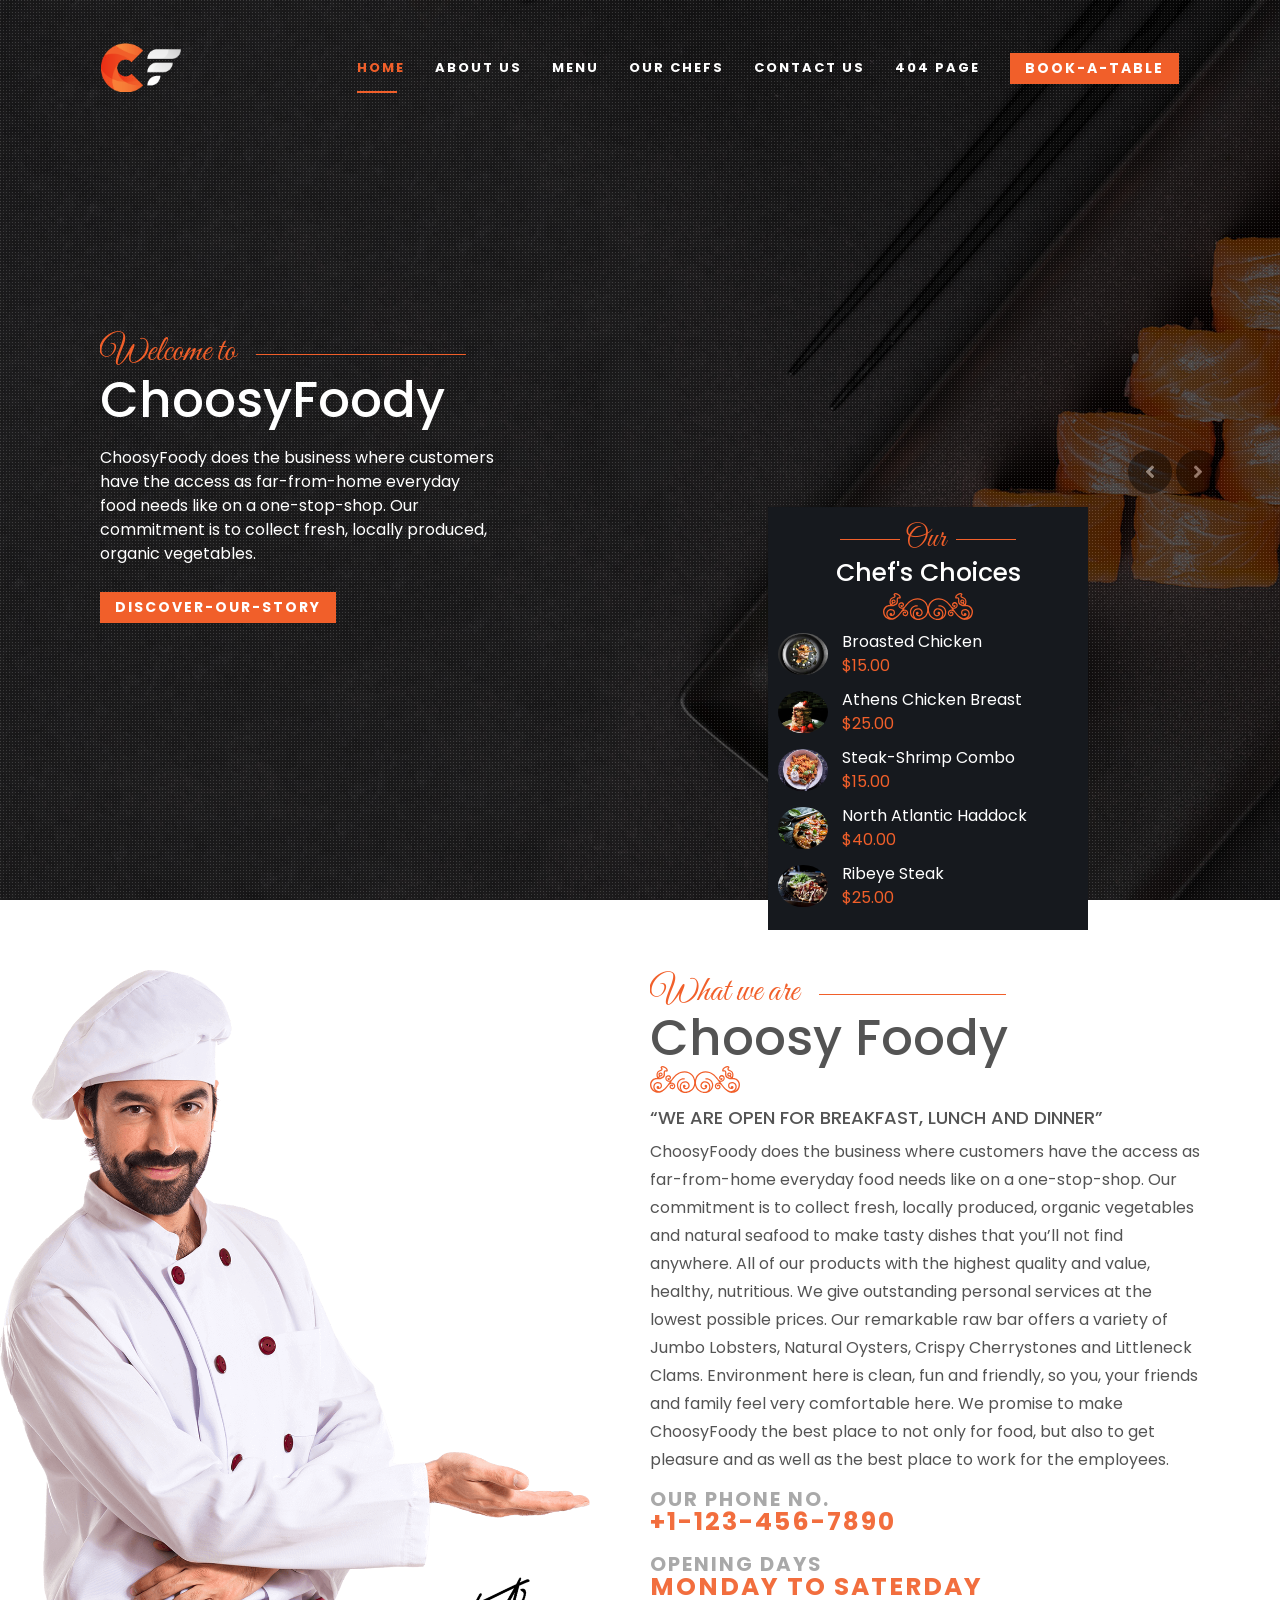
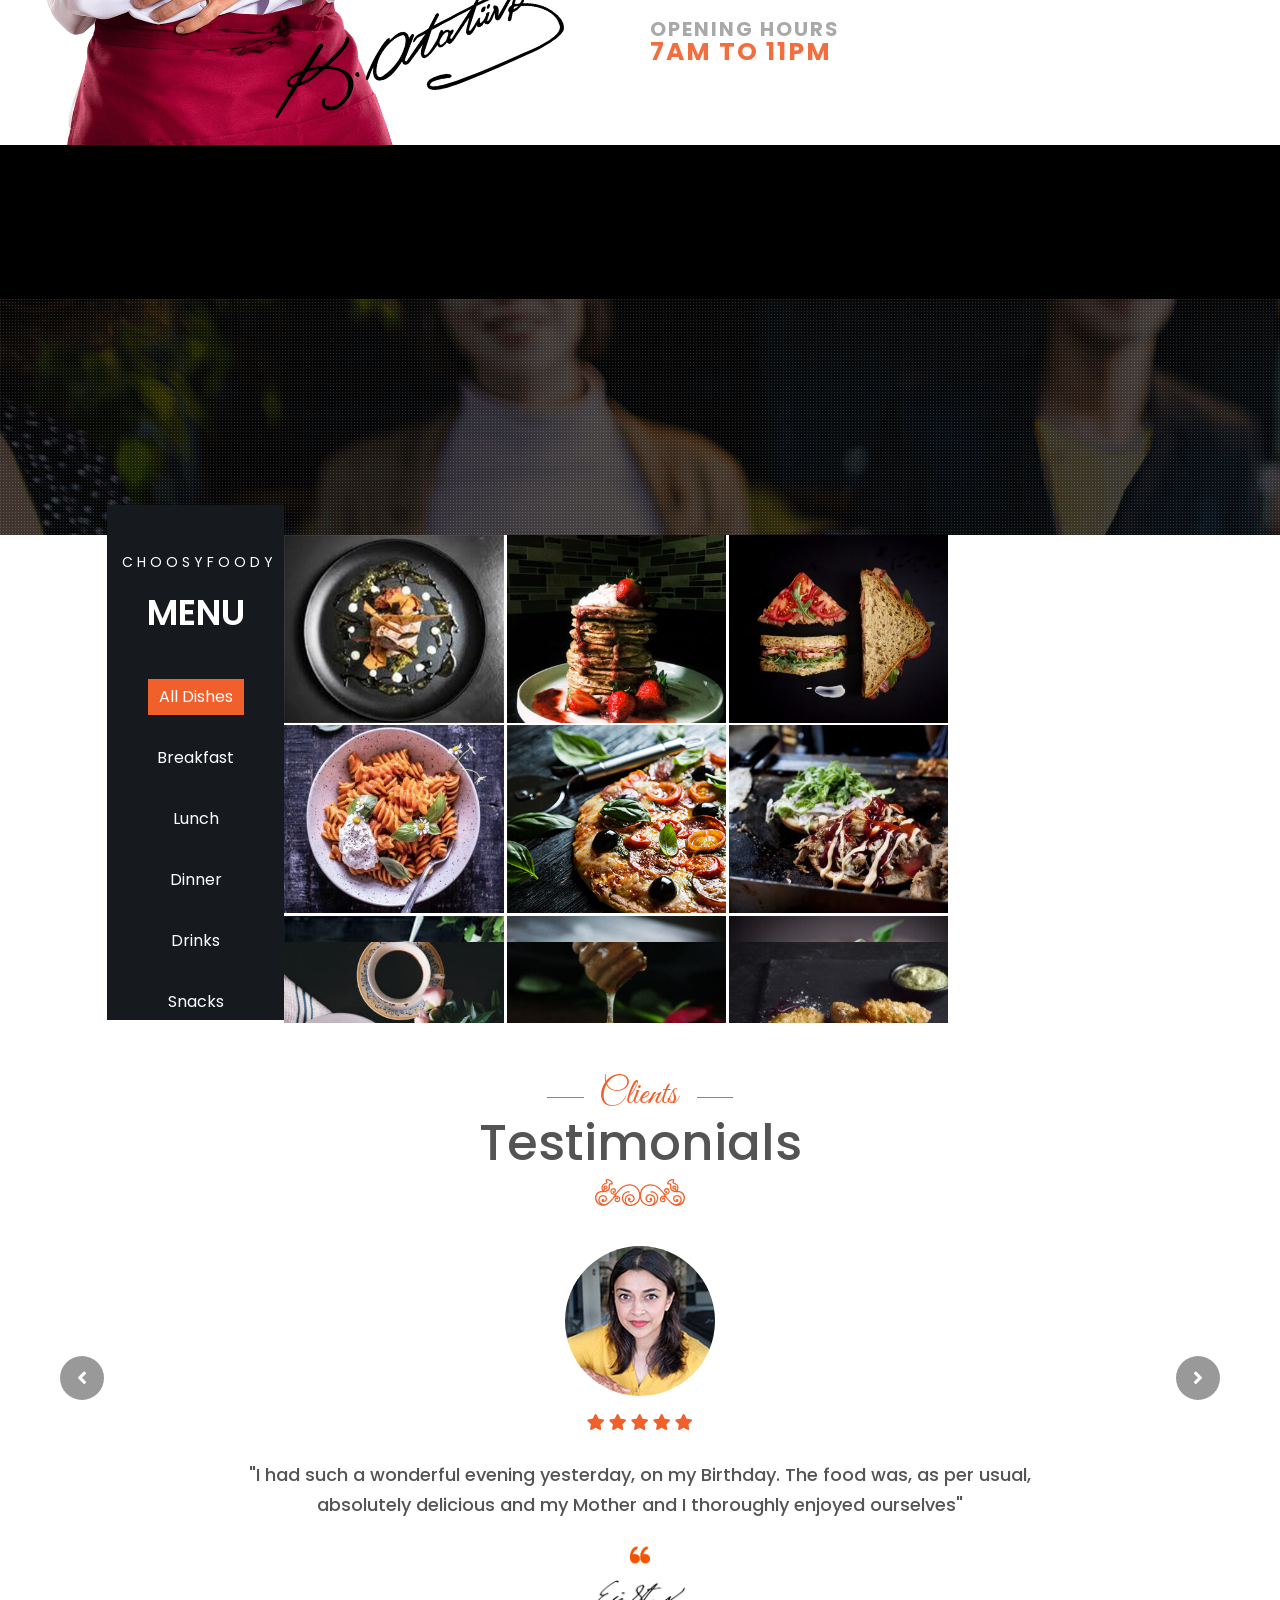
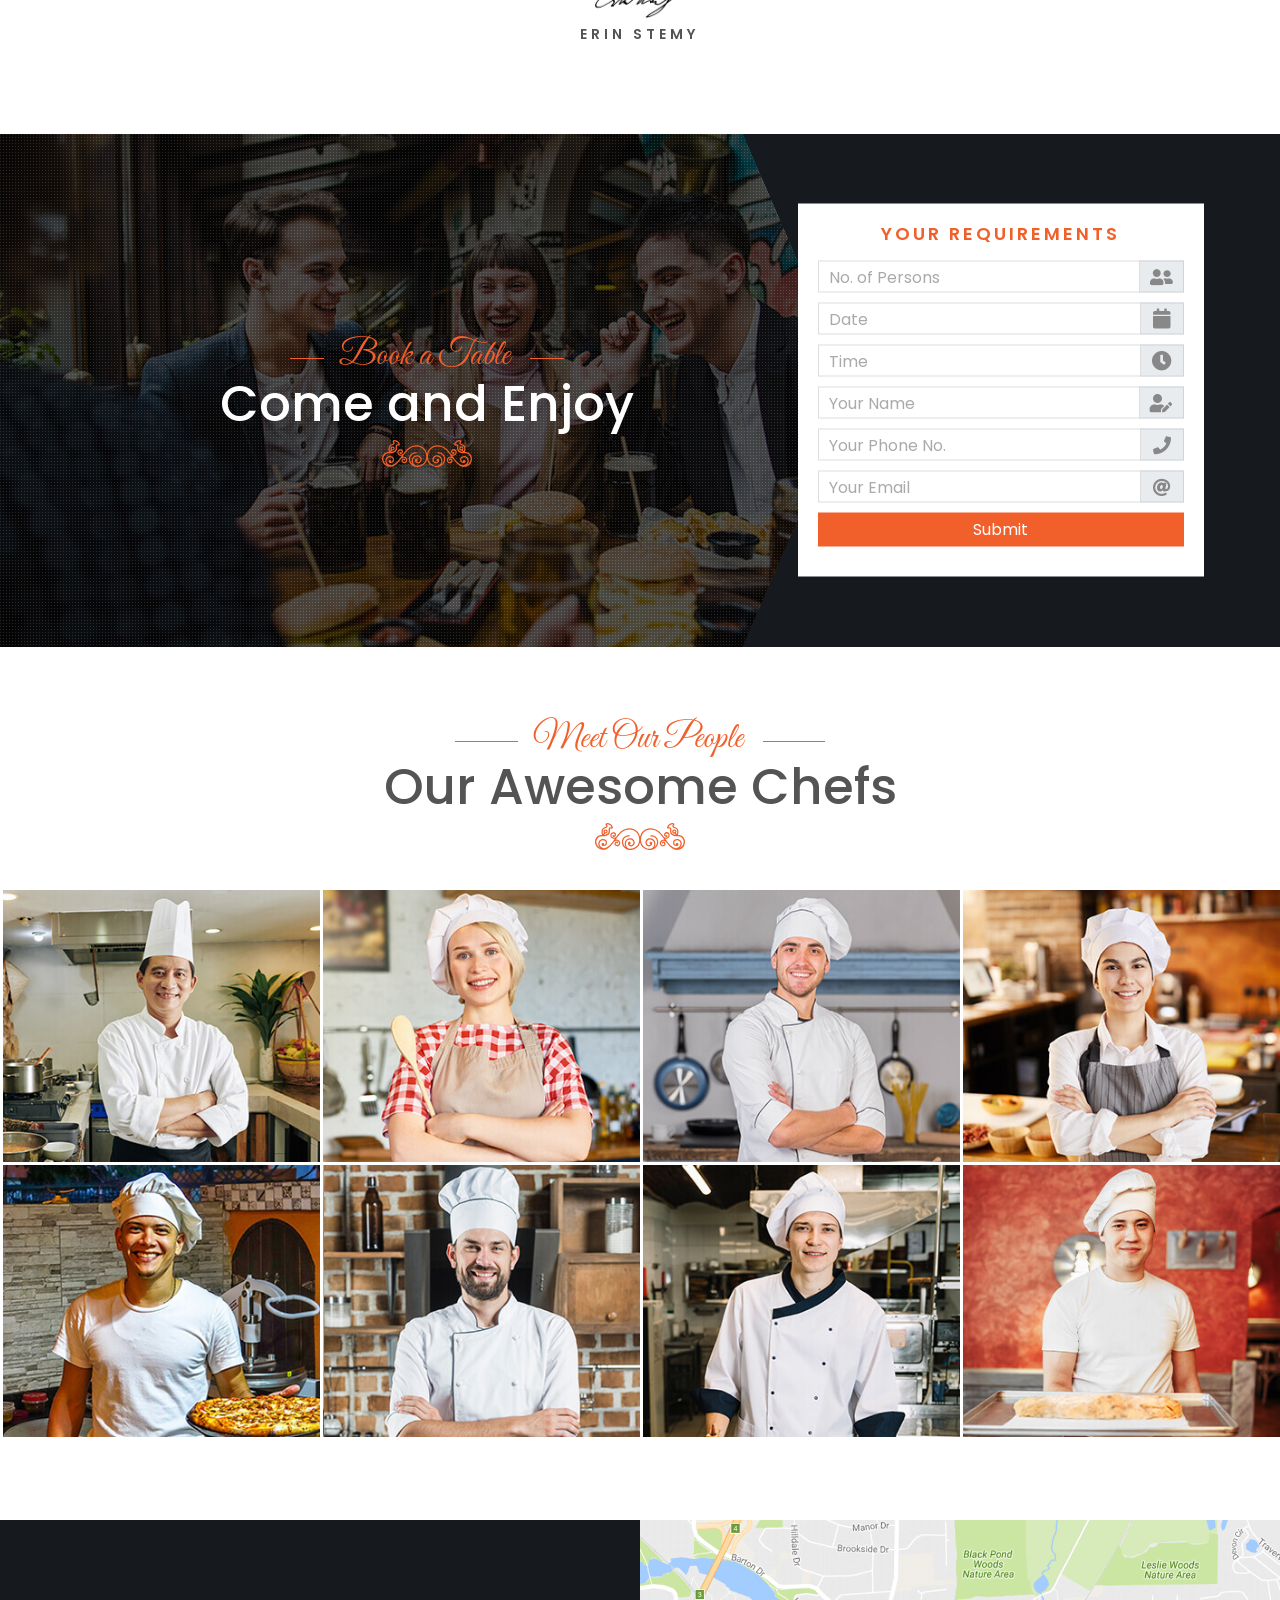
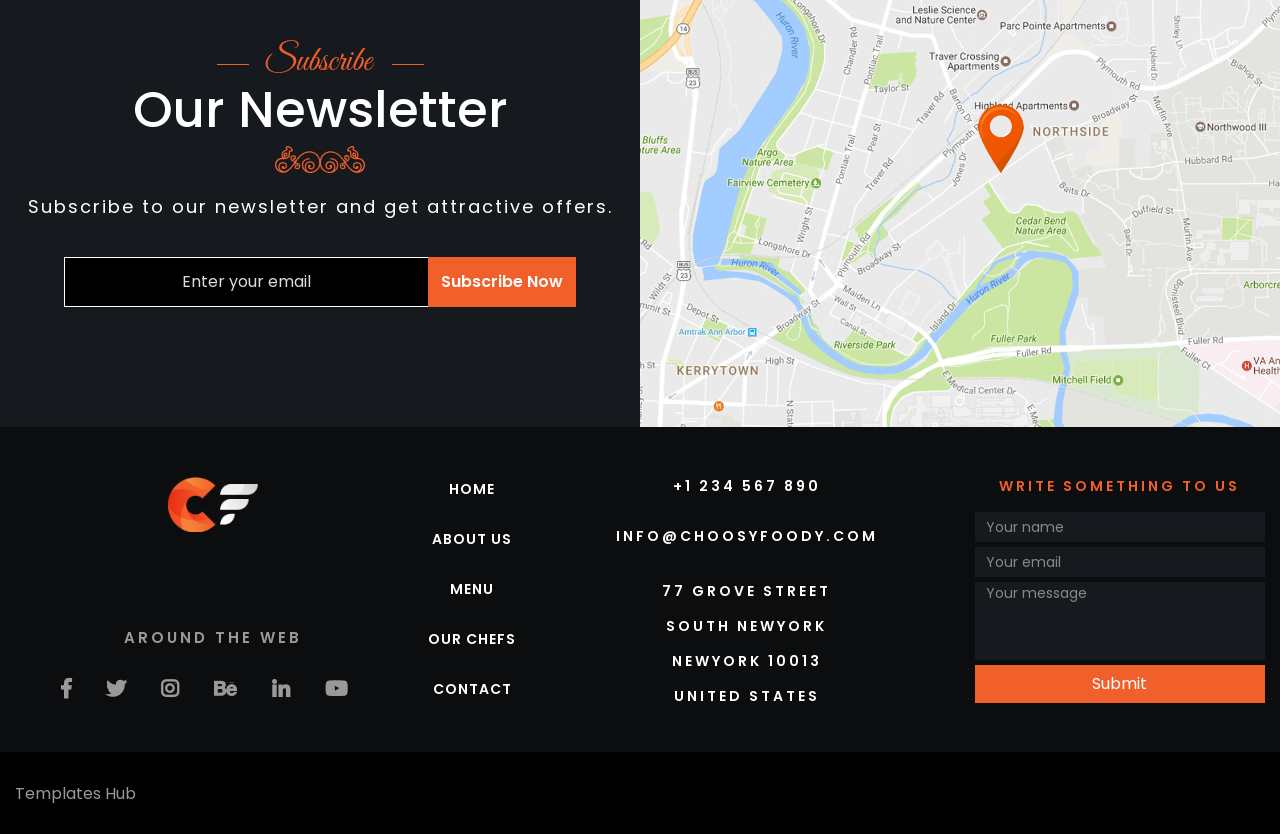
<file: index.html>
<!DOCTYPE html>
<html lang="en">


<!-- choosyfoody/index.html  29 Nov 2019 03:38:14 GMT -->
<head>
    <meta charset="UTF-8">
    <meta name="viewport" content="width=device-width, initial-scale=1, shrink-to-fit=no">

    <title>ChoosyFoddy | HTML Restaurant Theme</title>

    <!-- GOOGLE FONTS CSS -->
    <link href="https://fonts.googleapis.com/css?family=Great+Vibes|Poppins:400,500,600,700,800&amp;display=swap"
        rel="stylesheet">

    <!-- FONTAWESOME CSS -->
    <link rel="stylesheet" href="css/all.min.css">

    <!-- BOOTSTRAP CSS -->
    <link rel="stylesheet" href="css/vendors/bootstrap.min.css">

    <!-- SLICK FOR SLIDER CSS -->
    <link rel="stylesheet" href="css/vendors/slick.css">
    <link rel="stylesheet" href="css/vendors/slick-theme.css">

    <!-- BOOTSTRAP DATETIME PICKER CSS -->
    <link href="datetimepicker/css/tempusdominus-bootstrap-4.css" rel="stylesheet">

    <!-- MAIN CSS -->
    <link rel="stylesheet" href="css/main/style.css">

    <!-- RESPONSIVE CSS -->
    <link rel="stylesheet" href="css/responsive/responsive.css">

</head>

<body>

    <!-- PRELOADER START -->
    <div class="preloader"></div>
    <!-- PRELOADER END -->

    <!-- NAV BAR PART START -->
    <nav id="navbar-id" class="navbar navbar-expand-lg navbar-fixed-top navbar-light cf-nav">
        <div class="container">

            <a id="logo" class="navbar-brand" href="index.html">
                <img src="images/cf-logo.png" alt="logo" class="img-fluid">
            </a>

            <button class="navbar-toggler" type="button" data-toggle="collapse" data-target="#navbarSupportedContent"
                aria-controls="navbarSupportedContent" aria-expanded="false" aria-label="Toggle navigation">
                <span class="navbar-toggler-icon"></span>
            </button>

            <div class="collapse navbar-collapse" id="navbarSupportedContent">
                <ul class="navbar-nav ml-auto">
                    <li class="nav-item active">
                        <a class="nav-link active" href="index.html">Home <span class="sr-only">(current)</span></a>
                    </li>
                    <li class="nav-item">
                        <a class="nav-link" href="about-us.html">About Us</a>
                    </li>
                    <li class="nav-item">
                        <a class="nav-link" href="menu.html">Menu</a>
                    </li>
                    <li class="nav-item">
                        <a class="nav-link" href="our-chefs.html">Our Chefs</a>
                    </li>
                    <li class="nav-item">
                        <a class="nav-link" href="contact-us.html">Contact Us</a>
                    </li>
                    <li class="nav-item">
                        <a class="nav-link" href="404.html">404 Page</a>
                    </li>
                    <li class="nav-item">
                        <a href="#anchor-booktable">
                            <button type="button" class="btn all-btn shine">Book-a-Table</button>
                        </a>
                    </li>
                </ul>
            </div>

        </div>
    </nav>
    <!-- NAV BAR PART END -->

    <!-- SLIDER PART START -->
    <section id="full-slider">

        <div class="slider-item-list">

            <div class="title text-center pb-3">
                <h2>Our</h2>
                <h3>Chef's Choices</h3>
                <img src="images/title-shape.svg" alt="Title Shape Image">
            </div>

            <div class="items">

                <ul>
                    <li>
                        <img src="images/menu-01.jpg" alt="Menu Image 1">
                    </li>
                    <li>
                        <div class="item-title">Broasted Chicken</div>
                        <div class="item-price">$15.00</div>
                    </li>
                </ul>

            </div>

            <div class="items">

                <ul>
                    <li>
                        <img src="images/menu-02.jpg" alt="Menu Image 2">
                    </li>
                    <li>
                        <div class="item-title">Athens Chicken Breast</div>
                        <div class="item-price">$25.00</div>
                    </li>
                </ul>

            </div>

            <div class="items">

                <ul>
                    <li>
                        <img src="images/menu-04.jpg" alt="Menu Image 4">
                    </li>
                    <li>
                        <div class="item-title">Steak-Shrimp Combo</div>
                        <div class="item-price">$15.00</div>
                    </li>
                </ul>

            </div>

            <div class="items">

                <ul>
                    <li>
                        <img src="images/menu-05.jpg" alt="Menu Image 5">
                    </li>
                    <li>
                        <div class="item-title">North Atlantic Haddock</div>
                        <div class="item-price">$40.00</div>
                    </li>
                </ul>

            </div>

            <div class="items">

                <ul>
                    <li>
                        <img src="images/menu-06.jpg" alt="Menu Image 6">
                    </li>
                    <li>
                        <div class="item-title">Ribeye Steak</div>
                        <div class="item-price">$25.00</div>
                    </li>
                </ul>

            </div>

        </div>

        <div class="cf-slider">

            <div class="slider slider-1">
                <div class="container">
                    <div class="row">

                        <div class="col-md-6 slider-text">

                            <div class="content">

                                <h2>Welcome to</h2>
                                <h3>Choosy<span>Foody</span></h3>

                                <p class="d-sm-none d-md-none d-lg-none d-xl-none">ChoosyFoody does the business where
                                    customers have the access as
                                    far-from-home everyday food needs like on a one-stop-shop.</p>

                                <p class="d-none d-sm-block">ChoosyFoody does the business where customers have the
                                    access as
                                    far-from-home everyday food needs like on a one-stop-shop. Our commitment is to
                                    collect fresh,
                                    locally produced, organic vegetables.
                                </p>

                                <a href="about-us.html">
                                    <button type="button" class="btn slider-btn shine">Discover-our-Story</button>
                                </a>

                            </div>

                        </div>

                    </div>
                </div>
            </div>

            <div class="slider slider-2">
                <div class="container">
                    <div class="row">

                        <div class="col-md-6 slider-text">

                            <div class="content">

                                <h2>Awesome Chefs</h2>
                                <h3>Choosy<span>Foody</span></h3>

                                <p class="d-sm-none d-md-none d-lg-none d-xl-none">ChoosyFoody does the business where
                                    customers have the access as
                                    far-from-home everyday food needs like on a one-stop-shop.</p>

                                <p class="d-none d-sm-block">ChoosyFoody does the business where customers have the
                                    access as
                                    far-from-home everyday food needs like on a one-stop-shop. Our commitment is to
                                    collect fresh,
                                    locally produced, organic vegetables.
                                </p>

                                <a href="our-chefs.html">
                                    <button type="button" class="btn slider-btn shine">Meet-our-People</button>
                                </a>

                            </div>

                        </div>

                    </div>
                </div>
            </div>

            <div class="slider slider-3">
                <div class="container">
                    <div class="row">

                        <div class="col-md-6 slider-text">

                            <div class="content">

                                <h2>Charming Menus</h2>
                                <h3>Choosy<span>Foody</span></h3>

                                <p class="d-sm-none d-md-none d-lg-none d-xl-none">ChoosyFoody does the business where
                                    customers have the access as
                                    far-from-home everyday food needs like on a one-stop-shop.</p>

                                <p class="d-none d-sm-block">ChoosyFoody does the business where customers have the
                                    access as
                                    far-from-home everyday food needs like on a one-stop-shop. Our commitment is to
                                    collect fresh,
                                    locally produced, organic vegetables.
                                </p>

                                <a href="menu.html">
                                    <button type="button" class="btn slider-btn shine">Uncover-the-Dishes</button>
                                </a>

                            </div>

                        </div>

                    </div>
                </div>
            </div>

        </div>

        <div class="slider-arrows">
            <p class="left">
                <i class="fas fa-angle-left"></i>
            </p>
            <p class="right">
                <i class="fas fa-angle-right"></i>
            </p>
        </div>

    </section>
    <!-- SLIDER PART END -->

    <!-- ABOUT US PART START -->
    <section id="full-about-us" class="about-us">

        <div class="container">
            <div class="row">

                <div class="col col-12 col-sm-12 col-md-12 col-lg-6 order-2 d-lg-none d-xl-none col-left">

                    <img src="images/signature-3.png" alt="Signature 3" class="img-fluid">

                </div>

                <div class="col col-12 col-sm-12 col-md-12 col-lg-6 d-none d-lg-block col-left">

                    <img src="images/signature-3.png" alt="Signature 3" class="img-fluid">

                </div>

                <div class="col col-12 col-sm-12 col-md-12 col-lg-6 col-right">

                    <div class="content">

                        <h2>What we are</h2>

                        <h3>Choosy Foody</h3>

                        <img src="images/title-shape.svg" alt="Title Shape Image">

                        <p class="headline">“We are open
                            for breakfast, lunch and dinner”</p>


                        <p class="d-md-none d-lg-none d-xl-none ">
                            ChoosyFoody does the business where customers have the access as far-from-home everyday food
                            needs like on a
                            one-stop-shop. Our commitment is to collect fresh, locally produced, organic vegetables and
                            natural seafood to make
                            tasty dishes that you’ll not find anywhere. All of our products with the highest quality and
                            value, healthy, nutritious.</p>

                        <p class="d-none d-md-block d-xl-none">
                            ChoosyFoody does the business where customers have the access as far-from-home everyday food
                            needs like on a
                            one-stop-shop. Our commitment is to collect fresh, locally produced, organic vegetables and
                            natural seafood to make
                            tasty dishes that you’ll not find anywhere. All of our products with the highest quality and
                            value, healthy, nutritious.
                            We give outstanding personal services at the lowest possible prices. Our remarkable raw bar
                            offers a variety of Jumbo
                            Lobsters, Natural Oysters, Crispy Cherrystones and Littleneck Clams. Environment here is
                            clean, fun and friendly.</p>

                        <p class="d-none d-xl-block">
                            ChoosyFoody does the business where customers have the access as far-from-home everyday food
                            needs like on a
                            one-stop-shop. Our commitment is to collect fresh, locally produced, organic vegetables and
                            natural seafood to make
                            tasty dishes that you’ll not find anywhere. All of our products with the highest quality and
                            value, healthy, nutritious.
                            We give outstanding personal services at the lowest possible prices. Our remarkable raw bar
                            offers a variety of Jumbo
                            Lobsters, Natural Oysters, Crispy Cherrystones and Littleneck Clams. Environment here is
                            clean, fun and friendly, so
                            you, your friends and family feel very comfortable here. We promise to make ChoosyFoody the
                            best place to not only for
                            food, but also to get pleasure and as well as the best place to work for the employees.</p>

                        <div class="phone">
                            <p>Our Phone No.</p>
                            <p>+1-123-456-7890</p>
                        </div>

                        <div class="days">
                            <p>Opening Days</p>
                            <p>Monday to Saterday</p>
                        </div>

                        <div class="hours">
                            <p>Opening Hours</p>
                            <p>7am to 11pm</p>
                        </div>

                    </div>

                </div>

            </div>
        </div>

    </section>
    <!-- ABOUT US PART END -->

    <!-- SPECIAL PART START -->
    <section id="full-special" class="special">
        <div class="container-fluid">

            <div class="row">

                <div class="col-md-12 p-0 parallax-content">

                    <div class="background d-md-none d-lg-none d-xl-none">
                        <div class="background-inner">
                            <img class="background_img" src="images/special-bg.png" alt="Special Background Image">
                        </div>
                    </div>

                    <div class="background bg-parallax d-none d-md-block">
                        <div class="background-inner">
                            <img class="background_img" src="images/special-bg.png" alt="Special Background Image">
                        </div>
                    </div>

                    <div class="foreground d-md-none d-lg-none d-xl-none">

                        <div class="content text-center">

                            <h2>Today's Special</h2>

                            <h3>Oven Grilled Lamb</h3>

                            <img src="images/title-shape.svg" alt="Title Shape Image">

                            <p>Our finger licking tasty dish Oven Grilled Lamb with salad and sauce</p>

                            <p class="price">$35.00</p>

                        </div>

                    </div>

                    <div class="foreground fg-parallax d-none d-md-block">

                        <div class="content text-center">

                            <h2>Today's Special</h2>

                            <h3>Oven Grilled Lamb</h3>

                            <img src="images/title-shape.svg" alt="Title Shape Image">

                            <p>Our finger licking tasty dish Oven Grilled Lamb with salad and sauce</p>

                            <p class="price">$35.00</p>

                        </div>

                    </div>

                    <div class="special-menu-tabs-master">

                        <div class="special-menu-tabs">

                            <div class="container-fluid">

                                <!-- Invisible ONLY on @MEDIAL 1200 -->
                                <div class="col-1200-none">
                                    <div class="row">

                                        <div class="col col-12 col-sm-12 col-md-12 col-lg-12 col-xl-2 col-left">

                                            <p>ChoosyFoody</p>

                                            <h3>menu</h3>

                                            <div class="menu-category m-auto button-group filters-button-group">

                                                <button type="button" class="button active" data-filter="*">All
                                                    Dishes</button>

                                                <button type="button" class="button"
                                                    data-filter=".breakfast">Breakfast</button>

                                                <button type="button" class="button" data-filter=".lunch">Lunch</button>

                                                <button type="button" class="button"
                                                    data-filter=".dinner">Dinner</button>

                                                <button type="button" class="button"
                                                    data-filter=".drinks">Drinks</button>

                                                <button type="button" class="button"
                                                    data-filter=".snacks">Snacks</button>

                                            </div>

                                        </div>

                                        <div class="col col-12 col-sm-12 col-md-12 col-lg-12 col-xl-10">

                                            <div class="row grid menu-list">

                                                <div class="element-item items col-xs-6 col-sm-6 col-md-3 p-0 drinks lunch snacks">

                                                    <div class="inner-item">
                                                        <img src="images/menu-01.jpg">
                                                    </div>

                                                    <div class="items-overlay">
                                                        <p>Broasted Chicken</p>
                                                        <p>$15.90</p>
                                                    </div>

                                                </div>

                                                <div class="element-item items col-md-3 col-xs-6 col-sm-6 p-0 dinner breakfast drinks lunch">

                                                    <div class="inner-item">
                                                        <img src="images/menu-02.jpg">
                                                    </div>

                                                    <div class="items-overlay">
                                                        <p>Athens Chicken Breast</p>
                                                        <p>$25.90</p>
                                                    </div>

                                                </div>

                                                <div class="element-item items col-md-3 col-xs-6 col-sm-6 p-0 drinks snacks lunch dinner">

                                                    <div class="inner-item">
                                                        <img src="images/menu-03.jpg">
                                                    </div>

                                                    <div class="items-overlay">
                                                        <p>Steak-Shrimp Combo</p>
                                                        <p>$15.90</p>
                                                    </div>

                                                </div>

                                                <div class="element-item items col-md-3 col-xs-6 col-sm-6 p-0 lunch breakfast drinks snacks">

                                                    <div class="inner-item">
                                                        <img src="images/menu-04.jpg">
                                                    </div>

                                                    <div class="items-overlay">
                                                        <p>North Atlantic Haddock</p>
                                                        <p>$40.00</p>
                                                    </div>

                                                </div>

                                                <div class="element-item items col-md-3 col-xs-6 col-sm-6 p-0 breakfast lunch snacks dinner d-none d-md-block">

                                                    <div class="inner-item">
                                                        <img src="images/menu-05.jpg">
                                                    </div>

                                                    <div class="items-overlay">
                                                        <p>Apple Ceider squash and pork</p>
                                                        <p>$15.90</p>
                                                    </div>

                                                </div>

                                                <div class="element-item items col-md-3 col-xs-6 col-sm-6 p-0 drinks breakfast dinner lunch snacks d-none d-md-block">

                                                    <div class="inner-item">
                                                        <img src="images/menu-06.jpg">
                                                    </div>

                                                    <div class="items-overlay">
                                                        <p>Ribeye Steak</p>
                                                        <p>$25.90</p>
                                                    </div>

                                                </div>

                                                <div class="element-item items col-md-3 col-xs-6 col-sm-6 p-0 drinks dinner breakfast d-none d-md-block">

                                                    <div class="inner-item">
                                                        <img src="images/menu-07.jpg">
                                                    </div>

                                                    <div class="items-overlay">
                                                        <p>Fried Mushrooms</p>
                                                        <p>$23.00</p>
                                                    </div>

                                                </div>

                                                <div class="element-item items col-md-3 col-xs-6 col-sm-6 p-0 breakfast drinks snacks dinner d-none d-md-block">

                                                    <div class="inner-item">
                                                        <img src="images/menu-08.jpg">
                                                    </div>

                                                    <div class="items-overlay">
                                                        <p>Breaded Calamari Rings</p>
                                                        <p>$14.90</p>
                                                    </div>

                                                </div>

                                                <div class="element-item items col-md-3 col-xs-6 col-sm-6 p-0 lunch drinks snacks breakfast d-none d-md-block">

                                                    <div class="inner-item">
                                                        <img src="images/menu-09.jpg">
                                                    </div>

                                                    <div class="items-overlay">
                                                        <p>Grecian Salata</p>
                                                        <p>$22.90</p>
                                                    </div>

                                                </div>

                                                <div class="element-item items col-md-3 col-xs-6 col-sm-6 p-0 breakfast lunch snacks dinner d-none d-md-block">

                                                    <div class="inner-item">
                                                        <img src="images/menu-10.jpg">
                                                    </div>

                                                    <div class="items-overlay">
                                                        <p>Crabmeat Julienne</p>
                                                        <p>$19.90</p>
                                                    </div>

                                                </div>

                                                <div class="element-item items col-md-3 col-xs-6 col-sm-6 p-0 drinks dinner lunch breakfast snacks d-none d-md-block">

                                                    <div class="inner-item">
                                                        <img src="images/menu-11.jpg">
                                                    </div>

                                                    <div class="items-overlay">
                                                        <p>Chicken Lo-Cal Plate</p>
                                                        <p>$15.90</p>
                                                    </div>

                                                </div>

                                                <div class="element-item items col-md-3 col-xs-6 col-sm-6 p-0 breakfast snacks dinner d-none d-md-block">

                                                    <div class="inner-item">
                                                        <img src="images/menu-12.jpg">
                                                    </div>

                                                    <div class="items-overlay">
                                                        <p>Apple Ceider squash and pork</p>
                                                        <p>$18.00</p>
                                                    </div>

                                                </div>

                                            </div>

                                        </div>

                                    </div>
                                </div>

                                <!-- Visible ONLY on @MEDIAL 1200 -->
                                <div class="col-1200">
                                    <div class="row ">

                                        <div class="col-xl-10 offset-xl-1">

                                            <div class="row">

                                                <div class="col col-12 col-sm-12 col-md-12 col-lg-12 col-xl-2 col-left">

                                                    <p>ChoosyFoody</p>

                                                    <h3>menu</h3>

                                                    <div class="menu-category m-auto button-group filters-button-group">

                                                        <button type="button" class="button active" data-filter="*">All
                                                            Dishes</button>

                                                        <button type="button" class="button"
                                                            data-filter=".breakfast">Breakfast</button>

                                                        <button type="button" class="button"
                                                            data-filter=".lunch">Lunch</button>

                                                        <button type="button" class="button"
                                                            data-filter=".dinner">Dinner</button>

                                                        <button type="button" class="button"
                                                            data-filter=".drinks">Drinks</button>

                                                        <button type="button" class="button"
                                                            data-filter=".snacks">Snacks</button>

                                                    </div>

                                                </div>

                                                <div class="col col-12 col-sm-12 col-md-12 col-lg-12 col-xl-10">

                                                    <div class="row grid menu-list">

                                                        <div class="element-item items col-xs-6 col-sm-6 col-md-3 p-0 drinks lunch snacks">

                                                            <div class="inner-item">
                                                                <img src="images/menu-01.jpg">
                                                            </div>

                                                            <div class="items-overlay">
                                                                <p>Broasted Chicken</p>
                                                                <p>$15.90</p>
                                                            </div>

                                                        </div>

                                                        <div class="element-item items col-md-3 col-xs-6 col-sm-6 p-0 dinner breakfast drinks lunch">

                                                            <div class="inner-item">
                                                                <img src="images/menu-02.jpg">
                                                            </div>

                                                            <div class="items-overlay">
                                                                <p>Athens Chicken Breast</p>
                                                                <p>$25.90</p>
                                                            </div>

                                                        </div>

                                                        <div class="element-item items col-md-3 col-xs-6 col-sm-6 p-0 drinks snacks lunch dinner">

                                                            <div class="inner-item">
                                                                <img src="images/menu-03.jpg">
                                                            </div>

                                                            <div class="items-overlay">
                                                                <p>Steak-Shrimp Combo</p>
                                                                <p>$15.90</p>
                                                            </div>

                                                        </div>

                                                        <div class="element-item items col-md-3 col-xs-6 col-sm-6 p-0 lunch breakfast drinks snacks">

                                                            <div class="inner-item">
                                                                <img src="images/menu-04.jpg">
                                                            </div>

                                                            <div class="items-overlay">
                                                                <p>North Atlantic Haddock</p>
                                                                <p>$40.00</p>
                                                            </div>

                                                        </div>

                                                        <div class="element-item items col-md-3 col-xs-6 col-sm-6 p-0 breakfast lunch snacks dinner">

                                                            <div class="inner-item">
                                                                <img src="images/menu-05.jpg">
                                                            </div>

                                                            <div class="items-overlay">
                                                                <p>Apple Ceider squash and pork</p>
                                                                <p>$15.90</p>
                                                            </div>

                                                        </div>

                                                        <div class="element-item items col-md-3 col-xs-6 col-sm-6 p-0 drinks breakfast dinner lunch snacks">

                                                            <div class="inner-item">
                                                                <img src="images/menu-06.jpg">
                                                            </div>

                                                            <div class="items-overlay">
                                                                <p>Ribeye Steak</p>
                                                                <p>$25.90</p>
                                                            </div>

                                                        </div>

                                                        <div class="element-item items col-md-3 col-xs-6 col-sm-6 p-0 drinks dinner breakfast">

                                                            <div class="inner-item">
                                                                <img src="images/menu-07.jpg">
                                                            </div>

                                                            <div class="items-overlay">
                                                                <p>Fried Mushrooms</p>
                                                                <p>$23.00</p>
                                                            </div>

                                                        </div>

                                                        <div class="element-item items col-md-3 col-xs-6 col-sm-6 p-0 breakfast drinks snacks dinner">

                                                            <div class="inner-item">
                                                                <img src="images/menu-08.jpg">
                                                            </div>

                                                            <div class="items-overlay">
                                                                <p>Breaded Calamari Rings</p>
                                                                <p>$14.90</p>
                                                            </div>

                                                        </div>

                                                        <div class="element-item items col-md-3 col-xs-6 col-sm-6 p-0 lunch drinks snacks breakfast">

                                                            <div class="inner-item">
                                                                <img src="images/menu-09.jpg">
                                                            </div>

                                                            <div class="items-overlay">
                                                                <p>Grecian Salata</p>
                                                                <p>$22.90</p>
                                                            </div>

                                                        </div>

                                                        <div class="element-item items col-md-3 col-xs-6 col-sm-6 p-0 breakfast lunch snacks dinner">

                                                            <div class="inner-item">
                                                                <img src="images/menu-10.jpg">
                                                            </div>

                                                            <div class="items-overlay">
                                                                <p>Crabmeat Julienne</p>
                                                                <p>$19.90</p>
                                                            </div>

                                                        </div>

                                                        <div class="element-item items col-md-3 col-xs-6 col-sm-6 p-0 drinks breakfast dinner lunch snacks">

                                                            <div class="inner-item">
                                                                <img src="images/menu-11.jpg">
                                                            </div>

                                                            <div class="items-overlay">
                                                                <p>Chicken Lo-Cal Plate</p>
                                                                <p>$15.90</p>
                                                            </div>

                                                        </div>

                                                        <div class="element-item items col-md-3 col-xs-6 col-sm-6 p-0 breakfast snacks dinner">

                                                            <div class="inner-item">
                                                                <img src="images/menu-12.jpg">
                                                            </div>

                                                            <div class="items-overlay">
                                                                <p>Apple Ceider squash and pork</p>
                                                                <p>$18.00</p>
                                                            </div>

                                                        </div>

                                                    </div>

                                                </div>

                                            </div>

                                        </div>

                                    </div>
                                </div>

                            </div>

                        </div>
                    </div>

                </div>

            </div>

        </div>
    </section>
    <!-- SPECIAL PART END -->

    <!-- TESTIMONIAL PART START -->
    <section id="full-testimonial" class="testimonial">

        <div class="container-fluid">

            <div class="col testimonial-title text-center">

                <div class="content">

                    <h2>Clients</h2>

                    <h3>Testimonials</h3>

                    <img src="images/title-shape.svg" alt="Title Shape Image">

                </div>

            </div>

            <div class="cf-testimonial-slider">

                <div class="testimonial-slider testimonial-slider-1">
                    <div class="container">
                        <div class="row">
                            <div class="col-md-8 offset-md-2 text-center">

                                <div class="content">

                                    <img class="client-img img-fluid" src="images/client-1.jpg" alt="Client 1 Image">

                                    <div class="star">
                                        <span class="fa fa-star checked"></span>
                                        <span class="fa fa-star checked"></span>
                                        <span class="fa fa-star checked"></span>
                                        <span class="fa fa-star checked"></span>
                                        <span class="fa fa-star checked"></span>
                                    </div>

                                    <p class="headline">"I
                                        had such a wonderful evening yesterday, on my Birthday. The
                                        food
                                        was, as per usual, absolutely delicious and my Mother and I thoroughly enjoyed
                                        ourselves"</p>

                                    <img class="double-quote" src="images/left-quote-color.png" alt="Quote">

                                    <img class="client-sign" src="images/signature-1.png" alt="Signature 1 Image">

                                    <p class="client-name">Erin Stemy</p>

                                </div>

                            </div>
                        </div>
                    </div>
                </div>

                <div class="testimonial-slider testimonial-slider-2">
                    <div class="container">
                        <div class="row">
                            <div class="col-md-8 offset-md-2 text-center">

                                <div class="content">

                                    <img class="client-img img-fluid" src="images/client-2.jpg" alt="Client 2 Image">

                                    <div class="star">
                                        <span class="fa fa-star checked"></span>
                                        <span class="fa fa-star checked"></span>
                                        <span class="fa fa-star checked"></span>
                                        <span class="fa fa-star checked"></span>
                                        <span class="fa fa-star checked"></span>
                                    </div>

                                    <p class="headline">"I had such a wonderful evening yesterday, on my Birthday. The
                                        food
                                        was, as per usual, absolutely delicious and my Mother and I thoroughly enjoyed
                                        ourselves"</p>

                                    <img class="double-quote" src="images/left-quote-color.png" alt="Quote">

                                    <img class="client-sign" src="images/signature-2.png" alt="Signature 2 Image">

                                    <p class="client-name">A Jahe</p>

                                </div>

                            </div>
                        </div>
                    </div>
                </div>

                <div class="testimonial-slider testimonial-slider-3">
                    <div class="container">
                        <div class="row">
                            <div class="col-md-8 offset-md-2 text-center">

                                <div class="content">

                                    <img class="client-img img-fluid" src="images/client-3.jpg" alt="Client 3 Image">

                                    <div class="star">
                                        <span class="fa fa-star checked"></span>
                                        <span class="fa fa-star checked"></span>
                                        <span class="fa fa-star checked"></span>
                                        <span class="fa fa-star checked"></span>
                                        <span class="fa fa-star checked"></span>
                                    </div>

                                    <p class="headline">"I had such a wonderful evening yesterday, on my Birthday. The
                                        food
                                        was, as per usual, absolutely delicious and my Mother and I thoroughly enjoyed
                                        ourselves"</p>

                                    <img class="double-quote" src="images/left-quote-color.png" alt="Quote">

                                    <img class="client-sign" src="images/signature-3.png" alt="Signature 3 Image">

                                    <p class="client-name">K Ataturk</p>

                                </div>

                            </div>
                        </div>
                    </div>
                </div>

            </div>

            <div class="testimonial-slider-arrows">
                <p class="testimonial-left">
                    <i class="fas fa-angle-left"></i>
                </p>
                <p class="testimonial-right">
                    <i class="fas fa-angle-right"></i>
                </p>
            </div>

        </div>
    </section>
    <!-- TESTIMONIAL PART END -->

    <!-- BOOK A TABLE PART START -->
    <span class="anchor" id="anchor-booktable"></span>
    <section id="full-book-table" class="book-table">
        <div class="container-fluid">
            <div class="row">

                <div class="col-xs-12 col-sm-12 col-md-8 col-left">

                    <div class="content text-center">

                        <h2>Book a Table</h2>

                        <h3>Come and Enjoy</h3>

                        <img src="images/title-shape.svg" alt="Title Shape Image">

                    </div>

                </div>

                <div class="col-xs-12 col-sm-12 col-md-4 col-right">

                    <div class="content text-center">

                        <h3> Your requirements</h3>

                        <form action="#" name="bookTable">

                            <div class="input-group">

                                <input type="text" class="form-control" autocomplete="off" placeholder="No. of Persons"
                                    oninput="this.value=this.value.replace(/(?![0-9])./gmi,'')" />

                                <div class="input-group-append">

                                    <div class="input-group-text" id="persons">

                                        <i class="fas fa-user-friends"></i>

                                    </div>

                                </div>

                            </div>

                            <div class="input-group date" id="datetimepicker4" data-target-input="nearest">

                                <input type="text" class="form-control datetimepicker-input" id="datePicker"
                                    data-target="#datetimepicker4" autocomplete="off" placeholder="Date"
                                    onkeydown="return false" />

                                <div class="input-group-append" data-target="#datetimepicker4"
                                    data-toggle="datetimepicker">

                                    <div class="input-group-text" id="calendar">

                                        <i class="fa fa-calendar"></i>

                                    </div>

                                </div>

                            </div>

                            <div class="input-group date" id="datetimepicker3" data-target-input="nearest">

                                <input type="text" class="form-control datetimepicker-input" id="timePicker"
                                    data-target="#datetimepicker3" autocomplete="off" placeholder="Time"
                                    onkeydown="return false" />

                                <div class="input-group-append" data-target="#datetimepicker3"
                                    data-toggle="datetimepicker">

                                    <div class="input-group-text" id="time">

                                        <i class="fas fa-clock"></i>

                                    </div>

                                </div>

                            </div>

                            <div class="input-group">

                                <input type="text" class="form-control" autocomplete="off" placeholder="Your Name" />

                                <div class="input-group-append">

                                    <div class="input-group-text" id="yourname">

                                        <i class="fas fa-user-edit"></i>

                                    </div>

                                </div>

                            </div>

                            <div class="input-group">

                                <input type="text" class="form-control" autocomplete="off"
                                    placeholder="Your Phone No." />

                                <div class="input-group-append">

                                    <div class="input-group-text">

                                        <i class="fas fa-phone"></i>

                                    </div>

                                </div>

                            </div>

                            <div class="input-group">

                                <input type="text" class="form-control" autocomplete="off" placeholder="Your Email" />

                                <div class="input-group-append">

                                    <div class="input-group-text">

                                        <i class="fas fa-at"></i>

                                    </div>

                                </div>

                            </div>

                            <div class="input-group">

                                <span class="input-group-btn">

                                    <button class="btn subbtn" type="submit">Submit</button>

                                </span>

                            </div>

                        </form>

                    </div>

                </div>

            </div>

        </div>

    </section>
    <!-- BOOK A TABLE PART END -->

    <!-- CHEFS PART START -->
    <section id="full-chefs" class="chefs">
        <div class="container">
            <div class="row">

                <div class="col-md-12">

                    <div class="content text-center">

                        <h2>Meet Our People</h2>

                        <h3>Our Awesome Chefs</h3>

                        <img src="images/title-shape.svg" alt="Title Shape Image">

                    </div>

                </div>

                <div class="col col-12 col-sm-12 col-md-12 col-lg-12 col-xl-12 chefs-list">

                    <div class="row">

                        <div class="items col-xs-6 col-sm-6 col-md-3 p-0 drinks lunch snacks">

                            <div class="inner-item">
                                <img src="images/chef-1.jpg">
                            </div>

                            <div class="items-overlay">
                                <p>
                                    Rover Denson
                                    <span>Executive Chef</span>
                                </p>

                                <ul>
                                    <li>
                                        <a class="facebook" href="#">
                                            <i class="fab fa-facebook-f"></i>
                                        </a>
                                    </li>
                                    <li>
                                        <a class="twitter" href="#">
                                            <i class="fab fa-twitter"></i>
                                        </a>
                                    </li>
                                    <li>
                                        <a class="instagram" href="#">
                                            <i class="fab fa-instagram"></i>
                                        </a>
                                    </li>
                                </ul>

                            </div>

                        </div>

                        <div class="items col-md-3 col-xs-6 col-sm-6 p-0 dinner breakfast drinks lunch">

                            <div class="inner-item">
                                <img src="images/chef-2.jpg">
                            </div>

                            <div class="items-overlay">
                                <p>
                                    Jimmy Cullum
                                    <span>Sous Chef</span>
                                </p>

                                <ul>
                                    <li>
                                        <a class="facebook" href="#">
                                            <i class="fab fa-facebook-f"></i>
                                        </a>
                                    </li>
                                    <li>
                                        <a class="twitter" href="#">
                                            <i class="fab fa-twitter"></i>
                                        </a>
                                    </li>
                                    <li>
                                        <a class="instagram" href="#">
                                            <i class="fab fa-instagram"></i>
                                        </a>
                                    </li>
                                </ul>

                            </div>

                        </div>

                        <div class="items col-md-3 col-xs-6 col-sm-6 p-0 drinks snacks lunch dinner">

                            <div class="inner-item">
                                <img src="images/chef-3.jpg">
                            </div>

                            <div class="items-overlay">
                                <p>
                                    Kenneth Adler
                                    <span>Chef de Partie</span>
                                </p>

                                <ul>
                                    <li>
                                        <a class="facebook" href="#">
                                            <i class="fab fa-facebook-f"></i>
                                        </a>
                                    </li>
                                    <li>
                                        <a class="twitter" href="#">
                                            <i class="fab fa-twitter"></i>
                                        </a>
                                    </li>
                                    <li>
                                        <a class="instagram" href="#">
                                            <i class="fab fa-instagram"></i>
                                        </a>
                                    </li>
                                </ul>

                            </div>

                        </div>

                        <div class="items col-md-3 col-xs-6 col-sm-6 p-0 lunch breakfast drinks snacks">

                            <div class="inner-item">
                                <img src="images/chef-4.jpg">
                            </div>

                            <div class="items-overlay">
                                <p>
                                    Judith Ritch
                                    <span>Butcher Chef </span>
                                </p>

                                <ul>
                                    <li>
                                        <a class="facebook" href="#">
                                            <i class="fab fa-facebook-f"></i>
                                        </a>
                                    </li>
                                    <li>
                                        <a class="twitter" href="#">
                                            <i class="fab fa-twitter"></i>
                                        </a>
                                    </li>
                                    <li>
                                        <a class="instagram" href="#">
                                            <i class="fab fa-instagram"></i>
                                        </a>
                                    </li>
                                </ul>

                            </div>

                        </div>

                        <div
                            class="items col-md-3 col-xs-6 col-sm-6 p-0 breakfast lunch snacks dinner d-none d-md-block">

                            <div class="inner-item">
                                <img src="images/chef-5.jpg">
                            </div>

                            <div class="items-overlay">
                                <p>
                                    Robert Varner
                                    <span>Fish Chef</span>
                                </p>

                                <ul>
                                    <li>
                                        <a class="facebook" href="#">
                                            <i class="fab fa-facebook-f"></i>
                                        </a>
                                    </li>
                                    <li>
                                        <a class="twitter" href="#">
                                            <i class="fab fa-twitter"></i>
                                        </a>
                                    </li>
                                    <li>
                                        <a class="instagram" href="#">
                                            <i class="fab fa-instagram"></i>
                                        </a>
                                    </li>
                                </ul>

                            </div>

                        </div>

                        <div
                            class="items col-md-3 col-xs-6 col-sm-6 p-0 drinks breakfast dinner lunch snacks d-none d-md-block">

                            <div class="inner-item">
                                <img src="images/chef-6.jpg">
                            </div>

                            <div class="items-overlay">
                                <p>
                                    Brent Carrizales
                                    <span>Fry Chef</span>
                                </p>

                                <ul>
                                    <li>
                                        <a class="facebook" href="#">
                                            <i class="fab fa-facebook-f"></i>
                                        </a>
                                    </li>
                                    <li>
                                        <a class="twitter" href="#">
                                            <i class="fab fa-twitter"></i>
                                        </a>
                                    </li>
                                    <li>
                                        <a class="instagram" href="#">
                                            <i class="fab fa-instagram"></i>
                                        </a>
                                    </li>
                                </ul>

                            </div>

                        </div>

                        <div class="items col-md-3 col-xs-6 col-sm-6 p-0 drinks dinner breakfast d-none d-md-block">

                            <div class="inner-item">
                                <img src="images/chef-7.jpg">
                            </div>

                            <div class="items-overlay">
                                <p>
                                    Robert Martinez
                                    <span>Grill Chef</span>
                                </p>

                                <ul>
                                    <li>
                                        <a class="facebook" href="#">
                                            <i class="fab fa-facebook-f"></i>
                                        </a>
                                    </li>
                                    <li>
                                        <a class="twitter" href="#">
                                            <i class="fab fa-twitter"></i>
                                        </a>
                                    </li>
                                    <li>
                                        <a class="instagram" href="#">
                                            <i class="fab fa-instagram"></i>
                                        </a>
                                    </li>
                                </ul>

                            </div>

                        </div>

                        <div
                            class="items col-md-3 col-xs-6 col-sm-6 p-0 breakfast drinks snacks dinner d-none d-md-block">

                            <div class="inner-item">
                                <img src="images/chef-8.jpg">
                            </div>

                            <div class="items-overlay">
                                <p>
                                    Kevin Smith
                                    <span>Pantry Chef</span>
                                </p>

                                <ul>
                                    <li>
                                        <a class="facebook" href="#">
                                            <i class="fab fa-facebook-f"></i>
                                        </a>
                                    </li>
                                    <li>
                                        <a class="twitter" href="#">
                                            <i class="fab fa-twitter"></i>
                                        </a>
                                    </li>
                                    <li>
                                        <a class="instagram" href="#">
                                            <i class="fab fa-instagram"></i>
                                        </a>
                                    </li>
                                </ul>

                            </div>

                        </div>

                    </div>

                </div>

            </div>
        </div>
    </section>
    <!-- CHEFS PART END -->

    <!-- NEWSLETTER PART START -->
    <section id="full-newsletter" class="newsletter">
        <div class="container-fluid">
            <div class="row">

                <div class="col-md-6  col-left">

                    <div class="content text-center">

                        <h2>Subscribe</h2>

                        <h3>Our Newsletter</h3>

                        <img src="images/title-shape.svg" alt="Title Shape Image">

                        <p>Subscribe to our newsletter
                            and get attractive offers.</p>

                        <form action="#">

                            <div class="input-group">
                                <input type="email" class="form-control" placeholder="Enter your email">
                                <span class="input-group-btn">
                                    <button class="btn" type="submit">Subscribe Now</button>
                                </span>
                            </div>

                        </form>

                    </div>

                </div>

                <div class="col-md-6 col-right"></div>

            </div>
        </div>
    </section>
    <!-- NEWSLETTER PART END -->

    <!-- FOOTER PART START -->
    <section id="full-footer" class="footer">

        <div class="footer-top">

            <div class="container">

                <div class="row">

                    <div class="col col-12 col-sm-6 col-md-6 col-xl-4 col-1">

                        <div class="row">

                            <div class="col-md-12 logo">
                                <p>
                                    <a href="index.html"><img src="images/cf-logo.png" alt="logo"></a>
                                </p>
                            </div>

                            <div class="col-md-12">

                                <div class="social">
                                    <p class="text">Around The Web</p>
                                    <ul>
                                        <li>
                                            <ul>
                                                <li>
                                                    <a class="facebook" href="YOUR%20FACEBOOK%20URL.html">
                                                        <i class="fab fa-facebook-f"></i>
                                                    </a>
                                                </li>
                                                <li>
                                                    <a class="twitter" href="YOUR%20TWITTER%20URL.html">
                                                        <i class="fab fa-twitter"></i>
                                                    </a>
                                                </li>
                                                <li>
                                                    <a class="instagram" href="YOUR%20INSTAGRAM%20URL.html">
                                                        <i class="fab fa-instagram"></i>
                                                    </a>
                                                </li>
                                                <li>
                                                    <a class="behance" href="YOUR%20BEHANCE%20URL.html">
                                                        <i class="fab fa-behance"></i>
                                                    </a>
                                                </li>
                                                <li>
                                                    <a class="linkedin" href="YOUR%20LINKED%20IN%20URL.html">
                                                        <i class="fab fa-linkedin-in"></i>
                                                    </a>
                                                </li>
                                                <li>
                                                    <a class="youtube" href="YOUR%20YOUTUBE%20URL.html">
                                                        <i class="fab fa-youtube"></i>
                                                    </a>
                                                </li>
                                            </ul>
                                        </li>
                                    </ul>

                                </div>
                            </div>
                        </div>

                    </div>

                    <div class="col col-12 col-sm-6 col-md-6 col-xl-1 col-2">
                        <ul>
                            <li><a href="index.html">Home</a></li>
                            <li><a href="about-us.html">About Us</a></li>
                            <li><a href="menu.html">Menu</a></li>
                            <li><a href="our-chefs.html">Our Chefs</a></li>
                            <li><a href="contact-us.html">Contact</a></li>
                        </ul>
                    </div>

                    <div class="col col-12 col-sm-6 col-md-6 col-xl-4 col-3">

                        <div class="phone">
                            <p>+1 234 567 890</p>
                        </div>

                        <div class="mail">
                            <p>INFO@CHOOSYFOODY.COM</p>
                        </div>

                        <div class="address">
                            <p>77 GROVE STREET</p>
                            <p>SOUTH NEWYORK</p>
                            <p>NEWYORK 10013</p>
                            <p>UNITED STATES</p>
                        </div>

                    </div>

                    <div class="col col-12 col-sm-6 col-md-6 col-xl-3 col-4">

                        <p>Write something to us</p>

                        <form action="#">
                            <div class="input-group">
                                <input type="name" class="form-control" placeholder="Your name" autocomplete="off">
                            </div>

                            <div class="input-group">
                                <input type="email" class="form-control" placeholder="Your email" autocomplete="off">
                            </div>

                            <div class="input-group">
                                <textarea class="form-control" name="text" id="text" placeholder="Your message"
                                    autocomplete="off"></textarea>
                            </div>

                            <div class="input-group">
                                <span class="input-group-btn">
                                    <button class="btn" type="submit">Submit</button>
                                </span>
                            </div>
                        </form>

                    </div>

                </div>

            </div>
        </div>

        <div class="footer-bottom">
            <div class="container">

                <div class="row">

                    <div class="col-md-8 col-left">

                        <a href="templateshub.net">Templates Hub</a>

                    </div>

                    <div class="col-md-4 col-right d-none d-md-block">
                        
                    </div>

                </div>

            </div>
        </div>

    </section>
    <!-- FOOTER PART END -->

    <!-- CORE JQUERY -->
    <script src="js/vendors/jquery-1.12.4.min.js"></script>

    <!-- BOOTSTRAP JS -->
    <script src="js/vendors/popper.min.js"></script>
    <script src="js/vendors/bootstrap.min.js"></script>

    <!-- SLIDERS JS -->
    <script src="js/vendors/slick.min.js"></script>

    <!-- FILTER USED IN SPECIAL PART -->
    <script src="js/vendors/isotope.pkgd.min.js"></script>

    <!-- PARALLAX USED IN SPECIAL PART-->
    <script src="js/vendors/rellax.min.js"></script>

    <!-- DATE TIME PICKER JS Start-->
    <script src="datetimepicker/js/moment-with-locales.min.js"></script>
    <script src="datetimepicker/js/tempusdominus-bootstrap-4.js"></script>

    <!-- CUSTOM JS -->
    <script src="js/main/custom.js"></script>

</body>


<!-- choosyfoody/index.html  29 Nov 2019 03:39:55 GMT -->
</html>
</file>
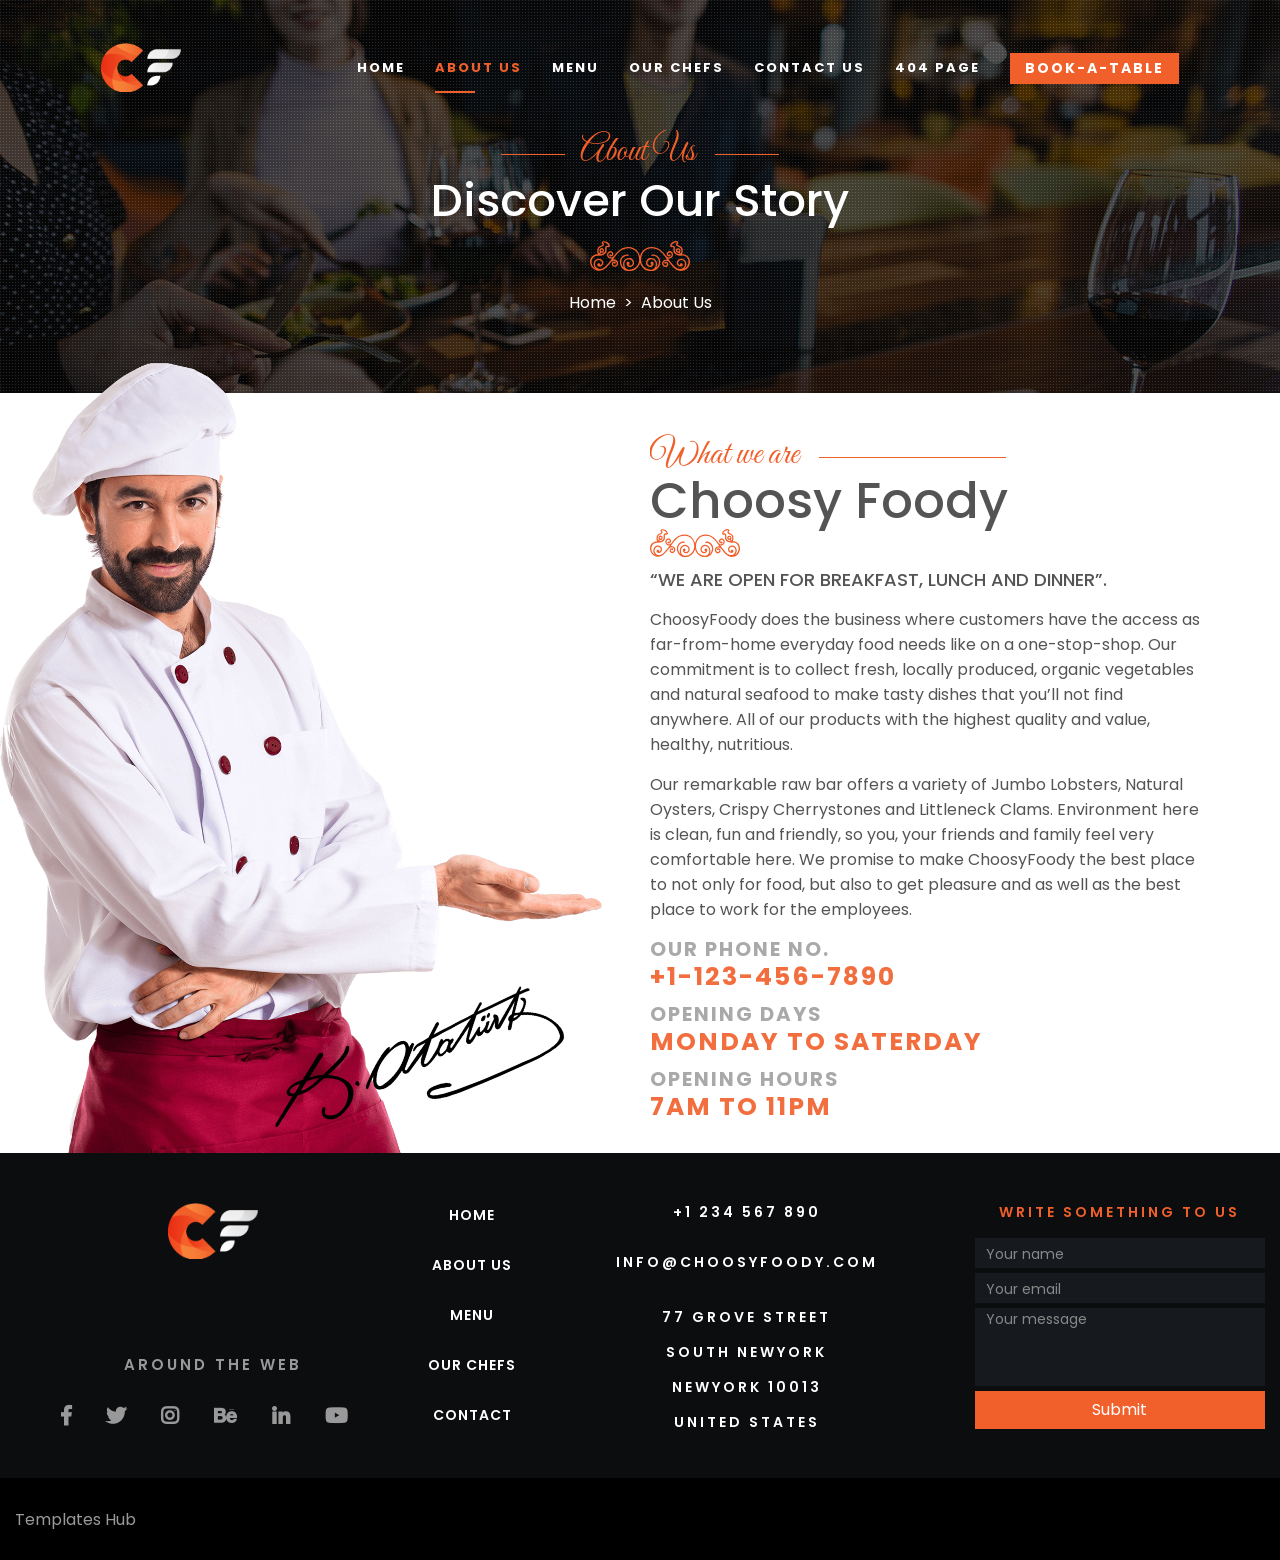
<file: about-us.html>
<!DOCTYPE html>
<html lang="en">


<!-- choosyfoody/about-us.html  29 Nov 2019 03:42:24 GMT -->
<head>
    <meta charset="UTF-8">
    <meta name="viewport" content="width=device-width, initial-scale=1, shrink-to-fit=no">

    <title>ChoosyFoddy | HTML Restaurant Theme</title>

    <!-- GOOGLE FONTS CSS -->
    <link href="https://fonts.googleapis.com/css?family=Great+Vibes|Poppins:400,500,600,700,800&amp;display=swap"
        rel="stylesheet">

    <!-- FONTAWESOME CSS -->
    <link rel="stylesheet" href="css/all.min.css">

    <!-- BOOTSTRAP CSS -->
    <link rel="stylesheet" href="css/vendors/bootstrap.min.css">

    <!-- BOOTSTRAP DATETIME PICKER CSS -->
    <link href="datetimepicker/css/tempusdominus-bootstrap-4.css" rel="stylesheet">

    <!-- ANIMATION CSS -->
    <link rel="stylesheet" href="css/vendors/cssanimation.min.css">

    <!-- MAIN CSS -->
    <link rel="stylesheet" href="css/main/style.css">

    <!-- RESPONSIVE CSS -->
    <link rel="stylesheet" href="css/responsive/responsive.css">

</head>

<!-- BOOK A TABLE MODAL PART START -->
<div class="modal" id="bookTableModal" tabindex="-1" role="dialog" aria-labelledby="bookTableModalTitle"
    aria-hidden="true">
    <div class="modal-dialog modal-dialog-centered" role="document">
        <div class="modal-content">
            <div class="modal-body">
                <div class="book-table">
                    <div class="col-right">

                        <div class="content text-center">

                            <button type="button" class="close" data-dismiss="modal" aria-label="Close">
                                <span aria-hidden="true">&times;</span>
                            </button>

                            <h3>Send your requirements</h3>

                            <form action="#" name="bookTable">

                                <div class="input-group">

                                    <input type="text" class="form-control" autocomplete="off"
                                        placeholder="No. of Persons"
                                        oninput="this.value=this.value.replace(/(?![0-9])./gmi,'')" />

                                    <div class="input-group-append">

                                        <div class="input-group-text" id="persons">

                                            <i class="fas fa-user-friends"></i>

                                        </div>

                                    </div>

                                </div>

                                <div class="input-group date" id="datetimepicker4" data-target-input="nearest">

                                    <input type="text" class="form-control datetimepicker-input" id="datePicker"
                                        data-target="#datetimepicker4" autocomplete="off" placeholder="Date"
                                        onkeydown="return false" />


                                    <div class="input-group-append" data-target="#datetimepicker4"
                                        data-toggle="datetimepicker">

                                        <div class="input-group-text" id="calendar">

                                            <i class="fa fa-calendar"></i>

                                        </div>

                                    </div>

                                </div>

                                <div class="input-group date" id="datetimepicker3" data-target-input="nearest">

                                    <input type="text" class="form-control datetimepicker-input" id="timePicker"
                                        data-target="#datetimepicker3" autocomplete="off" placeholder="Time"
                                        onkeydown="return false" />

                                    <div class="input-group-append" data-target="#datetimepicker3"
                                        data-toggle="datetimepicker">

                                        <div class="input-group-text" id="time">

                                            <i class="fas fa-clock"></i>

                                        </div>

                                    </div>

                                </div>

                                <div class="input-group">

                                    <input type="text" class="form-control" autocomplete="off"
                                        placeholder="Your Name" />

                                    <div class="input-group-append">

                                        <div class="input-group-text" id="yourname">

                                            <i class="fas fa-user-edit"></i>

                                        </div>

                                    </div>

                                </div>

                                <div class="input-group">

                                    <input type="text" class="form-control" autocomplete="off"
                                        placeholder="Your Phone No." />

                                    <div class="input-group-append">

                                        <div class="input-group-text">

                                            <i class="fas fa-phone"></i>

                                        </div>

                                    </div>

                                </div>

                                <div class="input-group">

                                    <input type="text" class="form-control" autocomplete="off"
                                        placeholder="Your Email" />

                                    <div class="input-group-append">

                                        <div class="input-group-text">

                                            <i class="fas fa-at"></i>

                                        </div>

                                    </div>

                                </div>

                                <div class="input-group">

                                    <span class="input-group-btn">

                                        <button class="btn subbtn" type="submit">Submit</button>

                                    </span>

                                </div>

                            </form>

                        </div>

                    </div>
                </div>
            </div>
        </div>
    </div>
</div>
<!-- BOOK A TABLE MODAL PART END -->

<body class="about-us-body">

    <!-- NAV BAR PART START -->
    <nav id="navbar-id" class="navbar navbar-expand-lg navbar-fixed-top navbar-light cf-nav">
        <div class="container">
            <a id="logo" class="navbar-brand" href="#">
                <img src="images/cf-logo.png" class="img-fluid" alt="Logo">
            </a>
            <button class="navbar-toggler" type="button" data-toggle="collapse" data-target="#navbarSupportedContent"
                aria-controls="navbarSupportedContent" aria-expanded="false" aria-label="Toggle navigation">
                <span class="navbar-toggler-icon"></span>
            </button>

            <div class="collapse navbar-collapse" id="navbarSupportedContent">
                <ul class="navbar-nav ml-auto">
                    <li class="nav-item">
                        <a class="nav-link " href="index.html">Home <span class="sr-only">(current)</span></a>
                    </li>
                    <li class="nav-item active">
                        <a class="nav-link active" href="about-us.html">About Us</a>
                    </li>
                    <li class="nav-item">
                        <a class="nav-link" href="menu.html">Menu</a>
                    </li>
                    <li class="nav-item">
                        <a class="nav-link" href="our-chefs.html">Our Chefs</a>
                    </li>
                    <li class="nav-item">
                        <a class="nav-link" href="contact-us.html">Contact Us</a>
                    </li>
                    <li class="nav-item">
                        <a class="nav-link" href="404.html">404 Page</a>
                    </li>
                    <li class="nav-item">
                        <button type="button" class="btn all-btn shine" data-toggle="modal"
                            data-target="#bookTableModal">Book-a-Table</button>
                    </li>
                </ul>

            </div>
        </div>
    </nav>
    <!-- NAV BAR PART END -->

    <!-- PAGE HEADER PART START -->
    <section id="full-page-header" class="page-header">
        <div class="container-fluid">
            <div class="row">

                <div class="col-md-12 p-0 header">

                    <div class="content text-center">

                        <h2>About Us</h2>

                        <h3>Discover our story</h3>

                        <img src="images/title-shape.svg" alt="Title Shape Image">

                        <div class="breadcrumbs">
                            <ul class="breadcrumb justify-content-center">
                                <li class="breadcrumb-item"><a href="index.html">Home</a></li>
                                <li class="breadcrumb-item active" aria-current="page">About Us
                                </li>
                            </ul>
                        </div>

                    </div>

                </div>
            </div>
        </div>
    </section>
    <!-- PAGE HEADER PART END -->

    <!-- ABOUT US PART START -->
    <section id="full-about-us-page" class="about-us-page about-us">

        <div class="container">
            <div class="row">

                <div class="col col-12 col-sm-12 col-md-12 col-lg-6 order-2 d-lg-none d-xl-none col-left">

                    <img src="images/signature-3.png" alt="Signature 3" class="img-fluid">

                </div>

                <div class="col col-12 col-sm-12 col-md-12 col-lg-6 d-none d-lg-block col-left">

                    <img src="images/signature-3.png" alt="Signature 3" class="img-fluid">

                </div>

                <div class="col col-12 col-sm-12 col-md-12 col-lg-6 col-right">

                    <div class="content">
                        <h2>What we are</h2>

                        <h3>Choosy Foody</h3>

                        <img src="images/title-shape.svg" alt="Title Shape Image">

                        <p class="headline">“We are open for breakfast, lunch and dinner”.</p>

                        <p class="d-xl-none">
                            ChoosyFoody does the business where customers have the access as far-from-home everyday food
                            needs like on a
                            one-stop-shop. Our commitment is to collect fresh, locally produced, organic vegetables and
                            natural seafood to make
                            tasty dishes that you’ll not find anywhere.<br><br>
                            We give outstanding personal services at the lowest possible prices. Our remarkable raw bar
                            offers a variety of Jumbo
                            Lobsters, Natural Oysters, Crispy Cherrystones and Littleneck Clams. Environment here is
                            clean, fun and friendly.
                        </p> 

                        <p class="d-none d-xl-block">
                            ChoosyFoody does the business where customers have the access as far-from-home everyday food
                            needs like on a
                            one-stop-shop. Our commitment is to collect fresh, locally produced, organic vegetables and
                            natural seafood to make
                            tasty dishes that you’ll not find anywhere. All of our products with the highest quality and
                            value, healthy, nutritious.
                        </p>

                        <p class="d-none d-xl-block">
                            Our remarkable raw bar
                            offers a variety of Jumbo
                            Lobsters, Natural Oysters, Crispy Cherrystones and Littleneck Clams. Environment here is
                            clean, fun and friendly, so
                            you, your friends and family feel very comfortable here. We promise to make ChoosyFoody the
                            best place to not only for
                            food, but also to get pleasure and as well as the best place to work for the employees.
                        </p>

                        <div class="phone">
                            <p>Our Phone No.</p>
                            <p>+1-123-456-7890</p>
                        </div>
                        <div class="days">
                            <p>Opening Days</p>
                            <p>Monday to Saterday</p>
                        </div>
                        <div class="hours">
                            <p>Opening Hours</p>
                            <p>7am to 11pm</p>
                        </div>
                    </div>

                </div>
            </div>
        </div>

    </section>
    <!-- ABOUT US PART END -->

    <!-- FOOTER PART START -->
    <section id="full-footer" class="footer">

        <div class="footer-top">

            <div class="container">

                <div class="row">

                    <div class="col col-12 col-sm-6 col-md-6 col-xl-4 col-1">

                        <div class="row">

                            <div class="col-md-12 logo">
                                <p>
                                    <a href="index.html"><img src="images/cf-logo.png" alt="Logo"></a>
                                </p>
                            </div>

                            <div class="col-md-12">

                                <div class="social">
                                    <p class="text">Around The Web</p>
                                    <ul>
                                        <li>
                                            <ul>
                                                <li>
                                                    <a class="facebook" href="YOUR%20FACEBOOK%20URL.html">
                                                        <i class="fab fa-facebook-f"></i>
                                                    </a>
                                                </li>
                                                <li>
                                                    <a class="twitter" href="YOUR%20TWITTER%20URL.html">
                                                        <i class="fab fa-twitter"></i>
                                                    </a>
                                                </li>
                                                <li>
                                                    <a class="instagram" href="YOUR%20INSTAGRAM%20URL.html">
                                                        <i class="fab fa-instagram"></i>
                                                    </a>
                                                </li>
                                                <li>
                                                    <a class="behance" href="YOUR%20BEHANCE%20URL.html">
                                                        <i class="fab fa-behance"></i>
                                                    </a>
                                                </li>
                                                <li>
                                                    <a class="behance" href="YOUR%20LINKED%20IN%20URL.html">
                                                        <i class="fab fa-linkedin-in"></i>
                                                    </a>
                                                </li>
                                                <li>
                                                    <a class="behance" href="YOUR%20YOUTUBE%20URL.html">
                                                        <i class="fab fa-youtube"></i>
                                                    </a>
                                                </li>
                                            </ul>
                                        </li>
                                    </ul>

                                </div>
                            </div>
                        </div>

                    </div>

                    <div class="col col-12 col-sm-6 col-md-6 col-xl-1 col-2">
                        <ul>
                            <li><a href="index.html">Home</a></li>
                            <li><a href="about-us.html">About Us</a></li>
                            <li><a href="menu.html">Menu</a></li>
                            <li><a href="our-chefs.html">Our Chefs</a></li>
                            <li><a href="contact-us.html">Contact</a></li>
                        </ul>
                    </div>

                    <div class="col col-12 col-sm-6 col-md-6 col-xl-4 col-3">

                        <div class="phone">
                            <p>+1 234 567 890</p>
                        </div>

                        <div class="mail">
                            <p>INFO@CHOOSYFOODY.COM</p>
                        </div>

                        <div class="address">
                            <p>77 GROVE STREET</p>
                            <p>SOUTH NEWYORK</p>
                            <p>NEWYORK 10013</p>
                            <p>UNITED STATES</p>
                        </div>

                    </div>

                    <div class="col col-12 col-sm-6 col-md-6 col-xl-3 col-4">

                        <p>Write something to us</p>

                        <form action="#">

                            <div class="input-group">
                                <input type="name" class="form-control" placeholder="Your name" autocomplete="off">
                            </div>

                            <div class="input-group">
                                <input type="email" class="form-control" placeholder="Your email" autocomplete="off">
                            </div>

                            <div class="input-group">
                                <textarea class="form-control" name="text" id="text" placeholder="Your message"
                                    autocomplete="off"></textarea>
                            </div>

                            <div class="input-group">
                                <span class="input-group-btn">
                                    <button class="btn" type="submit">Submit</button>
                                </span>
                            </div>

                        </form>

                    </div>

                </div>

            </div>
        </div>

        <div class="footer-bottom">
            <div class="container">

                <div class="row">

                    <div class="col-md-8 col-left">

                        <a href="templateshub.net">Templates Hub</a>

                    </div>

                    <div class="col-md-4 col-right d-none d-md-block">
                        
                    </div>

                </div>

            </div>
        </div>

    </section>
    <!-- FOOTER PART END -->

    <!-- CORE JQUERY -->
    <script src="js/vendors/jquery-1.12.4.min.js"></script>

    <!-- BOOTSTRAP JS -->
    <script src="js/vendors/popper.min.js"></script>
    <script src="js/vendors/bootstrap.min.js"></script>    
    		
    <!-- SLIDERS JS -->		
    <script src="js/vendors/slick.min.js"></script>		

    <!-- FILTER USED IN SPECIAL PART -->		
    <script src="js/vendors/isotope.pkgd.min.js"></script>		

    <!-- PARALLAX USED IN SPECIAL PART-->		
    <script src="js/vendors/rellax.min.js"></script>	

    <!-- DATE TIME PICKER JS Start-->
    <script src="datetimepicker/js/moment-with-locales.min.js"></script>
    <script src="datetimepicker/js/tempusdominus-bootstrap-4.js"></script>

    <!-- ANIMATION SCROLLY JS -->
    <script src="js/vendors/scrolly.js"></script>

    <!-- CUSTOM JS -->
    <script src="js/main/custom.js"></script>

</body>


<!-- choosyfoody/about-us.html  29 Nov 2019 03:42:32 GMT -->
</html>
</file>
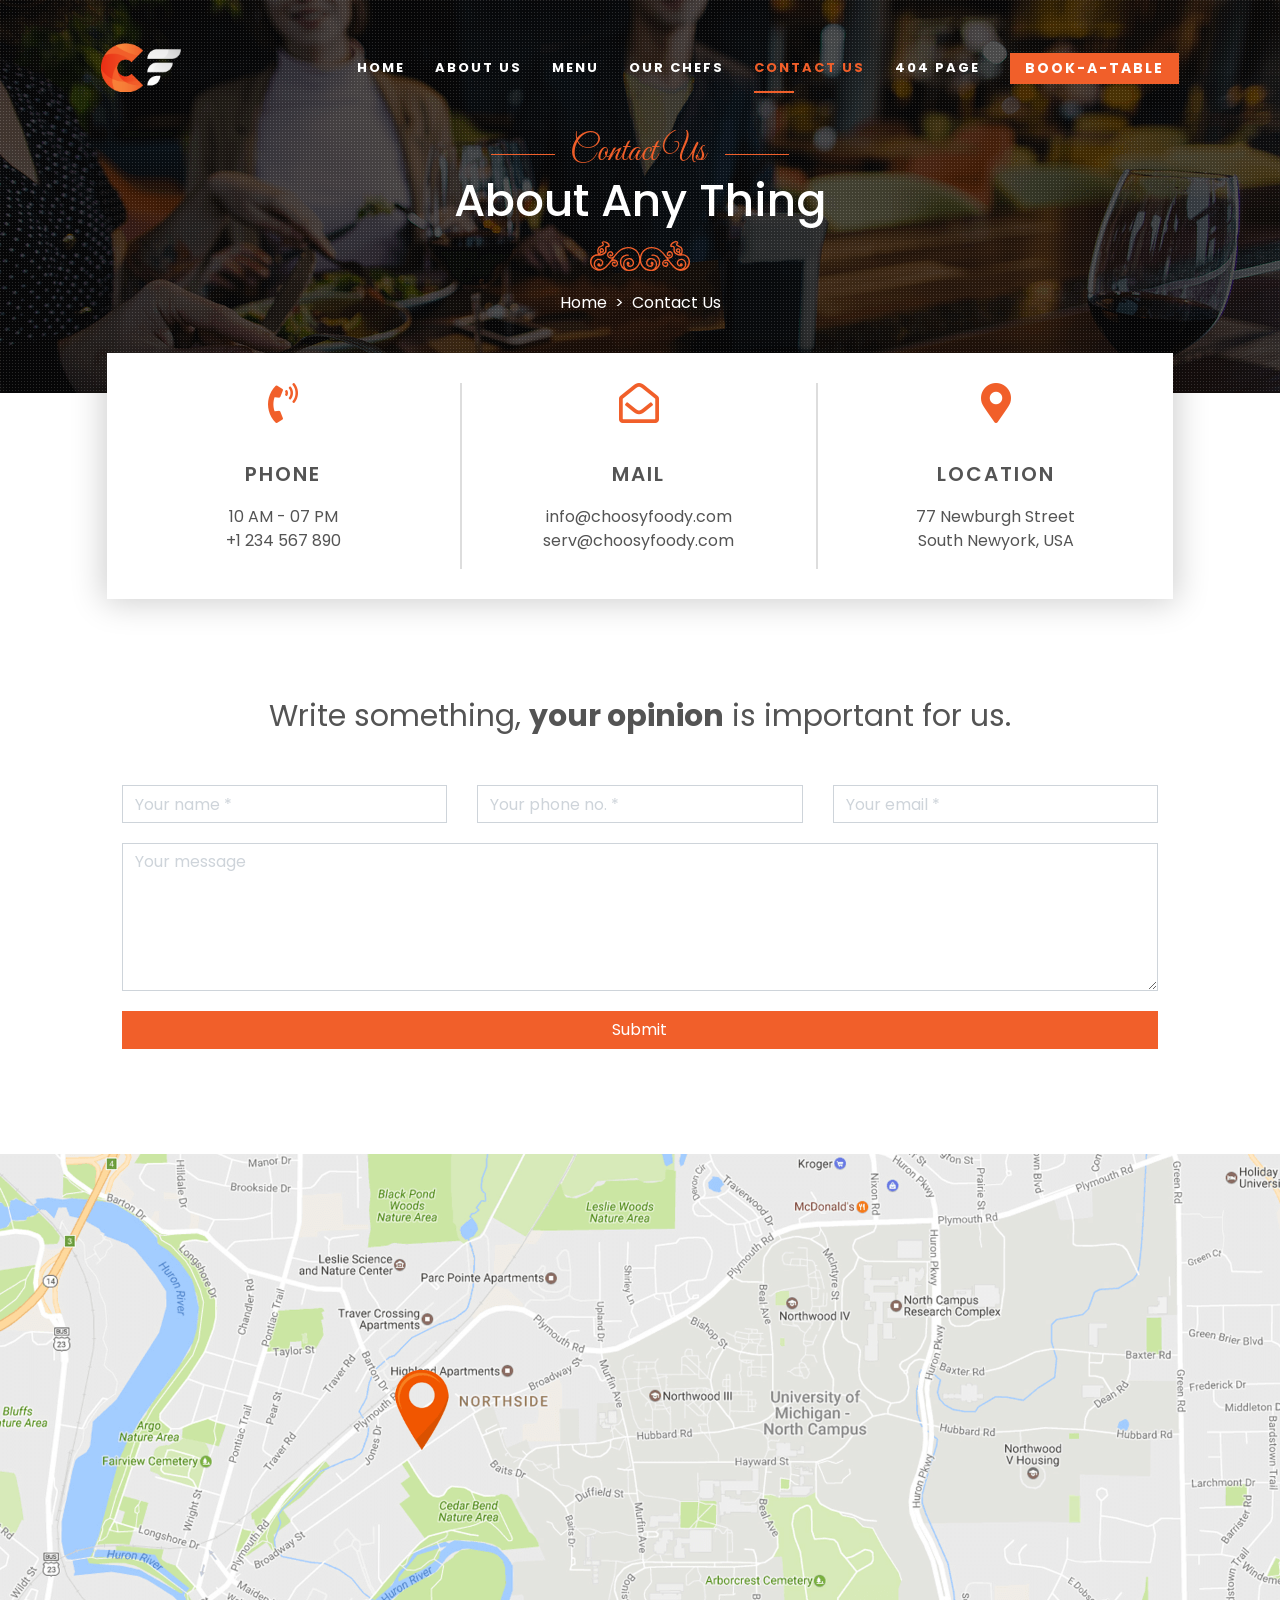
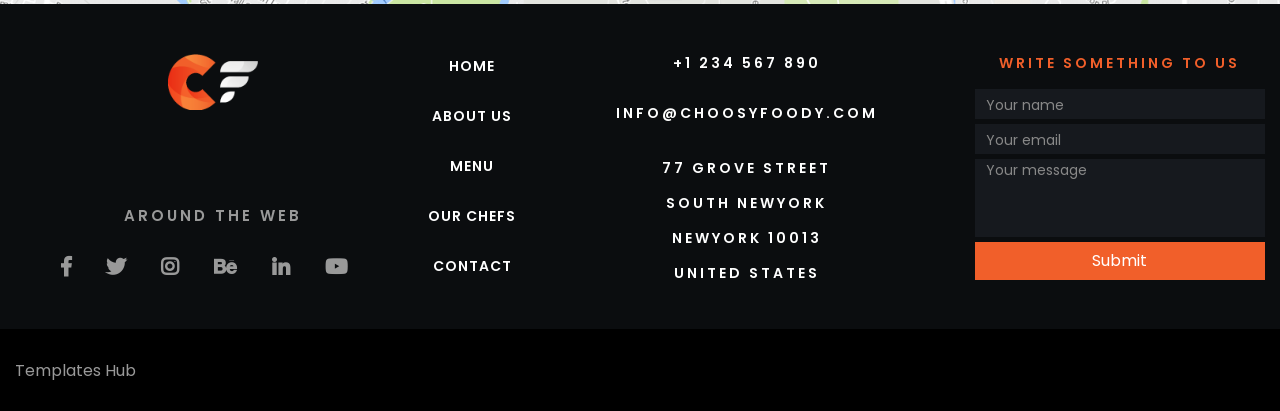
<file: contact-us.html>
<!DOCTYPE html>
<html lang="en">


<!-- choosyfoody/contact-us.html  29 Nov 2019 03:43:06 GMT -->
<head>
    <meta charset="UTF-8">
    <meta name="viewport" content="width=device-width, initial-scale=1, shrink-to-fit=no">

    <title>ChoosyFoddy | HTML Restaurant Theme</title>

    <!-- GOOGLE FONTS CSS -->
    <link href="https://fonts.googleapis.com/css?family=Great+Vibes|Poppins:400,500,600,700,800&amp;display=swap"
        rel="stylesheet">

    <!-- FONTAWESOME CSS -->
    <link rel="stylesheet" href="css/all.min.css">

    <!-- BOOTSTRAP CSS -->
    <link rel="stylesheet" href="css/vendors/bootstrap.min.css">

    <!-- BOOTSTRAP DATETIME PICKER CSS -->
    <link href="datetimepicker/css/tempusdominus-bootstrap-4.css" rel="stylesheet">

    <!-- ANIMATION CSS -->
    <link rel="stylesheet" href="css/vendors/cssanimation.min.css">

    <!-- MAIN CSS -->
    <link rel="stylesheet" href="css/main/style.css">

    <!-- RESPONSIVE CSS -->
    <link rel="stylesheet" href="css/responsive/responsive.css">

</head>

<!-- BOOK A TABLE MODAL PART START -->
<div class="modal" id="bookTableModal" tabindex="-1" role="dialog" aria-labelledby="bookTableModalTitle"
    aria-hidden="true">
    <div class="modal-dialog modal-dialog-centered" role="document">
        <div class="modal-content">
            <div class="modal-body">
                <div class="book-table">
                    <div class=" col-right">

                        <div class="content text-center">

                            <button type="button" class="close" data-dismiss="modal" aria-label="Close">
                                <span aria-hidden="true">&times;</span>
                            </button>

                            <h3>Send your requirements</h3>

                            <form action="#" name="bookTable">

                                <div class="input-group">

                                    <input type="text" class="form-control" autocomplete="off"
                                        placeholder="No. of Persons"
                                        oninput="this.value=this.value.replace(/(?![0-9])./gmi,'')" />

                                    <div class="input-group-append">

                                        <div class="input-group-text" id="persons">

                                            <i class="fas fa-user-friends"></i>

                                        </div>

                                    </div>

                                </div>

                                <div class="input-group date" id="datetimepicker4" data-target-input="nearest">

                                    <input type="text" class="form-control datetimepicker-input" id="datePicker"
                                        data-target="#datetimepicker4" autocomplete="off" placeholder="Date"
                                        onkeydown="return false" />


                                    <div class="input-group-append" data-target="#datetimepicker4"
                                        data-toggle="datetimepicker">

                                        <div class="input-group-text" id="calendar">

                                            <i class="fa fa-calendar"></i>

                                        </div>

                                    </div>

                                </div>

                                <div class="input-group date" id="datetimepicker3" data-target-input="nearest">

                                    <input type="text" class="form-control datetimepicker-input" id="timePicker"
                                        data-target="#datetimepicker3" autocomplete="off" placeholder="Time"
                                        onkeydown="return false" />

                                    <div class="input-group-append" data-target="#datetimepicker3"
                                        data-toggle="datetimepicker">

                                        <div class="input-group-text" id="time">

                                            <i class="fas fa-clock"></i>

                                        </div>

                                    </div>

                                </div>

                                <div class="input-group">

                                    <input type="text" class="form-control" autocomplete="off"
                                        placeholder="Your Name" />

                                    <div class="input-group-append">

                                        <div class="input-group-text" id="yourname">

                                            <i class="fas fa-user-edit"></i>

                                        </div>

                                    </div>

                                </div>

                                <div class="input-group">

                                    <input type="text" class="form-control" autocomplete="off"
                                        placeholder="Your Phone No." />

                                    <div class="input-group-append">

                                        <div class="input-group-text">

                                            <i class="fas fa-phone"></i>

                                        </div>

                                    </div>

                                </div>

                                <div class="input-group">

                                    <input type="text" class="form-control" autocomplete="off"
                                        placeholder="Your Email" />

                                    <div class="input-group-append">

                                        <div class="input-group-text">

                                            <i class="fas fa-at"></i>

                                        </div>

                                    </div>

                                </div>

                                <div class="input-group">

                                    <span class="input-group-btn">

                                        <button class="btn subbtn" type="submit">Submit</button>

                                    </span>

                                </div>

                            </form>

                        </div>

                    </div>
                </div>
            </div>
        </div>
    </div>
</div>
<!-- BOOK A TABLE MODAL PART END -->

<body class="contact-us-body">

    <!-- NAV BAR PART START -->
    <nav id="navbar-id" class="navbar navbar-expand-lg navbar-fixed-top navbar-light cf-nav">
        <div class="container">
            <a id="logo" class="navbar-brand" href="#">
                <img src="images/cf-logo.png" class="img-fluid" alt="Logo">
            </a>
            <button class="navbar-toggler" type="button" data-toggle="collapse" data-target="#navbarSupportedContent"
                aria-controls="navbarSupportedContent" aria-expanded="false" aria-label="Toggle navigation">
                <span class="navbar-toggler-icon"></span>
            </button>

            <div class="collapse navbar-collapse" id="navbarSupportedContent">
                <ul class="navbar-nav ml-auto">
                    <li class="nav-item">
                        <a class="nav-link" href="index.html">Home <span class="sr-only">(current)</span></a>
                    </li>
                    <li class="nav-item">
                        <a class="nav-link" href="about-us.html">About Us</a>
                    </li>
                    <li class="nav-item">
                        <a class="nav-link" href="menu.html">Menu</a>
                    </li>
                    <li class="nav-item">
                        <a class="nav-link" href="our-chefs.html">Our Chefs</a>
                    </li>
                    <li class="nav-item active">
                        <a class="nav-link active" href="contact-us.html">Contact Us</a>
                    </li>
                    <li class="nav-item">
                        <a class="nav-link" href="404.html">404 Page</a>
                    </li>
                    <li class="nav-item">
                        <button type="button" class="btn all-btn shine" data-toggle="modal"
                            data-target="#bookTableModal">Book-a-Table</button>
                    </li>
                </ul>

            </div>
        </div>
    </nav>
    <!-- NAV BAR PART END -->

    <!-- PAGE HEADER PART START -->
    <section id="full-page-header" class="page-header">
        <div class="container-fluid">
            <div class="row">

                <div class="col-md-12 p-0 header">

                    <div class="content text-center">

                        <h2>Contact Us</h2>

                        <h3>About any thing</h3>

                        <img src="images/title-shape.svg" alt="Title Shape Image">
                                
                        <div class="breadcrumbs">
                            <ul class="breadcrumb justify-content-center">
                                <li class="breadcrumb-item"><a href="index.html">Home</a></li>
                                <li class="breadcrumb-item active" aria-current="page">Contact Us
                                </li>
                            </ul>
                        </div>

                    </div>

                </div>
            </div>
        </div>
    </section>
    <!-- PAGE HEADER PART END -->

    <!-- CONTACT US PAGE PART START -->
    <section id="full-contact-us-page" class="contact-us-page contact-us">
        <div class="container-fluid">
            <div class="row">

                <div class="col-md-10 offset-md-1 details-cont text-center">
                    <div class="row details">
                        <div class="col-md-4 phone p-0">
                            <p>
                                <i class="fas fa-phone-volume"></i>
                            </p>
                            <p>
                                Phone
                            </p>
                            <ul>
                                <li>10 AM - 07 PM</li>
                                <li>+1 234 567 890</li>
                            </ul>
                        </div>
                        <div class="col-md-4 mail p-0">
                            <p>
                                <i class="far fa-envelope-open"></i>
                            </p>
                            <p>
                                Mail
                            </p>
                            <ul>
                                <li>info@choosyfoody.com</li>
                                <li>serv@choosyfoody.com</li>
                            </ul>
                        </div>
                        <div class="col-md-4 address p-0">
                            <p>
                                <i class="fas fa-map-marker-alt"></i>
                            </p>
                            <p>
                                Location
                            </p>
                            <ul>
                                <li>77 Newburgh Street</li>
                                <li>South Newyork, USA</li>
                            </ul>
                        </div>
                    </div>
                </div>

                <div class="col-md-10 offset-md-1 form text-center">

                    <div class="">
                        <p>Write something, <b>your opinion</b> is important for us.</p>

                        <form action="#">

                            <div class="row">
                                <div class="col-md-4">
                                    <div class="input-group">
                                        <input type="name" class="form-control" placeholder="Your name *"
                                            autocomplete="off">
                                    </div>
                                </div>
                                <div class="col-md-4">
                                    <div class="input-group">
                                        <input type="tel" class="form-control" placeholder="Your phone no. *"
                                            autocomplete="off">
                                    </div>
                                </div>
                                <div class="col-md-4">
                                    <div class="input-group">
                                        <input type="email" class="form-control" placeholder="Your email *"
                                            autocomplete="off">
                                    </div>
                                </div>

                                <div class="col-md-12">
                                    <div class="input-group">
                                        <textarea class="form-control" name="text" id="text" placeholder="Your message"
                                            autocomplete="off"></textarea>
                                    </div>
                                </div>
                                <div class="col-md-12">
                                    <div class="input-group">
                                        <span class="input-group-btn">
                                            <button class="btn" type="submit">Submit</button>
                                        </span>
                                    </div>
                                </div>
                            </div>

                        </form>

                    </div>

                </div>

                <div class="col-md-12 p-0 map">
                    <!-- background map image -->
                </div>
            </div>
        </div>
    </section>
    <!-- CONTACT US PART END -->

    <!-- FOOTER PART START -->
    <section id="full-footer" class="footer">

        <div class="footer-top">

            <div class="container">

                <div class="row">

                    <div class="col col-12 col-sm-6 col-md-6 col-xl-4 col-1">

                        <div class="row">

                            <div class="col-md-12 logo">
                                <p>
                                    <a href="index.html"><img src="images/cf-logo.png" alt="Logo"></a>
                                </p>
                            </div>

                            <div class="col-md-12">

                                <div class="social">
                                    <p class="text">Around The Web</p>
                                    <ul>
                                        <li>
                                            <ul>
                                                <li>
                                                    <a class="facebook" href="YOUR%20FACEBOOK%20URL.html">
                                                        <i class="fab fa-facebook-f"></i>
                                                    </a>
                                                </li>
                                                <li>
                                                    <a class="twitter" href="YOUR%20TWITTER%20URL.html">
                                                        <i class="fab fa-twitter"></i>
                                                    </a>
                                                </li>
                                                <li>
                                                    <a class="instagram" href="YOUR%20INSTAGRAM%20URL.html">
                                                        <i class="fab fa-instagram"></i>
                                                    </a>
                                                </li>
                                                <li>
                                                    <a class="behance" href="YOUR%20BEHANCE%20URL.html">
                                                        <i class="fab fa-behance"></i>
                                                    </a>
                                                </li>
                                                <li>
                                                    <a class="behance" href="YOUR%20LINKED%20IN%20URL.html">
                                                        <i class="fab fa-linkedin-in"></i>
                                                    </a>
                                                </li>
                                                <li>
                                                    <a class="behance" href="YOUR%20YOUTUBE%20URL.html">
                                                        <i class="fab fa-youtube"></i>
                                                    </a>
                                                </li>
                                            </ul>
                                        </li>
                                    </ul>

                                </div>
                            </div>
                        </div>

                    </div>

                    <div class="col col-12 col-sm-6 col-md-6 col-xl-1 col-2">
                        <ul>
                            <li><a href="index.html">Home</a></li>
                            <li><a href="about-us.html">About Us</a></li>
                            <li><a href="menu.html">Menu</a></li>
                            <li><a href="our-chefs.html">Our Chefs</a></li>
                            <li><a href="contact-us.html">Contact</a></li>
                        </ul>
                    </div>

                    <div class="col col-12 col-sm-6 col-md-6 col-xl-4 col-3">

                        <div class="phone">
                            <p>+1 234 567 890</p>
                        </div>

                        <div class="mail">
                            <p>INFO@CHOOSYFOODY.COM</p>
                        </div>

                        <div class="address">
                            <p>77 GROVE STREET</p>
                            <p>SOUTH NEWYORK</p>
                            <p>NEWYORK 10013</p>
                            <p>UNITED STATES</p>
                        </div>

                    </div>

                    <div class="col col-12 col-sm-6 col-md-6 col-xl-3 col-4">

                        <p>Write something to us</p>

                        <form action="#">
                            <div class="input-group">
                                <input type="name" class="form-control" placeholder="Your name" autocomplete="off">
                            </div>

                            <div class="input-group">
                                <input type="email" class="form-control" placeholder="Your email" autocomplete="off">
                            </div>

                            <div class="input-group">
                                <textarea class="form-control" name="text" id="text" placeholder="Your message"
                                    autocomplete="off"></textarea>
                            </div>

                            <div class="input-group">
                                <span class="input-group-btn">
                                    <button class="btn" type="submit">Submit</button>
                                </span>
                            </div>
                        </form>

                    </div>

                </div>

            </div>
        </div>

        <div class="footer-bottom">
            <div class="container">

                <div class="row">

                    <div class="col-md-8 col-left">

                        <a href="templateshub.net">Templates Hub</a>

                    </div>

                    <div class="col-md-4 col-right d-none d-md-block">
                        
                    </div>

                </div>

            </div>
        </div>

    </section>
    <!-- FOOTER PART END -->

    <!-- CORE JQUERY -->
    <script src="js/vendors/jquery-1.12.4.min.js"></script>

    <!-- BOOTSTRAP JS -->
    <script src="js/vendors/popper.min.js"></script>
    <script src="js/vendors/bootstrap.min.js"></script>    
    		
    <!-- SLIDERS JS -->		
    <script src="js/vendors/slick.min.js"></script>		

    <!-- FILTER USED IN SPECIAL PART -->		
    <script src="js/vendors/isotope.pkgd.min.js"></script>		

    <!-- PARALLAX USED IN SPECIAL PART-->		
    <script src="js/vendors/rellax.min.js"></script>	

    <!-- DATE TIME PICKER JS Start-->
    <script src="datetimepicker/js/moment-with-locales.min.js"></script>
    <script src="datetimepicker/js/tempusdominus-bootstrap-4.js"></script>

    <!-- ANIMATION SCROLLY JS -->
    <script src="js/vendors/scrolly.js"></script>

    <!-- CUSTOM JS -->
    <script src="js/main/custom.js"></script>

</body>


<!-- choosyfoody/contact-us.html  29 Nov 2019 03:43:06 GMT -->
</html>
</file>
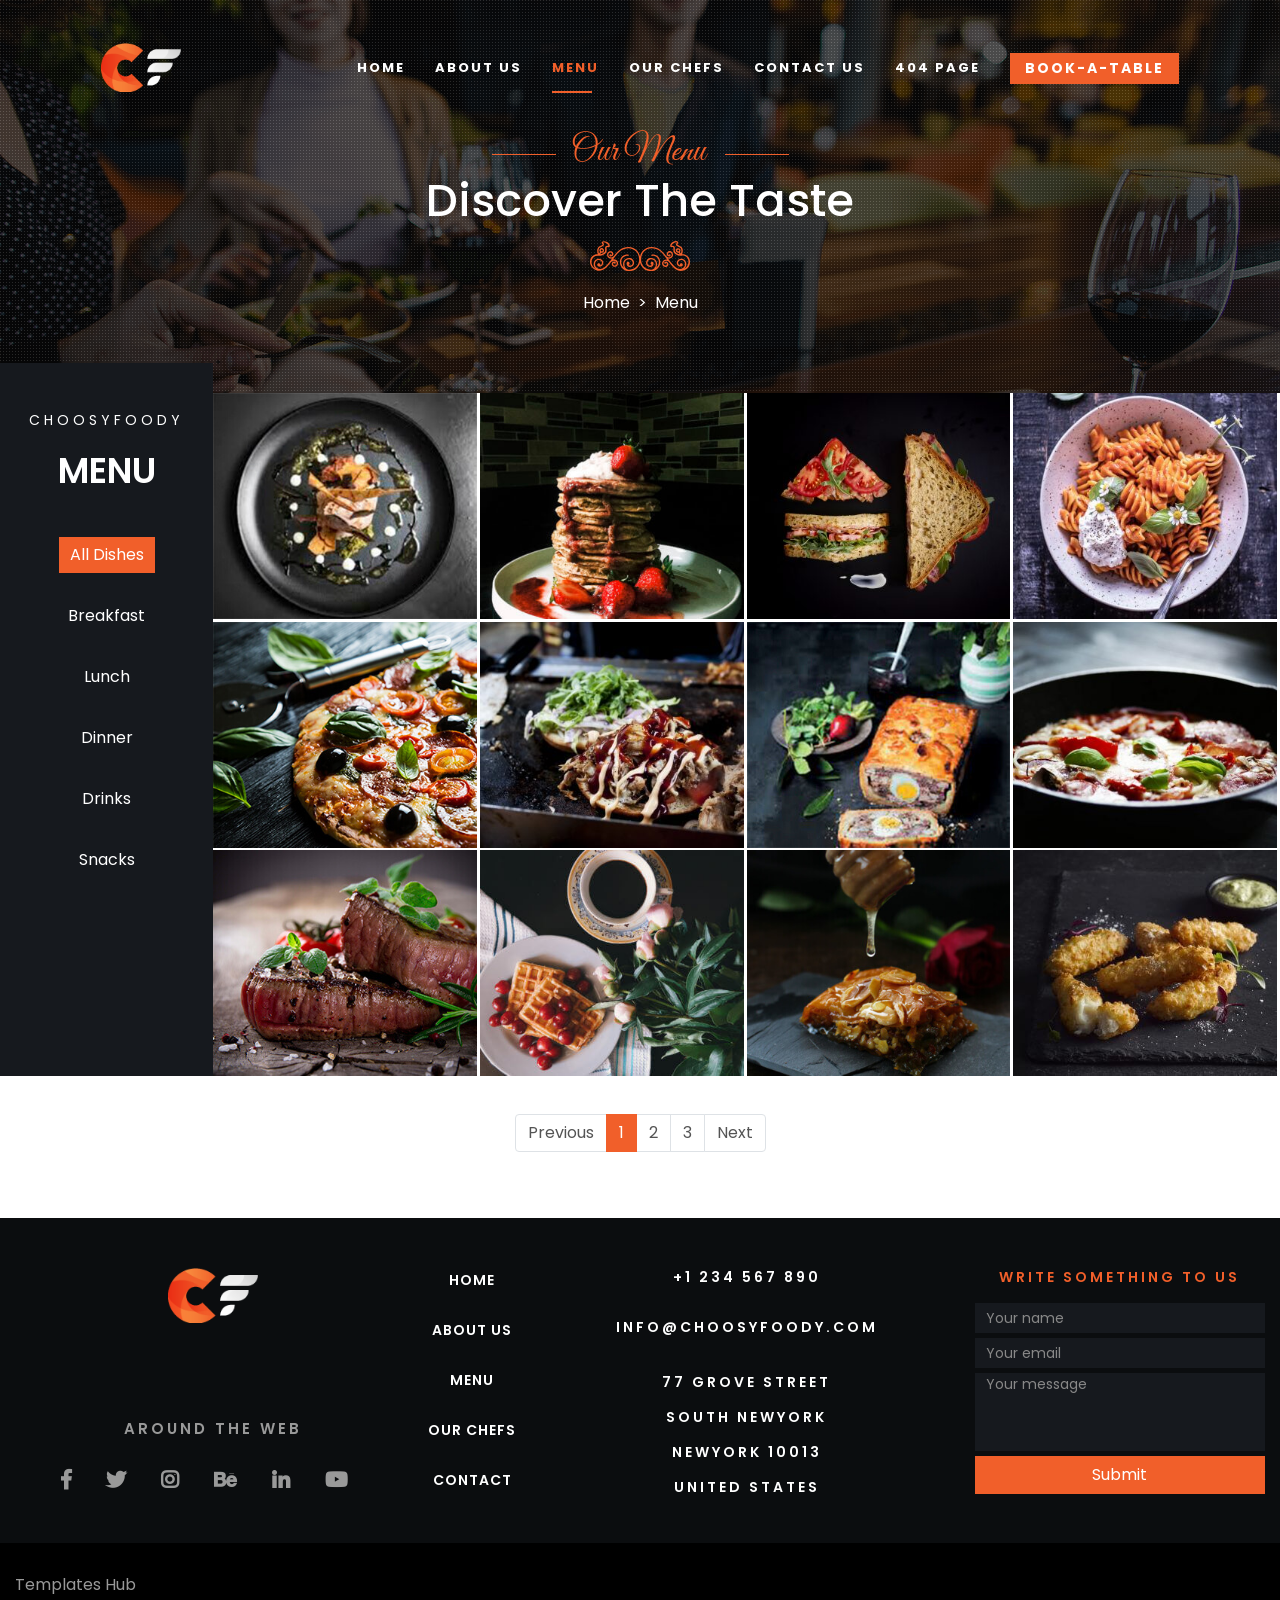
<file: menu.html>
<!DOCTYPE html>
<html lang="en">


<!-- choosyfoody/menu.html  29 Nov 2019 03:42:32 GMT -->
<head>
    <meta charset="UTF-8">
    <meta name="viewport" content="width=device-width, initial-scale=1, shrink-to-fit=no">

    <title>ChoosyFoddy | HTML Restaurant Theme</title>

    <!-- GOOGLE FONTS CSS -->
    <link href="https://fonts.googleapis.com/css?family=Great+Vibes|Poppins:400,500,600,700,800&amp;display=swap"
        rel="stylesheet">

    <!-- FONTAWESOME CSS -->
    <link rel="stylesheet" href="css/all.min.css">

    <!-- BOOTSTRAP CSS -->
    <link rel="stylesheet" href="css/vendors/bootstrap.min.css">

    <!-- BOOTSTRAP DATETIME PICKER CSS -->
    <link href="datetimepicker/css/tempusdominus-bootstrap-4.css" rel="stylesheet">

    <!-- ANIMATION CSS -->
    <link rel="stylesheet" href="css/vendors/cssanimation.min.css">

    <!-- MAIN CSS -->
    <link rel="stylesheet" href="css/main/style.css">

    <!-- RESPONSIVE CSS -->
    <link rel="stylesheet" href="css/responsive/responsive.css">

</head>

<!-- BOOK A TABLE MODAL PART START -->
<div class="modal" id="bookTableModal" tabindex="-1" role="dialog" aria-labelledby="bookTableModalTitle"
    aria-hidden="true">
    <div class="modal-dialog modal-dialog-centered" role="document">
        <div class="modal-content">
            <div class="modal-body">
                <div class="book-table">
                    <div class=" col-right">

                        <div class="content text-center">

                            <button type="button" class="close" data-dismiss="modal" aria-label="Close">
                                <span aria-hidden="true">&times;</span>
                            </button>

                            <h3>Send your requirements</h3>

                            <form action="#" name="bookTable">

                                <div class="input-group">

                                    <input type="text" class="form-control" autocomplete="off"
                                        placeholder="No. of Persons"
                                        oninput="this.value=this.value.replace(/(?![0-9])./gmi,'')" />

                                    <div class="input-group-append">

                                        <div class="input-group-text" id="persons">

                                            <i class="fas fa-user-friends"></i>

                                        </div>

                                    </div>

                                </div>

                                <div class="input-group date" id="datetimepicker4" data-target-input="nearest">

                                    <input type="text" class="form-control datetimepicker-input" id="datePicker"
                                        data-target="#datetimepicker4" autocomplete="off" placeholder="Date"
                                        onkeydown="return false" />

                                    <div class="input-group-append" data-target="#datetimepicker4"
                                        data-toggle="datetimepicker">

                                        <div class="input-group-text" id="calendar">

                                            <i class="fa fa-calendar"></i>

                                        </div>

                                    </div>

                                </div>

                                <div class="input-group date" id="datetimepicker3" data-target-input="nearest">

                                    <input type="text" class="form-control datetimepicker-input" id="timePicker"
                                        data-target="#datetimepicker3" autocomplete="off" placeholder="Time"
                                        onkeydown="return false" />

                                    <div class="input-group-append" data-target="#datetimepicker3"
                                        data-toggle="datetimepicker">

                                        <div class="input-group-text" id="time">

                                            <i class="fas fa-clock"></i>

                                        </div>

                                    </div>

                                </div>

                                <div class="input-group">

                                    <input type="text" class="form-control" autocomplete="off"
                                        placeholder="Your Name" />

                                    <div class="input-group-append">

                                        <div class="input-group-text" id="yourname">

                                            <i class="fas fa-user-edit"></i>

                                        </div>

                                    </div>

                                </div>

                                <div class="input-group">

                                    <input type="text" class="form-control" autocomplete="off"
                                        placeholder="Your Phone No." />

                                    <div class="input-group-append">

                                        <div class="input-group-text">

                                            <i class="fas fa-phone"></i>

                                        </div>

                                    </div>

                                </div>

                                <div class="input-group">

                                    <input type="text" class="form-control" autocomplete="off"
                                        placeholder="Your Email" />

                                    <div class="input-group-append">

                                        <div class="input-group-text">

                                            <i class="fas fa-at"></i>

                                        </div>

                                    </div>

                                </div>

                                <div class="input-group">

                                    <span class="input-group-btn">

                                        <button class="btn subbtn" type="submit">Submit</button>

                                    </span>

                                </div>

                            </form>

                        </div>

                    </div>
                </div>
            </div>
        </div>
    </div>
</div>
<!-- BOOK A TABLE MODAL PART END -->

<body class="menu-body">

    <!-- NAV BAR PART START -->
    <nav id="navbar-id" class="navbar navbar-expand-lg navbar-fixed-top navbar-light cf-nav">
        <div class="container">
            <a id="logo" class="navbar-brand" href="#">
                <img src="images/cf-logo.png" class="img-fluid" alt="Logo">
            </a>
            <button class="navbar-toggler" type="button" data-toggle="collapse" data-target="#navbarSupportedContent"
                aria-controls="navbarSupportedContent" aria-expanded="false" aria-label="Toggle navigation">
                <span class="navbar-toggler-icon"></span>
            </button>

            <div class="collapse navbar-collapse" id="navbarSupportedContent">
                <ul class="navbar-nav ml-auto">
                    <li class="nav-item">
                        <a class="nav-link" href="index.html">Home <span class="sr-only">(current)</span></a>
                    </li>
                    <li class="nav-item">
                        <a class="nav-link" href="about-us.html">About Us</a>
                    </li>
                    <li class="nav-item active">
                        <a class="nav-link active" href="menu.html">Menu</a>
                    </li>
                    <li class="nav-item">
                        <a class="nav-link" href="our-chefs.html">Our Chefs</a>
                    </li>
                    <li class="nav-item">
                        <a class="nav-link" href="contact-us.html">Contact Us</a>
                    </li>
                    <li class="nav-item">
                        <a class="nav-link" href="404.html">404 Page</a>
                    </li>
                    <li class="nav-item">
                        <button type="button" class="btn all-btn shine" data-toggle="modal"
                            data-target="#bookTableModal">Book-a-Table</button>
                    </li>
                </ul>

            </div>
        </div>
    </nav>
    <!-- NAV BAR PART END -->

    <!-- PAGE HEADER PART START -->
    <section id="full-page-header" class="page-header">
        <div class="container-fluid">
            <div class="row">

                <div class="col-md-12 p-0 header">

                    <div class="content text-center">

                        <h2>Our Menu</h2>

                        <h3>Discover the taste</h3>

                        <img src="images/title-shape.svg" alt="Title Shape Image">
                                
                        <div class="breadcrumbs">
                            <ul class="breadcrumb justify-content-center">
                                <li class="breadcrumb-item"><a href="index.html">Home</a></li>
                                <li class="breadcrumb-item active" aria-current="page">Menu
                                </li>
                            </ul>
                        </div>

                    </div>

                </div>
            </div>
        </div>
    </section>
    <!-- PAGE HEADER PART END -->

    <!-- MENU PAGE START -->
    <section id="full-menu-page" class="menu-page">
        <div class="special-menu-tabs-master">

            <div class="special-menu-tabs">

                <div class="container-fluid">

                    <div class="row">

                        <div class="col col-12 col-sm-12 col-md-12 col-lg-12 col-xl-2 col-left">

                            <p>ChoosyFoody</p>

                            <h3>menu</h3>

                            <div class="menu-category m-auto button-group filters-button-group">

                                <button type="button" class="button active" data-filter="*">All
                                    Dishes</button>

                                <button type="button" class="button" data-filter=".breakfast">Breakfast</button>

                                <button type="button" class="button" data-filter=".lunch">Lunch</button>

                                <button type="button" class="button" data-filter=".dinner">Dinner</button>

                                <button type="button" class="button" data-filter=".drinks">Drinks</button>

                                <button type="button" class="button" data-filter=".snacks">Snacks</button>

                            </div>

                        </div>

                        <div class="col col-12 col-sm-12 col-md-12 col-lg-12 col-xl-10">

                            <div class="row grid menu-list">

                                <div class="element-item items col-xs-6 col-sm-6 col-md-3 p-0 drinks lunch snacks">

                                    <div class="inner-item">
                                        <img src="images/menu-01.jpg">
                                    </div>

                                    <div class="items-overlay">
                                        <p>Broasted Chicken</p>
                                        <p>$15.90</p>
                                    </div>

                                </div>

                                <div class="element-item items col-md-3 col-xs-6 col-sm-6 p-0 dinner breakfast drinks lunch">

                                    <div class="inner-item">
                                        <img src="images/menu-02.jpg">
                                    </div>

                                    <div class="items-overlay">
                                        <p>Athens Chicken Breast</p>
                                        <p>$25.90</p>
                                    </div>

                                </div>

                                <div class="element-item items col-md-3 col-xs-6 col-sm-6 p-0 drinks snacks lunch dinner">

                                    <div class="inner-item">
                                        <img src="images/menu-03.jpg">
                                    </div>

                                    <div class="items-overlay">
                                        <p>Steak-Shrimp Combo</p>
                                        <p>$15.90</p>
                                    </div>

                                </div>

                                <div class="element-item items col-md-3 col-xs-6 col-sm-6 p-0 lunch breakfast drinks snacks">

                                    <div class="inner-item">
                                        <img src="images/menu-04.jpg">
                                    </div>

                                    <div class="items-overlay">
                                        <p>North Atlantic Haddock</p>
                                        <p>$40.00</p>
                                    </div>

                                </div>

                                <div class="element-item items col-md-3 col-xs-6 col-sm-6 p-0 breakfast lunch snacks dinner">

                                    <div class="inner-item">
                                        <img src="images/menu-05.jpg">
                                    </div>

                                    <div class="items-overlay">
                                        <p>Apple Ceider squash and pork</p>
                                        <p>$15.90</p>
                                    </div>

                                </div>

                                <div class="element-item items col-md-3 col-xs-6 col-sm-6 p-0 drinks breakfast dinner lunch snacks">

                                    <div class="inner-item">
                                        <img src="images/menu-06.jpg">
                                    </div>

                                    <div class="items-overlay">
                                        <p>Ribeye Steak</p>
                                        <p>$25.90</p>
                                    </div>

                                </div>

                                <div class="element-item items col-md-3 col-xs-6 col-sm-6 p-0 drinks dinner breakfast d-none d-md-block">

                                    <div class="inner-item">
                                        <img src="images/menu-07.jpg">
                                    </div>

                                    <div class="items-overlay">
                                        <p>Fried Mushrooms</p>
                                        <p>$23.00</p>
                                    </div>

                                </div>

                                <div class="element-item items col-md-3 col-xs-6 col-sm-6 p-0 breakfast drinks snacks dinner d-none d-md-block">

                                    <div class="inner-item">
                                        <img src="images/menu-08.jpg">
                                    </div>

                                    <div class="items-overlay">
                                        <p>Breaded Calamari Rings</p>
                                        <p>$14.90</p>
                                    </div>

                                </div>

                                <div class="element-item items col-md-3 col-xs-6 col-sm-6 p-0 lunch drinks snacks breakfast d-none d-md-block">

                                    <div class="inner-item">
                                        <img src="images/menu-09.jpg">
                                    </div>

                                    <div class="items-overlay">
                                        <p>Grecian Salata</p>
                                        <p>$22.90</p>
                                    </div>

                                </div>

                                <div class="element-item items col-md-3 col-xs-6 col-sm-6 p-0 breakfast lunch snacks dinner d-none d-md-block">

                                    <div class="inner-item">
                                        <img src="images/menu-10.jpg">
                                    </div>

                                    <div class="items-overlay">
                                        <p>Crabmeat Julienne</p>
                                        <p>$19.90</p>
                                    </div>

                                </div>

                                <div
                                    class="element-item items col-md-3 col-xs-6 col-sm-6 p-0 drinks dinner lunch breakfast snacks d-none d-md-block">

                                    <div class="inner-item">
                                        <img src="images/menu-11.jpg">
                                    </div>

                                    <div class="items-overlay">
                                        <p>Chicken Lo-Cal Plate</p>
                                        <p>$15.90</p>
                                    </div>

                                </div>

                                <div class="element-item items col-md-3 col-xs-6 col-sm-6 p-0 breakfast snacks dinner d-none d-md-block">

                                    <div class="inner-item">
                                        <img src="images/menu-12.jpg">
                                    </div>

                                    <div class="items-overlay">
                                        <p>Apple Ceider squash and pork</p>
                                        <p>$18.00</p>
                                    </div>

                                </div>

                            </div>

                        </div>

                        <div class="col-md-12 pagination-block">
                            <nav>
                                <ul class="pagination justify-content-center">
                                    <li class="page-item disabled">
                                        <a class="page-link" href="#" tabindex="-1">Previous</a>
                                    </li>
                                    <li class="page-item"><a class="page-link page-links active" href="#">1</a></li>
                                    <li class="page-item"><a class="page-link page-links" href="#">2</a></li>
                                    <li class="page-item"><a class="page-link page-links" href="#">3</a></li>
                                    <li class="page-item">
                                        <a class="page-link" href="#">Next</a>
                                    </li>
                                </ul>
                            </nav>
                        </div>

                    </div>

                </div>

            </div>
        </div>
    </section>
    <!-- MENU PAGE PART END -->

    <!-- FOOTER PART START -->
    <section id="full-footer" class="footer">

        <div class="footer-top">

            <div class="container">

                <div class="row">

                    <div class="col col-12 col-sm-6 col-md-6 col-xl-4 col-1">

                        <div class="row">

                            <div class="col-md-12 logo">
                                <p>
                                    <a href="index.html"><img src="images/cf-logo.png" alt="Logo"></a>
                                </p>
                            </div>

                            <div class="col-md-12">

                                <div class="social">
                                    <p class="text">Around The Web</p>
                                    <ul>
                                        <li>
                                            <ul>
                                                <li>
                                                    <a class="facebook" href="YOUR%20FACEBOOK%20URL.html">
                                                        <i class="fab fa-facebook-f"></i>
                                                    </a>
                                                </li>
                                                <li>
                                                    <a class="twitter" href="YOUR%20TWITTER%20URL.html">
                                                        <i class="fab fa-twitter"></i>
                                                    </a>
                                                </li>
                                                <li>
                                                    <a class="instagram" href="YOUR%20INSTAGRAM%20URL.html">
                                                        <i class="fab fa-instagram"></i>
                                                    </a>
                                                </li>
                                                <li>
                                                    <a class="behance" href="YOUR%20BEHANCE%20URL.html">
                                                        <i class="fab fa-behance"></i>
                                                    </a>
                                                </li>
                                                <li>
                                                    <a class="behance" href="YOUR%20LINKED%20IN%20URL.html">
                                                        <i class="fab fa-linkedin-in"></i>
                                                    </a>
                                                </li>
                                                <li>
                                                    <a class="behance" href="YOUR%20YOUTUBE%20URL.html">
                                                        <i class="fab fa-youtube"></i>
                                                    </a>
                                                </li>
                                            </ul>
                                        </li>
                                    </ul>

                                </div>
                            </div>
                        </div>

                    </div>

                    <div class="col col-12 col-sm-6 col-md-6 col-xl-1 col-2">
                        <ul>
                            <li><a href="index.html">Home</a></li>
                            <li><a href="about-us.html">About Us</a></li>
                            <li><a href="menu.html">Menu</a></li>
                            <li><a href="our-chefs.html">Our Chefs</a></li>
                            <li><a href="contact-us.html">Contact</a></li>
                        </ul>
                    </div>

                    <div class="col col-12 col-sm-6 col-md-6 col-xl-4 col-3">

                        <div class="phone">
                            <p>+1 234 567 890</p>
                        </div>

                        <div class="mail">
                            <p>INFO@CHOOSYFOODY.COM</p>
                        </div>

                        <div class="address">
                            <p>77 GROVE STREET</p>
                            <p>SOUTH NEWYORK</p>
                            <p>NEWYORK 10013</p>
                            <p>UNITED STATES</p>
                        </div>

                    </div>

                    <div class="col col-12 col-sm-6 col-md-6 col-xl-3 col-4">

                        <p>Write something to us</p>

                        <form action="#">
                            <div class="input-group">
                                <input type="name" class="form-control" placeholder="Your name" autocomplete="off">
                            </div>

                            <div class="input-group">
                                <input type="email" class="form-control" placeholder="Your email" autocomplete="off">
                            </div>

                            <div class="input-group">
                                <textarea class="form-control" name="text" id="text" placeholder="Your message"
                                    autocomplete="off"></textarea>
                            </div>

                            <div class="input-group">
                                <span class="input-group-btn">
                                    <button class="btn" type="submit">Submit</button>
                                </span>
                            </div>
                        </form>

                    </div>

                </div>

            </div>
        </div>

        <div class="footer-bottom">
            <div class="container">

                <div class="row">

                    <div class="col-md-8 col-left">

                        <a href="templateshub.net">Templates Hub</a>

                    </div>

                    <div class="col-md-4 col-right d-none d-md-block">
                        
                    </div>

                </div>

            </div>
        </div>

    </section>
    <!-- FOOTER PART END -->

    <!-- CORE JQUERY -->
    <script src="js/vendors/jquery-1.12.4.min.js"></script>

    <!-- BOOTSTRAP JS -->
    <script src="js/vendors/popper.min.js"></script>
    <script src="js/vendors/bootstrap.min.js"></script>    
    		
    <!-- SLIDERS JS -->		
    <script src="js/vendors/slick.min.js"></script>		

    <!-- FILTER USED IN SPECIAL PART -->		
    <script src="js/vendors/isotope.pkgd.min.js"></script>		

    <!-- PARALLAX USED IN SPECIAL PART-->		
    <script src="js/vendors/rellax.min.js"></script>	

    <!-- DATE TIME PICKER JS Start-->
    <script src="datetimepicker/js/moment-with-locales.min.js"></script>
    <script src="datetimepicker/js/tempusdominus-bootstrap-4.js"></script>

    <!-- ANIMATION SCROLLY JS -->
    <script src="js/vendors/scrolly.js"></script>

    <!-- CUSTOM JS -->
    <script src="js/main/custom.js"></script>

</body>


<!-- choosyfoody/menu.html  29 Nov 2019 03:42:32 GMT -->
</html>
</file>
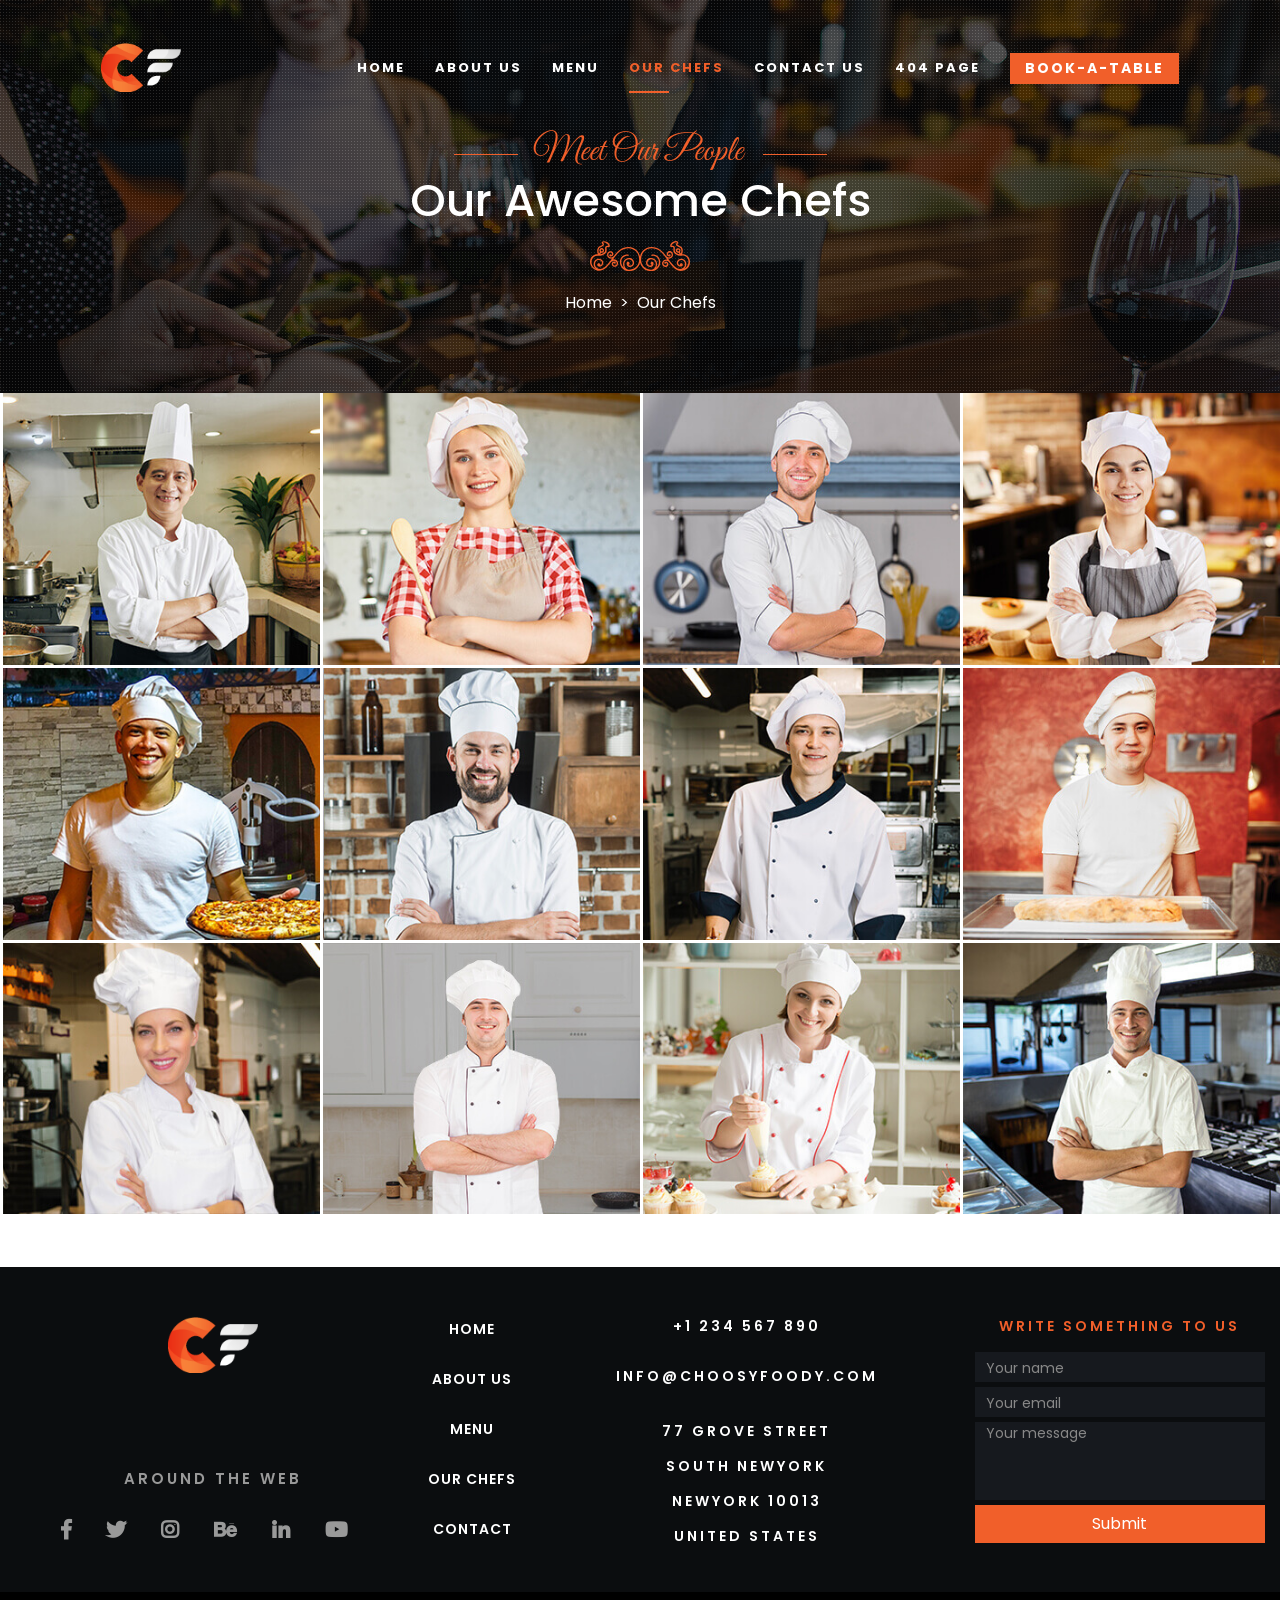
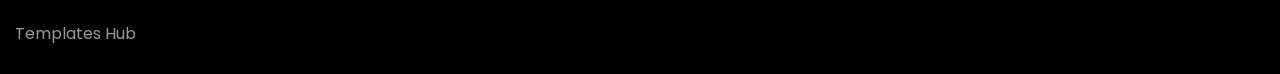
<file: our-chefs.html>
<!DOCTYPE html>
<html lang="en">


<!-- choosyfoody/our-chefs.html  29 Nov 2019 03:42:32 GMT -->
<head>
    <meta charset="UTF-8">
    <meta name="viewport" content="width=device-width, initial-scale=1, shrink-to-fit=no">

    <title>ChoosyFoddy | HTML Restaurant Theme</title>

    <!-- GOOGLE FONTS CSS -->
    <link href="https://fonts.googleapis.com/css?family=Great+Vibes|Poppins:400,500,600,700,800&amp;display=swap"
        rel="stylesheet">

    <!-- FONTAWESOME CSS -->
    <link rel="stylesheet" href="css/all.min.css">

    <!-- BOOTSTRAP CSS -->
    <link rel="stylesheet" href="css/vendors/bootstrap.min.css">

    <!-- BOOTSTRAP DATETIME PICKER CSS -->
    <link href="datetimepicker/css/tempusdominus-bootstrap-4.css" rel="stylesheet">

    <!-- ANIMATION CSS -->
    <link rel="stylesheet" href="css/vendors/cssanimation.min.css">

    <!-- MAIN CSS -->
    <link rel="stylesheet" href="css/main/style.css">

    <!-- RESPONSIVE CSS -->
    <link rel="stylesheet" href="css/responsive/responsive.css">

</head>

<!-- BOOK A TABLE MODAL PART START -->
<div class="modal" id="bookTableModal" tabindex="-1" role="dialog" aria-labelledby="bookTableModalTitle"
    aria-hidden="true">
    <div class="modal-dialog modal-dialog-centered" role="document">
        <div class="modal-content">
            <div class="modal-body">
                <div class="book-table">
                    <div class=" col-right">

                        <div class="content text-center">

                            <button type="button" class="close" data-dismiss="modal" aria-label="Close">
                                <span aria-hidden="true">&times;</span>
                            </button>

                            <h3>Send your requirements</h3>

                            <form action="#" name="bookTable">

                                <div class="input-group">

                                    <input type="text" class="form-control" autocomplete="off"
                                        placeholder="No. of Persons"
                                        oninput="this.value=this.value.replace(/(?![0-9])./gmi,'')" />

                                    <div class="input-group-append">

                                        <div class="input-group-text" id="persons">

                                            <i class="fas fa-user-friends"></i>

                                        </div>

                                    </div>

                                </div>

                                <div class="input-group date" id="datetimepicker4" data-target-input="nearest">

                                    <input type="text" class="form-control datetimepicker-input" id="datePicker"
                                        data-target="#datetimepicker4" autocomplete="off" placeholder="Date"
                                        onkeydown="return false" />


                                    <div class="input-group-append" data-target="#datetimepicker4"
                                        data-toggle="datetimepicker">

                                        <div class="input-group-text" id="calendar">

                                            <i class="fa fa-calendar"></i>

                                        </div>

                                    </div>

                                </div>

                                <div class="input-group date" id="datetimepicker3" data-target-input="nearest">

                                    <input type="text" class="form-control datetimepicker-input" id="timePicker"
                                        data-target="#datetimepicker3" autocomplete="off" placeholder="Time"
                                        onkeydown="return false" />

                                    <div class="input-group-append" data-target="#datetimepicker3"
                                        data-toggle="datetimepicker">

                                        <div class="input-group-text" id="time">

                                            <i class="fas fa-clock"></i>

                                        </div>

                                    </div>

                                </div>

                                <div class="input-group">

                                    <input type="text" class="form-control" autocomplete="off"
                                        placeholder="Your Name" />

                                    <div class="input-group-append">

                                        <div class="input-group-text" id="yourname">

                                            <i class="fas fa-user-edit"></i>

                                        </div>

                                    </div>

                                </div>

                                <div class="input-group">

                                    <input type="text" class="form-control" autocomplete="off"
                                        placeholder="Your Phone No." />

                                    <div class="input-group-append">

                                        <div class="input-group-text">

                                            <i class="fas fa-phone"></i>

                                        </div>

                                    </div>

                                </div>

                                <div class="input-group">

                                    <input type="text" class="form-control" autocomplete="off"
                                        placeholder="Your Email" />

                                    <div class="input-group-append">

                                        <div class="input-group-text">

                                            <i class="fas fa-at"></i>

                                        </div>

                                    </div>

                                </div>

                                <div class="input-group">

                                    <span class="input-group-btn">

                                        <button class="btn subbtn" type="submit">Submit</button>

                                    </span>

                                </div>

                            </form>

                        </div>

                    </div>
                </div>
            </div>
        </div>
    </div>
</div>
<!-- BOOK A TABLE MODAL PART END -->

<body class="our-chefs-body">

    <!-- NAV BAR PART START -->
    <nav id="navbar-id" class="navbar navbar-expand-lg navbar-fixed-top navbar-light cf-nav">
        <div class="container">
            <a id="logo" class="navbar-brand" href="#">
                <img src="images/cf-logo.png" class="img-fluid" alt="Logo">
            </a>
            <button class="navbar-toggler" type="button" data-toggle="collapse" data-target="#navbarSupportedContent"
                aria-controls="navbarSupportedContent" aria-expanded="false" aria-label="Toggle navigation">
                <span class="navbar-toggler-icon"></span>
            </button>

            <div class="collapse navbar-collapse" id="navbarSupportedContent">
                <ul class="navbar-nav ml-auto">
                    <li class="nav-item">
                        <a class="nav-link" href="index.html">Home <span class="sr-only">(current)</span></a>
                    </li>
                    <li class="nav-item">
                        <a class="nav-link" href="about-us.html">About Us</a>
                    </li>
                    <li class="nav-item">
                        <a class="nav-link" href="menu.html">Menu</a>
                    </li>
                    <li class="nav-item active">
                        <a class="nav-link active" href="our-chefs.html">Our Chefs</a>
                    </li>
                    <li class="nav-item">
                        <a class="nav-link" href="contact-us.html">Contact Us</a>
                    </li>
                    <li class="nav-item">
                        <a class="nav-link" href="404.html">404 Page</a>
                    </li>
                    <li class="nav-item">
                        <button type="button" class="btn all-btn shine" data-toggle="modal"
                            data-target="#bookTableModal">Book-a-Table</button>
                    </li>
                </ul>

            </div>
        </div>
    </nav>
    <!-- NAV BAR PART END -->

    <!-- PAGE HEADER PART START -->
    <section id="full-page-header" class="page-header">
        <div class="container-fluid">
            <div class="row">

                <div class="col-md-12 p-0 header">

                    <div class="content text-center">

                        <h2>Meet Our People</h2>

                        <h3>Our Awesome Chefs</h3>

                        <img src="images/title-shape.svg" alt="Title Shape Image">
                                
                        <div class="breadcrumbs">
                            <ul class="breadcrumb justify-content-center">
                                <li class="breadcrumb-item"><a href="index.html">Home</a></li>
                                <li class="breadcrumb-item active" aria-current="page">Our Chefs
                                </li>
                            </ul>
                        </div>

                    </div>

                </div>
            </div>
        </div>
    </section>
    <!-- PAGE HEADER PART END -->

    <!-- OUR CHEFS PAGE PART START -->
    <section id="full-our-chefs-page" class="our-chefs-page chefs">
        <div class="container">
            <div class="row">

                <div class="col-md-12 chefs-list">

                    <div class="row">

                        <div class="items col col-12 col-sm-6 col-md-3 p-0 ">

                            <div class="inner-item">
                                <img src="images/chef-1.jpg">
                            </div>

                            <div class="items-overlay">
                                <p>
                                    Rover Denson
                                    <span>Executive Chef</span>
                                </p>

                                <ul>
                                    <li>
                                        <a class="facebook" href="#">
                                            <i class="fab fa-facebook-f"></i>
                                        </a>
                                    </li>
                                    <li>
                                        <a class="twitter" href="#">
                                            <i class="fab fa-twitter"></i>
                                        </a>
                                    </li>
                                    <li>
                                        <a class="instagram" href="#">
                                            <i class="fab fa-instagram"></i>
                                        </a>
                                    </li>
                                </ul>

                            </div>

                        </div>

                        <div class="items col col-12 col-sm-6 col-md-3 p-0 ">

                            <div class="inner-item">
                                <img src="images/chef-2.jpg">
                            </div>

                            <div class="items-overlay">
                                <p>
                                    Jimmy Cullum
                                    <span>Sous Chef</span>
                                </p>

                                <ul>
                                    <li>
                                        <a class="facebook" href="#">
                                            <i class="fab fa-facebook-f"></i>
                                        </a>
                                    </li>
                                    <li>
                                        <a class="twitter" href="#">
                                            <i class="fab fa-twitter"></i>
                                        </a>
                                    </li>
                                    <li>
                                        <a class="instagram" href="#">
                                            <i class="fab fa-instagram"></i>
                                        </a>
                                    </li>
                                </ul>

                            </div>

                        </div>

                        <div class="items col col-12 col-sm-6 col-md-3 p-0 ">

                            <div class="inner-item">
                                <img src="images/chef-3.jpg">
                            </div>

                            <div class="items-overlay">
                                <p>
                                    Kenneth Adler
                                    <span>Chef de Partie</span>
                                </p>

                                <ul>
                                    <li>
                                        <a class="facebook" href="#">
                                            <i class="fab fa-facebook-f"></i>
                                        </a>
                                    </li>
                                    <li>
                                        <a class="twitter" href="#">
                                            <i class="fab fa-twitter"></i>
                                        </a>
                                    </li>
                                    <li>
                                        <a class="instagram" href="#">
                                            <i class="fab fa-instagram"></i>
                                        </a>
                                    </li>
                                </ul>

                            </div>

                        </div>

                        <div class="items col col-12 col-sm-6 col-md-3 p-0 ">

                            <div class="inner-item">
                                <img src="images/chef-4.jpg">
                            </div>

                            <div class="items-overlay">
                                <p>
                                    Judith Ritch
                                    <span>Butcher Chef </span>
                                </p>

                                <ul>
                                    <li>
                                        <a class="facebook" href="#">
                                            <i class="fab fa-facebook-f"></i>
                                        </a>
                                    </li>
                                    <li>
                                        <a class="twitter" href="#">
                                            <i class="fab fa-twitter"></i>
                                        </a>
                                    </li>
                                    <li>
                                        <a class="instagram" href="#">
                                            <i class="fab fa-instagram"></i>
                                        </a>
                                    </li>
                                </ul>

                            </div>

                        </div>

                        <div class="items col col-12 col-sm-6 col-md-3 p-0 ">

                            <div class="inner-item">
                                <img src="images/chef-5.jpg">
                            </div>

                            <div class="items-overlay">
                                <p>
                                    Robert Varner
                                    <span>Fish Chef</span>
                                </p>

                                <ul>
                                    <li>
                                        <a class="facebook" href="#">
                                            <i class="fab fa-facebook-f"></i>
                                        </a>
                                    </li>
                                    <li>
                                        <a class="twitter" href="#">
                                            <i class="fab fa-twitter"></i>
                                        </a>
                                    </li>
                                    <li>
                                        <a class="instagram" href="#">
                                            <i class="fab fa-instagram"></i>
                                        </a>
                                    </li>
                                </ul>

                            </div>

                        </div>

                        <div class="items col col-12 col-sm-6 col-md-3 p-0 ">

                            <div class="inner-item">
                                <img src="images/chef-6.jpg">
                            </div>

                            <div class="items-overlay">
                                <p>
                                    Brent Carrizales
                                    <span>Fry Chef</span>
                                </p>

                                <ul>
                                    <li>
                                        <a class="facebook" href="#">
                                            <i class="fab fa-facebook-f"></i>
                                        </a>
                                    </li>
                                    <li>
                                        <a class="twitter" href="#">
                                            <i class="fab fa-twitter"></i>
                                        </a>
                                    </li>
                                    <li>
                                        <a class="instagram" href="#">
                                            <i class="fab fa-instagram"></i>
                                        </a>
                                    </li>
                                </ul>

                            </div>

                        </div>

                        <div class="items col col-12 col-sm-6 col-md-3 p-0 d-none d-md-block">

                            <div class="inner-item">
                                <img src="images/chef-7.jpg">
                            </div>

                            <div class="items-overlay">
                                <p>
                                    Robert Martinez
                                    <span>Grill Chef</span>
                                </p>

                                <ul>
                                    <li>
                                        <a class="facebook" href="#">
                                            <i class="fab fa-facebook-f"></i>
                                        </a>
                                    </li>
                                    <li>
                                        <a class="twitter" href="#">
                                            <i class="fab fa-twitter"></i>
                                        </a>
                                    </li>
                                    <li>
                                        <a class="instagram" href="#">
                                            <i class="fab fa-instagram"></i>
                                        </a>
                                    </li>
                                </ul>

                            </div>

                        </div>

                        <div class="items col col-12 col-sm-6 col-md-3 p-0 d-none d-md-block">

                            <div class="inner-item">
                                <img src="images/chef-8.jpg">
                            </div>

                            <div class="items-overlay">
                                <p>
                                    Kevin Smith
                                    <span>Pantry Chef</span>
                                </p>

                                <ul>
                                    <li>
                                        <a class="facebook" href="#">
                                            <i class="fab fa-facebook-f"></i>
                                        </a>
                                    </li>
                                    <li>
                                        <a class="twitter" href="#">
                                            <i class="fab fa-twitter"></i>
                                        </a>
                                    </li>
                                    <li>
                                        <a class="instagram" href="#">
                                            <i class="fab fa-instagram"></i>
                                        </a>
                                    </li>
                                </ul>

                            </div>

                        </div>

                        <div class="items col col-12 col-sm-6 col-md-3 p-0 d-none d-md-block">

                            <div class="inner-item">
                                <img src="images/chef-9.jpg">
                            </div>

                            <div class="items-overlay">
                                <p>
                                    Robert Varner
                                    <span>Fish Chef</span>
                                </p>

                                <ul>
                                    <li>
                                        <a class="facebook" href="#">
                                            <i class="fab fa-facebook-f"></i>
                                        </a>
                                    </li>
                                    <li>
                                        <a class="twitter" href="#">
                                            <i class="fab fa-twitter"></i>
                                        </a>
                                    </li>
                                    <li>
                                        <a class="instagram" href="#">
                                            <i class="fab fa-instagram"></i>
                                        </a>
                                    </li>
                                </ul>

                            </div>

                        </div>

                        <div class="items col col-12 col-sm-6 col-md-3 p-0 d-none d-md-block">

                            <div class="inner-item">
                                <img src="images/chef-10.jpg">
                            </div>

                            <div class="items-overlay">
                                <p>
                                    Brent Carrizales
                                    <span>Fry Chef</span>
                                </p>

                                <ul>
                                    <li>
                                        <a class="facebook" href="#">
                                            <i class="fab fa-facebook-f"></i>
                                        </a>
                                    </li>
                                    <li>
                                        <a class="twitter" href="#">
                                            <i class="fab fa-twitter"></i>
                                        </a>
                                    </li>
                                    <li>
                                        <a class="instagram" href="#">
                                            <i class="fab fa-instagram"></i>
                                        </a>
                                    </li>
                                </ul>

                            </div>

                        </div>

                        <div class="items col col-12 col-sm-6 col-md-3 p-0 d-none d-md-block">

                            <div class="inner-item">
                                <img src="images/chef-11.jpg">
                            </div>

                            <div class="items-overlay">
                                <p>
                                    Robert Martinez
                                    <span>Grill Chef</span>
                                </p>

                                <ul>
                                    <li>
                                        <a class="facebook" href="#">
                                            <i class="fab fa-facebook-f"></i>
                                        </a>
                                    </li>
                                    <li>
                                        <a class="twitter" href="#">
                                            <i class="fab fa-twitter"></i>
                                        </a>
                                    </li>
                                    <li>
                                        <a class="instagram" href="#">
                                            <i class="fab fa-instagram"></i>
                                        </a>
                                    </li>
                                </ul>

                            </div>

                        </div>

                        <div class="items col col-12 col-sm-6 col-md-3 p-0 d-none d-md-block">

                            <div class="inner-item">
                                <img src="images/chef-12.jpg">
                            </div>

                            <div class="items-overlay">
                                <p>
                                    Kevin Smith
                                    <span>Pantry Chef</span>
                                </p>

                                <ul>
                                    <li>
                                        <a class="facebook" href="#">
                                            <i class="fab fa-facebook-f"></i>
                                        </a>
                                    </li>
                                    <li>
                                        <a class="twitter" href="#">
                                            <i class="fab fa-twitter"></i>
                                        </a>
                                    </li>
                                    <li>
                                        <a class="instagram" href="#">
                                            <i class="fab fa-instagram"></i>
                                        </a>
                                    </li>
                                </ul>

                            </div>

                        </div>

                    </div>
                </div>

            </div>
        </div>
    </section>
    <!-- OUR CHEFS PAGE PART END -->

    <!-- FOOTER PART START -->
    <section id="full-footer" class="footer">

        <div class="footer-top">

            <div class="container">

                <div class="row">

                    <div class="col col-12 col-sm-6 col-md-6 col-xl-4 col-1">

                        <div class="row">

                            <div class="col-md-12 logo">
                                <p>
                                    <a href="index.html"><img src="images/cf-logo.png" alt="Logo"></a>
                                </p>
                            </div>

                            <div class="col-md-12">

                                <div class="social">
                                    <p class="text">Around The Web</p>
                                    <ul>
                                        <li>
                                            <ul>
                                                <li>
                                                    <a class="facebook" href="YOUR%20FACEBOOK%20URL.html">
                                                        <i class="fab fa-facebook-f"></i>
                                                    </a>
                                                </li>
                                                <li>
                                                    <a class="twitter" href="YOUR%20TWITTER%20URL.html">
                                                        <i class="fab fa-twitter"></i>
                                                    </a>
                                                </li>
                                                <li>
                                                    <a class="instagram" href="YOUR%20INSTAGRAM%20URL.html">
                                                        <i class="fab fa-instagram"></i>
                                                    </a>
                                                </li>
                                                <li>
                                                    <a class="behance" href="YOUR%20BEHANCE%20URL.html">
                                                        <i class="fab fa-behance"></i>
                                                    </a>
                                                </li>
                                                <li>
                                                    <a class="behance" href="YOUR%20LINKED%20IN%20URL.html">
                                                        <i class="fab fa-linkedin-in"></i>
                                                    </a>
                                                </li>
                                                <li>
                                                    <a class="behance" href="YOUR%20YOUTUBE%20URL.html">
                                                        <i class="fab fa-youtube"></i>
                                                    </a>
                                                </li>
                                            </ul>
                                        </li>
                                    </ul>

                                </div>
                            </div>
                        </div>

                    </div>

                    <div class="col col-12 col-sm-6 col-md-6 col-xl-1 col-2">
                        <ul>
                            <li><a href="index.html">Home</a></li>
                            <li><a href="about-us.html">About Us</a></li>
                            <li><a href="menu.html">Menu</a></li>
                            <li><a href="our-chefs.html">Our Chefs</a></li>
                            <li><a href="contact-us.html">Contact</a></li>
                        </ul>
                    </div>

                    <div class="col col-12 col-sm-6 col-md-6 col-xl-4 col-3">

                        <div class="phone">
                            <p>+1 234 567 890</p>
                        </div>

                        <div class="mail">
                            <p>INFO@CHOOSYFOODY.COM</p>
                        </div>

                        <div class="address">
                            <p>77 GROVE STREET</p>
                            <p>SOUTH NEWYORK</p>
                            <p>NEWYORK 10013</p>
                            <p>UNITED STATES</p>
                        </div>

                    </div>

                    <div class="col col-12 col-sm-6 col-md-6 col-xl-3 col-4">

                        <p>Write something to us</p>

                        <form action="#">
                            <div class="input-group">
                                <input type="name" class="form-control" placeholder="Your name" autocomplete="off">
                            </div>

                            <div class="input-group">
                                <input type="email" class="form-control" placeholder="Your email" autocomplete="off">
                            </div>

                            <div class="input-group">
                                <textarea class="form-control" name="text" id="text" placeholder="Your message"
                                    autocomplete="off"></textarea>
                            </div>

                            <div class="input-group">
                                <span class="input-group-btn">
                                    <button class="btn" type="submit">Submit</button>
                                </span>
                            </div>
                        </form>

                    </div>

                </div>

            </div>
        </div>

        <div class="footer-bottom">
            <div class="container">

                <div class="row">

                    <div class="col-md-8 col-left">

                        <a href="templateshub.net">Templates Hub</a>

                    </div>

                    <div class="col-md-4 col-right d-none d-md-block">
                        
                    </div>

                </div>

            </div>
        </div>

    </section>
    <!-- FOOTER PART END -->

    <!-- CORE JQUERY -->
    <script src="js/vendors/jquery-1.12.4.min.js"></script>

    <!-- BOOTSTRAP JS -->
    <script src="js/vendors/popper.min.js"></script>
    <script src="js/vendors/bootstrap.min.js"></script>    
    		
    <!-- SLIDERS JS -->		
    <script src="js/vendors/slick.min.js"></script>		

    <!-- FILTER USED IN SPECIAL PART -->		
    <script src="js/vendors/isotope.pkgd.min.js"></script>		

    <!-- PARALLAX USED IN SPECIAL PART-->		
    <script src="js/vendors/rellax.min.js"></script>	

    <!-- DATE TIME PICKER JS Start-->
    <script src="datetimepicker/js/moment-with-locales.min.js"></script>
    <script src="datetimepicker/js/tempusdominus-bootstrap-4.js"></script>

    <!-- ANIMATION SCROLLY JS -->
    <script src="js/vendors/scrolly.js"></script>

    <!-- CUSTOM JS -->
    <script src="js/main/custom.js"></script>

</body>


<!-- choosyfoody/our-chefs.html  29 Nov 2019 03:43:06 GMT -->
</html>
</file>
<file: css/main/style.css>
/*---------------------------
        PRE CSS
-----------------------------*/
* {
    margin: 0;
    padding: 0;
    outline: 0;
}

body {
    font-family: "Poppins", Helvetica, Arial, sans-serif;
    font-weight: 400;
    color: #545454;
    background: #000;
}

html {
    scroll-behavior: smooth !important;
}

img {
    border: 0;
}

a {
    text-decoration: none !important;
    color: inherit !important;
}

ul,
ol {
    list-style: none
}

.container {
    max-width: 1380px !important;
}

input:focus,
button:focus,
.menu-page .page-link {
    outline: 0 !important;
    box-shadow: none !important;
}

/* Page load animation */
@keyframes easeIn {
    0% {
        opacity: 0;
    }

    100% {
        opacity: 1;
    }
}

.about-us-body,
.contact-us-body,
.menu-body,
.error-404-body,
.our-chefs-body {
    animation: 0.5s ease-in 0s 1 easeIn;
}

/* The "shine" effect in button */
button.shine:after {
    content: '';
    position: absolute;
    top: 0;
    left: 0;
    width: 0;
    height: 100%;
    background-color: rgba(255, 255, 255, 0.4);
    transition: none;
}

button.shine:hover:after {
    width: 120%;
    background-color: rgba(255, 255, 255, 0);
    transition: all 0.4s ease-in-out;
}

/* Class anchor to scroll */
.anchor {
    display: block;
    position: relative;
    top: -100px;
    /* height of nav */
    visibility: hidden;
}

/*---------------------------
        NAV BAR CSS
-----------------------------*/
.cf-nav {
    background-color: transparent;
    position: absolute;
    top: 0;
    right: 0;
    width: 100%;
    z-index: 99;
    margin-top: 15px;
    animation: 0.5s ease-in 0s 1 easeIn;
    transition: all 0.7s linear;
}

#logo {
    transition: all 0.7s linear;
}

.cf-nav-sticky {
    position: fixed;
    left: 0;
    top: 0;
    background-color: #000;
    margin-top: 0;
    z-index: 9999;
}

.navbar-light .navbar-nav .nav-link {
    color: #fff !important;
    text-transform: uppercase;
    font-weight: 700;
    font-size: 16px;
    letter-spacing: 2px;
    position: relative;
    padding: 15px 0;
    transition: all 0.3s linear;
}

.navbar-light .navbar-nav .nav-item .nav-link:active,
.navbar-light .navbar-nav .nav-item .nav-link:focus,
.navbar-light .navbar-nav .active,
.navbar-light .navbar-nav .nav-item:hover .nav-link {
    color: #f15f2a !important;
}

.navbar-light .navbar-nav .nav-item {
    padding: 20px;
}

.navbar-light .navbar-nav .nav-link:before,
.navbar-light .navbar-nav .active:before,
.navbar-light .navbar-nav .nav-item .nav-link:focus:before,
.navbar-light .navbar-nav .active>.nav-link:before {
    position: absolute;
    content: "";
    bottom: 0;
    left: 0;
    width: 40px;
    height: 2px;
    background-color: #f15f2a;
    opacity: 0;
    transition: all 0.3s linear;
}

.navbar-light .navbar-nav .nav-link:hover:before,
.navbar-light .navbar-nav .nav-item .nav-link:focus:before,
.navbar-light .navbar-nav .active>.nav-link:before {
    opacity: 1;
}

.navbar-light .navbar-nav .nav-item:last-child {
    padding-top: 25px;
    padding-right: 0;
}

.all-btn {
    background: #f15f2a;
    font-size: 16px;
    font-weight: 700;
    text-transform: uppercase;
    letter-spacing: 2px;
    z-index: 1;
    transition: all 0.2s linear;
    border: none;
    border-radius: 0 !important;
    color: #fff;
    padding: 10px 20px;
    overflow: hidden;
    position: relative;
}

.all-btn:hover {
    transform: scale(1.1);
}

/*---------------------------
        SLIDER PART CSS
-----------------------------*/
#full-slider {
    position: relative;
}

.shape-top {
    position: absolute;
    top: 0;
    left: 50%;
    transform: translate(-50%, 0);
}

.shape-bottom {
    position: absolute;
    bottom: 0;
    left: 50%;
    transform: translate(-50%, 0);
}

.slider {
    position: relative;
    z-index: 1;
    height: 100vh;
    background-color: #000;
}

.slider-1 {
    background: url(../../images/slide-01.jpg) top left no-repeat;
    background-size: cover;
}

.slider-2 {
    background: url(../../images/slide-02.jpg) top left no-repeat;
    background-size: cover;
}

.slider-3 {
    background: url(../../images/slide-03.jpg) top left no-repeat;
    background-size: cover;
}

.slider:before {
    position: absolute;
    content: "";
    top: 0;
    left: 0;
    width: 100%;
    height: 100%;
    background: #000 url("../../images/bg-pattern.png") repeat scroll 0 0;
    opacity: 0.7;
}

.slider-text {
    padding-top: calc(50vh - 100px);
    color: #fff;
}

.slider-text .content h2 {
    font-family: 'Great Vibes', cursive;
    color: #f15f2a;
    font-size: 50px;
    line-height: 60px;
    overflow: hidden;
}

.slider-text .content h2::after {
    content: "";
    display: inline-block;
    height: 0.6em;
    vertical-align: bottom;
    width: 40%;
    margin-right: -100%;
    margin-left: 20px;
    border-top: 1px solid #f15f2a;
}

.slider-2 .slider-text .content h2::after {
    width: 35%;
}

.slider-3 .slider-text .content h2::after {
    width: 25%;
}

.slider-text .content h3 {
    font-size: 70px;
    line-height: 45px;
}

.slider-text .content p {
    padding: 30px 160px 20px 0;
}

.slider-text .content p span {
    display: inline !important;
}

.slider-text .content .slider-btn {
    background: #f15f2a;
    font-size: 16px;
    font-weight: 700;
    text-transform: uppercase;
    letter-spacing: 2px;
    z-index: 1;
    transition: all 0.2s linear;
    border: none;
    border-radius: 0 !important;
    color: #fff;
    padding: 10px 20px;
    overflow: hidden;
}

.slider-text .content .slider-btn:hover {
    transform: scale(1.1);
}

.slider-item-list {
    position: absolute;
    bottom: -50px;
    left: 65%;
    background: #16191E;
    color: #fff;
    z-index: 9;
    padding: 30px;
    padding-top: 50px;
    width: auto;
}

.slider-item-list .title h2 {
    font-family: 'Great Vibes', cursive;
    color: #f15f2a;
    font-size: 35px;
    line-height: 40px;
    overflow: hidden;
}

.slider-item-list .title h2::before {
    content: "";
    display: inline-block;
    height: 0.6em;
    vertical-align: bottom;
    width: 20%;
    margin-right: 5px;
    border-top: 1px solid #f15f2a;
}

.slider-item-list .title h2::after {
    content: "";
    display: inline-block;
    height: 0.6em;
    vertical-align: bottom;
    width: 20%;
    margin-left: 10px;
    border-top: 1px solid #f15f2a;
}

.slider-item-list .title h3 {
    font-size: 30px;
    line-height: 20px;
}

.slider-item-list .title img {
    width: 40%;
    padding: 10px 0;
}

.slider-item-list .items ul {
    margin-bottom: 2rem;
}

.slider-item-list .items ul li {
    display: inline-block;
    vertical-align: middle;
    padding-right: 10px;
}

.slider-item-list .items img {
    border-radius: 50%;
    width: 50px;
    padding: 0;
}

.slider-item-list .items .item-price {
    color: #f15f2a;
}

.slider-arrows {
    position: absolute;
    top: 50%;
    right: 60px;
    color: #fff;
}

.slider-arrows p {
    display: inline-block;
    padding: 7px 17px;
    font-size: 20px;
    transition: all 0.3s linear;
    border-radius: 50%;
    background: #000;
    opacity: .4;
}

.slider-arrows p:hover {
    opacity: 1;
    cursor: pointer;
}

/*---------------------------
        ABOUT US CSS
-----------------------------*/
.about-us {
	padding: 104px 0 0;
	background: #fff;
}

.about-us .col-left {
    background: url(../../images/about-us.png) top left no-repeat;
    background-size: auto 100%;
    height: 885px;
    position: relative;
}

.about-us .col-left img {
    position: absolute;
    bottom: 70px;
    right: 15%;
    transform: rotate(-10deg);
    width: 350px;
}

.about-us .col-right {
    padding: 0 0 70px 60px;
}

.about-us .col-right h2 {
    font-family: 'Great Vibes', cursive;
    color: #f15f2a;
    font-size: 45px;
    line-height: 55px;
    margin-top: 20px;
    overflow: hidden;
}

.about-us .col-right h2::after {
    content: "";
    display: inline-block;
    height: 0.6em;
    vertical-align: bottom;
    width: 34%;
    margin-right: -100%;
    margin-left: 20px;
    border-top: 1px solid #f15f2a;
}

.about-us .col-right h3 {
    font-size: 60px;
    line-height: 35px;
    text-transform: capitalize;
    padding-bottom: 20px;
}

.about-us .col-right img {
    width: 100px;
}

.about-us .col-right .headline {
    font-size: 18px;
    line-height: 30px;
    font-weight: 500;
    text-transform: uppercase;
    padding-top: 25px;
    margin-bottom: 5px;
}

.about-us .col-right p {
    font-size: 16px;
    line-height: 30px;
    margin-bottom: 25px;
}

.about-us .col-right .phone p,
.about-us .col-right .days p,
.about-us .col-right .hours p {
    font-size: 20px;
    font-weight: 700;
    text-transform: uppercase;
    letter-spacing: 2px;
    line-height: 10px;
    color: #a9a9a9;
    margin-bottom: 20px;
}

.about-us .col-right .phone p:nth-child(2),
.about-us .col-right .days p:nth-child(2),
.about-us .col-right .hours p:nth-child(2) {
    font-size: 30px;
    font-weight: 700;
    text-transform: uppercase;
    letter-spacing: 2px;
    color: #f15f2a;
    opacity: .9;
    padding-bottom: 20px;
}

.about-us .col-right .hours p:nth-child(2) {
    padding-bottom: 0;
}

/*---------------------------
        SPECIAL PART CSS
-----------------------------*/
.special {
    padding: 10px 0 0;
    position: relative;
    overflow: hidden;
}

.special .content h2 {
    font-family: 'Great Vibes', cursive;
    color: #f15f2a;
    font-size: 45px;
    line-height: 55px;
    margin-top: 120px;
    overflow: hidden;
}

.special .content h2::before {
    content: "";
    display: inline-block;
    height: 0.6em;
    vertical-align: bottom;
    width: 3%;
    margin-right: 15px;
    border-top: 1px solid #f15f2a;
}

.special .content h2::after {
    content: "";
    display: inline-block;
    height: 0.6em;
    vertical-align: bottom;
    width: 3%;
    margin-left: 20px;
    border-top: 1px solid #f15f2a;
}

.special .content h3 {
    font-size: 60px;
    line-height: 50px;
    text-transform: capitalize;
    padding-bottom: 10px;
    color: #fff;
}

.special .content img {
    width: 100px;
    padding-bottom: 20px;
}

.special .content p {
    color: #fff;
    font-size: 18px;
    line-height: 28px;
    letter-spacing: 2px;
}

.special .content .price {
    font-size: 24px;
    line-height: 34px;
    letter-spacing: 2px;
    color: #f15f2a;
}

/* Parallax css */
.parallax-content {
    width: 100%;
    height: auto;
    background: transparent;
}

.background {
    z-index: -3;
    position: absolute;
    top: -130px;
    left: 0;
    width: 100%;
}

.background img {
    height: auto;
    width: auto;
}

.background-inner {
    position: relative;
    width: 100%;
    height: 100%;
    z-index: -2;
}

.background:before {
    position: absolute;
    content: "";
    top: 0;
    left: 0;
    width: 100%;
    height: 100%;
    background: #000 url("../../images/bg-pattern.png") repeat scroll 0 0;
    opacity: 0.7;
}

.foreground {
    position: absolute;
    left: 0;
    top: -30px;
    width: 100%;
}

.special-menu-tabs-master {
	background: #fff !important;
	position: relative;
	margin-top: 380px;
	padding-bottom: 37px;
}

.special-menu-tabs {
    margin-top: 90px;
    max-width: 1380px;
    margin: auto !important;
}

.special-menu-tabs .col-left {
    background: #16191E;
    padding-top: 45px;
    color: #fff;
    margin-top: -50px;
    margin-right: -3px;
    margin-bottom: 2px;
}

.special-menu-tabs .col-left p {
    font-size: 14px;
    line-height: 24px;
    letter-spacing: 4px;
    text-transform: uppercase;
    text-align: center;
}

.special-menu-tabs .col-left h3 {
    font-size: 35px;
    line-height: 46px;
    font-weight: 600;
    text-transform: uppercase;
    text-align: center;
}

.menu-category {
    padding-top: 70px;
    padding-bottom: 125px;
}

.menu-category button {
    display: block;
    padding: 5px 10px;
    background: transparent;
    margin: auto;
    border: 1px solid transparent !important;
    transition: .3s all linear;
    margin-top: 30px;
    font-size: 18px;
    cursor: pointer;
    color: #fff;
}

.menu-category button:hover,
.menu-category button.active {
    background: #f15f2a;
    color: #fff;
}

.menu-list {
    height: auto;
}

.menu-list .items {
    position: relative;
}

.menu-list .items .inner-item {
    margin: 0 0 2.5px 3px;
    transition: 0.3s all linear;
}

.menu-list .items .inner-item img {
    height: auto;
    width: 100%;
}

.menu-list .items .items-overlay {
    position: absolute;
    bottom: 2px;
    left: 3px;
    width: calc(100% - 3px);
    height: calc(100% - 2px);
    opacity: 0;
    transition: 0.3s all linear;
    text-align: center;
}

.menu-list .items .items-overlay p {
    padding: 0 10px;
    font-size: 14px;
    color: #fff;
}

.menu-list .items .items-overlay p:nth-child(2) {
    font-size: 16px;
    letter-spacing: 2px;
    color: #f15f2a;
}

.menu-list .items .items-overlay span {
    display: block;
    padding-top: 10px;
    font-size: 20px;
    font-weight: 800;
    letter-spacing: 2px;
}

.menu-list .items:hover .inner-item {
    position: relative;
    transform: scale(1.15);
    z-index: 10;
}

.menu-list .items:hover .items-overlay {
    transform: scale(1.15);
    background: rgba(0, 0, 0, 0.8);
    padding-top: 35%;
    opacity: 1;
    z-index: 11;
    cursor: crosshair;
}

/*---------------------------
        TESTIMONIAL CSS
-----------------------------*/
.testimonial {
	position: relative;
	padding: 50px 0 73px;
	background: #fff;
}

.testimonial h2 {
    font-family: 'Great Vibes', cursive;
    color: #f15f2a;
    font-size: 45px;
    line-height: 55px;
    overflow: hidden;
}

.testimonial h2::before {
    content: "";
    display: inline-block;
    height: 0.6em;
    vertical-align: bottom;
    width: 3%;
    margin-right: 15px;
    border-top: 1px solid #f15f2a;
}

.testimonial h2::after {
    content: "";
    display: inline-block;
    height: 0.6em;
    vertical-align: bottom;
    width: 3%;
    margin-left: 20px;
    border-top: 1px solid #f15f2a;
}

.testimonial h3 {
    font-size: 60px;
    line-height: 35px;
    text-transform: capitalize;
    padding-bottom: 20px;
}

.testimonial img {
    width: 100px;
}

.testimonial .testimonial-title {
    padding-bottom: 40px;
}

.testimonial-slider .client-img {
    height: 150px;
    width: 150px;
    border-radius: 50%;
    margin: auto;
}

.testimonial .star .checked {
    color: #f15f2a;
}

.testimonial .star {
    padding-top: 15px;
}

.testimonial .headline {
    font-size: 18px;
    line-height: 30px;
    font-weight: 500;
    padding: 25px 0 20px;
    margin-bottom: 5px;
}

.testimonial .double-quote {
    width: 20px;
    padding-bottom: 15px;
    margin: auto;
}

.testimonial .client-sign {
    margin: auto;
    padding-bottom: 5px;
}

.testimonial .client-name {
    font-size: 14px;
    line-height: 22px;
    font-weight: 600;
    letter-spacing: 4px;
    text-transform: uppercase;
}

.testimonial-slider-arrows .testimonial-right {
    position: absolute;
    top: 50%;
    transform: translateY(-50%);
    right: 60px;
    color: #fff;
}

.testimonial-slider-arrows .testimonial-left {
    position: absolute;
    top: 50%;
    transform: translateY(-50%);
    left: 60px;
    color: #fff;
}

.testimonial-slider-arrows p {
    display: inline-block;
    padding: 7px 17px;
    font-size: 20px;
    transition: all 0.3s linear;
    border-radius: 50%;
    background: #000;
    opacity: .4;
}

.testimonial-slider-arrows p:hover {
    opacity: 1;
    cursor: pointer;
}

/*---------------------------
        BOOK A TABLE CSS
-----------------------------*/
.book-table {
    background-color: #16191E;
}

.book-table .col-left {
	background-image: url(../../images/bg-book-a-table.jpg);
	background-repeat: no-repeat;
	background-position: left;
	background-size: cover;
	color: #EFEFEF;
	position: relative;
	padding: 210px 0;
	-webkit-clip-path: polygon(0 0, 87% 0, 100% 50%, 87% 100%, 0 100%);
	clip-path: polygon(0 0, 87% 0, 100% 50%, 87% 100%, 0 100%);
}

.book-table .col-left:before {
    position: absolute;
    content: "";
    top: 0;
    left: 0;
    width: 100%;
    height: 100%;
    background: #000 url("../../images/bg-pattern.png") repeat scroll 0 0;
    opacity: 0.7;
    z-index: -1;
}

.book-table .col-left .content h2 {
    font-family: 'Great Vibes', cursive;
    color: #f15f2a;
    font-size: 45px;
    line-height: 55px;
    margin-top: 20px;
}

.book-table .col-left .content h2::before {
    content: "";
    display: inline-block;
    height: 0.6em;
    vertical-align: bottom;
    width: 4%;
    margin-right: 15px;
    border-top: 1px solid #f15f2a;
}

.book-table .col-left .content h2::after {
    content: "";
    display: inline-block;
    height: 0.6em;
    vertical-align: bottom;
    width: 4%;
    margin-left: 20px;
    border-top: 1px solid #f15f2a;
}

.book-table .col-left .content h3 {
    font-size: 60px;
    line-height: 35px;
    padding-bottom: 20px;
    color: #fff;
}

.book-table .col-left .content img {
    width: 100px;
}

.book-table .col-right {
    position: relative;
    z-index: 1;
}

.book-table .col-right .content {
    margin: auto;
    background: #fff;
    padding: 20px;
    width: 80%;
    position: absolute;
    top: 50%;
    left: -50px;
    transform: translate(0, -50%);
    z-index: 99;
}

.book-table .col-right .content h3 {
    font-size: 18px;
    line-height: 19px;
    font-weight: 600;
    letter-spacing: 3px;
    color: #f15f2a;
    text-transform: uppercase;
    padding-bottom: 10px;
}

.book-table .col-right .input-group {
    margin-bottom: 10px;
}

.book-table .col-right .form-control {
    border-radius: 0;
    padding: 15px 10px;
    height: 30px;
    border-color: #ddd;
}

.book-table .col-right .form-control:focus {
    transition: all 0.5s linear;
    border-color: #f15f2a;
    outline: 0;
    box-shadow: 0 0 0 .1rem #f15f2a9a;
}

.book-table .col-right input {
    background: transparent;
}

.book-table .col-right .form-control::-webkit-input-placeholder {
    /* Chrome/Opera/Safari */
    color: #aaa;
    opacity: 1;
    font-size: 16px;
}

.book-table .col-right .form-control::-ms-input-placeholder {
    /* IE 10+, Edge */
    color: #aaa;
    opacity: 1;
    font-size: 16px;
}

.book-table .col-right .form-control::-moz-placeholder {
    /* Firefox 19+ */
    color: #aaa;
    opacity: 1;
    font-size: 16px;
}

.book-table .col-right .form-control:focus::-webkit-input-placeholder {
    /* Chrome/Opera/Safari */
    opacity: 1;
    font-size: 16px;
}

.book-table .col-right .form-control:focus::-ms-input-placeholder {
    /* IE 10+, Edge */
    opacity: 1;
    font-size: 16px;
}

.book-table .col-right .form-control:focus::-moz-placeholder {
    /* Firefox 19+ */
    opacity: 1;
    font-size: 16px;
}

.book-table .col-right .input-group-append>.input-group-text {
    border-radius: 0;
}

.book-table .col-right .input-group-append>#calendar {
    padding: 5px 12px;
}

.book-table .col-right .input-group-append>#calendar i {
    font-size: 20px;
}

.book-table .col-right .input-group-append>#persons {
    padding: 5px 10px;
}

.book-table .col-right .input-group-append>#time {
    padding: 5px 11px;
}

.book-table .col-right .input-group-append>#time i {
    font-size: 20px;
}

.book-table .col-right .input-group-append>#yourname {
    padding: 5px 10px;
}

.book-table .col-right .input-group-append>.input-group-text i {
    font-size: 18px;
    color: #888;
}

.book-table .col-right .input-group-btn {
    width: 100%;
}

.book-table .col-right .input-group-btn .subbtn {
    background: #f15f2a;
    border-radius: 0;
    color: #fff;
    width: 100%;
    padding: 5px;
    border: none;
}

/* Date Picker CSS */
.bootstrap-datetimepicker-widget.timepicker-picker table td,
.bootstrap-datetimepicker-widget.timepicker-picker table td span,
.bootstrap-datetimepicker-widget.timepicker-picker table td a span {
    height: 30px;
    line-height: 30px;
    width: 30px;
    padding: 0;
}

.bootstrap-datetimepicker-widget.dropdown-menu {
    width: auto;
}

.bootstrap-datetimepicker-widget .datepicker table {
    width: 19em;
}

.bootstrap-datetimepicker-widget table td.today:before {
    border-bottom-color: #f15f2a;
}

.bootstrap-datetimepicker-widget table td.active,
.bootstrap-datetimepicker-widget table td.active:hover {
    background-color: #f15f2a;
    transition: all 0.3s linear;
}

.bootstrap-datetimepicker-widget table td span.active {
    background-color: #f15f2a;
}

.datepicker table tr td.active:active:hover,
.datepicker table tr td.active.highlighted:active:hover,
.datepicker table tr td.active.active:hover,
.datepicker table tr td.active.highlighted.active:hover,
.datepicker table tr td.active:active:focus,
.datepicker table tr td.active.highlighted:active:focus,
.datepicker table tr td.active.active:focus,
.datepicker table tr td.active.highlighted.active:focus,
.datepicker table tr td.active:active.focus,
.datepicker table tr td.active.highlighted:active.focus,
.datepicker table tr td.active.active.focus,
.datepicker table tr td.active.highlighted.active.focus {
    background-color: #d13d07;
}

.bootstrap-datetimepicker-widget .btn.btn-primary {
    color: #fff !important;
    background-color: #f15f2a !important;
    border-color: #f15f2a;
    box-shadow: 0 2px 2px 0 rgba(195, 50, 6, 0.14),
        0 3px 1px -2px rgba(195, 50, 6, 0.2),
        0 1px 5px 0 rgba(195, 50, 6, 0.12);
}

/* Tooltip */
.tooltip {
    z-index: 100000000;
}

.tooltip-inner {
    background-color: #f15f2a;
    color: #fff;
    border: 1px solid #f15f2a;
    margin-left: 40px;
}

.bs-tooltip-auto[x-placement^=right] .arrow::before,
.bs-tooltip-right .arrow::before {
    border-right-color: #f15f2a !important;
}

.bs-tooltip-right .arrow {
    margin-left: 40px !important;
}

.bs-tooltip-auto[x-placement^=left] .arrow::before,
.bs-tooltip-left .arrow::before {
    border-left-color: #f15f2a !important;
}

.bs-tooltip-left .arrow {
    margin-left: 40px !important;
}

/*---------------------------
        CHEFS CSS
-----------------------------*/
.chefs {
	padding: 83px 0 100px;
	position: relative;
	background: #fff;
}

.chefs .content {
    padding-bottom: 20px;
}

.chefs .content h2 {
    font-family: 'Great Vibes', cursive;
    color: #f15f2a;
    font-size: 45px;
    line-height: 55px;
    margin-top: 20px;
    overflow: hidden;
}

.chefs .content h2::before {
    content: "";
    display: inline-block;
    height: 0.6em;
    vertical-align: bottom;
    width: 5%;
    margin-right: 15px;
    border-top: 1px solid #f15f2a;
}

.chefs .content h2::after {
    content: "";
    display: inline-block;
    height: 0.6em;
    vertical-align: bottom;
    width: 5%;
    margin-left: 20px;
    border-top: 1px solid #f15f2a;
}

.chefs .content h3 {
    font-size: 60px;
    line-height: 35px;
    text-transform: capitalize;
    padding-bottom: 20px;
}

.chefs .content img {
    width: 100px;
    padding-bottom: 20px;
}

.chefs-list {
    height: auto;
}

.chefs-list .items {
    position: relative;
    transition: .3s all linear;
}

.chefs-list .items .inner-item {
    margin: 0 0 3px 3px;
}

.chefs-list .items .inner-item img {
    width: 100%;
}

.chefs-list .items-overlay {
    position: absolute;
    bottom: 3px;
    left: 3px;
    width: calc(100% - 3px);
    height: calc(100% - 3px);
    opacity: 0;
    transition: 0.3s all linear;
    text-align: center;
}

.chefs-list .items-overlay p {
    font-size: 20px;
    font-weight: 800;
    letter-spacing: 2px;
    color: #f15f2a;
    padding-top: 100px;
    margin-bottom: 5px;
    border-bottom: 2px solid #fff3;
    width: max-content;
    margin: auto;
    padding-bottom: 10px;
}

.chefs-list .items-overlay span {
    display: block;
    font-size: 16px;
    color: #fff;
}

.chefs-list .items-overlay ul {
    width: max-content;
    margin: auto;
}

.chefs-list .items-overlay ul li {
    display: inline-block;
    padding: 10px 20px 0 0;
}

.chefs-list .items-overlay ul li:last-child {
    padding-right: 0;
}

.chefs-list .items-overlay ul li a {
    transition: all 0.3s linear;
    color: #fff !important;
    font-size: 20px;
}

.chefs-list .items:hover {
    transform: scale(1.15);
    cursor: crosshair;
    z-index: 99;
}

.chefs-list .items:hover .items-overlay {
    background: rgba(0, 0, 0, .7);
    opacity: 1;
    padding-top: 20%;
}

.chefs-list .items-overlay ul a:hover {
    color: #f15f2a !important;
}

/*---------------------------
        NEWSLETTER CSS
-----------------------------*/
.newsletter {
    background: #16191E;
}

.newsletter .col-left {
	padding: 104px 0;
}

.newsletter .content .input-group {
    width: 80%;
    margin: auto;
}

.newsletter .content .form-control {
    height: 50px;
    border-color: #ffffff;
    border-radius: 0;
    font-size: 16px;
    color: #fff;
    background: #000;
    border-right: none;
}

.newsletter .content .form-control:focus {
    transition: all 0.5s linear;
    border: 1px solid #f15f2a;
    outline: 0;
    box-shadow: 0 0 0 .1rem rgba(214, 49, 19, 0.575);
}

.newsletter input {
    background: transparent;
}

.newsletter .form-control::-webkit-input-placeholder {
    /* Chrome/Opera/Safari */
    color: #ddd;
    font-size: 16px;
    text-align: center
}

.newsletter .form-control::-ms-input-placeholder {
    /* IE 10+, Edge */
    color: #ddd;
    font-size: 16px;
    text-align: center
}

.newsletter .form-control::-moz-placeholder {
    /* Firefox 19+ */
    color: #ddd;
    font-size: 16px;
    text-align: center
}

.newsletter .form-control:focus::-webkit-input-placeholder {
    /* Chrome/Opera/Safari */
    color: #999;
    opacity: 1;
    font-size: 16px;
}

.newsletter .form-control:focus::-ms-input-placeholder {
    /* IE 10+, Edge */
    color: #999;
    opacity: 1;
    font-size: 16px;
}

.newsletter .form-control:focus::-moz-placeholder {
    /* Firefox 19+ */
    color: #999;
    opacity: 1;
    font-size: 16px;
}

.newsletter .content .btn {
    min-height: 50px;
    border-radius: 0;
    background: #f15f2a;
    color: #fff;
    font-weight: 600
}

.newsletter .content h2 {
    font-family: 'Great Vibes', cursive;
    color: #f15f2a;
    font-size: 45px;
    line-height: 55px;
    overflow: hidden;
}

.newsletter .content h2::before {
    content: "";
    display: inline-block;
    height: 0.6em;
    vertical-align: bottom;
    width: 5%;
    margin-right: 15px;
    border-top: 1px solid #f15f2a;
}

.newsletter .content h2::after {
    content: "";
    display: inline-block;
    height: 0.6em;
    vertical-align: bottom;
    width: 5%;
    margin-left: 20px;
    border-top: 1px solid #f15f2a;
}

.newsletter .content h3 {
    font-size: 60px;
    line-height: 35px;
    text-transform: capitalize;
    padding-bottom: 20px;
    color: #fff;
}

.newsletter .content img {
    width: 100px;
}

.newsletter .content p {
    color: #fff;
    font-size: 18px;
    line-height: 28px;
    letter-spacing: 2px;
    padding: 20px 10px;
}

.newsletter .col-right {
    background-image: url(../../images/map.png);
    background-repeat: no-repeat;
    background-position: top left;
    background-size: cover;
}

/*---------------------------
        FOOTER CSS
-----------------------------*/
.footer .footer-top {
	background: #0B0D0F;
	padding: 99px 0 90px;
	color: #fff;
}

.footer .col-1 .logo {
    font-size: 45px;
    line-height: 40px;
    padding-bottom: 75px;
}

.footer .col-1 .logo img {
    width: 90px;
}

.footer .col-1 .social p,
.footer .col-1 .social a {
    border: none;
    color: #999999 !important;
    font-size: 15px;
    font-weight: 600;
    letter-spacing: 3px;
    text-transform: uppercase;
}

.footer .col-1 .social ul li ul li {
    display: inline-block;
    padding: 15px 14px 0 14px !important;
}

.footer .col-1 .social ul li ul li:first-child {
    display: inline-block;
    padding-left: 0 !important;
}

.footer .col-1 .social ul li ul li i {
    transition: all 0.3s linear;
    font-size: 20px;
}

.footer .col-1 .social ul li ul li i:hover {
    color: #f15f2a;
}

.footer .col-2 {
    padding-left: 75px;
}

.footer .col-2 ul li {
    padding-bottom: 25px;
}

.footer .col-2 ul li:last-child {
    padding-bottom: 0;
}

.footer .col-2 ul li>a {
    font-size: 14px;
    line-height: 22px;
    font-weight: 600;
    letter-spacing: 1px;
    text-transform: uppercase;
    padding-bottom: 15px;
    transition: all 0.3s linear;
}

.footer .col-2 ul li:hover {
    color: #f15f2a
}

.footer .col-3,
.footer .col-4 {
    font-size: 14px;
    line-height: 19px;
    font-weight: 600;
    letter-spacing: 3px;
    color: #f15f2a;
}

.footer .col-3 .phone {
    padding-bottom: 10px;
    color: #fff;
}

.footer .col-3 .mail {
    text-transform: uppercase;
    color: #fff;
    padding-bottom: 20px;
}

.footer .col-3 .address {
    color: #fff;
}

.footer .col-4 p {
    text-transform: uppercase;
}

.footer .col-4 .form-control {
	border-radius: 0;
	padding: 0 10px;
	margin-bottom: 5px;
	height: 30px;
	background: #16191e;
	border-color: #16191e;
	resize: none;
}

.footer .col-4 input,
.footer .col-4 textarea,
select {
    color: #fff;
}

.footer .col-4 .form-control:focus {
    transition: all 0.5s linear;
    border-color: #f15f2a;
    outline: 0;
    box-shadow: 0 0 0 .1rem rgba(205, 153, 51, .25);
}

.footer .col-4 .form-control#text {
    height: 5em;
}

.footer .col-4 .form-control::-webkit-input-placeholder {
    /* Chrome/Opera/Safari */
    color: #888;
    opacity: 1;
    font-size: 14px;
}

.footer .col-4 .form-control::-ms-input-placeholder {
    /* IE 10+, Edge */
    color: #888;
    opacity: 1;
    font-size: 14px;
}

.footer .col-4 .form-control::-moz-placeholder {
    /* Firefox 19+ */
    color: #888;
    opacity: 1;
    font-size: 14px;
}

.footer .col-4 .form-control:focus::-webkit-input-placeholder {
    /* Chrome/Opera/Safari */
    color: #fff;
    opacity: 1;
    font-size: 14px;
}

.footer .col-4 .form-control:focus::-ms-input-placeholder {
    /* IE 10+, Edge */
    color: #fff;
    opacity: 1;
    font-size: 14px;
}

.footer .col-4 .form-control:focus::-moz-placeholder {
    /* Firefox 19+ */
    color: #fff;
    opacity: 1;
    font-size: 14px;
}

.footer .col-4 .btn {
    border-radius: 0;
    background: #f15f2a;
    color: #fff;
    width: 100%;
}

.footer .col-4 .input-group-btn {
    width: 100%;
}

.footer .footer-bottom {
	background: #000;
	padding: 30px 0 28px;
	color: #999;
}

.footer .footer-bottom .col-right {
    text-align: right;
}

/*---------------------------
        PAGE HEADER CSS
-----------------------------*/
.page-header .header {
    background: url(../../images/special-bg.png) top left no-repeat;
    background-size: cover;
    position: relative;
    z-index: 1;
}

.page-header .header:before {
    position: absolute;
    content: "";
    top: 0;
    left: 0;
    width: 100%;
    height: 100%;
    background: #000 url("../../images/bg-pattern.png") repeat scroll 0 0;
    opacity: 0.7;
    z-index: -1;
}

.page-header .header .content {
    padding: 160px 0 90px;
}

.page-header .header .content h2 {
    font-family: 'Great Vibes', cursive;
    color: #f15f2a;
    font-size: 45px;
    line-height: 55px;
    margin-top: 20px;
    overflow: hidden;
}

.page-header .header .content h2::before {
    content: "";
    display: inline-block;
    height: 0.6em;
    vertical-align: bottom;
    width: 5%;
    margin-right: 15px;
    border-top: 1px solid #f15f2a;
}

.page-header .header .content h2::after {
    content: "";
    display: inline-block;
    height: 0.6em;
    vertical-align: bottom;
    width: 5%;
    margin-left: 20px;
    border-top: 1px solid #f15f2a;
}

.page-header .header .content h3 {
    font-size: 60px;
    line-height: 35px;
    text-transform: capitalize;
    padding-bottom: 20px;
    color: #fff;
}

.page-header .header .content img {
    width: 100px;
}

.page-header .header .content ul.breadcrumb {
    text-align: center !important;
}

.page-header .header .content .breadcrumb {
    background: transparent;
    color: #fff;
    padding-top: 20px;
}

.page-header .header .content .breadcrumb>li+li:before {
    color: #fff;
    content: "\3E";
    /* Hex code for > */
}

.page-header .header .content .breadcrumb-item {
    color: #fff !important;
}

/*---------------------------
        MENU PAGE CSS
-----------------------------*/
.menu-page {
    padding-bottom: 50px;
    background: #fff;
}

.menu-page .special-menu-tabs-master {
    margin-top: 0;
    z-index: 1;
}

.menu-page .page-link {
    transition: all 0.3s linear;
}

.menu-page .page-link:hover,
.menu-page .page-link.active {
    z-index: 2;
    color: #fff !important;
    text-decoration: none;
    background-color: #f15f2a;
    border-color: #f15f2a;
}

/*---------------------------
        OUR CHEFS PAGE CSS
-----------------------------*/
.our-chefs-page.chefs {
    padding: 0 0 100px;
    position: relative;
    z-index: 999;
}

.our-chefs-page.chefs .chefs-list {
    margin-top: -30px;
}

/*---------------------------
        CONTACT US PAGE CSS
-----------------------------*/
.contact-us-page {
    background: #fff;
}

.contact-us .details-cont {
    z-index: 9;
}

.contact-us .details {
    margin-top: -40px;
    background: #fff;
    padding: 30px 0;
    box-shadow: 0 0 32px 3px rgba(0, 0, 0, 0.2);
}

.contact-us .details .phone,
.contact-us .details .mail {
    border-right: 2px solid #ddd;
}

.contact-us .details i {
    color: #f15f2a;
    font-size: 40px;
    padding-bottom: 20px;
}

.contact-us .details p:nth-child(2) {
    text-transform: uppercase;
    letter-spacing: 2px;
    font-size: 20px;
    font-weight: 600;
}

.contact-us .form {
	padding-top: 95px;
	padding-bottom: 85px;
}

.contact-us .form p {
    font-size: 30px;
    padding-bottom: 30px;
}

.contact-us .form .input-group {
    padding-bottom: 20px;
}

.contact-us .form .input-group .form-control {
    border-radius: 0 !important;
}

.contact-us .form .input-group textarea.form-control {
    height: 150px;
}

.contact-us .form .form-control::placeholder {
    color: #ced4da;
    opacity: 1;
}

.contact-us .form .form-control:focus {
    transition: all 0.5s linear;
    border-color: #f15f2a;
    outline: 0;
    box-shadow: 0 0 0 .1rem rgba(205, 153, 51, .25);
}

.contact-us .form .btn {
    border-radius: 0;
    background: #f15f2a;
    color: #fff;
    width: 100%;
}

.contact-us .form .input-group-btn {
    width: 100%;
}

.contact-us .map {
    background: url(../../images/map.png) top left no-repeat;
    background-size: cover;
    position: relative;
    overflow: hidden;
    z-index: 1;
    height: 70vh;
}

/*---------------------------------
    BOOK A TABLE MODAL PART CSS
---------------------------------*/
.modal {
    animation: 0.5s ease-in 0s 1 easeIn;
    z-index: 99999;
}

/* Modal backdrop animation */
@keyframes easeInModal {
    0% {
        opacity: 0;
    }

    100% {
        opacity: 0.5;
    }
}

.modal-backdrop {
    animation: 0.5s ease-in 0s 1 easeInModal;
}

#bookTableModal .book-table .col-right .content {
    margin: 0;
    background: #fff;
    padding: 20px;
    width: auto;
    position: inherit;
    top: 0;
    left: 0;
    transform: translate(0, 0);
    z-index: 99;
}

#bookTableModal .book-table .close {
    position: relative;
    bottom: 20px;
    left: 15px;
    color: #f15f2a;
}

.modal-open {
    padding-right: 0 !important;
    overflow: inherit;
}

/*---------------------------------
            404 PAGE CSS
---------------------------------*/
.page-404 {
    height: auto;
    width: 100%;
    background-color: #16191E
}
.page-404 .col-left {
	text-align: center;
	margin-top: -30px;
	padding-bottom: 100px;
	padding-left: 120px;
	z-index: 9;
}

.page-404 .col-left img {
    width: 100%;
}

.page-404 .col-right {
    margin: auto;
}

.page-404 .col-right p {
    line-height: 55px;
    font-size: 50px;
    color: #fff;
    padding-bottom: 15px;
}

.page-404 .col-right p:nth-child(2) {
    font-size: 18px;
    line-height: 30px;
    padding-right: 125px;
}

/*----------------------------
        PRELOADER CSS
----------------------------*/
.preloader {
    position: absolute;
    top: 0;
    left: 0;
    width: 100%;
    height: 100%;
    z-index: 9999;
    background-image: url('../../images/loader-food.gif');
    background-repeat: no-repeat;
    background-color: #000;
    background-position: center;
    background-size: auto 20%;
}
</file>
<file: css/responsive/responsive.css>
/* Extra small devices (portrait phones, less than 576px) */
@media (max-width: 575.98px) {

    /* DECLARE CLASS AS MEDIA */
    .col-1200 {
        display: none;
    }

    /* NAVBAR PART CSS */
    .cf-nav {
        padding: 10px 5px;
    }

    #navbar-id img {
        width: 60%;
        padding-left: 15px;
    }

    .navbar-toggler {
        background-color: #fff;
        margin-right: 5px;
    }

    .navbar-collapse {
        transition: all 0.2s linear;
    }

    .navbar-collapse.collapse.show {
        transition: all 0.2s linear;
    }

    .navbar-nav {
        background-color: #000;
        text-align: center;
        padding: 15px 0;
    }

    .navbar-light .navbar-nav .nav-item {
        padding: 0 0 10px;
    }

    .navbar-light .navbar-nav .nav-link {
        display: inline-block;
        padding: 5px;
        font-size: 14px;
    }

    .navbar-light .navbar-nav .nav-item:last-child {
        padding-top: 0px;
        margin-bottom: 10px;
    }

    .navbar-light .navbar-nav .nav-link::before,
    .navbar-light .navbar-nav .active::before,
    .navbar-light .navbar-nav .nav-item .nav-link:focus::before,
    .navbar-light .navbar-nav .active>.nav-link::before {
        display: none;
    }

    .all-btn {
        font-size: 14px;
        padding: 5px 10px;
    }

    /* SLIDER PART CSS */
    .slider-text .content h2 {
        font-size: 30px;
        line-height: 36px;
    }

    .slider-text .content h2::after {
        width: 15%;
    }

    .slider-text .content h3 {
        font-size: 30px;
        line-height: 30px;
    }

    .slider-text .content p {
        padding: 10px 10px 10px 0;
    }

    .slider-item-list {
        display: none;
    }

    .slider-text .content .slider-btn {
        font-size: 14px;
        font-weight: 400;
        padding: 5px 10px;
    }

    .slider-arrows {
        top: calc(100vh - 60px);
        right: 50%;
        transform: translate(50%, 0);
    }

    /* ABOUT US PART CSS */
    .about-us {
        padding: 25px 0 0;
        overflow: hidden;
    }

    .about-us .col-left {
        height: 400px;
        background-size: auto 100%;
        background-position: center;
    }

    .about-us .col-left img {
        bottom: 35px;
        right: 15%;
        width: 190px;
    }

    .about-us .col-right {
        padding: 10px;
        text-align: center;
    }

    .about-us .col-right h2 {
        font-size: 30px;
        line-height: 36px;
        margin-top: 0px;
        margin-bottom: 0;
    }

    .about-us .col-right h2::after {
        width: 12%;
        margin-right: 0%;
        margin-left: 10px;
    }

    .about-us .col-right h3 {
        font-size: 30px;
        line-height: 30px;
        padding-bottom: 5PX;
    }

    .about-us .col-right img {
        width: 80px;
    }

    .about-us .col-right .headline {
        font-size: 15px;
        line-height: 25px;
        padding-top: 25px;
        margin-bottom: 15px;
    }

    .about-us .col-right p {
        margin-bottom: 35px;
    }

    .about-us .col-right .phone p,
    .about-us .col-right .days p,
    .about-us .col-right .hours p {
        font-size: 20px;
        font-weight: 700;
        letter-spacing: 2px;
        line-height: 10px;
        margin-bottom: 15px;
    }

    .about-us .col-right .phone p:nth-child(2),
    .about-us .col-right .days p:nth-child(2),
    .about-us .col-right .hours p:nth-child(2) {
        font-size: 22px;
        padding-bottom: 15px;
    }

    /* SPECIAL PART CSS */
    .special .content h2 {
        font-size: 30px;
        line-height: 36px;
        margin-top: 70px;
    }

    .special .content h2::before {
        width: 5%;
        margin-right: 10px;
    }

    .special .content h2::after {
        width: 5%;
        margin-left: 10px;
    }

    .special .content h3 {
        font-size: 30px;
        line-height: 30px;
        padding-bottom: 0px;
    }

    .special .content .price {
        font-size: 21px;
        line-height: 25px;
    }

    .background-inner {
        width: 415%;
    }

    .special .content p {
        padding: 0 5px;
    }

    .special .content img {
        width: 80px;
        padding-bottom: 15px;
    }

    .menu-category {
        padding-top: 5px;
        padding-bottom: 25px;
        text-align: center;
    }

    .special-menu-tabs-master {
        padding-bottom: 0;
    }

    .special-menu-tabs .col-left p {
        line-height: 14px;
    }

    .special-menu-tabs .col-left h3 {
        font-size: 25px;
        line-height: 30px;
        font-weight: 500;
    }

    .menu-category button {
        padding: 3px 10px;
        margin-top: 15px;
        font-size: 16px;
        display: inline-block;
    }

    /* TESTIMONIAL PART CSS */
    .testimonial {
        padding: 25px 0 90px;
    }

    .testimonial .testimonial-title {
        padding-bottom: 25px;
    }

    .testimonial h2 {
        font-size: 30px;
        line-height: 36px;
    }

    .testimonial h2::before {
        width: 5%;
        margin-right: 10px;
    }

    .testimonial h2::after {
        width: 5%;
        margin-left: 10px;
    }

    .testimonial h3 {
        font-size: 30px;
        line-height: 30px;
        padding-bottom: 0;
    }

    .testimonial img {
        width: 80px;
    }

    .testimonial .headline {
        font-size: 15px;
        padding: 15px 0 10px;
    }

    .testimonial-slider-arrows .testimonial-left {
        top: 91%;
        left: 35%;
    }

    .testimonial-slider-arrows .testimonial-right {
        top: 91%;
        right: 35%;
    }

    /* BOOK A TABLE PART CSS */
    .anchor {
        top: 160px;
    }

    .book-table .col-left .content h2 {
        font-size: 30px;
        line-height: 36px;
        margin-top: 0;
    }

    .book-table .col-left .content h3 {
        font-size: 30px;
        line-height: 30px;
        padding-bottom: 0;
    }

    .book-table .col-left .content img {
        width: 80px;
    }

    .book-table .col-left {
        padding: 65px 0 85px;
        clip-path: polygon(0% 0%, 100% 0%, 100% 100%, 0% 100%);
    }

    .book-table .col-right {
        position: initial;
        padding-bottom: 20px;
        margin-top: -20px;
    }

    .book-table .col-right .content {
        padding: 20px;
        width: 100%;
        position: initial;
        transform: initial;
    }

    .modal .book-table .col-right {
        margin-top: 0;
    }

    /* DATETIME PICKER CSS */
    .bootstrap-datetimepicker-widget .datepicker table {
        width: 10em;
    }

    /* TOOLTIP CSS */
    .tooltip {
        display: none !important;
    }

    /* CHEFS PART CSS */
    .chefs {
        padding: 25px 0
    }

    .chefs .content {
        padding-bottom: 35px
    }

    .chefs .content h2 {
        font-size: 30px;
        line-height: 36px;
        margin-top: 0
    }

    .chefs .content h3 {
        font-size: 28px;
        line-height: 30px;
        padding-bottom: 0
    }

    .chefs .content img {
        width: 80px;
        padding-bottom: 0;
    }

    .chefs-list .items .inner-item img {
        height: initial;
    }

    .chefs-list .items:hover .items-overlay {
        padding-top: 10%;
    }

    /* NEWSLETTER PART CSS */
    .newsletter .col-left {
        padding: 50px 0;
    }

    .newsletter .content h2 {
        font-size: 30px;
        line-height: 36px;
        margin-top: 0;
    }

    .newsletter .content h3 {
        font-size: 28px;
        line-height: 30px;
        padding-bottom: 0;
    }

    .newsletter .content img {
        width: 80px;
        padding-bottom: 0;
    }

    .newsletter .content p {
        font-size: 17px;
        line-height: 28px;
    }

    .newsletter .content .btn {
        padding: 0 19px;
    }

    .newsletter .col-right {
        padding: 150px 0;
    }

    .newsletter .input-group-btn {
        margin: auto;
    }

    .newsletter .content .form-control {
        min-width: 160px;
        border: 2px solid #000;
        margin-bottom: 10px;
    }

    /* FOOTER PART CSS */
    .footer .footer-top {
        padding: 50px 0 50px;
    }

    .footer .col-1 .logo {
        font-size: 40px;
        line-height: 40px;
        padding-bottom: 25px;
        text-align: center;
    }

    .footer .col-1 .social {
        text-align: center;
    }

    .footer .col-1 .social ul li ul li {
        padding: 5px 10px 0 14px !important;
    }

    .footer .col-2 {
        padding-left: 0;
        text-align: center;
        padding-top: 30px;
    }

    .footer .col-2 ul li {
        padding-bottom: 10px;
    }

    .footer .col-3,
    .footer .col-4 {
        padding-top: 30px;
        text-align: center;
    }

    .footer-bottom .col-left,
    .footer-bottom .col-right {
        text-align: center !important;
    }

    /* ABOUT US PAGE PART */
    .page-header .header .content {
        padding: 130px 0 40px;
    }

    .page-header .header .content h2 {
        font-size: 30px;
        line-height: 40px;
        margin-top: 0;
    }

    .about-us-page .about-us .col-right h2::after {
        width: 10%;
    }

    .page-header .header .content h3 {
        font-size: 30px;
        line-height: 15px;
        padding-bottom: 10px;
    }

    .page-header .header .content img {
        width: 80px;
    }

    .about-us-page .about-us .col-right {
        padding: 30px 30px 10px 30px;
    }

    .about-us .col-right .phone p:nth-child(2),
    .about-us .col-right .days p:nth-child(2),
    .about-us .col-right .hours p:nth-child(2) {
        font-size: 20px;
    }

    /* MENU PAGE CSS */
    .menu-page {
        padding-bottom: 10px;
    }

    .menu-page .special-menu-tabs .col-left {
        margin-top: 0;
    }

    .menu-page .pagination {
        padding-top: 25px !important;
    }

    .menu-page .pagination nav {
        margin: auto;
    }

    /* OUR CHEFS PAGE CSS */
    .our-chefs-page.chefs {
        padding-bottom: 30px;
    }

    .our-chefs-page.chefs .chefs-list {
        margin-top: 0;
    }

    /* CONTACT US PAGE */
    .contact-us-page.contact-us .details {
        margin-top: 0;
        padding: 30px 0 0;
    }

    .contact-us-page .phone,
    .contact-us-page .mail,
    .contact-us-page .address {
        padding-bottom: 10px !important;
    }

    .contact-us-page .phone p,
    .contact-us-page .mail p,
    .contact-us-page .address P {
        margin-bottom: 0;
    }

    .contact-us-page .phone i,
    .contact-us-page .mail i,
    .contact-us-page .address i {
        padding-bottom: 5px;
    }

    .contact-us-page.contact-us .form {
        padding-top: 20px;
        padding-bottom: 10px;
    }

    .contact-us-page.contact-us .form p {
        font-size: 19px;
        padding-bottom: 5px;
    }

    .contact-us-page.contact-us .map {
        height: 40vh;
    }

    /* 404 PAGE CSS */
    .page-404 .col-left {
        padding-bottom: 0;
        padding-left: 0;
        margin-top: -20px;
    }

    .page-404 .col-left img {
        width: 90%;
    }

    .page-404 .col-right {
        padding: 30px 65px;
        text-align: center;
    }

    .page-404 .col-right p {
        line-height: 40px;
        font-size: 30px;
        padding-bottom: 10px;
    }

    .page-404 .col-right p:nth-child(2) {
        padding-right: 0;
    }

    /* BOOK A TABLE MODAL */
    .book-table {
        background-color: transparent;
    }
}

/* Small devices (landscape phones, 576px and up) */
@media (min-width: 576px) and (max-width: 767.98px) {

    /* DECLARE CLASS AS MEDIA */
    .col-1200 {
        display: none;
    }

    /* NAVBAR PART CSS */
    #navbar-id img {
        width: 70%;
        padding-left: 15px;
    }

    .navbar-toggler {
        background-color: #fff;
        margin-right: 5px;
    }

    .navbar-collapse {
        transition: all 0.2s linear;
    }

    .navbar-collapse.collapse.show {
        transition: all 0.2s linear;
    }

    .navbar-nav {
        background-color: #000;
        text-align: center;
        padding: 15px 0;
    }

    .navbar-light .navbar-nav .nav-item {
        padding: 0 0 10px;
    }

    .navbar-light .navbar-nav .nav-link {
        display: inline-block;
        padding: 5px;
        font-size: 14px;
    }

    .navbar-light .navbar-nav .nav-item:last-child {
        padding-top: 0px;
        margin-bottom: 10px;
    }

    .navbar-light .navbar-nav .nav-link::before,
    .navbar-light .navbar-nav .active::before,
    .navbar-light .navbar-nav .nav-item .nav-link:focus::before,
    .navbar-light .navbar-nav .active>.nav-link::before {
        display: none;
    }

    .all-btn {
        font-size: 14px;
        padding: 5px 10px;
    }

    /* SLIDER PART CSS */
    .slider-text .content h2 {
        font-size: 30px;
        line-height: 36px;
    }

    .slider-text .content h2::after {
        width: 15%;
    }

    .slider-text .content h3 {
        font-size: 30px;
        line-height: 30px;
    }

    .slider-text .content p {
        padding: 10px 10px 10px 0;
    }

    .slider-item-list {
        display: none;
    }

    .slider-text .content .slider-btn {
        font-size: 14px;
        font-weight: 400;
        padding: 5px 10px;
    }

    .slider-arrows {
        top: calc(100vh - 60px);
        right: 50%;
        transform: translate(50%, 0);
    }

    /* ABOUT US PART CSS */
    .about-us {
        padding: 30px 0 0;
        overflow: hidden;
    }

    .about-us .col-left {
        height: 680px;
        background-size: auto 100%;
        background-position: center;
    }

    .about-us .col-left img {
        bottom: 60px;
        right: 15%;
        width: 250px;
    }

    .about-us .col-right {
        padding: 10px;
        text-align: center;
    }

    .about-us .col-right h2 {
        font-size: 30px;
        line-height: 36px;
        margin-top: 0px;
    }

    .about-us .col-right h2::after {
        width: 12%;
        margin-right: 0%;
        margin-left: 10px;
    }

    .about-us .col-right h3 {
        font-size: 30px;
        line-height: 30px;
        padding-bottom: 10PX;
    }

    .about-us .col-right img {
        width: 80px;
    }

    .about-us .col-right .headline {
        font-size: 15px;
        line-height: 25px;
        padding-top: 10px;
        margin-bottom: 5px;
    }

    .about-us .col-right p {
        margin-bottom: 20px;
    }

    .about-us .col-right .phone p,
    .about-us .col-right .days p,
    .about-us .col-right .hours p {
        font-size: 20px;
        font-weight: 700;
        letter-spacing: 2px;
        line-height: 10px;
        margin-bottom: 15px;
    }

    .about-us .col-right .phone p:nth-child(2),
    .about-us .col-right .days p:nth-child(2),
    .about-us .col-right .hours p:nth-child(2) {
        font-size: 22px;
        padding-bottom: 15px;
    }

    /* SPECIAL PART CSS */
    .special .content h2 {
        font-size: 30px;
        line-height: 36px;
        margin-top: 85px;
    }

    .special .content h2::before {
        width: 5%;
        margin-right: 10px;
    }

    .special .content h2::after {
        width: 5%;
        margin-left: 10px;
    }

    .special .content h3 {
        font-size: 30px;
        line-height: 30px;
        padding-bottom: 0px;
    }

    .special .content .price {
        font-size: 21px;
        line-height: 25px;
    }

    .background-inner {
        width: 415%;
    }

    .special .content p {
        padding: 0 5px;
    }

    .special .content img {
        width: 80px;
        padding-bottom: 15px;
    }

    .menu-category {
        padding-top: 5px;
        padding-bottom: 25px;
        text-align: center;
    }

    .special-menu-tabs-master {
        padding-bottom: 0;
    }

    .special-menu-tabs .col-left p {
        line-height: 14px;
    }

    .special-menu-tabs .col-left h3 {
        font-size: 25px;
        line-height: 30px;
        font-weight: 500;
    }

    .menu-category button {
        padding: 3px 10px;
        margin-top: 15px;
        font-size: 16px;
        display: inline-block;
    }

    .menu-list .items:hover .items-overlay {
        padding-top: 30%;
    }

    /* TESTIMONIAL PART CSS */
    .testimonial h2 {
        font-size: 30px;
        line-height: 36px;
    }

    .testimonial h2::before {
        width: 5%;
        margin-right: 10px;
    }

    .testimonial h2::after {
        width: 5%;
        margin-left: 10px;
    }

    .testimonial h3 {
        font-size: 30px;
        line-height: 30px;
        padding-bottom: 0;
    }

    .testimonial img {
        width: 80px;
    }

    .testimonial .headline {
        font-size: 16px;
        padding: 10px 0 5px;
    }

    .testimonial-slider-arrows .testimonial-left {
        top: 95%;
        left: 40%;
    }

    .testimonial-slider-arrows .testimonial-right {
        top: 95%;
        right: 40%;
    }

    /* BOOK A TABLE PART CSS */
    .anchor {
        top: 160px;
    }

    .book-table .col-left .content h2 {
        font-size: 30px;
        line-height: 36px;
        margin-top: 0;
    }

    .book-table .col-left .content h3 {
        font-size: 30px;
        line-height: 30px;
        padding-bottom: 0;
    }

    .book-table .col-left .content img {
        width: 80px;
    }

    .book-table .col-left {
        padding: 65px 0 85px;
        clip-path: polygon(0% 0%, 100% 0%, 100% 100%, 0% 100%);
    }

    .book-table .col-right {
        position: initial;
        padding-bottom: 40px;
        margin-top: -20px;
    }

    .book-table .col-right .content {
        padding: 20px;
        width: 90%;
        position: initial;
        transform: initial;
    }

    .modal .book-table .col-right {
        margin-top: 0;
    }

    /* DATETIME PICKER CSS */
    .bootstrap-datetimepicker-widget .datepicker table {
        width: 19em;
    }

    /* TOOLTIP CSS */
    .tooltip {
        display: none !important;
    }

    /* CHEFS PART CSS */
    .chefs {
        padding: 25px 0;
    }

    .chefs .content {
        padding-bottom: 35px;
    }

    .chefs .content h2 {
        font-size: 30px;
        line-height: 36px;
        margin-top: 0;
    }

    .chefs .content h3 {
        font-size: 28px;
        line-height: 30px;
        padding-bottom: 0;
    }

    .chefs .content img {
        width: 80px;
        padding-bottom: 0;
    }

    .chefs-list .items .inner-item img {
        height: initial;
    }

    .chefs-list .items:hover .items-overlay {
        padding-top: 5%;
    }

    /* NEWSLETTER PART CSS */
    .newsletter .col-left {
        padding: 50px 0;
    }

    .newsletter .content h2 {
        font-size: 30px;
        line-height: 36px;
        margin-top: 0;
    }

    .newsletter .content h3 {
        font-size: 28px;
        line-height: 30px;
        padding-bottom: 0;
    }

    .newsletter .content img {
        width: 80px;
        padding-bottom: 0;
    }

    .newsletter .content p {
        font-size: 17px;
        line-height: 28px;
    }

    .newsletter .content .form-control {
        min-width: 160px;
        border: 2px solid #fff;
        margin-bottom: 0;
        border-right: none;
        text-align: center;
    }

    .newsletter .input-group-btn {
        margin: auto;
    }

    .newsletter .content .btn {
        padding: 0 19px;
    }

    .newsletter .col-right {
        padding: 150px 0;
    }

    /* FOOTER PART CSS */
    .footer .footer-top {
        padding: 30px 0;
    }

    .footer .col-1 .logo {
        font-size: 40px;
        line-height: 40px;
        padding-bottom: 25px;
        text-align: center;
    }

    .footer .col-1 .social {
        text-align: center;
    }

    .footer .col-1 .social ul li ul li {
        padding: 5px 5px 0 14px !important;
    }

    .footer .col-2 {
        padding-left: 0;
        text-align: center;
        padding-top: 5px;
    }

    .footer .col-2 ul li {
        padding-bottom: 10px;
    }

    .footer .col-3,
    .footer .col-4 {
        padding-top: 30px;
        text-align: center;
    }

    .footer-bottom .col-left,
    .footer-bottom .col-right {
        text-align: center !important;
    }

    /* ABOUT US PAGE */
    .page-header .header .content {
        padding: 130px 0 50px;
    }

    .page-header .header .content h2 {
        font-size: 35px;
        line-height: 45px;
        margin-top: 0;
    }

    .page-header .header .content h3 {
        font-size: 45px;
        line-height: 35px;
        padding-bottom: 15px;
    }

    .about-us-page .about-us .col-right {
        padding: 30px 30PX 20px 30px;
    }

    .about-us-page.about-us .col-right h3 {
        font-size: 35px;
        line-height: 35px;
    }

    /* MENU PAGE CSS */
    .menu-page {
        padding-bottom: 10px;
    }

    .menu-page .special-menu-tabs .col-left {
        margin-top: 0;
    }

    .menu-page .pagination {
        padding-top: 25px !important;
    }

    .menu-page .pagination nav {
        margin: auto;
    }

    /* OUR CHEFS PAGE CSS */
    .our-chefs-page.chefs {
        padding: 0 0 25px;
    }

    .our-chefs-page.chefs .chefs-list {
        margin-top: 0;
    }

    /* CONTACT US PAGE */
    .contact-us-page.contact-us .details {
        margin-top: 0;
        padding: 30px 0 0;
    }

    .contact-us-page .phone,
    .contact-us-page .mail,
    .contact-us-page .address {
        padding-bottom: 15px !important;
    }

    .contact-us-page .phone p,
    .contact-us-page .mail p,
    .contact-us-page .address P {
        margin-bottom: 0;
    }

    .contact-us-page .phone i,
    .contact-us-page .mail i,
    .contact-us-page .address i {
        padding-bottom: 5px;
    }

    .contact-us-page.contact-us .form {
        padding-top: 20px;
        padding-bottom: 10px;
    }

    .contact-us-page.contact-us .form p {
        font-size: 19px;
        padding-bottom: 5px;
    }

    .contact-us-page.contact-us .map {
        height: 50vh;
    }

    /* 404 PAGE CSS */
    .page-404 .col-left {
        padding-bottom: 0;
        padding-left: 0;
        margin-top: -30px;
    }

    .page-404 .col-left img {
        width: 90%;
    }

    .page-404 .col-right {
        padding: 40px 0 70px;
        text-align: center;
    }

    .page-404 .col-right p {
        line-height: 60px;
        font-size: 40px;
        padding-bottom: 15px;
    }

    .page-404 .col-right p:nth-child(2) {
        padding: 0 20px 20px 20px;
    }

    .page-404 .col-right button {
        margin: auto;
    }

    /* BOOK A TABLE MODAL */
    .book-table {
        background-color: transparent;
    }

    .modal-content {
        width: 80%;
        margin: auto;
    }
}

/* Medium devices (tablets, 768px and up) */
@media (min-width: 768px) and (max-width: 991.98px) {

    /* DECLARE CLASS AS MEDIA */
    .col-1200 {
        display: none;
    }

    /* NAVBAR PART CSS */
    .cf-nav {
        padding: 10px 5px;
    }

    #navbar-id img {
        width: 60%;
        padding-left: 15px;
    }

    .navbar-toggler {
        background-color: #fff;
        margin-right: 5px;
    }

    .navbar-collapse {
        transition: all 0.2s linear;
    }

    .navbar-collapse.collapse.show {
        transition: all 0.2s linear;
    }

    .navbar-nav {
        background-color: #000;
        text-align: center;
        padding: 15px 0;
    }

    .navbar-light .navbar-nav .nav-item {
        padding: 0 0 10px;
    }

    .navbar-light .navbar-nav .nav-link {
        display: inline-block;
        padding: 5px;
        font-size: 14px;
    }

    .navbar-light .navbar-nav .nav-item:last-child {
        padding-top: 0px;
        margin-bottom: 10px;
    }

    .navbar-light .navbar-nav .nav-link::before,
    .navbar-light .navbar-nav .active::before,
    .navbar-light .navbar-nav .nav-item .nav-link:focus::before,
    .navbar-light .navbar-nav .active>.nav-link::before {
        display: none;
    }

    .all-btn {
        font-size: 14px;
        padding: 5px 10px;
    }

    /* SLIDER PART CSS */
    .slider-text .content h2 {
        font-size: 30px;
        line-height: 36px;
    }

    .slider-text .content h2::after {
        width: 15%;
    }

    .slider-text .content h3 {
        font-size: 30px;
        line-height: 30px;
    }

    .slider-text .content p {
        padding: 10px 10px 10px 0;
    }

    .slider-item-list {
        bottom: -30px;
        left: 60%;
        padding: 10px;
        padding-top: 10px;
        width: auto;
    }

    .slider-item-list .title {
        padding-bottom: 0 !important;
    }

    .slider-item-list .title h2 {
        font-size: 25px;
        line-height: 30px;
    }

    .slider-item-list .title h3 {
        font-size: 20px;
        line-height: 5px;
    }

    .slider-item-list .title img {
        width: 25%;
        padding: 10px 0;
    }

    .slider-item-list .items ul {
        margin-bottom: 5px;
    }

    .slider-text .content .slider-btn {
        font-size: 14px;
        font-weight: 400;
        padding: 5px 10px;
    }

    .slider-arrows {
        top: calc(100vh - 60px);
        right: 60%;
        transform: translate(50%, 0);
    }

    /* ABOUT US PART CSS */
    .about-us {
        padding: 30px 0 0;
    }

    .about-us .col-left {
        height: 805px;
        background-size: auto 100%;
        background-position: center;
    }

    .about-us .col-left img {
        bottom: 65px;
        right: 115px;
        width: 330px;
    }

    .about-us .col-right {
        padding: 10px;
        text-align: center;
    }

    .about-us .col-right h2 {
        font-size: 35px;
        line-height: 45px;
        margin-top: 0;
    }

    .about-us .col-right h2::after {
        width: 12%;
        margin-right: 0;
        margin-left: 10px;
    }

    .about-us .col-right h3 {
        font-size: 35px;
        line-height: 15px;
        padding-bottom: 15PX;
    }

    .about-us .col-right img {
        width: 80px;
    }

    .about-us .col-right h2::after {
        width: 5%;
        margin-right: 0;
        margin-left: 20px;
    }

    .about-us .col-right .headline {
        font-size: 15px;
        line-height: 25px;
        padding-top: 10px;
        margin-bottom: 5px;
    }

    .about-us .col-right p {
        margin-bottom: 20px;
    }

    .about-us .col-right .phone p,
    .about-us .col-right .days p,
    .about-us .col-right .hours p {
        font-size: 20px;
        font-weight: 700;
        letter-spacing: 2px;
        line-height: 10px;
        margin-bottom: 15px;
    }

    .about-us .col-right .phone p:nth-child(2),
    .about-us .col-right .days p:nth-child(2),
    .about-us .col-right .hours p:nth-child(2) {
        font-size: 22px;
        padding-bottom: 15px;
    }

    /* SPECIAL PART CSS */
    .special .content h2 {
        font-size: 35px;
        line-height: 55px;
        margin-top: 50px;
    }

    .special .content h2::before {
        width: 5%;
        margin-right: 10px;
    }

    .special .content h2::after {
        width: 5%;
        margin-left: 10px;
    }

    .special .content h3 {
        font-size: 35px;
        line-height: 15px;
        padding-bottom: 15px;
    }

    .special .content .price {
        font-size: 21px;
        line-height: 25px;
    }

    .background-inner {
        width: 415%;
    }

    .special .content p {
        padding: 0 5px;
    }

    .special .content img {
        width: 80px;
        padding-bottom: 15px;
    }

    .foreground {
        top: 20px;
    }

    .menu-category {
        padding-top: 5px;
        padding-bottom: 25px;
        text-align: center;
    }

    .special-menu-tabs-master {
        padding-bottom: 0;
    }

    .special-menu-tabs .col-left p {
        line-height: 14px;
    }

    .special-menu-tabs .col-left h3 {
        font-size: 25px;
        line-height: 30px;
        font-weight: 500;
    }

    .menu-category button {
        padding: 3px 10px;
        margin-top: 15px;
        font-size: 16px;
        display: inline-block;
    }

    .menu-list .items .items-overlay p {
        font-size: 14px;
    }

    .menu-list .items .items-overlay p:nth-child(2) {
        font-size: 16px;
    }

    .menu-list .items:hover .items-overlay {
        padding-top: 30%;
    }

    /* TESTIMONIAL PART CSS */
    .testimonial {
        padding: 40px 0 40px;
    }

    .testimonial .testimonial-title {
        padding-bottom: 25px;
    }

    .testimonial h2 {
        font-size: 35px;
        line-height: 45px;
    }

    .testimonial h2::before {
        width: 5%;
        margin-right: 10px;
    }

    .testimonial h2::after {
        width: 5%;
        margin-left: 10px;
    }

    .testimonial h3 {
        font-size: 35px;
        line-height: 15px;
        padding-bottom: 15px;
    }

    .testimonial img {
        width: 80px;
    }

    .testimonial .headline {
        padding: 15px 0 10px;
    }

    /* BOOK A TABLE PART CSS */
    .anchor {
        top: -70px;
    }

    .book-table .col-left .content h2 {
        font-size: 30px;
        line-height: 36px;
        margin-top: 0;
    }

    .book-table .col-left .content h3 {
        font-size: 30px;
        line-height: 30px;
        padding-bottom: 0;
    }

    .book-table .col-left .content img {
        width: 80px;
    }

    .book-table .col-left {
        padding: 170px 0;
    }

    .book-table .col-right .content {
        padding: 20px;
        width: 100%;
        left: -25px;
    }

    /* DATETIME PICKER CSS */
    .bootstrap-datetimepicker-widget .datepicker table {
        width: 19em;
    }

    /* TOOLTIP CSS */
    .tooltip {
        display: none !important;
    }

    /* CHEFS PART CSS */
    .chefs {
        padding: 30px 0;
    }

    .chefs .content {
        padding-bottom: 35px;
    }

    .chefs .content h2 {
        font-size: 35px;
        line-height: 45px;
        margin-top: 0;
    }

    .chefs .content h3 {
        font-size: 35px;
        line-height: 15px;
        padding-bottom: 15px;
    }

    .chefs .content img {
        width: 80px;
        padding-bottom: 0;
    }

    .chefs-list .items .inner-item img {
        height: initial;
    }

    .chefs-list .items-overlay p {
        font-size: 15px;
        padding-top: 20px;
    }

    .chefs-list .items-overlay span {
        font-size: 14px;
    }

    .chefs-list .items-overlay ul li {
        display: inline-block;
        padding: 5px 15px 0 0;
    }

    .chefs-list .items-overlay ul li a {
        font-size: 16px;
    }

    .chefs-list .items:hover {
        transform: scale(1.1);
        cursor: crosshair;
        z-index: 99;
    }

    .chefs-list .items:hover .items-overlay {
        background: rgba(0, 0, 0, .7);
        padding-top: 25%;
    }

    /* NEWSLETTER PART CSS */
    .newsletter .col-left {
        padding: 50px 0;
    }

    .newsletter .content h2 {
        font-size: 30px;
        line-height: 36px;
        margin-top: 0;
    }

    .newsletter .content h3 {
        font-size: 28px;
        line-height: 30px;
        padding-bottom: 0;
    }

    .newsletter .content img {
        width: 80px;
        padding-bottom: 0;
    }

    .newsletter .content .form-control {
        text-align: center;
        min-width: 160px;
        border: 2px solid #000;
        margin-bottom: 10px;
    }

    .newsletter .content .input-group {
        width: 60%;
        margin: auto;
    }

    .newsletter .input-group-btn {
        margin: auto;
    }

    /* FOOTER PART CSS */
    .footer .footer-top {
        padding: 50px 0 30px;
        text-align: center;
    }

    .footer .col-1 .logo {
        padding-bottom: 60px;
    }

    .footer .col-2 {
        padding-left: 0;
    }

    .footer .col-3,
    .footer .col-4 {
        padding-top: 40px;
    }

    /* ABOUT US PAGE */
    .page-header .header .content {
        padding: 130px 0 50px;
    }

    .page-header .header .content h2 {
        font-size: 35px;
        line-height: 45px;
        margin-top: 0;
    }

    .page-header .header .content h3 {
        font-size: 45px;
        line-height: 35px;
        padding-bottom: 15px;
    }

    .about-us-page .about-us .col-right {
        padding: 30px 30PX 20px 30px;
    }

    .about-us-page.about-us .col-right h3 {
        font-size: 35px;
        line-height: 35px;
    }

    /* MENU PAGE CSS */
    .menu-page {
        padding-bottom: 10px;
    }

    .menu-page .special-menu-tabs .col-left {
        margin-top: 0;
    }

    .menu-page .pagination {
        padding-top: 25px !important;
    }

    .menu-page .pagination nav {
        margin: auto;
    }

    /* OUR CHEFS PAGE CSS */
    .our-chefs-page.chefs {
        padding: 0 0 20px;
    }

    .our-chefs-page.chefs .chefs-list {
        margin-top: 0;
    }

    /* CONTACT US PAGE CSS */
    .contact-us-page.contact-us .map {
        height: 50vh;
    }

    /* 404 PAGE CSS */
    .page-404 .col-left {
        padding-bottom: 0;
        padding-left: 0;
        margin-top: -30px;
    }

    .page-404 .col-left img {
        width: 75%;
    }

    .page-404 .col-right {
        padding: 40px 0 70px;
        text-align: center;
    }

    .page-404 .col-right p {
        line-height: 60px;
        font-size: 50px;
    }

    .page-404 .col-right p:nth-child(2) {
        padding: 0 20px 20px 20px;
    }

    .page-404 .col-right button {
        margin: auto;
    }
}

/* Large devices (desktops, 992px and up) */
@media (min-width: 992px) and (max-width: 1199.98px) {

    /* DECLARE CLASS AS MEDIA */
    .col-1200 {
        display: none;
    }

    /* NAVBAR PART CSS */
    .navbar-light .navbar-nav .nav-item {
        padding: 5px;
    }

    .navbar-light .navbar-nav .nav-link {
        display: inline-block;
        padding: 5px;
        font-size: 14px;
    }

    .navbar-light .navbar-nav .nav-item:last-child {
        padding-top: 5px;
        margin-bottom: 0;
    }

    #logo {
        width: 80px !important;
    }

    .navbar .all-btn {
        font-size: 14px;
        padding: 5px 15px;
    }

    /* SLIDER PART CSS */
    .slider-text {
        padding-left: 30px;
    }

    .slider-text .content h2 {
        font-size: 35px;
        line-height: 45px;
    }

    .slider-text .content h2::after {
        width: 15%;
    }

    .slider-text .content h3 {
        font-size: 35px;
        line-height: 30px;
    }

    .slider-text .content p {
        padding: 10px 10px 10px 0;
    }

    .slider-item-list {
        bottom: -30px;
        left: 60%;
        padding: 10px;
        padding-top: 10px;
        width: auto;
    }

    .slider-item-list .title {
        padding-bottom: 0 !important;
    }

    .slider-item-list .title h2 {
        font-size: 25px;
        line-height: 30px;
    }

    .slider-item-list .title h3 {
        font-size: 20px;
        line-height: 5px;
    }

    .slider-item-list .title img {
        width: 25%;
        padding: 10px 0;
    }

    .slider-item-list .items ul {
        margin-bottom: 5px;
    }

    .slider-text .content .slider-btn {
        font-size: 14px;
        font-weight: 400;
        padding: 5px 10px;
    }

    .slider-arrows {
        top: calc(100vh - 60px);
        right: 55%;
        transform: translate(50%, 0);
    }

    /* ABOUT US PART CSS */
    .about-us {
        padding: 60px 0 0;
    }

    .about-us .col-left {
        position: initial;
        height: 642px;
        background-size: auto 100%;
    }

    .about-us .col-left img {
        position: relative;
        top: 80%;
        left: 40%;
        width: 260px;
    }

    .about-us .col-right h2 {
        font-size: 35px;
        line-height: 40px;
        margin-top: 0px;
    }

    .about-us .col-right h2::after {
        width: 30%;
    }

    .about-us .col-right h3 {
        font-size: 45px;
        line-height: 20px;
        padding-bottom: 10px;
    }

    .about-us .col-right img {
        width: 90px;
    }

    .about-us .col-right .headline {
        padding-top: 10px;
    }

    .about-us .col-right {
        padding: 0 0 10px 5px;
    }

    .about-us .col-right p {
        padding-right: 10px;
        margin-bottom: 15px;
        line-height: 25px;
    }

    .about-us .col-right .phone p:nth-child(2),
    .about-us .col-right .days p:nth-child(2),
    .about-us .col-right .hours p:nth-child(2) {
        font-size: 25px;
        padding-bottom: 10px;
        line-height: 5px;
    }

    /* SPECIAL PART CSS */
    .special .content h2 {
        margin-top: 90px;
        font-size: 35px;
        line-height: 45px;
    }

    .special .content h3 {
        font-size: 50px;
        line-height: 35px;
        padding: 5px 0 10px;
    }

    .menu-category {
        padding-top: 5px;
        padding-bottom: 25px;
        text-align: center;
    }

    .special-menu-tabs-master {
        margin-top: 400px;
        padding-bottom: 0;
    }

    .special-menu-tabs .col-left p {
        line-height: 14px;
    }

    .special-menu-tabs .col-left h3 {
        font-size: 25px;
        line-height: 30px;
        font-weight: 500;
    }

    .menu-category button {
        padding: 3px 15px;
        margin-top: 15px;
        font-size: 16px;
        display: inline-block;
    }

    .menu-list .items .items-overlay p {
        font-size: 14px;
    }

    .menu-list .items .items-overlay p:nth-child(2) {
        font-size: 16px;
    }

    .menu-list .items:hover .items-overlay {
        padding-top: 30%;
    }

    /* TESTIMONIAL PART CSS */
    .testimonial {
        padding: 40px 0;
    }

    .testimonial h2 {
        font-size: 35px;
        line-height: 45px;
    }

    .testimonial h3 {
        font-size: 50px;
        line-height: 35px;
        padding-bottom: 15px;
    }

    /* BOOK A TABLE PART CSS */
    .book-table .col-left {
        padding: 175px 0;
    }

    .book-table .col-right .content {
        width: 90%;
        left: -35px;
    }

    .book-table .col-left .content h2 {
        font-size: 35px;
        line-height: 45px;
    }

    .book-table .col-left .content h3 {
        font-size: 50px;
        line-height: 35px;
        padding-bottom: 15px;
    }

    /* CHEFS PART CSS */
    .chefs {
        padding: 30px 0 60px;
    }

    .chefs .content h2 {
        font-size: 35px;
        line-height: 45px;
    }

    .chefs .content h3 {
        font-size: 50px;
        line-height: 35px;
    }

    .chefs-list .items .inner-item img {
        height: initial;
    }

    .chefs-list .items-overlay p {
        font-size: 15px;
        padding-top: 20px;
    }

    .chefs-list .items-overlay span {
        font-size: 14px;
    }

    .chefs-list .items-overlay ul li {
        display: inline-block;
        padding: 5px 15px 0 0;
    }

    .chefs-list .items-overlay ul li a {
        font-size: 16px;
    }

    /* NEWSLETTER PART CSS */
    .newsletter .content h2 {
        font-size: 35px;
        line-height: 45px;
    }

    .newsletter .content h3 {
        font-size: 50px;
    }

    .newsletter .col-left {
        padding: 100px 0;
    }

    .newsletter .content .form-control {
        text-align: center;
    }

    .newsletter .content .input-group {
        width: 80%;
    }

    .newsletter .input-group-btn {
        margin: auto;
    }

    .newsletter .content .form-control {
        min-width: 160px;
    }

    /* FOOTER PART CSS */
    .footer .footer-top {
        padding: 50px 0 30px;
        text-align: center;
    }

    .footer .col-1 .logo {
        padding-bottom: 60px;
    }

    .footer .col-2 {
        padding-left: 0;
    }

    .footer .col-3,
    .footer .col-4 {
        padding-top: 40px;
    }

    /* ABOUT US PAGE */
    .page-header .header .content {
        padding: 130px 0 50px;
    }

    .page-header .header .content h2 {
        font-size: 35px;
        line-height: 45px;
        margin-top: 0;
    }

    .page-header .header .content h3 {
        font-size: 45px;
        line-height: 35px;
        padding-bottom: 15px;
    }

    .about-us-page.about-us .col-left {
        height: 655px;
        margin-top: -20px;
        z-index: 9;
    }
    
    .about-us-page.about-us {
        padding: 0;
    }

    .about-us-page.about-us .col-right {
        padding: 30px 0 10px 15px;
    }

    .about-us-page.about-us .col-right h3 {
        font-size: 45px;
        line-height: 30px;
        padding-bottom: 0;
    }
    
    .about-us-page.about-us .col-right p {
        line-height: 22px;
    }

    .about-us-page.about-us .col-right .phone p,
    .about-us-page.about-us .col-right .days p,
    .about-us-page.about-us .col-right .hours p {
        margin-bottom: 15px;
    }

    .about-us-page.about-us .col-right .phone p:nth-child(2),
    .about-us-page.about-us .col-right .days p:nth-child(2),
    .about-us-page.about-us .col-right .hours p:nth-child(2) {
        padding-bottom: 10px;
        line-height: 0px;
    }

    /* MENU PAGE CSS */
    .menu-page {
        padding-bottom: 10px;
    }

    .menu-page .special-menu-tabs .col-left {
        margin-top: 0;
    }

    .menu-page .pagination {
        padding-top: 25px !important;
    }

    .menu-page .pagination nav {
        margin: auto;
    }

    /* OUR CHEFS PAGE CSS */
    .our-chefs-page.chefs {
        padding: 0 0 20px;
    }

    .our-chefs-page.chefs .chefs-list {
        margin-top: 0;
    }

    .chefs-list .items:hover .items-overlay {
        padding-top: 35%;
    }

    /* CONTACT US PAGE CSS */
    .contact-us-page.contact-us .map {
        height: 50vh;
    }

    /* 404 PAGE CSS */
    .page-404 .col-left {
        padding-bottom: 0;
        padding-left: 0;
        margin-top: -20px;
    }

    .page-404 .col-left img {
        width: 75%;
    }

    .page-404 .col-right {
        padding: 40px 0 70px;
        text-align: center;
    }

    .page-404 .col-right p {
        line-height: 60px;
        font-size: 50px;
        padding-right: 50px;
        padding-bottom: 10px;
    }

    .page-404 .col-right p:nth-child(2) {
        padding: 0 30px 20px 30px;
    }

    .page-404 .col-right button {
        font-size: 14px;
        padding: 6px 15px;
        margin: auto;
    }
}

/* Large devices (desktops, 992px and up) */
@media (min-width: 992px) and (max-width: 1079.98px) {

    /* NAVBAR PART CSS */
    .navbar-light .navbar-nav .nav-link {
        font-size: 13px;
    }
}

/* Extra large devices (large desktops, 1200px and up) */
@media (min-width: 1200px) and (max-width: 1599.98px) {

    /* DECLARE CLASS AS MEDIA */
    .col-1200-none {
        display: none;
    }

    /* NAVBAR PART CSS */
    .navbar-brand {
        padding-left: 70px;
    }

    .navbar-nav {
        padding-right: 70px;
    }

    .navbar-light .navbar-nav .nav-item {
        padding: 20px 15px;
    }

    .navbar-light .navbar-nav .nav-link {
        display: inline-block;
        font-size: 14px;
    }

    .navbar-light .navbar-nav .nav-item:last-child {
        padding-top: 5px;
        margin: auto;
        margin-top: 25px;
    }

    .navbar .all-btn {
        font-size: 14px;
        padding: 5px 15px;
    }

    #logo {
        width: 150px !important;
    }

    /* SLIDER PART CSS */
    .slider-text {
        padding-left: 100px;
        padding-top: calc(50vh - 120px);
    }

    .slider-text .content h2 {
        font-size: 35px;
        line-height: 45px;
    }

    .slider-text .content h3 {
        font-size: 50px;
        line-height: 35px;
    }

    .slider-text .content p {
        padding: 20px 130px 10px 0;
    }

    .slider-text .content .slider-btn {
        font-size: 14px;
        padding: 5px 15px;
    }

    .slider-item-list {
        bottom: -30px;
        left: 60%;
        padding: 10px;
        padding-top: 15px;
    }

    .slider-item-list .title h2 {
        font-size: 30px;
        line-height: 35px;
    }

    .slider-item-list .title h3 {
        font-size: 25px;
        line-height: 15px;
    }

    .slider-item-list .title img {
        width: 30%;
        padding: 5px 0;
    }

    .slider-item-list .title {
        padding-bottom: 5px !important;
    }

    .slider-item-list .items ul {
        margin-bottom: 10px;
    }

    /* ABOUT US PART CSS */
    .about-us {
        padding: 70px 0 0;
    }

    .about-us .col-left {
        position: relative;
        height: 775px;
        background-size: auto 100%;
    }

    .about-us .col-left img {
        bottom: 50px;
        right: 75px;
        width: 300px;
    }

    .about-us .col-right {
        padding: 0 80px 10px 10px;
    }

    .about-us .col-right h2 {
        font-size: 35px;
        line-height: 45px;
        margin-top: 0;
    }

    .about-us .col-right h3 {
        font-size: 50px;
        line-height: 30px;
        padding-bottom: 5px;
    }

    .about-us .col-right img {
        width: 90px;
    }

    .about-us .col-right .headline {
        padding-top: 10px;
    }

    .about-us .col-right p {
        margin-bottom: 20px;
        line-height: 28px;
    }

    .about-us .col-right .phone p,
    .about-us .col-right .days p,
    .about-us .col-right .hours p {
        margin-bottom: 15px;
        line-height: 10px;
    }

    .about-us .col-right .phone p:nth-child(2),
    .about-us .col-right .days p:nth-child(2),
    .about-us .col-right .hours p:nth-child(2) {
        padding-bottom: 20px;
        font-size: 25px;
        line-height: 5px;
    }

    /* SPECIAL PART CSS */
    .special .content h2 {
        font-size: 35px;
        line-height: 45px;
    }

    .special .content h3 {
        font-size: 50px;
        line-height: 35px;
        padding-bottom: 5px;
    }

    .special .content img {
        width: 90px;
    }

    .special-menu-tabs-master {
        padding-bottom: 0;
    }

    .special-menu-tabs .col-left {
        margin-top: -30px;
        margin-bottom: 3px
    }

    .menu-category {
        padding-bottom: 0;
        padding-top: 10px;
    }

    .menu-category button {
        margin-top: 25px;
        font-size: 16px;
    }

    .menu-list .items .items-overlay p {
        font-size: 14px;
    }

    .menu-list .items .items-overlay p:nth-child(2) {
        font-size: 16px;
    }

    .menu-list .items:hover .items-overlay {
        padding-top: 30%;
    }

    /* TESTIMONIAL PART CSS */
    .testimonial h2 {
        font-size: 35px;
        line-height: 45px;
    }

    .testimonial h3 {
        font-size: 50px;
        line-height: 35px;
        padding-bottom: 10px;
    }

    .testimonial img {
        width: 90px;
    }

    /* BOOK A TABLE PART CSS */
    .book-table .col-left {
        padding: 180px 0;
    }

    .book-table .col-left .content h2 {
        font-size: 35px;
        line-height: 45px;
    }

    .book-table .col-left .content h3 {
        font-size: 50px;
        line-height: 35px;
        padding-bottom: 10px;
    }

    .book-table .col-left .content img {
        width: 90px;
    }

    .book-table .col-right .content {
        width: 95%;
        left: -55px;
    }

    /* CHEFS PART CSS */
    .chefs {
        padding: 50px 0 80px;
    }

    .chefs .content h2 {
        font-size: 35px;
        line-height: 45px;
    }

    .chefs .content h3 {
        font-size: 50px;
        line-height: 35px;
        padding-bottom: 10px;
    }

    .chefs .content img {
        width: 90px;
    }

    .chefs-list .items:hover .items-overlay {
        padding-top: 7%;
    }

    /* NEWSLETTER PART CSS */
    .newsletter .col-left {
        padding: 120px 0;
    }

    .newsletter .content h2 {
        font-size: 35px;
        line-height: 45px;
    }

    .newsletter .content h3 {
        font-size: 50px;
        line-height: 35px;
        padding-bottom: 10px;
    }

    .newsletter .content img {
        width: 90px;
    }

    .newsletter .content p {
        padding: 20px;
    }

    .newsletter .content .form-control {
        text-align: center;
        width: 200px;
    }

    .newsletter .content .input-group {
        width: 80%;
    }

    .newsletter .input-group-btn {
        margin: auto;
    }

    /* FOOTER PART CSS */
    .footer .footer-top {
        padding: 50px 0 30px;
        text-align: center;
    }

    .footer .col-1 .logo {
        padding-bottom: 80px;
    }

    .footer .col-1 .social p {
        line-height: 20px;
    }

    .footer .col-2 {
        padding-left: 0;
    }

    .footer .col-2 ul li>a {
        line-height: 25px;
    }

    .footer .col-3,
    .footer .col-4 {
        padding-top: 0;
    }

    .footer .col-3 .phone {
        padding-bottom: 15px;
    }

    /* ABOUT US PAGE */
    .page-header .header .content {
        padding: 130px 0 50px;
    }

    .page-header .header .content h2 {
        font-size: 35px;
        line-height: 45px;
        margin-top: 0;
    }

    .page-header .header .content h3 {
        font-size: 45px;
        line-height: 35px;
        padding-bottom: 15px;
    }

    .about-us-page.about-us {
        padding: 0;
    }
    
    .about-us-page.about-us .col-left {
        height: 790px;
        margin-top: -30px;
        z-index: 9;
    }

    .about-us-page.about-us .col-right {
        padding: 40px 80px 20px 10px;
    }

    .about-us-page.about-us .col-right h3 {
        font-size: 50px;
        line-height: 30px;
    }
    
    .about-us-page.about-us .col-right p {
        margin-bottom: 15px;
        line-height: 25px;
    }
    
    .about-us-page.about-us .col-right .phone p:nth-child(2),
    .about-us-page.about-us .col-right .days p:nth-child(2),
    .about-us-page.about-us .col-right .hours p:nth-child(2) {
        padding-bottom: 10px;
        line-height: 0px;
    }

    /* MENU PAGE CSS */
    .menu-page .pagination {
        padding-top: 35px !important;
    }

    .menu-page .pagination nav {
        margin: auto;
    }

    /* OUR CHEFS PAGE CSS */
    .our-chefs-page.chefs {
        padding: 0 0 50px;
    }

    .our-chefs-page.chefs .chefs-list {
        margin-top: 0;
    }

    /* CONTACT US PAGE CSS */
    .contact-us-page.contact-us .map {
        height: 50vh;
    }

    /* 404 PAGE CSS */
    .page-404 .col-left {
        padding-bottom: 0;
        padding-left: 0;
        margin-top: -20px;
    }

    .page-404 .col-left img {
        width: 100%;
    }

    .page-404 .col-right {
        padding: 40px 0 60px;
    }

    .page-404 .col-right p {
        line-height: 45px;
        font-size: 30px;
        padding-right: 0;
        padding-bottom: 10px;
    }

    .page-404 .col-right p:nth-child(2) {
        padding-right: 0;
    }

    .page-404 .col-right p:nth-child(2) {
        font-size: 16px;
    }

    .page-404 .col-right button {
        font-size: 14px;
        padding: 6px 15px;
    }
}

/* Extra large devices (large desktops, 1200px and up) */
@media (min-width: 1200px) and (max-width: 1216.98px) {
    .about-us-page.about-us .col-right p {
        line-height: 23px;
    }
}

/* Extra large devices (large desktops, 1200px and up) */
@media (min-width: 1200px) and (max-width: 1299.98px) {
    .navbar-light .navbar-nav .nav-link {
        font-size: 13px;
    }
}

/* Double Extra large devices (large large desktops, 1600px and up) */
@media (min-width: 1600px) {

    /* DECLARE CLASS AS MEDIA */
    .col-1200 {
        display: none;
    }

    /* NEWSLETTER PART CSS */
    .newsletter .content .input-group {
        width: 60%;
        margin: auto;
    }

    /* FOOTER PART CSS */
    .footer .col-2 {
        padding-left: 0;
    }

    .footer .col-3 {
        padding-left: 85px;
    }

    /* ABOUT US PAGE */
    .about-us-page {
        padding-top: 0;
    }

    .about-us-page.about-us .col-left {
        height: 100vh;
        margin-top: -40px;
        z-index: 9;
    }
    
    .about-us-page.about-us .col-right {
        padding: 70px 0 80px 60px;
    }
    .about-us-page.about-us .col-right p {
        line-height: 28px;
    }
    
    .about-us-page.about-us .col-right .phone p,
    .about-us .col-right .days p,
    .about-us .col-right .hours p {
        line-height: 10px;
        margin-bottom: 15px;
    }

    /* MENU PAGE CSS */
    .menu-page .pagination {
        padding-top: 35px !important;
    }

    .menu-page .pagination nav {
        margin: auto;
    }
}
</file>
<file: css/vendors/cssanimation.min.css>
/**
 * cssanimation.css
 * Current Version: 1.0.3
 * https://www.cssanimatio.io
 * Created and maintained by: Pavel
 * Find me at: https://www.linkedin.com/in/yesiamrocks/
 * Email: hello@cssanimation.io
 * Github: https://github.com/yesiamrocks/cssanimation.io
 * Title: A CSS Animation Library for Developers and Ninjas
 * Copyright (c) 2017 Pavel
 * License: cssanimation.io is licensed under the MIT license
 **/
 .open,.wipe{margin:0 auto;overflow:hidden}.open,.typing,.wipe{overflow:hidden}.cssanimation,.cssanimation span{-webkit-animation-duration:1s;animation-duration:1s;-webkit-animation-fill-mode:both;animation-fill-mode:both}.cssanimation span{display:inline-block}.infinite{-webkit-animation-iteration-count:infinite!important;animation-iteration-count:infinite!important}.hu__hu__{-webkit-animation:hu__hu__ infinite 2s ease-in-out;animation:hu__hu__ infinite 2s ease-in-out}@-webkit-keyframes hu__hu__{50%{-webkit-transform:translateY(30px);transform:translateY(30px)}}@keyframes hu__hu__{50%{-webkit-transform:translateY(30px);transform:translateY(30px)}}.leSnake span{-webkit-animation:leSnake 1.5s ease-in-out;animation:leSnake 1.5s ease-in-out;-webkit-animation-iteration-count:infinite;animation-iteration-count:infinite}@-webkit-keyframes leSnake{from,to{-webkit-transform:translateY(0);transform:translateY(0)}50%{-webkit-transform:translateY(30px);transform:translateY(30px)}}@keyframes leSnake{from,to{-webkit-transform:translateY(0);transform:translateY(0)}50%{-webkit-transform:translateY(30px);transform:translateY(30px)}}.lePeek span{-webkit-animation-name:lePeek;animation-name:lePeek}@-webkit-keyframes lePeek{25%{-webkit-transform:rotateX(30deg) translateY(10px) rotate(-13deg);transform:rotateX(30deg) translateY(10px) rotate(-13deg)}50%{-webkit-transform:translateY(-22px) rotate(3deg) scale(1.1);transform:translateY(-22px) rotate(3deg) scale(1.1)}}@keyframes lePeek{25%{-webkit-transform:rotateX(30deg) translateY(10px) rotate(-13deg);transform:rotateX(30deg) translateY(10px) rotate(-13deg)}50%{-webkit-transform:translateY(-22px) rotate(3deg) scale(1.1);transform:translateY(-22px) rotate(3deg) scale(1.1)}}.effect3d{-webkit-animation-name:effect3d;animation-name:effect3d}@-webkit-keyframes effect3d{to{text-shadow:0 1px 0 #ccc,0 2px 0 #c9c9c9,0 3px 0 #bbb,0 4px 0 #b9b9b9,0 5px 0 #aaa,0 6px 1px rgba(0,0,0,.1),0 0 5px rgba(0,0,0,.1),0 1px 3px rgba(0,0,0,.3),0 3px 5px rgba(0,0,0,.2),0 5px 10px rgba(0,0,0,.25),0 10px 10px rgba(0,0,0,.2),0 20px 20px rgba(0,0,0,.15)}}@keyframes effect3d{to{text-shadow:0 1px 0 #ccc,0 2px 0 #c9c9c9,0 3px 0 #bbb,0 4px 0 #b9b9b9,0 5px 0 #aaa,0 6px 1px rgba(0,0,0,.1),0 0 5px rgba(0,0,0,.1),0 1px 3px rgba(0,0,0,.3),0 3px 5px rgba(0,0,0,.2),0 5px 10px rgba(0,0,0,.25),0 10px 10px rgba(0,0,0,.2),0 20px 20px rgba(0,0,0,.15)}}.leRainDrop span{-webkit-animation-name:leRainDrop;animation-name:leRainDrop;-webkit-animation-iteration-count:infinite;animation-iteration-count:infinite}@-webkit-keyframes leRainDrop{0%,100%,25%,55%,75%,87%,97%{-webkit-transform:scaleX(1);transform:scaleX(1)}26%,56%,76%{-webkit-transform:scaleX(1.3) scaleY(.8);transform:scaleX(1.3) scaleY(.8)}31%,61%,81%{-webkit-transform:scaleX(.8) scaleY(1.2);transform:scaleX(.8) scaleY(1.2)}76%,88%{-webkit-transform:scaleX(1.2);transform:scaleX(1.2)}98%{-webkit-transform:scaleX(1.1);transform:scaleX(1.1)}}@keyframes leRainDrop{0%,100%,25%,55%,75%,87%,97%{-webkit-transform:scaleX(1);transform:scaleX(1)}26%,56%,76%{-webkit-transform:scaleX(1.3) scaleY(.8);transform:scaleX(1.3) scaleY(.8)}31%,61%,81%{-webkit-transform:scaleX(.8) scaleY(1.2);transform:scaleX(.8) scaleY(1.2)}76%,88%{-webkit-transform:scaleX(1.2);transform:scaleX(1.2)}98%{-webkit-transform:scaleX(1.1);transform:scaleX(1.1)}}.pepe{-webkit-animation-name:pepe;animation-name:pepe;-webkit-animation-iteration-count:infinite;animation-iteration-count:infinite}@-webkit-keyframes pepe{33%,66%,from,to{-webkit-transform:rotate(4deg);transform:rotate(4deg)}16%,50%,83%{-webkit-transform:rotate(-4deg);transform:rotate(-4deg)}}@keyframes pepe{33%,66%,from,to{-webkit-transform:rotate(4deg);transform:rotate(4deg)}16%,50%,83%{-webkit-transform:rotate(-4deg);transform:rotate(-4deg)}}.leWaterWave span{-webkit-animation:leWaterWave .2s linear infinite;animation:leWaterWave .2s linear infinite}@-webkit-keyframes leWaterWave{50%{-webkit-transform:skewY(1deg) skewX(-1deg) scale(1.06);transform:skewY(1deg) skewX(-1deg) scale(1.06)}}@keyframes leWaterWave{50%{-webkit-transform:skewY(1deg) skewX(-1deg) scale(1.06);transform:skewY(1deg) skewX(-1deg) scale(1.06)}}.lightning{-webkit-animation-name:lightning;animation-name:lightning}@-webkit-keyframes lightning{50%,from,to{opacity:1}25%,75%{opacity:0}}@keyframes lightning{50%,from,to{opacity:1}25%,75%{opacity:0}}.leJoltZoom span{-webkit-animation-name:leJoltZoom;animation-name:leJoltZoom}@-webkit-keyframes leJoltZoom{10%{font-size:140%}40%{font-size:80%}100%{font-size:100%}}@keyframes leJoltZoom{10%{font-size:140%}40%{font-size:80%}100%{font-size:100%}}.typing{width:473px;white-space:nowrap;border-right:2px solid #7E2EA0;-webkit-animation:typing 2s steps(12,end),cursor .2s steps(12,end) infinite;animation:typing 2s steps(12,end),cursor .2s steps(12,end) infinite}.electricity,.leSkateX span{-webkit-animation-iteration-count:infinite}@-webkit-keyframes typing{from{width:0}}@keyframes typing{from{width:0}}@-webkit-keyframes cursor{50%{border-color:transparent}}@keyframes cursor{50%{border-color:transparent}}.electricity{-webkit-animation-name:electricity;animation-name:electricity;animation-iteration-count:infinite}@-webkit-keyframes electricity{37%,48%,67%,72%,80%,85%,93%,96%,from{-webkit-transform:translateY(30px);transform:translateY(30px)}12%,20%,28%,4%,52%,56%,60%,64%,88%{-webkit-transform:translateY(10px);transform:translateY(10px)}16%,24%,32%,40%,44%,8%{-webkit-transform:translateY(5px);transform:translateY(5px)}76%,to{-webkit-transform:translateY(40px);transform:translateY(40px)}}@keyframes electricity{37%,48%,67%,72%,80%,85%,93%,96%,from{-webkit-transform:translateY(30px);transform:translateY(30px)}12%,20%,28%,4%,52%,56%,60%,64%,88%{-webkit-transform:translateY(10px);transform:translateY(10px)}16%,24%,32%,40%,44%,8%{-webkit-transform:translateY(5px);transform:translateY(5px)}76%,to{-webkit-transform:translateY(40px);transform:translateY(40px)}}.wipe{width:473px;display:-webkit-inline-box;display:-ms-inline-flexbox;display:inline-flex;-webkit-animation-name:wipe;animation-name:wipe}@-webkit-keyframes wipe{to{width:0}}@keyframes wipe{to{width:0}}.open{width:473px;display:-webkit-inline-box;display:-ms-inline-flexbox;display:inline-flex;-webkit-animation-name:open;animation-name:open}@-webkit-keyframes open{from{width:0}}@keyframes open{from{width:0}}.leMagnify span{-webkit-animation-name:leMagnify;animation-name:leMagnify}@-webkit-keyframes leMagnify{50%{-webkit-transform:scale(1.8);transform:scale(1.8);letter-spacing:26px}}@keyframes leMagnify{50%{-webkit-transform:scale(1.8);transform:scale(1.8);letter-spacing:26px}}.leBeat span{-webkit-animation-name:leBeat;animation-name:leBeat}@-webkit-keyframes leBeat{14%,42%{-webkit-transform:scale(1.3);transform:scale(1.3)}28%,70%{-webkit-transform:scale(1);transform:scale(1)}}@keyframes leBeat{14%,42%{-webkit-transform:scale(1.3);transform:scale(1.3)}28%,70%{-webkit-transform:scale(1);transform:scale(1)}}.leFadeIn span{-webkit-animation-name:leFadeIn;animation-name:leFadeIn}@-webkit-keyframes leFadeIn{from{opacity:0}to{opacity:1}}@keyframes leFadeIn{from{opacity:0}to{opacity:1}}.leFadeInLeft span{-webkit-animation-name:leFadeInLeft;animation-name:leFadeInLeft}@-webkit-keyframes leFadeInLeft{from{opacity:0;-webkit-transform:translateX(-60px);transform:translateX(-60px)}to{opacity:1}}@keyframes leFadeInLeft{from{opacity:0;-webkit-transform:translateX(-60px);transform:translateX(-60px)}to{opacity:1}}.leFadeInRight span{-webkit-animation-name:leFadeInRight;animation-name:leFadeInRight}@-webkit-keyframes leFadeInRight{from{opacity:0;-webkit-transform:translateX(60px);transform:translateX(60px)}to{opacity:1}}@keyframes leFadeInRight{from{opacity:0;-webkit-transform:translateX(60px);transform:translateX(60px)}to{opacity:1}}.leFadeInTop span{-webkit-animation-name:leFadeInTop;animation-name:leFadeInTop}@-webkit-keyframes leFadeInTop{from{opacity:0;-webkit-transform:translateY(-100%);transform:translateY(-100%)}to{opacity:1}}@keyframes leFadeInTop{from{opacity:0;-webkit-transform:translateY(-100%);transform:translateY(-100%)}to{opacity:1}}.leFadeInBottom span{-webkit-animation-name:leFadeInBottom;animation-name:leFadeInBottom}@-webkit-keyframes leFadeInBottom{from{opacity:0;-webkit-transform:translateY(100%);transform:translateY(100%)}to{opacity:1}}@keyframes leFadeInBottom{from{opacity:0;-webkit-transform:translateY(100%);transform:translateY(100%)}to{opacity:1}}.leFadeOut span{-webkit-animation-name:leFadeOut;animation-name:leFadeOut}@-webkit-keyframes leFadeOut{to{opacity:0}}@keyframes leFadeOut{to{opacity:0}}.leFadeOutLeft span{-webkit-animation-name:leFadeOutLeft;animation-name:leFadeOutLeft}@-webkit-keyframes leFadeOutLeft{from{opacity:1}to{opacity:0;-webkit-transform:translateX(-60px);transform:translateX(-60px)}}@keyframes leFadeOutLeft{from{opacity:1}to{opacity:0;-webkit-transform:translateX(-60px);transform:translateX(-60px)}}.leFadeOutRight span{-webkit-animation-name:leFadeOutRight;animation-name:leFadeOutRight}@-webkit-keyframes leFadeOutRight{from{opacity:1}to{opacity:0;-webkit-transform:translateX(60px);transform:translateX(60px)}}@keyframes leFadeOutRight{from{opacity:1}to{opacity:0;-webkit-transform:translateX(60px);transform:translateX(60px)}}.leFadeOutTop span{-webkit-animation-name:leFadeOutTop;animation-name:leFadeOutTop}@-webkit-keyframes leFadeOutTop{from{opacity:1}to{opacity:0;-webkit-transform:translateY(-100%);transform:translateY(-100%)}}@keyframes leFadeOutTop{from{opacity:1}to{opacity:0;-webkit-transform:translateY(-100%);transform:translateY(-100%)}}.leFadeOutBottom span{-webkit-animation-name:leFadeOutBottom;animation-name:leFadeOutBottom}@-webkit-keyframes leFadeOutBottom{from{opacity:1}to{opacity:0;-webkit-transform:translateY(100%);transform:translateY(100%)}}@keyframes leFadeOutBottom{from{opacity:1}to{opacity:0;-webkit-transform:translateY(100%);transform:translateY(100%)}}.leMovingBackFromRight span{-webkit-animation-name:leMovingBackFromRight;animation-name:leMovingBackFromRight;-webkit-transform-origin:bottom;transform-origin:bottom}@-webkit-keyframes leMovingBackFromRight{40%{-webkit-transform:rotate(45deg);transform:rotate(45deg)}100%{-webkit-transform:rotate(0);transform:rotate(0);-webkit-animation-timing-function:cubic-bezier(0,.9,.7,1.45);animation-timing-function:cubic-bezier(0,.9,.7,1.45)}}@keyframes leMovingBackFromRight{40%{-webkit-transform:rotate(45deg);transform:rotate(45deg)}100%{-webkit-transform:rotate(0);transform:rotate(0);-webkit-animation-timing-function:cubic-bezier(0,.9,.7,1.45);animation-timing-function:cubic-bezier(0,.9,.7,1.45)}}.leMovingBackFromLeft span{-webkit-animation-name:leMovingBackFromLeft;animation-name:leMovingBackFromLeft;-webkit-transform-origin:bottom;transform-origin:bottom}@-webkit-keyframes leMovingBackFromLeft{40%{-webkit-transform:rotate(-45deg);transform:rotate(-45deg)}100%{-webkit-transform:rotate(0);transform:rotate(0);-webkit-animation-timing-function:cubic-bezier(0,.9,.7,1.45);animation-timing-function:cubic-bezier(0,.9,.7,1.45)}}@keyframes leMovingBackFromLeft{40%{-webkit-transform:rotate(-45deg);transform:rotate(-45deg)}100%{-webkit-transform:rotate(0);transform:rotate(0);-webkit-animation-timing-function:cubic-bezier(0,.9,.7,1.45);animation-timing-function:cubic-bezier(0,.9,.7,1.45)}}.leKickOutBehind span{-webkit-animation-name:leKickOutFront;animation-name:leKickOutFront;-webkit-transform-origin:top;transform-origin:top}@-webkit-keyframes leKickOutFront{40%{-webkit-transform:rotate(45deg);transform:rotate(45deg)}100%{-webkit-transform:rotate(0);transform:rotate(0);-webkit-animation-timing-function:cubic-bezier(0,.9,.7,1.45);animation-timing-function:cubic-bezier(0,.9,.7,1.45)}}@keyframes leKickOutFront{40%{-webkit-transform:rotate(45deg);transform:rotate(45deg)}100%{-webkit-transform:rotate(0);transform:rotate(0);-webkit-animation-timing-function:cubic-bezier(0,.9,.7,1.45);animation-timing-function:cubic-bezier(0,.9,.7,1.45)}}.leKickOutFront span{-webkit-animation-name:leKickOutBehind;animation-name:leKickOutBehind;-webkit-transform-origin:top;transform-origin:top}@-webkit-keyframes leKickOutBehind{40%{-webkit-transform:rotate(-45deg);transform:rotate(-45deg)}100%{-webkit-transform:rotate(0);transform:rotate(0);-webkit-animation-timing-function:cubic-bezier(0,.9,.7,1.45);animation-timing-function:cubic-bezier(0,.9,.7,1.45)}}@keyframes leKickOutBehind{40%{-webkit-transform:rotate(-45deg);transform:rotate(-45deg)}100%{-webkit-transform:rotate(0);transform:rotate(0);-webkit-animation-timing-function:cubic-bezier(0,.9,.7,1.45);animation-timing-function:cubic-bezier(0,.9,.7,1.45)}}.leSkateX span{-webkit-animation-name:leScaleX;animation-name:leScaleX;animation-iteration-count:infinite}.leSkateXY span,.leSkateY span{-webkit-animation-iteration-count:infinite}@-webkit-keyframes leScaleX{50%{-webkit-transform:scaleX(.4);transform:scaleX(.4)}}@keyframes leScaleX{50%{-webkit-transform:scaleX(.4);transform:scaleX(.4)}}.leSkateY span{-webkit-animation-name:leSkateY;animation-name:leSkateY;animation-iteration-count:infinite}@-webkit-keyframes leSkateY{50%{-webkit-transform:scaleY(.4);transform:scaleY(.4)}}@keyframes leSkateY{50%{-webkit-transform:scaleY(.4);transform:scaleY(.4)}}.leSkateXY span{-webkit-animation-name:leSkateXY;animation-name:leSkateXY;animation-iteration-count:infinite;-webkit-animation-duration:1.5s;animation-duration:1.5s}@-webkit-keyframes leSkateXY{25%{-webkit-transform:scale3d(1,.4,0);transform:scale3d(1,.4,0)}50%{-webkit-transform:scale3d(.4,.4,1);transform:scale3d(.4,.4,1)}75%{-webkit-transform:scale3d(.4,1,1);transform:scale3d(.4,1,1)}}@keyframes leSkateXY{25%{-webkit-transform:scale3d(1,.4,0);transform:scale3d(1,.4,0)}50%{-webkit-transform:scale3d(.4,.4,1);transform:scale3d(.4,.4,1)}75%{-webkit-transform:scale3d(.4,1,1);transform:scale3d(.4,1,1)}}.leScaleXIn span{-webkit-animation-name:leScaleXIn;animation-name:leScaleXIn}@-webkit-keyframes leScaleXIn{from{-webkit-transform:perspective(400px) rotateX(90deg);transform:perspective(400px) rotateX(90deg);opacity:0}50%{opacity:1}}@keyframes leScaleXIn{from{-webkit-transform:perspective(400px) rotateX(90deg);transform:perspective(400px) rotateX(90deg);opacity:0}50%{opacity:1}}.leScaleXOut span{-webkit-animation-name:leScaleXOut;animation-name:leScaleXOut}@-webkit-keyframes leScaleXOut{to{-webkit-transform:perspective(400px) rotateX(90deg);transform:perspective(400px) rotateX(90deg);opacity:0}from{opacity:1}}@keyframes leScaleXOut{to{-webkit-transform:perspective(400px) rotateX(90deg);transform:perspective(400px) rotateX(90deg);opacity:0}from{opacity:1}}.leScaleYIn span{-webkit-animation-name:leScaleYIn;animation-name:leScaleYIn}@-webkit-keyframes leScaleYIn{from{-webkit-transform:perspective(400px) rotateY(90deg);transform:perspective(400px) rotateY(90deg);opacity:0}50%{opacity:1}}@keyframes leScaleYIn{from{-webkit-transform:perspective(400px) rotateY(90deg);transform:perspective(400px) rotateY(90deg);opacity:0}50%{opacity:1}}.leScaleYOut span{-webkit-animation-name:leScaleYOut;animation-name:leScaleYOut}@-webkit-keyframes leScaleYOut{to{-webkit-transform:perspective(400px) rotateY(90deg);transform:perspective(400px) rotateY(90deg);opacity:0}from{opacity:1}}@keyframes leScaleYOut{to{-webkit-transform:perspective(400px) rotateY(90deg);transform:perspective(400px) rotateY(90deg);opacity:0}from{opacity:1}}.leJump span{-webkit-animation-name:leJump;animation-name:leJump;-webkit-animation-iteration-count:infinite;animation-iteration-count:infinite}@-webkit-keyframes leJump{to{-webkit-transform:translateY(-20px);transform:translateY(-20px)}}@keyframes leJump{to{-webkit-transform:translateY(-20px);transform:translateY(-20px)}}.leAboundTop span{-webkit-animation-name:leAboundTop;animation-name:leAboundTop}@-webkit-keyframes leAboundTop{50%{-webkit-transform:translateY(-100px);transform:translateY(-100px);-webkit-animation-timing-function:ease-in;animation-timing-function:ease-in}}@keyframes leAboundTop{50%{-webkit-transform:translateY(-100px);transform:translateY(-100px);-webkit-animation-timing-function:ease-in;animation-timing-function:ease-in}}.leAboundBottom span{-webkit-animation-name:leAboundBottom;animation-name:leAboundBottom}@-webkit-keyframes leAboundBottom{50%{-webkit-transform:translateY(100px);transform:translateY(100px);-webkit-animation-timing-function:ease-in;animation-timing-function:ease-in}}@keyframes leAboundBottom{50%{-webkit-transform:translateY(100px);transform:translateY(100px);-webkit-animation-timing-function:ease-in;animation-timing-function:ease-in}}.leAboundLeft span{-webkit-animation-name:leAboundLeft;animation-name:leAboundLeft}@-webkit-keyframes leAboundLeft{50%{-webkit-transform:translateX(-100px);transform:translateX(-100px);-webkit-animation-timing-function:ease-in;animation-timing-function:ease-in}}@keyframes leAboundLeft{50%{-webkit-transform:translateX(-100px);transform:translateX(-100px);-webkit-animation-timing-function:ease-in;animation-timing-function:ease-in}}.leAboundRight span{-webkit-animation-name:leAboundRight;animation-name:leAboundRight}@-webkit-keyframes leAboundRight{50%{-webkit-transform:translateX(100px);transform:translateX(100px);-webkit-animation-timing-function:ease-in;animation-timing-function:ease-in}}@keyframes leAboundRight{50%{-webkit-transform:translateX(100px);transform:translateX(100px);-webkit-animation-timing-function:ease-in;animation-timing-function:ease-in}}.leFlyInTop span{-webkit-animation-name:leFlyInTop;animation-name:leFlyInTop}@-webkit-keyframes leFlyInTop{0%{-webkit-transform:translate(0,-80px);transform:translate(0,-80px);opacity:0}50%{-webkit-transform:translate(10px,50px);transform:translate(10px,50px);-webkit-animation-timing-function:ease-in-out;animation-timing-function:ease-in-out}}@keyframes leFlyInTop{0%{-webkit-transform:translate(0,-80px);transform:translate(0,-80px);opacity:0}50%{-webkit-transform:translate(10px,50px);transform:translate(10px,50px);-webkit-animation-timing-function:ease-in-out;animation-timing-function:ease-in-out}}.leFlyInLeft span{-webkit-animation-name:leFlyInLeft;animation-name:leFlyInLeft;-webkit-animation-timing-function:ease-in-out;animation-timing-function:ease-in-out}.leFlyInRight span,.leFlyOutLeft span{-webkit-animation-timing-function:ease-in-out}@-webkit-keyframes leFlyInLeft{0%{-webkit-transform:translate(-40px,0);transform:translate(-40px,0);opacity:0}50%{-webkit-transform:translate(40px,0);transform:translate(40px,0)}}@keyframes leFlyInLeft{0%{-webkit-transform:translate(-40px,0);transform:translate(-40px,0);opacity:0}50%{-webkit-transform:translate(40px,0);transform:translate(40px,0)}}.leFlyInRight span{-webkit-animation-name:leFlyInRight;animation-name:leFlyInRight;animation-timing-function:ease-in-out}@-webkit-keyframes leFlyInRight{0%{-webkit-transform:translate(40px,0);transform:translate(40px,0);opacity:0}50%{-webkit-transform:translate(-40px,0);transform:translate(-40px,0)}}@keyframes leFlyInRight{0%{-webkit-transform:translate(40px,0);transform:translate(40px,0);opacity:0}50%{-webkit-transform:translate(-40px,0);transform:translate(-40px,0)}}.leFlyInBottom span{-webkit-animation-name:leFlyInBottom;animation-name:leFlyInBottom}@-webkit-keyframes leFlyInBottom{0%{-webkit-transform:translate(0,80px);transform:translate(0,80px);opacity:0}50%{-webkit-transform:translate(10px,-50px);transform:translate(10px,-50px);-webkit-animation-timing-function:ease-in-out;animation-timing-function:ease-in-out}}@keyframes leFlyInBottom{0%{-webkit-transform:translate(0,80px);transform:translate(0,80px);opacity:0}50%{-webkit-transform:translate(10px,-50px);transform:translate(10px,-50px);-webkit-animation-timing-function:ease-in-out;animation-timing-function:ease-in-out}}.leFlyOutTop span{-webkit-animation-name:leFlyOutTop;animation-name:leFlyOutTop}@-webkit-keyframes leFlyOutTop{50%{-webkit-transform:translate(0,50px);transform:translate(0,50px)}to{-webkit-transform:translate(0,-100px);transform:translate(0,-100px);opacity:0}}@keyframes leFlyOutTop{50%{-webkit-transform:translate(0,50px);transform:translate(0,50px)}to{-webkit-transform:translate(0,-100px);transform:translate(0,-100px);opacity:0}}.leFlyOutLeft span{-webkit-animation-name:leFlyOutLeft;animation-name:leFlyOutLeft;animation-timing-function:ease-in-out}@-webkit-keyframes leFlyOutLeft{50%{-webkit-transform:translate(40px,0);transform:translate(40px,0)}to{-webkit-transform:translate(-100px,0);transform:translate(-100px,0);opacity:0}}@keyframes leFlyOutLeft{50%{-webkit-transform:translate(40px,0);transform:translate(40px,0)}to{-webkit-transform:translate(-100px,0);transform:translate(-100px,0);opacity:0}}.leFlyOutRight span{-webkit-animation-name:leFlyOutRight;animation-name:leFlyOutRight;-webkit-animation-timing-function:ease-in-out;animation-timing-function:ease-in-out}@-webkit-keyframes leFlyOutRight{50%{-webkit-transform:translate(-40px,0);transform:translate(-40px,0)}to{-webkit-transform:translate(100px,0);transform:translate(100px,0);opacity:0}}@keyframes leFlyOutRight{50%{-webkit-transform:translate(-40px,0);transform:translate(-40px,0)}to{-webkit-transform:translate(100px,0);transform:translate(100px,0);opacity:0}}.leFlyOutBottom span{-webkit-animation-name:leFlyOutBottom;animation-name:leFlyOutBottom}@-webkit-keyframes leFlyOutBottom{50%{-webkit-transform:translate(0,-40px);transform:translate(0,-40px)}to{-webkit-transform:translate(0,100px);transform:translate(0,100px);opacity:0}}@keyframes leFlyOutBottom{50%{-webkit-transform:translate(0,-40px);transform:translate(0,-40px)}to{-webkit-transform:translate(0,100px);transform:translate(0,100px);opacity:0}}.leDoorCloseLeft span{-webkit-animation-name:leDoorCloseLeft;animation-name:leDoorCloseLeft}@-webkit-keyframes leDoorCloseLeft{from,to{-webkit-transform:perspective(400px);transform:perspective(400px);-webkit-transform-origin:left;transform-origin:left}from{-webkit-transform:rotateY(90deg);transform:rotateY(90deg);opacity:0}to{opacity:1}}@keyframes leDoorCloseLeft{from,to{-webkit-transform:perspective(400px);transform:perspective(400px);-webkit-transform-origin:left;transform-origin:left}from{-webkit-transform:rotateY(90deg);transform:rotateY(90deg);opacity:0}to{opacity:1}}.leDoorOpenRight span{-webkit-animation-name:leDoorOpenRight;animation-name:leDoorOpenRight}@-webkit-keyframes leDoorOpenRight{from,to{-webkit-transform:perspective(400px);transform:perspective(400px);-webkit-transform-origin:left;transform-origin:left}to{-webkit-transform:rotateY(90deg);transform:rotateY(90deg);opacity:0}}@keyframes leDoorOpenRight{from,to{-webkit-transform:perspective(400px);transform:perspective(400px);-webkit-transform-origin:left;transform-origin:left}to{-webkit-transform:rotateY(90deg);transform:rotateY(90deg);opacity:0}}.leDoorCloseRight span{-webkit-animation-name:leDoorCloseRight;animation-name:leDoorCloseRight}@-webkit-keyframes leDoorCloseRight{from,to{-webkit-transform:perspective(400px);transform:perspective(400px);-webkit-transform-origin:right;transform-origin:right}from{-webkit-transform:rotateY(-90deg);transform:rotateY(-90deg);opacity:0}to{opacity:1}}@keyframes leDoorCloseRight{from,to{-webkit-transform:perspective(400px);transform:perspective(400px);-webkit-transform-origin:right;transform-origin:right}from{-webkit-transform:rotateY(-90deg);transform:rotateY(-90deg);opacity:0}to{opacity:1}}.leDoorOpenLeft span{-webkit-animation-name:leDoorOpenLeft;animation-name:leDoorOpenLeft}@-webkit-keyframes leDoorOpenLeft{from,to{-webkit-transform:perspective(400px);transform:perspective(400px);-webkit-transform-origin:right;transform-origin:right}to{-webkit-transform:rotateY(-90deg);transform:rotateY(-90deg);opacity:0}}@keyframes leDoorOpenLeft{from,to{-webkit-transform:perspective(400px);transform:perspective(400px);-webkit-transform-origin:right;transform-origin:right}to{-webkit-transform:rotateY(-90deg);transform:rotateY(-90deg);opacity:0}}.leHangAndDropLeft span{-webkit-animation-name:leHangAndDropLeft;animation-name:leHangAndDropLeft}@-webkit-keyframes leHangAndDropLeft{from{-webkit-transform-origin:left;transform-origin:left}50%{-webkit-transform:rotate(100deg);transform:rotate(100deg);-webkit-transform-origin:left;transform-origin:left}60%{-webkit-transform:rotate(90deg);transform:rotate(90deg);-webkit-transform-origin:left;transform-origin:left}to{-webkit-transform:translateY(800px) rotate(70deg);transform:translateY(800px) rotate(70deg);-webkit-transform-origin:left;transform-origin:left}}@keyframes leHangAndDropLeft{from{-webkit-transform-origin:left;transform-origin:left}50%{-webkit-transform:rotate(100deg);transform:rotate(100deg);-webkit-transform-origin:left;transform-origin:left}60%{-webkit-transform:rotate(90deg);transform:rotate(90deg);-webkit-transform-origin:left;transform-origin:left}to{-webkit-transform:translateY(800px) rotate(70deg);transform:translateY(800px) rotate(70deg);-webkit-transform-origin:left;transform-origin:left}}.leHangAndDropRight span{-webkit-animation-name:leHangAndDropRight;animation-name:leHangAndDropRight}@-webkit-keyframes leHangAndDropRight{from{-webkit-transform-origin:right;transform-origin:right}50%{-webkit-transform:rotate(-100deg);transform:rotate(-100deg);-webkit-transform-origin:right;transform-origin:right}60%{-webkit-transform:rotate(-90deg);transform:rotate(-90deg);-webkit-transform-origin:right;transform-origin:right}to{-webkit-transform:translateY(800px) rotate(-70deg);transform:translateY(800px) rotate(-70deg);-webkit-transform-origin:right;transform-origin:right}}@keyframes leHangAndDropRight{from{-webkit-transform-origin:right;transform-origin:right}50%{-webkit-transform:rotate(-100deg);transform:rotate(-100deg);-webkit-transform-origin:right;transform-origin:right}60%{-webkit-transform:rotate(-90deg);transform:rotate(-90deg);-webkit-transform-origin:right;transform-origin:right}to{-webkit-transform:translateY(800px) rotate(-70deg);transform:translateY(800px) rotate(-70deg);-webkit-transform-origin:right;transform-origin:right}}.leRencontre span{-webkit-animation:leRencontre .4s;animation:leRencontre .4s;-webkit-animation-iteration-count:infinite;animation-iteration-count:infinite}.leHorizontalShake span,.lePulseShake span{-webkit-animation-iteration-count:infinite}@-webkit-keyframes leRencontre{0%,100%,33%{-webkit-transform-origin:bottom;transform-origin:bottom;-webkit-animation-timing-function:cubic-bezier(.17,.67,.79,1.83);animation-timing-function:cubic-bezier(.17,.67,.79,1.83)}33%{-webkit-transform:translateY(-2px) rotate(-3deg);transform:translateY(-2px) rotate(-3deg)}66%{-webkit-transform:translateY(2px) rotate(3deg);transform:translateY(2px) rotate(3deg)}}@keyframes leRencontre{0%,100%,33%{-webkit-transform-origin:bottom;transform-origin:bottom;-webkit-animation-timing-function:cubic-bezier(.17,.67,.79,1.83);animation-timing-function:cubic-bezier(.17,.67,.79,1.83)}33%{-webkit-transform:translateY(-2px) rotate(-3deg);transform:translateY(-2px) rotate(-3deg)}66%{-webkit-transform:translateY(2px) rotate(3deg);transform:translateY(2px) rotate(3deg)}}.lePulseShake span{-webkit-animation-name:lePulseShake;animation-name:lePulseShake;animation-iteration-count:infinite}@-webkit-keyframes lePulseShake{90%{-webkit-transform:scale(1);transform:scale(1)}92%{-webkit-transform:scale(1.2);transform:scale(1.2)}96%{-webkit-transform:scale(1,1);transform:scale(1,1)}98%{-webkit-transform:scale(1.1);transform:scale(1.1)}}@keyframes lePulseShake{90%{-webkit-transform:scale(1);transform:scale(1)}92%{-webkit-transform:scale(1.2);transform:scale(1.2)}96%{-webkit-transform:scale(1,1);transform:scale(1,1)}98%{-webkit-transform:scale(1.1);transform:scale(1.1)}}.leHorizontalShake span{-webkit-animation-name:leHorizontalShake;animation-name:leHorizontalShake;animation-iteration-count:infinite}.leMadMax span,.leVerticalShake span{-webkit-animation-iteration-count:infinite}@-webkit-keyframes leHorizontalShake{12%,21%,3%,30%,39%,48%,57%,65%,74%,92%{-webkit-transform:translateX(5px);transform:translateX(5px)}15%,24%,33%,42%,51%,6%,60%,68%,77%,86%,95%{-webkit-transform:translateX(3px);transform:translateX(3px)}18%,27%,36%,45%,54%,63%,71%,80%,89%,9%,98%{-webkit-transform:translateX(-5px);transform:translateX(-5px)}}@keyframes leHorizontalShake{12%,21%,3%,30%,39%,48%,57%,65%,74%,92%{-webkit-transform:translateX(5px);transform:translateX(5px)}15%,24%,33%,42%,51%,6%,60%,68%,77%,86%,95%{-webkit-transform:translateX(3px);transform:translateX(3px)}18%,27%,36%,45%,54%,63%,71%,80%,89%,9%,98%{-webkit-transform:translateX(-5px);transform:translateX(-5px)}}.leVerticalShake span{-webkit-animation-name:leVerticalShake;animation-name:leVerticalShake;animation-iteration-count:infinite}@-webkit-keyframes leVerticalShake{12%,21%,3%,30%,39%,48%,57%,65%,74%,83%,92%{-webkit-transform:translateY(5px);transform:translateY(5px)}15%,24%,33%,42%,51%,6%,60%,68%,77%,86%,95%{-webkit-transform:translateY(3px);transform:translateY(3px)}18%,27%,36%,45%,54%,63%,71%,80%,89%,9%,98%{-webkit-transform:translateY(-5px);transform:translateY(-5px)}}@keyframes leVerticalShake{12%,21%,3%,30%,39%,48%,57%,65%,74%,83%,92%{-webkit-transform:translateY(5px);transform:translateY(5px)}15%,24%,33%,42%,51%,6%,60%,68%,77%,86%,95%{-webkit-transform:translateY(3px);transform:translateY(3px)}18%,27%,36%,45%,54%,63%,71%,80%,89%,9%,98%{-webkit-transform:translateY(-5px);transform:translateY(-5px)}}.leMadMax span{-webkit-animation-name:leMadMax;animation-name:leMadMax;animation-iteration-count:infinite}@-webkit-keyframes leMadMax{12%,21%,3%,30%,39%,48%,57%,65%,74%,83%,92%{-webkit-transform:translateY(5px) scale(1.1);transform:translateY(5px) scale(1.1)}15%,24%,33%,42%,51%,6%,60%,68%,77%,86%,95%{-webkit-transform:translateY(3px) scale(.8);transform:translateY(3px) scale(.8)}18%,27%,36%,45%,54%,63%,71%,80%,89%,9%,98%{-webkit-transform:translateY(-5px) scale(1.1);transform:translateY(-5px) scale(1.1)}}@keyframes leMadMax{12%,21%,3%,30%,39%,48%,57%,65%,74%,83%,92%{-webkit-transform:translateY(5px) scale(1.1);transform:translateY(5px) scale(1.1)}15%,24%,33%,42%,51%,6%,60%,68%,77%,86%,95%{-webkit-transform:translateY(3px) scale(.8);transform:translateY(3px) scale(.8)}18%,27%,36%,45%,54%,63%,71%,80%,89%,9%,98%{-webkit-transform:translateY(-5px) scale(1.1);transform:translateY(-5px) scale(1.1)}}.leHorizontalTremble span{-webkit-animation-name:leHorizontalTremble;animation-name:leHorizontalTremble;-webkit-animation-iteration-count:infinite;animation-iteration-count:infinite}@-webkit-keyframes leHorizontalTremble{21%,3%,39%,57%,74%,92%{-webkit-transform:translateX(5px);transform:translateX(5px)}24%,42%,6%,60%,77%,95%{-webkit-transform:translateX(3px);transform:translateX(3px)}27%,45%,63%,80%,9%,98%{-webkit-transform:translateX(-5px);transform:translateX(-5px)}}@keyframes leHorizontalTremble{21%,3%,39%,57%,74%,92%{-webkit-transform:translateX(5px);transform:translateX(5px)}24%,42%,6%,60%,77%,95%{-webkit-transform:translateX(3px);transform:translateX(3px)}27%,45%,63%,80%,9%,98%{-webkit-transform:translateX(-5px);transform:translateX(-5px)}}.leVerticalTremble span{-webkit-animation-name:leVerticalTremble;animation-name:leVerticalTremble;-webkit-animation-iteration-count:infinite;animation-iteration-count:infinite}@-webkit-keyframes leVerticalTremble{21%,3%,39%,57%,74%,92%{-webkit-transform:translateY(5px);transform:translateY(5px)}24%,42%,6%,60%,77%,95%{-webkit-transform:translateY(3px);transform:translateY(3px)}27%,45%,63%,80%,9%,98%{-webkit-transform:translateY(-5px);transform:translateY(-5px)}}@keyframes leVerticalTremble{21%,3%,39%,57%,74%,92%{-webkit-transform:translateY(5px);transform:translateY(5px)}24%,42%,6%,60%,77%,95%{-webkit-transform:translateY(3px);transform:translateY(3px)}27%,45%,63%,80%,9%,98%{-webkit-transform:translateY(-5px);transform:translateY(-5px)}}.leCrazyCool span{-webkit-animation-name:leCrazyCool;animation-name:leCrazyCool;-webkit-animation-iteration-count:infinite;animation-iteration-count:infinite}@-webkit-keyframes leCrazyCool{21%,3%,39%,57%,74%,92%{-webkit-transform:translateY(5px) scale(1.1);transform:translateY(5px) scale(1.1)}24%,42%,6%,60%,77%,95%{-webkit-transform:translateY(3px) scale(.8);transform:translateY(3px) scale(.8)}27%,45%,63%,80%,9%,98%{-webkit-transform:translateY(-5px) scale(1.1);transform:translateY(-5px) scale(1.1)}}@keyframes leCrazyCool{21%,3%,39%,57%,74%,92%{-webkit-transform:translateY(5px) scale(1.1);transform:translateY(5px) scale(1.1)}24%,42%,6%,60%,77%,95%{-webkit-transform:translateY(3px) scale(.8);transform:translateY(3px) scale(.8)}27%,45%,63%,80%,9%,98%{-webkit-transform:translateY(-5px) scale(1.1);transform:translateY(-5px) scale(1.1)}}.leVibration span{-webkit-animation:leVibration .1s linear infinite;animation:leVibration .1s linear infinite}.heartbeatFast,.heartbeatSlow{-webkit-animation-iteration-count:infinite}@-webkit-keyframes leVibration{50%{-webkit-transform:skewY(1deg) skewX(-1deg) scale(1.06);transform:skewY(1deg) skewX(-1deg) scale(1.06)}}@keyframes leVibration{50%{-webkit-transform:skewY(1deg) skewX(-1deg) scale(1.06);transform:skewY(1deg) skewX(-1deg) scale(1.06)}}.lePushReleaseFrom span{-webkit-animation-name:lePushReleaseFrom;animation-name:lePushReleaseFrom}@-webkit-keyframes lePushReleaseFrom{from{-webkit-transform:scale(3,3);transform:scale(3,3);opacity:0}50%{-webkit-transform:scale(.5,.5);transform:scale(.5,.5)}}@keyframes lePushReleaseFrom{from{-webkit-transform:scale(3,3);transform:scale(3,3);opacity:0}50%{-webkit-transform:scale(.5,.5);transform:scale(.5,.5)}}.lePushReleaseFromLeft span{-webkit-animation-name:lePushReleaseFromLeft;animation-name:lePushReleaseFromLeft}@-webkit-keyframes lePushReleaseFromLeft{from{-webkit-transform:translateX(-100%);transform:translateX(-100%);opacity:0}30%{-webkit-transform:translateX(100px);transform:translateX(100px)}}@keyframes lePushReleaseFromLeft{from{-webkit-transform:translateX(-100%);transform:translateX(-100%);opacity:0}30%{-webkit-transform:translateX(100px);transform:translateX(100px)}}.lePushReleaseFromTop span{-webkit-animation-name:lePushReleaseFromTop;animation-name:lePushReleaseFromTop}@-webkit-keyframes lePushReleaseFromTop{from{-webkit-transform:translateY(-100%);transform:translateY(-100%);opacity:0}30%{-webkit-transform:translateY(100px);transform:translateY(100px)}}@keyframes lePushReleaseFromTop{from{-webkit-transform:translateY(-100%);transform:translateY(-100%);opacity:0}30%{-webkit-transform:translateY(100px);transform:translateY(100px)}}.lePushReleaseFromBottom span{-webkit-animation-name:lePushReleaseFromBottom;animation-name:lePushReleaseFromBottom}@-webkit-keyframes lePushReleaseFromBottom{from{-webkit-transform:translateY(100%);transform:translateY(100%);opacity:0}30%{-webkit-transform:translateY(-100px);transform:translateY(-100px)}}@keyframes lePushReleaseFromBottom{from{-webkit-transform:translateY(100%);transform:translateY(100%);opacity:0}30%{-webkit-transform:translateY(-100px);transform:translateY(-100px)}}.lePushReleaseTo span{-webkit-animation-name:lePushReleaseTo;animation-name:lePushReleaseTo}@-webkit-keyframes lePushReleaseTo{30%{-webkit-transform:scale(.5,.5);transform:scale(.5,.5)}to{-webkit-transform:scale(5,5);transform:scale(5,5);opacity:0}}@keyframes lePushReleaseTo{30%{-webkit-transform:scale(.5,.5);transform:scale(.5,.5)}to{-webkit-transform:scale(5,5);transform:scale(5,5);opacity:0}}.lePushReleaseToTop span{-webkit-animation-name:lePushReleaseToTop;animation-name:lePushReleaseToTop}@-webkit-keyframes lePushReleaseToTop{30%{-webkit-transform:translateY(100px);transform:translateY(100px)}to{-webkit-transform:translateY(-100%);transform:translateY(-100%);opacity:0}}@keyframes lePushReleaseToTop{30%{-webkit-transform:translateY(100px);transform:translateY(100px)}to{-webkit-transform:translateY(-100%);transform:translateY(-100%);opacity:0}}.lePushReleaseToBottom span{-webkit-animation-name:lePushReleaseToBottom;animation-name:lePushReleaseToBottom}@-webkit-keyframes lePushReleaseToBottom{30%{-webkit-transform:translateY(-100px);transform:translateY(-100px)}to{-webkit-transform:translateY(100%);transform:translateY(100%);opacity:0}}@keyframes lePushReleaseToBottom{30%{-webkit-transform:translateY(-100px);transform:translateY(-100px)}to{-webkit-transform:translateY(100%);transform:translateY(100%);opacity:0}}.leFlipInTop span{-webkit-animation-name:leFlipInTop;animation-name:leFlipInTop}@-webkit-keyframes leFlipInTop{from{-webkit-transform:perspective(600px);transform:perspective(600px);opacity:0}30%{-webkit-transform:perspective(600px) rotateX(180deg);transform:perspective(600px) rotateX(180deg);-webkit-transform-origin:0 0;transform-origin:0 0;-webkit-animation-timing-function:ease-out;animation-timing-function:ease-out}to{-webkit-transform:perspective(600px);transform:perspective(600px)}}@keyframes leFlipInTop{from{-webkit-transform:perspective(600px);transform:perspective(600px);opacity:0}30%{-webkit-transform:perspective(600px) rotateX(180deg);transform:perspective(600px) rotateX(180deg);-webkit-transform-origin:0 0;transform-origin:0 0;-webkit-animation-timing-function:ease-out;animation-timing-function:ease-out}to{-webkit-transform:perspective(600px);transform:perspective(600px)}}.leFlipOutTop span{-webkit-animation-name:leFlipOutTop;animation-name:leFlipOutTop}@-webkit-keyframes leFlipOutTop{70%{-webkit-transform:perspective(600px) rotateX(180deg);transform:perspective(600px) rotateX(180deg);-webkit-transform-origin:0 0;transform-origin:0 0;-webkit-animation-timing-function:ease-out;animation-timing-function:ease-out}to{opacity:0;-webkit-transform:perspective(600px);transform:perspective(600px)}}@keyframes leFlipOutTop{70%{-webkit-transform:perspective(600px) rotateX(180deg);transform:perspective(600px) rotateX(180deg);-webkit-transform-origin:0 0;transform-origin:0 0;-webkit-animation-timing-function:ease-out;animation-timing-function:ease-out}to{opacity:0;-webkit-transform:perspective(600px);transform:perspective(600px)}}.leFlipInBottom span{-webkit-animation-name:leFlipInBottom;animation-name:leFlipInBottom}@-webkit-keyframes leFlipInBottom{from{-webkit-transform:perspective(600px);transform:perspective(600px);opacity:0}30%{-webkit-transform:perspective(600px) rotateX(180deg);transform:perspective(600px) rotateX(180deg);-webkit-transform-origin:bottom;transform-origin:bottom;-webkit-animation-timing-function:ease-out;animation-timing-function:ease-out}to{-webkit-transform:perspective(600px);transform:perspective(600px)}}@keyframes leFlipInBottom{from{-webkit-transform:perspective(600px);transform:perspective(600px);opacity:0}30%{-webkit-transform:perspective(600px) rotateX(180deg);transform:perspective(600px) rotateX(180deg);-webkit-transform-origin:bottom;transform-origin:bottom;-webkit-animation-timing-function:ease-out;animation-timing-function:ease-out}to{-webkit-transform:perspective(600px);transform:perspective(600px)}}.leFlipOutBottom span{-webkit-animation-name:leFlipOutBottom;animation-name:leFlipOutBottom}@-webkit-keyframes leFlipOutBottom{70%{-webkit-transform:perspective(600px) rotateX(180deg);transform:perspective(600px) rotateX(180deg);-webkit-transform-origin:bottom;transform-origin:bottom;-webkit-animation-timing-function:ease-out;animation-timing-function:ease-out}to{opacity:0;-webkit-transform:perspective(600px);transform:perspective(600px)}}@keyframes leFlipOutBottom{70%{-webkit-transform:perspective(600px) rotateX(180deg);transform:perspective(600px) rotateX(180deg);-webkit-transform-origin:bottom;transform-origin:bottom;-webkit-animation-timing-function:ease-out;animation-timing-function:ease-out}to{opacity:0;-webkit-transform:perspective(600px);transform:perspective(600px)}}.leElevateLeft span{-webkit-animation-name:leElevateLeft;animation-name:leElevateLeft}@-webkit-keyframes leElevateLeft{from{-webkit-transform:translateY(100%) rotate(-20deg);transform:translateY(100%) rotate(-20deg);-webkit-transform-origin:right;transform-origin:right;opacity:0}40%{-webkit-transform:rotate(20deg);transform:rotate(20deg);-webkit-transform-origin:right;transform-origin:right}65%{-webkit-transform:rotate(0);transform:rotate(0);-webkit-transform-origin:right;transform-origin:right}}@keyframes leElevateLeft{from{-webkit-transform:translateY(100%) rotate(-20deg);transform:translateY(100%) rotate(-20deg);-webkit-transform-origin:right;transform-origin:right;opacity:0}40%{-webkit-transform:rotate(20deg);transform:rotate(20deg);-webkit-transform-origin:right;transform-origin:right}65%{-webkit-transform:rotate(0);transform:rotate(0);-webkit-transform-origin:right;transform-origin:right}}.leElevateRight span{-webkit-animation-name:leElevateRight;animation-name:leElevateRight}@-webkit-keyframes leElevateRight{from{-webkit-transform:translateY(100%) rotate(20deg);transform:translateY(100%) rotate(20deg);-webkit-transform-origin:left;transform-origin:left;opacity:0}40%{-webkit-transform:rotate(-20deg);transform:rotate(-20deg);-webkit-transform-origin:left;transform-origin:left}65%{-webkit-transform:rotate(0);transform:rotate(0);-webkit-transform-origin:left;transform-origin:left}}@keyframes leElevateRight{from{-webkit-transform:translateY(100%) rotate(20deg);transform:translateY(100%) rotate(20deg);-webkit-transform-origin:left;transform-origin:left;opacity:0}40%{-webkit-transform:rotate(-20deg);transform:rotate(-20deg);-webkit-transform-origin:left;transform-origin:left}65%{-webkit-transform:rotate(0);transform:rotate(0);-webkit-transform-origin:left;transform-origin:left}}.leRollFromLeft span{-webkit-animation-name:leRollFromLeft;animation-name:leRollFromLeft}@-webkit-keyframes leRollFromLeft{from{-webkit-transform:translateX(-60px) perspective(600px) rotateY(180deg);transform:translateX(-60px) perspective(600px) rotateY(180deg);opacity:0}}@keyframes leRollFromLeft{from{-webkit-transform:translateX(-60px) perspective(600px) rotateY(180deg);transform:translateX(-60px) perspective(600px) rotateY(180deg);opacity:0}}.leRollFromRight span{-webkit-animation-name:leRollFromRight;animation-name:leRollFromRight}@-webkit-keyframes leRollFromRight{from{-webkit-transform:translateX(60px) perspective(600px) rotateY(-180deg);transform:translateX(60px) perspective(600px) rotateY(-180deg);opacity:0}}@keyframes leRollFromRight{from{-webkit-transform:translateX(60px) perspective(600px) rotateY(-180deg);transform:translateX(60px) perspective(600px) rotateY(-180deg);opacity:0}}.leRollFromTop span{-webkit-animation-name:leRollFromTop;animation-name:leRollFromTop}@-webkit-keyframes leRollFromTop{from{-webkit-transform:translateY(-60px) perspective(600px) rotateX(180deg);transform:translateY(-60px) perspective(600px) rotateX(180deg);opacity:0}}@keyframes leRollFromTop{from{-webkit-transform:translateY(-60px) perspective(600px) rotateX(180deg);transform:translateY(-60px) perspective(600px) rotateX(180deg);opacity:0}}.leRollFromBottom span{-webkit-animation-name:leRollFromBottom;animation-name:leRollFromBottom}@-webkit-keyframes leRollFromBottom{from{-webkit-transform:translateY(60px) perspective(600px) rotateX(-180deg);transform:translateY(60px) perspective(600px) rotateX(-180deg);opacity:0}}@keyframes leRollFromBottom{from{-webkit-transform:translateY(60px) perspective(600px) rotateX(-180deg);transform:translateY(60px) perspective(600px) rotateX(-180deg);opacity:0}}.leRollToLeft span{-webkit-animation-name:leRollToLeft;animation-name:leRollToLeft}@-webkit-keyframes leRollToLeft{to{-webkit-transform:translateX(-60px) perspective(600px) rotateY(180deg);transform:translateX(-60px) perspective(600px) rotateY(180deg);opacity:0}}@keyframes leRollToLeft{to{-webkit-transform:translateX(-60px) perspective(600px) rotateY(180deg);transform:translateX(-60px) perspective(600px) rotateY(180deg);opacity:0}}.leRollToRight span{-webkit-animation-name:leRollToRight;animation-name:leRollToRight}@-webkit-keyframes leRollToRight{to{-webkit-transform:translateX(60px) perspective(600px) rotateY(-180deg);transform:translateX(60px) perspective(600px) rotateY(-180deg);opacity:0}}@keyframes leRollToRight{to{-webkit-transform:translateX(60px) perspective(600px) rotateY(-180deg);transform:translateX(60px) perspective(600px) rotateY(-180deg);opacity:0}}.leRollToTop span{-webkit-animation-name:leRollToTop;animation-name:leRollToTop}@-webkit-keyframes leRollToTop{to{-webkit-transform:translateY(-60px) perspective(600px) rotateX(180deg);transform:translateY(-60px) perspective(600px) rotateX(180deg);opacity:0}}@keyframes leRollToTop{to{-webkit-transform:translateY(-60px) perspective(600px) rotateX(180deg);transform:translateY(-60px) perspective(600px) rotateX(180deg);opacity:0}}.leRollToBottom span{-webkit-animation-name:leRollToBottom;animation-name:leRollToBottom}@-webkit-keyframes leRollToBottom{to{-webkit-transform:translateY(60px) perspective(600px) rotateX(-180deg);transform:translateY(60px) perspective(600px) rotateX(-180deg);opacity:0}}@keyframes leRollToBottom{to{-webkit-transform:translateY(60px) perspective(600px) rotateX(-180deg);transform:translateY(60px) perspective(600px) rotateX(-180deg);opacity:0}}.leRotateSkateInRight span{-webkit-animation-name:leRotateSkateInRight;animation-name:leRotateSkateInRight}@-webkit-keyframes leRotateSkateInRight{from{-webkit-transform:scaleX(.2) translateX(100px);transform:scaleX(.2) translateX(100px);opacity:0}}@keyframes leRotateSkateInRight{from{-webkit-transform:scaleX(.2) translateX(100px);transform:scaleX(.2) translateX(100px);opacity:0}}.leRotateSkateInLeft span{-webkit-animation-name:leRotateSkateInLeft;animation-name:leRotateSkateInLeft}@-webkit-keyframes leRotateSkateInLeft{from{-webkit-transform:scaleX(.2) translateX(-100px);transform:scaleX(.2) translateX(-100px);opacity:0}}@keyframes leRotateSkateInLeft{from{-webkit-transform:scaleX(.2) translateX(-100px);transform:scaleX(.2) translateX(-100px);opacity:0}}.leRotateSkateInTop span{-webkit-animation-name:leRotateSkateInTop;animation-name:leRotateSkateInTop}@-webkit-keyframes leRotateSkateInTop{from{-webkit-transform:scaleY(.2) translateY(-100px);transform:scaleY(.2) translateY(-100px);opacity:0}}@keyframes leRotateSkateInTop{from{-webkit-transform:scaleY(.2) translateY(-100px);transform:scaleY(.2) translateY(-100px);opacity:0}}.leRotateSkateInBottom span{-webkit-animation-name:leRotateSkateInBottom;animation-name:leRotateSkateInBottom}@-webkit-keyframes leRotateSkateInBottom{from{-webkit-transform:scaleY(.2) translateY(100px);transform:scaleY(.2) translateY(100px);opacity:0}}@keyframes leRotateSkateInBottom{from{-webkit-transform:scaleY(.2) translateY(100px);transform:scaleY(.2) translateY(100px);opacity:0}}.leRotateSkateOutRight span{-webkit-animation-name:leRotateSkateOutRight;animation-name:leRotateSkateOutRight}@-webkit-keyframes leRotateSkateOutRight{to{-webkit-transform:scaleX(.2) translateX(100px);transform:scaleX(.2) translateX(100px);opacity:0}}@keyframes leRotateSkateOutRight{to{-webkit-transform:scaleX(.2) translateX(100px);transform:scaleX(.2) translateX(100px);opacity:0}}.leRotateSkateOutLeft span{-webkit-animation-name:leRotateSkateOutLeft;animation-name:leRotateSkateOutLeft}@-webkit-keyframes leRotateSkateOutLeft{to{-webkit-transform:scaleX(.2) translateX(-100px);transform:scaleX(.2) translateX(-100px);opacity:0}}@keyframes leRotateSkateOutLeft{to{-webkit-transform:scaleX(.2) translateX(-100px);transform:scaleX(.2) translateX(-100px);opacity:0}}.leRotateSkateOutTop span{-webkit-animation-name:leRotateSkateOutTop;animation-name:leRotateSkateOutTop}@-webkit-keyframes leRotateSkateOutTop{to{-webkit-transform:scaleY(.2) translateY(-100px);transform:scaleY(.2) translateY(-100px);opacity:0}}@keyframes leRotateSkateOutTop{to{-webkit-transform:scaleY(.2) translateY(-100px);transform:scaleY(.2) translateY(-100px);opacity:0}}.leRotateSkateOutBottom span{-webkit-animation-name:leRotateSkateOutBottom;animation-name:leRotateSkateOutBottom}@-webkit-keyframes leRotateSkateOutBottom{to{-webkit-transform:scaleY(.2) translateY(100px);transform:scaleY(.2) translateY(100px);opacity:0}}@keyframes leRotateSkateOutBottom{to{-webkit-transform:scaleY(.2) translateY(100px);transform:scaleY(.2) translateY(100px);opacity:0}}.leRotateXZoomIn span{-webkit-animation-name:leRotateXZoomIn;animation-name:leRotateXZoomIn}@-webkit-keyframes leRotateXZoomIn{from{-webkit-transform:perspective(600px) translate3d(0,-60px,-2000px) rotateX(75deg);transform:perspective(600px) translate3d(0,-60px,-2000px) rotateX(75deg);opacity:0}5%{-webkit-transform:perspective(600px) translate3d(0,-60px,-1500px) rotateX(75deg);transform:perspective(600px) translate3d(0,-60px,-1500px) rotateX(75deg)}}@keyframes leRotateXZoomIn{from{-webkit-transform:perspective(600px) translate3d(0,-60px,-2000px) rotateX(75deg);transform:perspective(600px) translate3d(0,-60px,-2000px) rotateX(75deg);opacity:0}5%{-webkit-transform:perspective(600px) translate3d(0,-60px,-1500px) rotateX(75deg);transform:perspective(600px) translate3d(0,-60px,-1500px) rotateX(75deg)}}.leRotateXZoomOut span{-webkit-animation-name:leRotateXZoomOut;animation-name:leRotateXZoomOut}@-webkit-keyframes leRotateXZoomOut{95%{-webkit-transform:perspective(600px) translate3d(0,-60px,-1500px) rotateX(75deg);transform:perspective(600px) translate3d(0,-60px,-1500px) rotateX(75deg)}to{-webkit-transform:perspective(600px) translate3d(0,-60px,-2000px) rotateX(75deg);transform:perspective(600px) translate3d(0,-60px,-2000px) rotateX(75deg);opacity:0}}@keyframes leRotateXZoomOut{95%{-webkit-transform:perspective(600px) translate3d(0,-60px,-1500px) rotateX(75deg);transform:perspective(600px) translate3d(0,-60px,-1500px) rotateX(75deg)}to{-webkit-transform:perspective(600px) translate3d(0,-60px,-2000px) rotateX(75deg);transform:perspective(600px) translate3d(0,-60px,-2000px) rotateX(75deg);opacity:0}}.leRotateYZoomIn span{-webkit-animation-name:leRotateYZoomIn;animation-name:leRotateYZoomIn}@-webkit-keyframes leRotateYZoomIn{from{-webkit-transform:perspective(600px) translate3d(0,-60px,-2000px) rotateY(75deg);transform:perspective(600px) translate3d(0,-60px,-2000px) rotateY(75deg);opacity:0}5%{-webkit-transform:perspective(600px) translate3d(0,-60px,-1500px) rotateY(75deg);transform:perspective(600px) translate3d(0,-60px,-1500px) rotateY(75deg)}}@keyframes leRotateYZoomIn{from{-webkit-transform:perspective(600px) translate3d(0,-60px,-2000px) rotateY(75deg);transform:perspective(600px) translate3d(0,-60px,-2000px) rotateY(75deg);opacity:0}5%{-webkit-transform:perspective(600px) translate3d(0,-60px,-1500px) rotateY(75deg);transform:perspective(600px) translate3d(0,-60px,-1500px) rotateY(75deg)}}.leRotateYZoomOut span{-webkit-animation-name:leRotateYZoomOut;animation-name:leRotateYZoomOut}@-webkit-keyframes leRotateYZoomOut{95%{-webkit-transform:perspective(600px) translate3d(0,-60px,-1500px) rotateY(75deg);transform:perspective(600px) translate3d(0,-60px,-1500px) rotateY(75deg)}to{-webkit-transform:perspective(600px) translate3d(0,-60px,-2000px) rotateY(75deg);transform:perspective(600px) translate3d(0,-60px,-2000px) rotateY(75deg);opacity:0}}@keyframes leRotateYZoomOut{95%{-webkit-transform:perspective(600px) translate3d(0,-60px,-1500px) rotateY(75deg);transform:perspective(600px) translate3d(0,-60px,-1500px) rotateY(75deg)}to{-webkit-transform:perspective(600px) translate3d(0,-60px,-2000px) rotateY(75deg);transform:perspective(600px) translate3d(0,-60px,-2000px) rotateY(75deg);opacity:0}}.leRotateIn span{-webkit-animation-name:leRotateIn;animation-name:leRotateIn}@-webkit-keyframes leRotateIn{from{-webkit-transform:rotate(-180deg);transform:rotate(-180deg);opacity:0}to{opacity:1}}@keyframes leRotateIn{from{-webkit-transform:rotate(-180deg);transform:rotate(-180deg);opacity:0}to{opacity:1}}.leRotateOut span{-webkit-animation-name:leRotateOut;animation-name:leRotateOut}@-webkit-keyframes leRotateOut{from{opacity:1}to{-webkit-transform:rotate(180deg);transform:rotate(180deg);opacity:0}}@keyframes leRotateOut{from{opacity:1}to{-webkit-transform:rotate(180deg);transform:rotate(180deg);opacity:0}}.leRotateInLeft span{-webkit-animation-name:leRotateInLeft;animation-name:leRotateInLeft}@-webkit-keyframes leRotateInLeft{from{-webkit-transform:rotate(-180deg) translateX(150px);transform:rotate(-180deg) translateX(150px);opacity:0}to{opacity:1}}@keyframes leRotateInLeft{from{-webkit-transform:rotate(-180deg) translateX(150px);transform:rotate(-180deg) translateX(150px);opacity:0}to{opacity:1}}.leRotateOutLeft span{-webkit-animation-name:leRotateOutLeft;animation-name:leRotateOutLeft}@-webkit-keyframes leRotateOutLeft{from{opacity:1}to{-webkit-transform:rotate(180deg) translateX(150px);transform:rotate(180deg) translateX(150px);opacity:0}}@keyframes leRotateOutLeft{from{opacity:1}to{-webkit-transform:rotate(180deg) translateX(150px);transform:rotate(180deg) translateX(150px);opacity:0}}.leRotateInRight span{-webkit-animation-name:leRotateInRight;animation-name:leRotateInRight}@-webkit-keyframes leRotateInRight{from{-webkit-transform:rotate(-180deg) translateX(-150px);transform:rotate(-180deg) translateX(-150px);opacity:0}to{opacity:1}}@keyframes leRotateInRight{from{-webkit-transform:rotate(-180deg) translateX(-150px);transform:rotate(-180deg) translateX(-150px);opacity:0}to{opacity:1}}.leRotateOutRight span{-webkit-animation-name:leRotateOutRight;animation-name:leRotateOutRight}@-webkit-keyframes leRotateOutRight{from{opacity:1}to{-webkit-transform:rotate(180deg) translateX(-150px);transform:rotate(180deg) translateX(-150px);opacity:0}}@keyframes leRotateOutRight{from{opacity:1}to{-webkit-transform:rotate(180deg) translateX(-150px);transform:rotate(180deg) translateX(-150px);opacity:0}}.leSpinInLeft span{-webkit-animation-name:leSpinInLeft;animation-name:leSpinInLeft}@-webkit-keyframes leSpinInLeft{from,to{-webkit-transform-origin:left bottom;transform-origin:left bottom}from{-webkit-transform:rotate(90deg);transform:rotate(90deg);opacity:0}}@keyframes leSpinInLeft{from,to{-webkit-transform-origin:left bottom;transform-origin:left bottom}from{-webkit-transform:rotate(90deg);transform:rotate(90deg);opacity:0}}.leSpinInRight span{-webkit-animation-name:leSpinInRight;animation-name:leSpinInRight}@-webkit-keyframes leSpinInRight{from,to{-webkit-transform-origin:right bottom;transform-origin:right bottom}from{-webkit-transform:rotate(-90deg);transform:rotate(-90deg);opacity:0}}@keyframes leSpinInRight{from,to{-webkit-transform-origin:right bottom;transform-origin:right bottom}from{-webkit-transform:rotate(-90deg);transform:rotate(-90deg);opacity:0}}.leSpinOutLeft span{-webkit-animation-name:leSpinOutLeft;animation-name:leSpinOutLeft}@-webkit-keyframes leSpinOutLeft{from,to{-webkit-transform-origin:left bottom;transform-origin:left bottom}to{-webkit-transform:rotate(90deg);transform:rotate(90deg);opacity:0}}@keyframes leSpinOutLeft{from,to{-webkit-transform-origin:left bottom;transform-origin:left bottom}to{-webkit-transform:rotate(90deg);transform:rotate(90deg);opacity:0}}.leSpinOutRight span{-webkit-animation-name:leSpinOutRight;animation-name:leSpinOutRight}@-webkit-keyframes leSpinOutRight{from,to{-webkit-transform-origin:right bottom;transform-origin:right bottom}to{-webkit-transform:rotate(-90deg);transform:rotate(-90deg);opacity:0}}@keyframes leSpinOutRight{from,to{-webkit-transform-origin:right bottom;transform-origin:right bottom}to{-webkit-transform:rotate(-90deg);transform:rotate(-90deg);opacity:0}}.leBlurIn span{-webkit-animation-name:leBlurIn;animation-name:leBlurIn}@-webkit-keyframes leBlurIn{from{-webkit-transform:scaleX(.2);transform:scaleX(.2);-webkit-filter:blur(20px);filter:blur(20px);opacity:0}}@keyframes leBlurIn{from{-webkit-transform:scaleX(.2);transform:scaleX(.2);-webkit-filter:blur(20px);filter:blur(20px);opacity:0}}.leBlurInRight span{-webkit-animation-name:leBlurInRight;animation-name:leBlurInRight}@-webkit-keyframes leBlurInRight{from{-webkit-transform:scaleX(.2) translateX(100px);transform:scaleX(.2) translateX(100px);-webkit-filter:blur(20px);filter:blur(20px);opacity:0}}@keyframes leBlurInRight{from{-webkit-transform:scaleX(.2) translateX(100px);transform:scaleX(.2) translateX(100px);-webkit-filter:blur(20px);filter:blur(20px);opacity:0}}.leBlurInLeft span{-webkit-animation-name:leBlurInLeft;animation-name:leBlurInLeft}@-webkit-keyframes leBlurInLeft{from{-webkit-transform:scaleX(.2) translateX(-100px);transform:scaleX(.2) translateX(-100px);-webkit-filter:blur(20px);filter:blur(20px);opacity:0}}@keyframes leBlurInLeft{from{-webkit-transform:scaleX(.2) translateX(-100px);transform:scaleX(.2) translateX(-100px);-webkit-filter:blur(20px);filter:blur(20px);opacity:0}}.leBlurInTop span{-webkit-animation-name:leBlurInTop;animation-name:leBlurInTop}@-webkit-keyframes leBlurInTop{from{-webkit-transform:scaleY(.2) translateY(-100px);transform:scaleY(.2) translateY(-100px);-webkit-filter:blur(20px);filter:blur(20px);opacity:0}}@keyframes leBlurInTop{from{-webkit-transform:scaleY(.2) translateY(-100px);transform:scaleY(.2) translateY(-100px);-webkit-filter:blur(20px);filter:blur(20px);opacity:0}}.leBlurInBottom span{-webkit-animation-name:leBlurInBottom;animation-name:leBlurInBottom}@-webkit-keyframes leBlurInBottom{from{-webkit-transform:scaleY(.2) translateY(100px);transform:scaleY(.2) translateY(100px);-webkit-filter:blur(20px);filter:blur(20px);opacity:0}}@keyframes leBlurInBottom{from{-webkit-transform:scaleY(.2) translateY(100px);transform:scaleY(.2) translateY(100px);-webkit-filter:blur(20px);filter:blur(20px);opacity:0}}.leBlurOut span{-webkit-animation-name:leBlurOut;animation-name:leBlurOut}@-webkit-keyframes leBlurOut{to{-webkit-transform:scaleX(.2);transform:scaleX(.2);-webkit-filter:blur(20px);filter:blur(20px);opacity:0}}@keyframes leBlurOut{to{-webkit-transform:scaleX(.2);transform:scaleX(.2);-webkit-filter:blur(20px);filter:blur(20px);opacity:0}}.leBlurOutRight span{-webkit-animation-name:leBlurOutRight;animation-name:leBlurOutRight}@-webkit-keyframes leBlurOutRight{to{-webkit-transform:scaleX(.2) translateX(100px);transform:scaleX(.2) translateX(100px);-webkit-filter:blur(20px);filter:blur(20px);opacity:0}}@keyframes leBlurOutRight{to{-webkit-transform:scaleX(.2) translateX(100px);transform:scaleX(.2) translateX(100px);-webkit-filter:blur(20px);filter:blur(20px);opacity:0}}.leBlurOutLeft span{-webkit-animation-name:leBlurOutLeft;animation-name:leBlurOutLeft}@-webkit-keyframes leBlurOutLeft{to{-webkit-transform:scaleX(.2) translateX(-100px);transform:scaleX(.2) translateX(-100px);-webkit-filter:blur(20px);filter:blur(20px);opacity:0}}@keyframes leBlurOutLeft{to{-webkit-transform:scaleX(.2) translateX(-100px);transform:scaleX(.2) translateX(-100px);-webkit-filter:blur(20px);filter:blur(20px);opacity:0}}.leBlurOutTop span{-webkit-animation-name:leBlurOutTop;animation-name:leBlurOutTop}@-webkit-keyframes leBlurOutTop{to{-webkit-transform:scaleY(.2) translateY(-100px);transform:scaleY(.2) translateY(-100px);-webkit-filter:blur(20px);filter:blur(20px);opacity:0}}@keyframes leBlurOutTop{to{-webkit-transform:scaleY(.2) translateY(-100px);transform:scaleY(.2) translateY(-100px);-webkit-filter:blur(20px);filter:blur(20px);opacity:0}}.leBlurOutBottom span{-webkit-animation-name:leBlurOutBottom;animation-name:leBlurOutBottom}@-webkit-keyframes leBlurOutBottom{to{-webkit-transform:scaleY(.2) translateY(100px);transform:scaleY(.2) translateY(100px);-webkit-filter:blur(20px);filter:blur(20px);opacity:0}}@keyframes leBlurOutBottom{to{-webkit-transform:scaleY(.2) translateY(100px);transform:scaleY(.2) translateY(100px);-webkit-filter:blur(20px);filter:blur(20px);opacity:0}}.lePopUp span{-webkit-animation-name:lePopUp;animation-name:lePopUp}@-webkit-keyframes lePopUp{50%{-webkit-transform:scale(1.5);transform:scale(1.5)}}@keyframes lePopUp{50%{-webkit-transform:scale(1.5);transform:scale(1.5)}}.lePopUpLeft span{-webkit-animation-name:lePopUpLeft;animation-name:lePopUpLeft}@-webkit-keyframes lePopUpLeft{50%{-webkit-transform:translateX(-50px) scale(1.5);transform:translateX(-50px) scale(1.5);-webkit-animation-timing-function:ease-in;animation-timing-function:ease-in}}@keyframes lePopUpLeft{50%{-webkit-transform:translateX(-50px) scale(1.5);transform:translateX(-50px) scale(1.5);-webkit-animation-timing-function:ease-in;animation-timing-function:ease-in}}.lePopUpRight span{-webkit-animation-name:lePopUpRight;animation-name:lePopUpRight}@-webkit-keyframes lePopUpRight{50%{-webkit-transform:translateX(50px) scale(1.5);transform:translateX(50px) scale(1.5);-webkit-animation-timing-function:ease-in;animation-timing-function:ease-in}}@keyframes lePopUpRight{50%{-webkit-transform:translateX(50px) scale(1.5);transform:translateX(50px) scale(1.5);-webkit-animation-timing-function:ease-in;animation-timing-function:ease-in}}.lePopOut span{-webkit-animation-name:lePopOut;animation-name:lePopOut}@-webkit-keyframes lePopOut{50%{-webkit-transform:scale(.5);transform:scale(.5)}}@keyframes lePopOut{50%{-webkit-transform:scale(.5);transform:scale(.5)}}.lePopOutLeft span{-webkit-animation-name:lePopOutLeft;animation-name:lePopOutLeft}@-webkit-keyframes lePopOutLeft{50%{-webkit-transform:translateX(-50px) scale(.5);transform:translateX(-50px) scale(.5);-webkit-animation-timing-function:ease-in;animation-timing-function:ease-in}}@keyframes lePopOutLeft{50%{-webkit-transform:translateX(-50px) scale(.5);transform:translateX(-50px) scale(.5);-webkit-animation-timing-function:ease-in;animation-timing-function:ease-in}}.lePopOutRight span{-webkit-animation-name:lePopOutRight;animation-name:lePopOutRight}@-webkit-keyframes lePopOutRight{50%{-webkit-transform:translateX(50px) scale(.5);transform:translateX(50px) scale(.5);-webkit-animation-timing-function:ease-in;animation-timing-function:ease-in}}@keyframes lePopOutRight{50%{-webkit-transform:translateX(50px) scale(.5);transform:translateX(50px) scale(.5);-webkit-animation-timing-function:ease-in;animation-timing-function:ease-in}}.leBounceFromTop span{-webkit-animation-name:leBounceFromTop;animation-name:leBounceFromTop}@-webkit-keyframes leBounceFromTop{0%,100%,25%,55%,85%{-webkit-animation-timing-function:ease-out;animation-timing-function:ease-out;-webkit-transform:translate3d(0,0,0);transform:translate3d(0,0,0)}41%,44%{-webkit-animation-timing-function:ease-in;animation-timing-function:ease-in;-webkit-transform:translate3d(0,-80px,0) scale3d(1,1.2,1);transform:translate3d(0,-80px,0) scale3d(1,1.2,1)}70%{-webkit-animation-timing-function:ease-in;animation-timing-function:ease-in;-webkit-transform:translate3d(0,-20px,0);transform:translate3d(0,-20px,0)}90%{-webkit-transform:translate3d(0,-4px,0);transform:translate3d(0,-4px,0)}}@keyframes leBounceFromTop{0%,100%,25%,55%,85%{-webkit-animation-timing-function:ease-out;animation-timing-function:ease-out;-webkit-transform:translate3d(0,0,0);transform:translate3d(0,0,0)}41%,44%{-webkit-animation-timing-function:ease-in;animation-timing-function:ease-in;-webkit-transform:translate3d(0,-80px,0) scale3d(1,1.2,1);transform:translate3d(0,-80px,0) scale3d(1,1.2,1)}70%{-webkit-animation-timing-function:ease-in;animation-timing-function:ease-in;-webkit-transform:translate3d(0,-20px,0);transform:translate3d(0,-20px,0)}90%{-webkit-transform:translate3d(0,-4px,0);transform:translate3d(0,-4px,0)}}.leBounceFromDown span{-webkit-animation-name:leBounceFromDown;animation-name:leBounceFromDown}@-webkit-keyframes leBounceFromDown{0%,100%,25%,55%,85%{-webkit-animation-timing-function:ease-out;animation-timing-function:ease-out;-webkit-transform:translate3d(0,0,0);transform:translate3d(0,0,0)}41%,44%{-webkit-animation-timing-function:ease-in;animation-timing-function:ease-in;-webkit-transform:translate3d(0,80px,0) scale3d(1,1.2,1);transform:translate3d(0,80px,0) scale3d(1,1.2,1)}70%{-webkit-animation-timing-function:ease-in;animation-timing-function:ease-in;-webkit-transform:translate3d(0,20px,0);transform:translate3d(0,20px,0)}90%{-webkit-transform:translate3d(0,4px,0);transform:translate3d(0,4px,0)}}@keyframes leBounceFromDown{0%,100%,25%,55%,85%{-webkit-animation-timing-function:ease-out;animation-timing-function:ease-out;-webkit-transform:translate3d(0,0,0);transform:translate3d(0,0,0)}41%,44%{-webkit-animation-timing-function:ease-in;animation-timing-function:ease-in;-webkit-transform:translate3d(0,80px,0) scale3d(1,1.2,1);transform:translate3d(0,80px,0) scale3d(1,1.2,1)}70%{-webkit-animation-timing-function:ease-in;animation-timing-function:ease-in;-webkit-transform:translate3d(0,20px,0);transform:translate3d(0,20px,0)}90%{-webkit-transform:translate3d(0,4px,0);transform:translate3d(0,4px,0)}}.leBounceY span{-webkit-animation-name:leBounceY;animation-name:leBounceY}@-webkit-keyframes leBounceY{0%,100%,25%,55%,85%{-webkit-animation-timing-function:ease-out;animation-timing-function:ease-out;-webkit-transform:scale3d(1,1,1);transform:scale3d(1,1,1)}41%,44%{-webkit-animation-timing-function:ease-in;animation-timing-function:ease-in;-webkit-transform:scale3d(1,2,1);transform:scale3d(1,2,1)}70%{-webkit-animation-timing-function:ease-in;animation-timing-function:ease-in;-webkit-transform:scale3d(1,1.5,1);transform:scale3d(1,1.5,1)}90%{-webkit-transform:scale3d(1,1.1,1);transform:scale3d(1,1.1,1)}}@keyframes leBounceY{0%,100%,25%,55%,85%{-webkit-animation-timing-function:ease-out;animation-timing-function:ease-out;-webkit-transform:scale3d(1,1,1);transform:scale3d(1,1,1)}41%,44%{-webkit-animation-timing-function:ease-in;animation-timing-function:ease-in;-webkit-transform:scale3d(1,2,1);transform:scale3d(1,2,1)}70%{-webkit-animation-timing-function:ease-in;animation-timing-function:ease-in;-webkit-transform:scale3d(1,1.5,1);transform:scale3d(1,1.5,1)}90%{-webkit-transform:scale3d(1,1.1,1);transform:scale3d(1,1.1,1)}}.leBounceZoomIn span{-webkit-animation-name:leBounceZoomIn;animation-name:leBounceZoomIn}@-webkit-keyframes leBounceZoomIn{0%,100%,25%,55%,85%{-webkit-animation-timing-function:ease-out;animation-timing-function:ease-out;-webkit-transform:scale(1);transform:scale(1)}41%,44%{-webkit-animation-timing-function:ease-in;animation-timing-function:ease-in;-webkit-transform:scale(1.7);transform:scale(1.7)}70%{-webkit-animation-timing-function:ease-in;animation-timing-function:ease-in;-webkit-transform:scale(1.9);transform:scale(1.9)}90%{-webkit-transform:scale(1.1);transform:scale(1.1)}}@keyframes leBounceZoomIn{0%,100%,25%,55%,85%{-webkit-animation-timing-function:ease-out;animation-timing-function:ease-out;-webkit-transform:scale(1);transform:scale(1)}41%,44%{-webkit-animation-timing-function:ease-in;animation-timing-function:ease-in;-webkit-transform:scale(1.7);transform:scale(1.7)}70%{-webkit-animation-timing-function:ease-in;animation-timing-function:ease-in;-webkit-transform:scale(1.9);transform:scale(1.9)}90%{-webkit-transform:scale(1.1);transform:scale(1.1)}}.leBounceZoomOut span{-webkit-animation-name:leBounceZoomOut;animation-name:leBounceZoomOut}@-webkit-keyframes leBounceZoomOut{0%,100%,25%,55%,85%{-webkit-animation-timing-function:ease-out;animation-timing-function:ease-out;-webkit-transform:scale(1);transform:scale(1)}41%,44%{-webkit-animation-timing-function:ease-in;animation-timing-function:ease-in;-webkit-transform:scale(.5);transform:scale(.5)}70%{-webkit-animation-timing-function:ease-in;animation-timing-function:ease-in;-webkit-transform:scale(.7);transform:scale(.7)}90%{-webkit-transform:scale(.9);transform:scale(.9)}}@keyframes leBounceZoomOut{0%,100%,25%,55%,85%{-webkit-animation-timing-function:ease-out;animation-timing-function:ease-out;-webkit-transform:scale(1);transform:scale(1)}41%,44%{-webkit-animation-timing-function:ease-in;animation-timing-function:ease-in;-webkit-transform:scale(.5);transform:scale(.5)}70%{-webkit-animation-timing-function:ease-in;animation-timing-function:ease-in;-webkit-transform:scale(.7);transform:scale(.7)}90%{-webkit-transform:scale(.9);transform:scale(.9)}}.lePerspectiveOutTop span{-webkit-animation-name:lePerspectiveOutTop;animation-name:lePerspectiveOutTop;-webkit-transform:perspective(500px);transform:perspective(500px);-webkit-transform-style:preserve-3d;transform-style:preserve-3d}@-webkit-keyframes lePerspectiveOutTop{50%{opacity:1}to{-webkit-transform:perspective(500px) rotateX(90deg) translateY(-50px) translateZ(50px);transform:perspective(500px) rotateX(90deg) translateY(-50px) translateZ(50px);opacity:0}}@keyframes lePerspectiveOutTop{50%{opacity:1}to{-webkit-transform:perspective(500px) rotateX(90deg) translateY(-50px) translateZ(50px);transform:perspective(500px) rotateX(90deg) translateY(-50px) translateZ(50px);opacity:0}}.lePerspectiveOutBottom span{-webkit-animation-name:lePerspectiveOutBottom;animation-name:lePerspectiveOutBottom;-webkit-transform:perspective(500px);transform:perspective(500px);-webkit-transform-style:preserve-3d;transform-style:preserve-3d}@-webkit-keyframes lePerspectiveOutBottom{50%{opacity:1}to{-webkit-transform:perspective(500px) rotateX(90deg) translateY(50px) translateZ(-50px);transform:perspective(500px) rotateX(90deg) translateY(50px) translateZ(-50px);opacity:0}}@keyframes lePerspectiveOutBottom{50%{opacity:1}to{-webkit-transform:perspective(500px) rotateX(90deg) translateY(50px) translateZ(-50px);transform:perspective(500px) rotateX(90deg) translateY(50px) translateZ(-50px);opacity:0}}.leZoomIn span{-webkit-animation-name:leZoomIn;animation-name:leZoomIn}@-webkit-keyframes leZoomIn{from{-webkit-transform:scale(10);transform:scale(10);opacity:0}}@keyframes leZoomIn{from{-webkit-transform:scale(10);transform:scale(10);opacity:0}}.leZoomInLeft span{-webkit-animation-name:leZoomInLeft;animation-name:leZoomInLeft}@-webkit-keyframes leZoomInLeft{from{-webkit-transform:scale(10) translateX(-150%);transform:scale(10) translateX(-150%);opacity:0}}@keyframes leZoomInLeft{from{-webkit-transform:scale(10) translateX(-150%);transform:scale(10) translateX(-150%);opacity:0}}.leZoomInRight span{-webkit-animation-name:leZoomInRight;animation-name:leZoomInRight}@-webkit-keyframes leZoomInRight{from{-webkit-transform:scale(10) translateX(150%);transform:scale(10) translateX(150%);opacity:0}}@keyframes leZoomInRight{from{-webkit-transform:scale(10) translateX(150%);transform:scale(10) translateX(150%);opacity:0}}.leZoomInTop span{-webkit-animation-name:LetterZoomInTop;animation-name:LetterZoomInTop}@-webkit-keyframes LetterZoomInTop{from{-webkit-transform:scale(10) translateY(-50%);transform:scale(10) translateY(-50%);opacity:0}}@keyframes LetterZoomInTop{from{-webkit-transform:scale(10) translateY(-50%);transform:scale(10) translateY(-50%);opacity:0}}.leZoomInBottom span{-webkit-animation-name:leZoomInBottom;animation-name:leZoomInBottom}@-webkit-keyframes leZoomInBottom{from{-webkit-transform:scale(10) translateY(50%);transform:scale(10) translateY(50%);opacity:0}}@keyframes leZoomInBottom{from{-webkit-transform:scale(10) translateY(50%);transform:scale(10) translateY(50%);opacity:0}}.leZoomOut span{-webkit-animation-name:leZoomOut;animation-name:leZoomOut}@-webkit-keyframes leZoomOut{to{-webkit-transform:scale(10);transform:scale(10);opacity:0}}@keyframes leZoomOut{to{-webkit-transform:scale(10);transform:scale(10);opacity:0}}.leZoomOutLeft span{-webkit-animation-name:leZoomOutLeft;animation-name:leZoomOutLeft}@-webkit-keyframes leZoomOutLeft{to{-webkit-transform:scale(10) translateX(-150%);transform:scale(10) translateX(-150%);opacity:0}}@keyframes leZoomOutLeft{to{-webkit-transform:scale(10) translateX(-150%);transform:scale(10) translateX(-150%);opacity:0}}.leZoomOutRight span{-webkit-animation-name:leZoomOutRight;animation-name:leZoomOutRight}@-webkit-keyframes leZoomOutRight{to{-webkit-transform:scale(10) translateX(150%);transform:scale(10) translateX(150%);opacity:0}}@keyframes leZoomOutRight{to{-webkit-transform:scale(10) translateX(150%);transform:scale(10) translateX(150%);opacity:0}}.leZoomOutTop span{-webkit-animation-name:leZoomOutTop;animation-name:leZoomOutTop}@-webkit-keyframes leZoomOutTop{to{-webkit-transform:scale(10) translateY(-50%);transform:scale(10) translateY(-50%);opacity:0}}@keyframes leZoomOutTop{to{-webkit-transform:scale(10) translateY(-50%);transform:scale(10) translateY(-50%);opacity:0}}.leZoomOutBottom span{-webkit-animation-name:leZoomOutBottom;animation-name:leZoomOutBottom}@-webkit-keyframes leZoomOutBottom{to{-webkit-transform:scale(10) translateY(50%);transform:scale(10) translateY(50%);opacity:0}}@keyframes leZoomOutBottom{to{-webkit-transform:scale(10) translateY(50%);transform:scale(10) translateY(50%);opacity:0}}.leDanceInTop span{-webkit-animation-name:leDanceInTop;animation-name:leDanceInTop;-webkit-transform-origin:top;transform-origin:top}@-webkit-keyframes leDanceInTop{from{opacity:0}16%{-webkit-transform:skew(-14deg);transform:skew(-14deg)}33%{-webkit-transform:skew(12deg);transform:skew(12deg)}49%{-webkit-transform:skew(-8deg);transform:skew(-8deg)}66%{-webkit-transform:skew(6deg);transform:skew(6deg)}83%{-webkit-transform:skew(-4deg);transform:skew(-4deg)}}@keyframes leDanceInTop{from{opacity:0}16%{-webkit-transform:skew(-14deg);transform:skew(-14deg)}33%{-webkit-transform:skew(12deg);transform:skew(12deg)}49%{-webkit-transform:skew(-8deg);transform:skew(-8deg)}66%{-webkit-transform:skew(6deg);transform:skew(6deg)}83%{-webkit-transform:skew(-4deg);transform:skew(-4deg)}}.leDanceInMiddle span{-webkit-animation-name:leDanceInMiddle;animation-name:leDanceInMiddle}@-webkit-keyframes leDanceInMiddle{from{opacity:0}16%{-webkit-transform:skew(-14deg);transform:skew(-14deg)}33%{-webkit-transform:skew(12deg);transform:skew(12deg)}49%{-webkit-transform:skew(-8deg);transform:skew(-8deg)}66%{-webkit-transform:skew(6deg);transform:skew(6deg)}83%{-webkit-transform:skew(-4deg);transform:skew(-4deg)}}@keyframes leDanceInMiddle{from{opacity:0}16%{-webkit-transform:skew(-14deg);transform:skew(-14deg)}33%{-webkit-transform:skew(12deg);transform:skew(12deg)}49%{-webkit-transform:skew(-8deg);transform:skew(-8deg)}66%{-webkit-transform:skew(6deg);transform:skew(6deg)}83%{-webkit-transform:skew(-4deg);transform:skew(-4deg)}}.leDanceInBottom span{-webkit-animation-name:leDanceInBottom;animation-name:leDanceInBottom;-webkit-transform-origin:bottom;transform-origin:bottom}@-webkit-keyframes leDanceInBottom{from{opacity:0}16%{-webkit-transform:skew(-14deg);transform:skew(-14deg)}33%{-webkit-transform:skew(12deg);transform:skew(12deg)}49%{-webkit-transform:skew(-8deg);transform:skew(-8deg)}66%{-webkit-transform:skew(6deg);transform:skew(6deg)}83%{-webkit-transform:skew(-4deg);transform:skew(-4deg)}}@keyframes leDanceInBottom{from{opacity:0}16%{-webkit-transform:skew(-14deg);transform:skew(-14deg)}33%{-webkit-transform:skew(12deg);transform:skew(12deg)}49%{-webkit-transform:skew(-8deg);transform:skew(-8deg)}66%{-webkit-transform:skew(6deg);transform:skew(6deg)}83%{-webkit-transform:skew(-4deg);transform:skew(-4deg)}}.leDanceOutTop span{-webkit-animation-name:leDanceOutTop;animation-name:leDanceOutTop;-webkit-transform-origin:top;transform-origin:top}@-webkit-keyframes leDanceOutTop{16%{-webkit-transform:skew(-14deg);transform:skew(-14deg)}33%{-webkit-transform:skew(12deg);transform:skew(12deg)}49%{-webkit-transform:skew(-8deg);transform:skew(-8deg)}66%{-webkit-transform:skew(6deg);transform:skew(6deg)}83%{-webkit-transform:skew(-4deg);transform:skew(-4deg)}to{opacity:0}}@keyframes leDanceOutTop{16%{-webkit-transform:skew(-14deg);transform:skew(-14deg)}33%{-webkit-transform:skew(12deg);transform:skew(12deg)}49%{-webkit-transform:skew(-8deg);transform:skew(-8deg)}66%{-webkit-transform:skew(6deg);transform:skew(6deg)}83%{-webkit-transform:skew(-4deg);transform:skew(-4deg)}to{opacity:0}}.leDanceOutMiddle span{-webkit-animation-name:leDanceOutMiddle;animation-name:leDanceOutMiddle}@-webkit-keyframes leDanceOutMiddle{16%{-webkit-transform:skew(-14deg);transform:skew(-14deg)}33%{-webkit-transform:skew(12deg);transform:skew(12deg)}49%{-webkit-transform:skew(-8deg);transform:skew(-8deg)}66%{-webkit-transform:skew(6deg);transform:skew(6deg)}83%{-webkit-transform:skew(-4deg);transform:skew(-4deg)}to{opacity:0}}@keyframes leDanceOutMiddle{16%{-webkit-transform:skew(-14deg);transform:skew(-14deg)}33%{-webkit-transform:skew(12deg);transform:skew(12deg)}49%{-webkit-transform:skew(-8deg);transform:skew(-8deg)}66%{-webkit-transform:skew(6deg);transform:skew(6deg)}83%{-webkit-transform:skew(-4deg);transform:skew(-4deg)}to{opacity:0}}.leDanceOutBottom span{-webkit-animation-name:leDanceOutBottom;animation-name:leDanceOutBottom;-webkit-transform-origin:bottom;transform-origin:bottom}@-webkit-keyframes leDanceOutBottom{16%{-webkit-transform:skew(-14deg);transform:skew(-14deg)}33%{-webkit-transform:skew(12deg);transform:skew(12deg)}49%{-webkit-transform:skew(-8deg);transform:skew(-8deg)}66%{-webkit-transform:skew(6deg);transform:skew(6deg)}83%{-webkit-transform:skew(-4deg);transform:skew(-4deg)}to{opacity:0}}@keyframes leDanceOutBottom{16%{-webkit-transform:skew(-14deg);transform:skew(-14deg)}33%{-webkit-transform:skew(12deg);transform:skew(12deg)}49%{-webkit-transform:skew(-8deg);transform:skew(-8deg)}66%{-webkit-transform:skew(6deg);transform:skew(6deg)}83%{-webkit-transform:skew(-4deg);transform:skew(-4deg)}to{opacity:0}}.oaoFadeIn span:nth-child(even){-webkit-animation-name:leoaoFadeInTop;animation-name:leoaoFadeInTop;-webkit-animation-duration:.7s;animation-duration:.7s;-webkit-animation-timing-function:ease-out;animation-timing-function:ease-out}@-webkit-keyframes leoaoFadeInTop{from{-webkit-transform:translateY(-100px);transform:translateY(-100px);opacity:0}}@keyframes leoaoFadeInTop{from{-webkit-transform:translateY(-100px);transform:translateY(-100px);opacity:0}}.oaoFadeIn span:nth-child(odd){-webkit-animation-name:leoaoFadeInBottom;animation-name:leoaoFadeInBottom;-webkit-animation-duration:.7s;animation-duration:.7s;-webkit-animation-timing-function:ease-out;animation-timing-function:ease-out}@-webkit-keyframes leoaoFadeInBottom{from{-webkit-transform:translateY(100px);transform:translateY(100px);opacity:0}}@keyframes leoaoFadeInBottom{from{-webkit-transform:translateY(100px);transform:translateY(100px);opacity:0}}.oaoFadeOut span:nth-child(even){-webkit-animation-name:leoaoFadeOutop;animation-name:leoaoFadeOutop;-webkit-animation-duration:.7s;animation-duration:.7s;-webkit-animation-timing-function:ease-in;animation-timing-function:ease-in}@-webkit-keyframes leoaoFadeOutop{to{-webkit-transform:translateY(-100px);transform:translateY(-100px);opacity:0}}@keyframes leoaoFadeOutop{to{-webkit-transform:translateY(-100px);transform:translateY(-100px);opacity:0}}.oaoFadeOut span:nth-child(odd){-webkit-animation-name:leoaoFadeOutBottom;animation-name:leoaoFadeOutBottom;-webkit-animation-duration:.7s;animation-duration:.7s;-webkit-animation-timing-function:ease-in;animation-timing-function:ease-in}@-webkit-keyframes leoaoFadeOutBottom{to{-webkit-transform:translateY(100%);transform:translateY(100%);opacity:0}}@keyframes leoaoFadeOutBottom{to{-webkit-transform:translateY(100%);transform:translateY(100%);opacity:0}}.oaoFlyIn span:nth-child(even){-webkit-animation-name:leoaoFlyInTop;animation-name:leoaoFlyInTop}@-webkit-keyframes leoaoFlyInTop{0%{-webkit-transform:translateY(80px);transform:translateY(80px);opacity:0}50%{-webkit-transform:translateY(-50px);transform:translateY(-50px);-webkit-animation-timing-function:ease-out;animation-timing-function:ease-out}}@keyframes leoaoFlyInTop{0%{-webkit-transform:translateY(80px);transform:translateY(80px);opacity:0}50%{-webkit-transform:translateY(-50px);transform:translateY(-50px);-webkit-animation-timing-function:ease-out;animation-timing-function:ease-out}}.oaoFlyIn span:nth-child(odd){-webkit-animation-name:leoaoFlyInBottom;animation-name:leoaoFlyInBottom}@-webkit-keyframes leoaoFlyInBottom{0%{-webkit-transform:translateY(-80px);transform:translateY(-80px);opacity:0}50%{-webkit-transform:translateY(50px);transform:translateY(50px);-webkit-animation-timing-function:ease-out;animation-timing-function:ease-out}}@keyframes leoaoFlyInBottom{0%{-webkit-transform:translateY(-80px);transform:translateY(-80px);opacity:0}50%{-webkit-transform:translateY(50px);transform:translateY(50px);-webkit-animation-timing-function:ease-out;animation-timing-function:ease-out}}.oaoFlyOut span:nth-child(even){-webkit-animation-name:leoaoFlyOutTop;animation-name:leoaoFlyOutTop}@-webkit-keyframes leoaoFlyOutTop{30%{-webkit-transform:translateY(80px);transform:translateY(80px);-webkit-animation-timing-function:ease-out;animation-timing-function:ease-out}80%{-webkit-transform:translateY(-50px);transform:translateY(-50px);-webkit-animation-timing-function:ease-out;animation-timing-function:ease-out}to{opacity:0}}@keyframes leoaoFlyOutTop{30%{-webkit-transform:translateY(80px);transform:translateY(80px);-webkit-animation-timing-function:ease-out;animation-timing-function:ease-out}80%{-webkit-transform:translateY(-50px);transform:translateY(-50px);-webkit-animation-timing-function:ease-out;animation-timing-function:ease-out}to{opacity:0}}.oaoFlyOut span:nth-child(odd){-webkit-animation-name:leoaoFlyOutBottom;animation-name:leoaoFlyOutBottom}@-webkit-keyframes leoaoFlyOutBottom{30%{-webkit-transform:translateY(-80px);transform:translateY(-80px);-webkit-animation-timing-function:ease-out;animation-timing-function:ease-out}80%{-webkit-transform:translateY(50px);transform:translateY(50px);-webkit-animation-timing-function:ease-out;animation-timing-function:ease-out}to{opacity:0}}@keyframes leoaoFlyOutBottom{30%{-webkit-transform:translateY(-80px);transform:translateY(-80px);-webkit-animation-timing-function:ease-out;animation-timing-function:ease-out}80%{-webkit-transform:translateY(50px);transform:translateY(50px);-webkit-animation-timing-function:ease-out;animation-timing-function:ease-out}to{opacity:0}}.oaoRotateIn span:nth-child(even){-webkit-animation-name:oaoRotateInTop;animation-name:oaoRotateInTop}@-webkit-keyframes oaoRotateInTop{from{-webkit-transform:translateY(-100px) rotate(360deg);transform:translateY(-100px) rotate(360deg);opacity:0}}@keyframes oaoRotateInTop{from{-webkit-transform:translateY(-100px) rotate(360deg);transform:translateY(-100px) rotate(360deg);opacity:0}}.oaoRotateIn span:nth-child(odd){-webkit-animation-name:oaoRotateInBottom;animation-name:oaoRotateInBottom}@-webkit-keyframes oaoRotateInBottom{from{-webkit-transform:translateY(100px) rotate(360deg);transform:translateY(100px) rotate(360deg);opacity:0}}@keyframes oaoRotateInBottom{from{-webkit-transform:translateY(100px) rotate(360deg);transform:translateY(100px) rotate(360deg);opacity:0}}.oaoRotateOut span:nth-child(even){-webkit-animation-name:oaoRotateOutTop;animation-name:oaoRotateOutTop}@-webkit-keyframes oaoRotateOutTop{to{-webkit-transform:translateY(-100px) rotate(360deg);transform:translateY(-100px) rotate(360deg);opacity:0}}@keyframes oaoRotateOutTop{to{-webkit-transform:translateY(-100px) rotate(360deg);transform:translateY(-100px) rotate(360deg);opacity:0}}.oaoRotateOut span:nth-child(odd){-webkit-animation-name:oaoRotateOutBottom;animation-name:oaoRotateOutBottom}@-webkit-keyframes oaoRotateOutBottom{to{-webkit-transform:translateY(100px) rotate(360deg);transform:translateY(100px) rotate(360deg);opacity:0}}@keyframes oaoRotateOutBottom{to{-webkit-transform:translateY(100px) rotate(360deg);transform:translateY(100px) rotate(360deg);opacity:0}}.oaoRotateXIn span:nth-child(even){-webkit-animation-name:oaoRotateXInTop;animation-name:oaoRotateXInTop}@-webkit-keyframes oaoRotateXInTop{from{-webkit-transform:translateY(-100px) rotateX(360deg);transform:translateY(-100px) rotateX(360deg);opacity:0}}@keyframes oaoRotateXInTop{from{-webkit-transform:translateY(-100px) rotateX(360deg);transform:translateY(-100px) rotateX(360deg);opacity:0}}.oaoRotateXIn span:nth-child(odd){-webkit-animation-name:oaoRotateXInBottom;animation-name:oaoRotateXInBottom}@-webkit-keyframes oaoRotateXInBottom{from{-webkit-transform:translateY(100px) rotateX(360deg);transform:translateY(100px) rotateX(360deg);opacity:0}}@keyframes oaoRotateXInBottom{from{-webkit-transform:translateY(100px) rotateX(360deg);transform:translateY(100px) rotateX(360deg);opacity:0}}.oaoRotateXOut span:nth-child(even){-webkit-animation-name:oaoRotateXOutTop;animation-name:oaoRotateXOutTop}@-webkit-keyframes oaoRotateXOutTop{to{-webkit-transform:translateY(-100px) rotateX(360deg);transform:translateY(-100px) rotateX(360deg);opacity:0}}@keyframes oaoRotateXOutTop{to{-webkit-transform:translateY(-100px) rotateX(360deg);transform:translateY(-100px) rotateX(360deg);opacity:0}}.oaoRotateXOut span:nth-child(odd){-webkit-animation-name:oaoRotateXOutBottom;animation-name:oaoRotateXOutBottom}@-webkit-keyframes oaoRotateXOutBottom{to{-webkit-transform:translateY(100px) rotateX(360deg);transform:translateY(100px) rotateX(360deg);opacity:0}}@keyframes oaoRotateXOutBottom{to{-webkit-transform:translateY(100px) rotateX(360deg);transform:translateY(100px) rotateX(360deg);opacity:0}}.oaoRotateYIn span:nth-child(even){-webkit-animation-name:oaoRotateYInTop;animation-name:oaoRotateYInTop}@-webkit-keyframes oaoRotateYInTop{from{-webkit-transform:translateY(-100px) rotateY(360deg);transform:translateY(-100px) rotateY(360deg);opacity:0}}@keyframes oaoRotateYInTop{from{-webkit-transform:translateY(-100px) rotateY(360deg);transform:translateY(-100px) rotateY(360deg);opacity:0}}.oaoRotateYIn span:nth-child(odd){-webkit-animation-name:oaoRotateYInBottom;animation-name:oaoRotateYInBottom}@-webkit-keyframes oaoRotateYInBottom{from{-webkit-transform:translateY(100px) rotateY(360deg);transform:translateY(100px) rotateY(360deg);opacity:0}}@keyframes oaoRotateYInBottom{from{-webkit-transform:translateY(100px) rotateY(360deg);transform:translateY(100px) rotateY(360deg);opacity:0}}.oaoRotateYOut span:nth-child(even){-webkit-animation-name:oaoRotateYOutTop;animation-name:oaoRotateYOutTop}@-webkit-keyframes oaoRotateYOutTop{to{-webkit-transform:translateY(-100px) rotateY(360deg);transform:translateY(-100px) rotateY(360deg);opacity:0}}@keyframes oaoRotateYOutTop{to{-webkit-transform:translateY(-100px) rotateY(360deg);transform:translateY(-100px) rotateY(360deg);opacity:0}}.oaoRotateYOut span:nth-child(odd){-webkit-animation-name:oaoRotateYOutBottom;animation-name:oaoRotateYOutBottom}@-webkit-keyframes oaoRotateYOutBottom{to{-webkit-transform:translateY(100px) rotateY(360deg);transform:translateY(100px) rotateY(360deg);opacity:0}}@keyframes oaoRotateYOutBottom{to{-webkit-transform:translateY(100px) rotateY(360deg);transform:translateY(100px) rotateY(360deg);opacity:0}}.fadeIn{-webkit-animation-name:fadeIn;animation-name:fadeIn}@-webkit-keyframes fadeIn{from{opacity:0}to{opacity:1}}@keyframes fadeIn{from{opacity:0}to{opacity:1}}.fadeInLeft{-webkit-animation-name:fadeInLeft;animation-name:fadeInLeft}@-webkit-keyframes fadeInLeft{from{opacity:0;-webkit-transform:translateX(-100%);transform:translateX(-100%)}to{opacity:1}}@keyframes fadeInLeft{from{opacity:0;-webkit-transform:translateX(-100%);transform:translateX(-100%)}to{opacity:1}}.fadeInRight{-webkit-animation-name:fadeInRight;animation-name:fadeInRight}@-webkit-keyframes fadeInRight{from{opacity:0;-webkit-transform:translateX(100%);transform:translateX(100%)}to{opacity:1}}@keyframes fadeInRight{from{opacity:0;-webkit-transform:translateX(100%);transform:translateX(100%)}to{opacity:1}}.fadeInTop{-webkit-animation-name:fadeInTop;animation-name:fadeInTop}@-webkit-keyframes fadeInTop{from{opacity:0;-webkit-transform:translateY(-100%);transform:translateY(-100%)}to{opacity:1}}@keyframes fadeInTop{from{opacity:0;-webkit-transform:translateY(-100%);transform:translateY(-100%)}to{opacity:1}}.fadeInBottom{-webkit-animation-name:fadeInBottom;animation-name:fadeInBottom}@-webkit-keyframes fadeInBottom{from{opacity:0;-webkit-transform:translateY(100%);transform:translateY(100%)}to{opacity:1}}@keyframes fadeInBottom{from{opacity:0;-webkit-transform:translateY(100%);transform:translateY(100%)}to{opacity:1}}.fadeOut{-webkit-animation-name:fadeOut;animation-name:fadeOut}@-webkit-keyframes fadeOut{to{opacity:0}}@keyframes fadeOut{to{opacity:0}}.fadeOutLeft{-webkit-animation-name:fadeOutLeft;animation-name:fadeOutLeft}@-webkit-keyframes fadeOutLeft{from{opacity:1}to{opacity:0;-webkit-transform:translateX(-100%);transform:translateX(-100%)}}@keyframes fadeOutLeft{from{opacity:1}to{opacity:0;-webkit-transform:translateX(-100%);transform:translateX(-100%)}}.fadeOutRight{-webkit-animation-name:fadeOutRight;animation-name:fadeOutRight}@-webkit-keyframes fadeOutRight{from{opacity:1}to{opacity:0;-webkit-transform:translateX(100%);transform:translateX(100%)}}@keyframes fadeOutRight{from{opacity:1}to{opacity:0;-webkit-transform:translateX(100%);transform:translateX(100%)}}.fadeOutTop{-webkit-animation-name:fadeOutTop;animation-name:fadeOutTop}@-webkit-keyframes fadeOutTop{from{opacity:1}to{opacity:0;-webkit-transform:translateY(-100%);transform:translateY(-100%)}}@keyframes fadeOutTop{from{opacity:1}to{opacity:0;-webkit-transform:translateY(-100%);transform:translateY(-100%)}}.fadeOutBottom{-webkit-animation-name:fadeOutBottom;animation-name:fadeOutBottom}@-webkit-keyframes fadeOutBottom{from{opacity:1}to{opacity:0;-webkit-transform:translateY(100%);transform:translateY(100%)}}@keyframes fadeOutBottom{from{opacity:1}to{opacity:0;-webkit-transform:translateY(100%);transform:translateY(100%)}}.moveFromLeft{-webkit-animation-name:moveFromLeft;animation-name:moveFromLeft}@-webkit-keyframes moveFromLeft{from{-webkit-transform:translateX(-800px);transform:translateX(-800px)}}@keyframes moveFromLeft{from{-webkit-transform:translateX(-800px);transform:translateX(-800px)}}.moveFromRight{-webkit-animation-name:moveFromRight;animation-name:moveFromRight}@-webkit-keyframes moveFromRight{from{-webkit-transform:translateX(800px);transform:translateX(800px)}}@keyframes moveFromRight{from{-webkit-transform:translateX(800px);transform:translateX(800px)}}.moveFromTop{-webkit-animation-name:moveFromTop;animation-name:moveFromTop}@-webkit-keyframes moveFromTop{from{-webkit-transform:translateY(-800px);transform:translateY(-800px)}}@keyframes moveFromTop{from{-webkit-transform:translateY(-800px);transform:translateY(-800px)}}.moveFromBottom{-webkit-animation-name:moveFromBottom;animation-name:moveFromBottom}@-webkit-keyframes moveFromBottom{from{-webkit-transform:translateY(800px);transform:translateY(800px)}}@keyframes moveFromBottom{from{-webkit-transform:translateY(800px);transform:translateY(800px)}}.moveToLeft{-webkit-animation-name:moveToLeft;animation-name:moveToLeft}@-webkit-keyframes moveToLeft{to{-webkit-transform:translateX(-800px);transform:translateX(-800px)}}@keyframes moveToLeft{to{-webkit-transform:translateX(-800px);transform:translateX(-800px)}}.moveToRight{-webkit-animation-name:moveToRight;animation-name:moveToRight}@-webkit-keyframes moveToRight{to{-webkit-transform:translateX(800px);transform:translateX(800px)}}@keyframes moveToRight{to{-webkit-transform:translateX(800px);transform:translateX(800px)}}.moveToTop{-webkit-animation-name:moveToTop;animation-name:moveToTop}@-webkit-keyframes moveToTop{to{-webkit-transform:translateY(-800px);transform:translateY(-800px)}}@keyframes moveToTop{to{-webkit-transform:translateY(-800px);transform:translateY(-800px)}}.moveToBottom{-webkit-animation-name:moveToBottom;animation-name:moveToBottom}@-webkit-keyframes moveToBottom{to{-webkit-transform:translateY(800px);transform:translateY(800px)}}@keyframes moveToBottom{to{-webkit-transform:translateY(800px);transform:translateY(800px)}}.doorCloseFromLeft{-webkit-animation-name:doorCloseFromLeft;animation-name:doorCloseFromLeft}@-webkit-keyframes doorCloseFromLeft{from{-webkit-transform:perspective(400px) rotateY(90deg);transform:perspective(400px) rotateY(90deg);-webkit-transform-origin:left;transform-origin:left;opacity:0}50%,to{-webkit-transform:perspective(400px) rotateY(0);transform:perspective(400px) rotateY(0);-webkit-transform-origin:left;transform-origin:left;opacity:1}}@keyframes doorCloseFromLeft{from{-webkit-transform:perspective(400px) rotateY(90deg);transform:perspective(400px) rotateY(90deg);-webkit-transform-origin:left;transform-origin:left;opacity:0}50%,to{-webkit-transform:perspective(400px) rotateY(0);transform:perspective(400px) rotateY(0);-webkit-transform-origin:left;transform-origin:left;opacity:1}}.doorOpenFromRight{-webkit-animation-name:doorOpenFromRight;animation-name:doorOpenFromRight}@-webkit-keyframes doorOpenFromRight{from{-webkit-transform:perspective(400px) rotateY(0);transform:perspective(400px) rotateY(0);-webkit-transform-origin:left;transform-origin:left;opacity:1}50%,to{-webkit-transform:perspective(400px) rotateY(90deg);transform:perspective(400px) rotateY(90deg);-webkit-transform-origin:left;transform-origin:left;opacity:0}}@keyframes doorOpenFromRight{from{-webkit-transform:perspective(400px) rotateY(0);transform:perspective(400px) rotateY(0);-webkit-transform-origin:left;transform-origin:left;opacity:1}50%,to{-webkit-transform:perspective(400px) rotateY(90deg);transform:perspective(400px) rotateY(90deg);-webkit-transform-origin:left;transform-origin:left;opacity:0}}.doorCloseFromRight{-webkit-animation-name:doorCloseFromRight;animation-name:doorCloseFromRight}@-webkit-keyframes doorCloseFromRight{from{-webkit-transform:perspective(400px) rotateY(-90deg);transform:perspective(400px) rotateY(-90deg);-webkit-transform-origin:right;transform-origin:right;opacity:0}50%,to{-webkit-transform:perspective(400px) rotateY(0);transform:perspective(400px) rotateY(0);-webkit-transform-origin:right;transform-origin:right;opacity:1}}@keyframes doorCloseFromRight{from{-webkit-transform:perspective(400px) rotateY(-90deg);transform:perspective(400px) rotateY(-90deg);-webkit-transform-origin:right;transform-origin:right;opacity:0}50%,to{-webkit-transform:perspective(400px) rotateY(0);transform:perspective(400px) rotateY(0);-webkit-transform-origin:right;transform-origin:right;opacity:1}}.doorOpenFromLeft{-webkit-animation-name:doorOpenFromLeft;animation-name:doorOpenFromLeft}@-webkit-keyframes doorOpenFromLeft{from{-webkit-transform:perspective(400px) rotateY(0);transform:perspective(400px) rotateY(0);-webkit-transform-origin:right;transform-origin:right;opacity:1}50%,to{-webkit-transform:perspective(400px) rotateY(-90deg);transform:perspective(400px) rotateY(-90deg);-webkit-transform-origin:right;transform-origin:right;opacity:0}}@keyframes doorOpenFromLeft{from{-webkit-transform:perspective(400px) rotateY(0);transform:perspective(400px) rotateY(0);-webkit-transform-origin:right;transform-origin:right;opacity:1}50%,to{-webkit-transform:perspective(400px) rotateY(-90deg);transform:perspective(400px) rotateY(-90deg);-webkit-transform-origin:right;transform-origin:right;opacity:0}}.heartbeatSlow{-webkit-animation-name:heartbeatSlow;animation-name:heartbeatSlow;animation-iteration-count:infinite;-webkit-animation-duration:.5s;animation-duration:.5s}@-webkit-keyframes heartbeatSlow{35%,65%{-webkit-transform:scale(1.2);transform:scale(1.2)}}@keyframes heartbeatSlow{35%,65%{-webkit-transform:scale(1.2);transform:scale(1.2)}}.heartbeatFast{-webkit-animation-name:heartbeatFast;animation-name:heartbeatFast;animation-iteration-count:infinite}.horizontalShake,.pulseShake{-webkit-animation-iteration-count:infinite}@-webkit-keyframes heartbeatFast{14%,42%{-webkit-transform:scale(1.3);transform:scale(1.3)}28%,70%{-webkit-transform:scale(1);transform:scale(1)}}@keyframes heartbeatFast{14%,42%{-webkit-transform:scale(1.3);transform:scale(1.3)}28%,70%{-webkit-transform:scale(1);transform:scale(1)}}.hangOnLeft{-webkit-animation-name:hangOnLeft;animation-name:hangOnLeft}@-webkit-keyframes hangOnLeft{from{-webkit-transform-origin:left;transform-origin:left}40%{-webkit-transform:rotate(100deg);transform:rotate(100deg);-webkit-transform-origin:left;transform-origin:left}55%{-webkit-transform:rotate(80deg);transform:rotate(80deg);-webkit-transform-origin:left;transform-origin:left}70%{-webkit-transform:rotate(95deg);transform:rotate(95deg);-webkit-transform-origin:left;transform-origin:left}85%{-webkit-transform:rotate(85deg);transform:rotate(85deg);-webkit-transform-origin:left;transform-origin:left}100%{-webkit-transform:rotate(90deg);transform:rotate(90deg);-webkit-transform-origin:left;transform-origin:left}}@keyframes hangOnLeft{from{-webkit-transform-origin:left;transform-origin:left}40%{-webkit-transform:rotate(100deg);transform:rotate(100deg);-webkit-transform-origin:left;transform-origin:left}55%{-webkit-transform:rotate(80deg);transform:rotate(80deg);-webkit-transform-origin:left;transform-origin:left}70%{-webkit-transform:rotate(95deg);transform:rotate(95deg);-webkit-transform-origin:left;transform-origin:left}85%{-webkit-transform:rotate(85deg);transform:rotate(85deg);-webkit-transform-origin:left;transform-origin:left}100%{-webkit-transform:rotate(90deg);transform:rotate(90deg);-webkit-transform-origin:left;transform-origin:left}}.hangOnRight{-webkit-animation-name:hangOnRight;animation-name:hangOnRight}@-webkit-keyframes hangOnRight{from{-webkit-transform-origin:right;transform-origin:right}40%{-webkit-transform:rotate(-100deg);transform:rotate(-100deg);-webkit-transform-origin:right;transform-origin:right}55%{-webkit-transform:rotate(-80deg);transform:rotate(-80deg);-webkit-transform-origin:right;transform-origin:right}70%{-webkit-transform:rotate(-95deg);transform:rotate(-95deg);-webkit-transform-origin:right;transform-origin:right}85%{-webkit-transform:rotate(-85deg);transform:rotate(-85deg);-webkit-transform-origin:right;transform-origin:right}100%{-webkit-transform:rotate(-90deg);transform:rotate(-90deg);-webkit-transform-origin:right;transform-origin:right}}@keyframes hangOnRight{from{-webkit-transform-origin:right;transform-origin:right}40%{-webkit-transform:rotate(-100deg);transform:rotate(-100deg);-webkit-transform-origin:right;transform-origin:right}55%{-webkit-transform:rotate(-80deg);transform:rotate(-80deg);-webkit-transform-origin:right;transform-origin:right}70%{-webkit-transform:rotate(-95deg);transform:rotate(-95deg);-webkit-transform-origin:right;transform-origin:right}85%{-webkit-transform:rotate(-85deg);transform:rotate(-85deg);-webkit-transform-origin:right;transform-origin:right}100%{-webkit-transform:rotate(-90deg);transform:rotate(-90deg);-webkit-transform-origin:right;transform-origin:right}}.hangAndDropLeft{-webkit-animation-name:hangAndDropLeft;animation-name:hangAndDropLeft}@-webkit-keyframes hangAndDropLeft{from{-webkit-transform-origin:left;transform-origin:left}50%{-webkit-transform:rotate(100deg);transform:rotate(100deg);-webkit-transform-origin:left;transform-origin:left}60%{-webkit-transform:rotate(90deg);transform:rotate(90deg);-webkit-transform-origin:left;transform-origin:left;opacity:1}to{-webkit-transform:translateY(300px) rotate(70deg);transform:translateY(300px) rotate(70deg);-webkit-transform-origin:left;transform-origin:left;opacity:0}}@keyframes hangAndDropLeft{from{-webkit-transform-origin:left;transform-origin:left}50%{-webkit-transform:rotate(100deg);transform:rotate(100deg);-webkit-transform-origin:left;transform-origin:left}60%{-webkit-transform:rotate(90deg);transform:rotate(90deg);-webkit-transform-origin:left;transform-origin:left;opacity:1}to{-webkit-transform:translateY(300px) rotate(70deg);transform:translateY(300px) rotate(70deg);-webkit-transform-origin:left;transform-origin:left;opacity:0}}.hangAndDropRight{-webkit-animation-name:hangAndDropRight;animation-name:hangAndDropRight}@-webkit-keyframes hangAndDropRight{from{-webkit-transform-origin:right;transform-origin:right}50%{-webkit-transform:rotate(-100deg);transform:rotate(-100deg);-webkit-transform-origin:right;transform-origin:right}60%{-webkit-transform:rotate(-90deg);transform:rotate(-90deg);-webkit-transform-origin:right;transform-origin:right;opacity:1}to{-webkit-transform:translateY(300px) rotate(-70deg);transform:translateY(300px) rotate(-70deg);-webkit-transform-origin:right;transform-origin:right;opacity:0}}@keyframes hangAndDropRight{from{-webkit-transform-origin:right;transform-origin:right}50%{-webkit-transform:rotate(-100deg);transform:rotate(-100deg);-webkit-transform-origin:right;transform-origin:right}60%{-webkit-transform:rotate(-90deg);transform:rotate(-90deg);-webkit-transform-origin:right;transform-origin:right;opacity:1}to{-webkit-transform:translateY(300px) rotate(-70deg);transform:translateY(300px) rotate(-70deg);-webkit-transform-origin:right;transform-origin:right;opacity:0}}.pulseShake{-webkit-animation-name:pulseShake;animation-name:pulseShake;animation-iteration-count:infinite}@-webkit-keyframes pulseShake{90%{-webkit-transform:scale(1);transform:scale(1)}92%{-webkit-transform:scale(1.2);transform:scale(1.2)}96%{-webkit-transform:scale(1,1);transform:scale(1,1)}98%{-webkit-transform:scale(1.1);transform:scale(1.1)}}@keyframes pulseShake{90%{-webkit-transform:scale(1);transform:scale(1)}92%{-webkit-transform:scale(1.2);transform:scale(1.2)}96%{-webkit-transform:scale(1,1);transform:scale(1,1)}98%{-webkit-transform:scale(1.1);transform:scale(1.1)}}.horizontalShake{-webkit-animation-name:horizontalShake;animation-name:horizontalShake;animation-iteration-count:infinite}.madMax,.verticalShake{-webkit-animation-iteration-count:infinite}@-webkit-keyframes horizontalShake{12%,21%,3%,30%,39%,48%,57%,65%,74%,83%,92%{-webkit-transform:translateX(5px);transform:translateX(5px)}15%,24%,33%,42%,51%,6%,60%,68%,77%,86%,95%{-webkit-transform:translateX(3px);transform:translateX(3px)}18%,27%,36%,45%,54%,63%,71%,80%,89%,9%,98%{-webkit-transform:translateX(-5px);transform:translateX(-5px)}}@keyframes horizontalShake{12%,21%,3%,30%,39%,48%,57%,65%,74%,83%,92%{-webkit-transform:translateX(5px);transform:translateX(5px)}15%,24%,33%,42%,51%,6%,60%,68%,77%,86%,95%{-webkit-transform:translateX(3px);transform:translateX(3px)}18%,27%,36%,45%,54%,63%,71%,80%,89%,9%,98%{-webkit-transform:translateX(-5px);transform:translateX(-5px)}}.verticalShake{-webkit-animation-name:verticalShake;animation-name:verticalShake;animation-iteration-count:infinite}@-webkit-keyframes verticalShake{12%,21%,3%,30%,39%,48%,57%,65%,74%,83%,92%{-webkit-transform:translateY(5px);transform:translateY(5px)}15%,24%,33%,42%,51%,6%,60%,68%,77%,86%,95%{-webkit-transform:translateY(3px);transform:translateY(3px)}18%,27%,36%,45%,54%,63%,71%,80%,89%,9%,98%{-webkit-transform:translateY(-5px);transform:translateY(-5px)}}@keyframes verticalShake{12%,21%,3%,30%,39%,48%,57%,65%,74%,83%,92%{-webkit-transform:translateY(5px);transform:translateY(5px)}15%,24%,33%,42%,51%,6%,60%,68%,77%,86%,95%{-webkit-transform:translateY(3px);transform:translateY(3px)}18%,27%,36%,45%,54%,63%,71%,80%,89%,9%,98%{-webkit-transform:translateY(-5px);transform:translateY(-5px)}}.madMax{-webkit-animation-name:madMax;animation-name:madMax;animation-iteration-count:infinite}.coolHorizontalShake,.coolVerticalShake{-webkit-animation-iteration-count:infinite}@-webkit-keyframes madMax{12%,21%,3%,30%,39%,48%,57%,65%,74%,83%,92%{-webkit-transform:translateY(5px) scale(1.1);transform:translateY(5px) scale(1.1)}15%,24%,33%,42%,51%,6%,60%,68%,77%,86%,95%{-webkit-transform:translateY(3px) scale(.8);transform:translateY(3px) scale(.8)}18%,27%,36%,45%,54%,63%,71%,80%,89%,9%,98%{-webkit-transform:translateY(-5px) scale(1.1);transform:translateY(-5px) scale(1.1)}}@keyframes madMax{12%,21%,3%,30%,39%,48%,57%,65%,74%,83%,92%{-webkit-transform:translateY(5px) scale(1.1);transform:translateY(5px) scale(1.1)}15%,24%,33%,42%,51%,6%,60%,68%,77%,86%,95%{-webkit-transform:translateY(3px) scale(.8);transform:translateY(3px) scale(.8)}18%,27%,36%,45%,54%,63%,71%,80%,89%,9%,98%{-webkit-transform:translateY(-5px) scale(1.1);transform:translateY(-5px) scale(1.1)}}.coolHorizontalShake{-webkit-animation-name:coolHorizontalShake;animation-name:coolHorizontalShake;animation-iteration-count:infinite}@-webkit-keyframes coolHorizontalShake{21%,3%,39%,57%,74%,92%{-webkit-transform:translateX(5px);transform:translateX(5px)}24%,42%,6%,60%,77%,95%{-webkit-transform:translateX(3px);transform:translateX(3px)}27%,45%,63%,80%,9%,98%{-webkit-transform:translateX(-5px);transform:translateX(-5px)}}@keyframes coolHorizontalShake{21%,3%,39%,57%,74%,92%{-webkit-transform:translateX(5px);transform:translateX(5px)}24%,42%,6%,60%,77%,95%{-webkit-transform:translateX(3px);transform:translateX(3px)}27%,45%,63%,80%,9%,98%{-webkit-transform:translateX(-5px);transform:translateX(-5px)}}.coolVerticalShake{-webkit-animation-name:coolVerticalShake;animation-name:coolVerticalShake;animation-iteration-count:infinite}@-webkit-keyframes coolVerticalShake{21%,3%,39%,57%,74%,92%{-webkit-transform:translateY(5px);transform:translateY(5px)}24%,42%,6%,60%,77%,95%{-webkit-transform:translateY(3px);transform:translateY(3px)}27%,45%,63%,80%,9%,98%{-webkit-transform:translateY(-5px);transform:translateY(-5px)}}@keyframes coolVerticalShake{21%,3%,39%,57%,74%,92%{-webkit-transform:translateY(5px);transform:translateY(5px)}24%,42%,6%,60%,77%,95%{-webkit-transform:translateY(3px);transform:translateY(3px)}27%,45%,63%,80%,9%,98%{-webkit-transform:translateY(-5px);transform:translateY(-5px)}}.quietMad{-webkit-animation-name:quietMad;animation-name:quietMad;-webkit-animation-iteration-count:infinite;animation-iteration-count:infinite}@-webkit-keyframes quietMad{21%,3%,39%,57%,74%,92%{-webkit-transform:translateY(5px) scale(1.1);transform:translateY(5px) scale(1.1)}24%,42%,6%,60%,77%,95%{-webkit-transform:translateY(3px) scale(.8);transform:translateY(3px) scale(.8)}27%,45%,63%,80%,9%,98%{-webkit-transform:translateY(-5px) scale(1.1);transform:translateY(-5px) scale(1.1)}}@keyframes quietMad{21%,3%,39%,57%,74%,92%{-webkit-transform:translateY(5px) scale(1.1);transform:translateY(5px) scale(1.1)}24%,42%,6%,60%,77%,95%{-webkit-transform:translateY(3px) scale(.8);transform:translateY(3px) scale(.8)}27%,45%,63%,80%,9%,98%{-webkit-transform:translateY(-5px) scale(1.1);transform:translateY(-5px) scale(1.1)}}.vibration{-webkit-animation:vibration .1s linear infinite;animation:vibration .1s linear infinite}@-webkit-keyframes vibration{50%{-webkit-transform:skewY(1deg) skewX(-1deg) scale(1.06);transform:skewY(1deg) skewX(-1deg) scale(1.06)}}@keyframes vibration{50%{-webkit-transform:skewY(1deg) skewX(-1deg) scale(1.06);transform:skewY(1deg) skewX(-1deg) scale(1.06)}}.pushReleaseFrom{-webkit-animation-name:pushReleaseFrom;animation-name:pushReleaseFrom}@-webkit-keyframes pushReleaseFrom{from{-webkit-transform:scale(3,3);transform:scale(3,3);opacity:0}30%{-webkit-transform:scale(.5,.5);transform:scale(.5,.5)}}@keyframes pushReleaseFrom{from{-webkit-transform:scale(3,3);transform:scale(3,3);opacity:0}30%{-webkit-transform:scale(.5,.5);transform:scale(.5,.5)}}.pushReleaseFromLeft{-webkit-animation-name:pushReleaseFromLeft;animation-name:pushReleaseFromLeft}@-webkit-keyframes pushReleaseFromLeft{from{-webkit-transform:translateX(-100%);transform:translateX(-100%)}30%{-webkit-transform:translateX(100px);transform:translateX(100px)}}@keyframes pushReleaseFromLeft{from{-webkit-transform:translateX(-100%);transform:translateX(-100%)}30%{-webkit-transform:translateX(100px);transform:translateX(100px)}}.pushReleaseFromRight{-webkit-animation-name:pushReleaseFromRight;animation-name:pushReleaseFromRight}@-webkit-keyframes pushReleaseFromRight{from{-webkit-transform:translateX(100%);transform:translateX(100%)}30%{-webkit-transform:translateX(-100px);transform:translateX(-100px)}}@keyframes pushReleaseFromRight{from{-webkit-transform:translateX(100%);transform:translateX(100%)}30%{-webkit-transform:translateX(-100px);transform:translateX(-100px)}}.pushReleaseFromTop{-webkit-animation-name:pushReleaseFromTop;animation-name:pushReleaseFromTop}@-webkit-keyframes pushReleaseFromTop{from{-webkit-transform:translateY(-100%);transform:translateY(-100%)}30%{-webkit-transform:translateY(100px);transform:translateY(100px)}}@keyframes pushReleaseFromTop{from{-webkit-transform:translateY(-100%);transform:translateY(-100%)}30%{-webkit-transform:translateY(100px);transform:translateY(100px)}}.pushReleaseFromBottom{-webkit-animation-name:pushReleaseFromBottom;animation-name:pushReleaseFromBottom}@-webkit-keyframes pushReleaseFromBottom{from{-webkit-transform:translateY(100%);transform:translateY(100%)}30%{-webkit-transform:translateY(-100px);transform:translateY(-100px)}}@keyframes pushReleaseFromBottom{from{-webkit-transform:translateY(100%);transform:translateY(100%)}30%{-webkit-transform:translateY(-100px);transform:translateY(-100px)}}.pushReleaseTo{-webkit-animation-name:pushReleaseTo;animation-name:pushReleaseTo}@-webkit-keyframes pushReleaseTo{30%{-webkit-transform:scale(.5,.5);transform:scale(.5,.5)}to{-webkit-transform:scale(5,5);transform:scale(5,5);opacity:0}}@keyframes pushReleaseTo{30%{-webkit-transform:scale(.5,.5);transform:scale(.5,.5)}to{-webkit-transform:scale(5,5);transform:scale(5,5);opacity:0}}.pushReleaseToLeft{-webkit-animation-name:pushReleaseToLeft;animation-name:pushReleaseToLeft}@-webkit-keyframes pushReleaseToLeft{30%{-webkit-transform:translateX(100px);transform:translateX(100px)}to{-webkit-transform:translateX(-100%);transform:translateX(-100%);opacity:0}}@keyframes pushReleaseToLeft{30%{-webkit-transform:translateX(100px);transform:translateX(100px)}to{-webkit-transform:translateX(-100%);transform:translateX(-100%);opacity:0}}.pushReleaseToRight{-webkit-animation-name:pushReleaseToRight;animation-name:pushReleaseToRight}@-webkit-keyframes pushReleaseToRight{30%{-webkit-transform:translateX(-100px);transform:translateX(-100px)}to{-webkit-transform:translateX(100%);transform:translateX(100%);opacity:0}}@keyframes pushReleaseToRight{30%{-webkit-transform:translateX(-100px);transform:translateX(-100px)}to{-webkit-transform:translateX(100%);transform:translateX(100%);opacity:0}}.pushReleaseToTop{-webkit-animation-name:pushReleaseToTop;animation-name:pushReleaseToTop}@-webkit-keyframes pushReleaseToTop{30%{-webkit-transform:translateY(100px);transform:translateY(100px)}to{-webkit-transform:translateY(-100%);transform:translateY(-100%);opacity:0}}@keyframes pushReleaseToTop{30%{-webkit-transform:translateY(100px);transform:translateY(100px)}to{-webkit-transform:translateY(-100%);transform:translateY(-100%);opacity:0}}.pushReleaseToBottom{-webkit-animation-name:pushReleaseToBottom;animation-name:pushReleaseToBottom}@-webkit-keyframes pushReleaseToBottom{30%{-webkit-transform:translateY(-100px);transform:translateY(-100px)}to{-webkit-transform:translateY(100%);transform:translateY(100%);opacity:0}}@keyframes pushReleaseToBottom{30%{-webkit-transform:translateY(-100px);transform:translateY(-100px)}to{-webkit-transform:translateY(100%);transform:translateY(100%);opacity:0}}.flipX{-webkit-animation-name:flipX;animation-name:flipX}@-webkit-keyframes flipX{from{-webkit-transform:perspective(600px) rotateX(-180deg);transform:perspective(600px) rotateX(-180deg);opacity:0}to{-webkit-transform:perspective(600px) rotateX(-360deg);transform:perspective(600px) rotateX(-360deg)}}@keyframes flipX{from{-webkit-transform:perspective(600px) rotateX(-180deg);transform:perspective(600px) rotateX(-180deg);opacity:0}to{-webkit-transform:perspective(600px) rotateX(-360deg);transform:perspective(600px) rotateX(-360deg)}}.flipXZoomIn{-webkit-animation-name:flipXZoomIn;animation-name:flipXZoomIn}@-webkit-keyframes flipXZoomIn{from{-webkit-transform:perspective(600px) rotateX(0) scale(1);transform:perspective(600px) rotateX(0) scale(1);-webkit-animation-timing-function:ease-out;animation-timing-function:ease-out}40%{-webkit-transform:perspective(600px) rotateX(-180deg) scale(1.8);transform:perspective(600px) rotateX(-180deg) scale(1.8);-webkit-animation-timing-function:ease-out;animation-timing-function:ease-out}80%{-webkit-transform:perspective(600px) rotateX(-360deg) scale(.7);transform:perspective(600px) rotateX(-360deg) scale(.7);-webkit-animation-timing-function:ease-in;animation-timing-function:ease-in}to{-webkit-transform:scale(1);transform:scale(1)}}@keyframes flipXZoomIn{from{-webkit-transform:perspective(600px) rotateX(0) scale(1);transform:perspective(600px) rotateX(0) scale(1);-webkit-animation-timing-function:ease-out;animation-timing-function:ease-out}40%{-webkit-transform:perspective(600px) rotateX(-180deg) scale(1.8);transform:perspective(600px) rotateX(-180deg) scale(1.8);-webkit-animation-timing-function:ease-out;animation-timing-function:ease-out}80%{-webkit-transform:perspective(600px) rotateX(-360deg) scale(.7);transform:perspective(600px) rotateX(-360deg) scale(.7);-webkit-animation-timing-function:ease-in;animation-timing-function:ease-in}to{-webkit-transform:scale(1);transform:scale(1)}}.flipXZoomOut{-webkit-animation-name:flipXZoomOut;animation-name:flipXZoomOut}@-webkit-keyframes flipXZoomOut{from{-webkit-transform:perspective(600px) rotateX(0) scale(1);transform:perspective(600px) rotateX(0) scale(1);-webkit-animation-timing-function:ease-out;animation-timing-function:ease-out}40%{-webkit-transform:perspective(600px) rotateX(180deg) scale(1.8);transform:perspective(600px) rotateX(180deg) scale(1.8);-webkit-animation-timing-function:ease-out;animation-timing-function:ease-out}80%{-webkit-transform:perspective(600px) rotateX(360deg) scale(.7);transform:perspective(600px) rotateX(360deg) scale(.7);-webkit-animation-timing-function:ease-in;animation-timing-function:ease-in}to{-webkit-transform:scale(1);transform:scale(1)}}@keyframes flipXZoomOut{from{-webkit-transform:perspective(600px) rotateX(0) scale(1);transform:perspective(600px) rotateX(0) scale(1);-webkit-animation-timing-function:ease-out;animation-timing-function:ease-out}40%{-webkit-transform:perspective(600px) rotateX(180deg) scale(1.8);transform:perspective(600px) rotateX(180deg) scale(1.8);-webkit-animation-timing-function:ease-out;animation-timing-function:ease-out}80%{-webkit-transform:perspective(600px) rotateX(360deg) scale(.7);transform:perspective(600px) rotateX(360deg) scale(.7);-webkit-animation-timing-function:ease-in;animation-timing-function:ease-in}to{-webkit-transform:scale(1);transform:scale(1)}}.flipY{-webkit-animation-name:flipY;animation-name:flipY}@-webkit-keyframes flipY{from{-webkit-transform:perspective(600px) rotateY(180deg);transform:perspective(600px) rotateY(180deg);opacity:0}to{-webkit-transform:perspective(600px) rotateY(360deg);transform:perspective(600px) rotateY(360deg)}}@keyframes flipY{from{-webkit-transform:perspective(600px) rotateY(180deg);transform:perspective(600px) rotateY(180deg);opacity:0}to{-webkit-transform:perspective(600px) rotateY(360deg);transform:perspective(600px) rotateY(360deg)}}.flipYZoomIn{-webkit-animation-name:flipYZoomIn;animation-name:flipYZoomIn}@-webkit-keyframes flipYZoomIn{from{-webkit-transform:perspective(600px) rotateY(0) scale(1);transform:perspective(600px) rotateY(0) scale(1);-webkit-animation-timing-function:ease-out;animation-timing-function:ease-out}40%{-webkit-transform:perspective(600px) rotateY(180deg) scale(1.6);transform:perspective(600px) rotateY(180deg) scale(1.6);-webkit-animation-timing-function:ease-out;animation-timing-function:ease-out}80%{-webkit-transform:perspective(600px) rotateY(360deg) scale(.7);transform:perspective(600px) rotateY(360deg) scale(.7);-webkit-animation-timing-function:ease-in;animation-timing-function:ease-in}to{-webkit-transform:scale(1);transform:scale(1)}}@keyframes flipYZoomIn{from{-webkit-transform:perspective(600px) rotateY(0) scale(1);transform:perspective(600px) rotateY(0) scale(1);-webkit-animation-timing-function:ease-out;animation-timing-function:ease-out}40%{-webkit-transform:perspective(600px) rotateY(180deg) scale(1.6);transform:perspective(600px) rotateY(180deg) scale(1.6);-webkit-animation-timing-function:ease-out;animation-timing-function:ease-out}80%{-webkit-transform:perspective(600px) rotateY(360deg) scale(.7);transform:perspective(600px) rotateY(360deg) scale(.7);-webkit-animation-timing-function:ease-in;animation-timing-function:ease-in}to{-webkit-transform:scale(1);transform:scale(1)}}.flipYZoomOut{-webkit-animation-name:flipYZoomOut;animation-name:flipYZoomOut}@-webkit-keyframes flipYZoomOut{from{-webkit-transform:perspective(600px) rotateY(0) scale(1);transform:perspective(600px) rotateY(0) scale(1);-webkit-animation-timing-function:ease-out;animation-timing-function:ease-out}40%{-webkit-transform:perspective(600px) rotateY(180deg) scale(.6);transform:perspective(600px) rotateY(180deg) scale(.6);-webkit-animation-timing-function:ease-out;animation-timing-function:ease-out}80%{-webkit-transform:perspective(600px) rotateY(360deg) scale(1.8);transform:perspective(600px) rotateY(360deg) scale(1.8);-webkit-animation-timing-function:ease-in;animation-timing-function:ease-in}to{-webkit-transform:scale(1);transform:scale(1)}}@keyframes flipYZoomOut{from{-webkit-transform:perspective(600px) rotateY(0) scale(1);transform:perspective(600px) rotateY(0) scale(1);-webkit-animation-timing-function:ease-out;animation-timing-function:ease-out}40%{-webkit-transform:perspective(600px) rotateY(180deg) scale(.6);transform:perspective(600px) rotateY(180deg) scale(.6);-webkit-animation-timing-function:ease-out;animation-timing-function:ease-out}80%{-webkit-transform:perspective(600px) rotateY(360deg) scale(1.8);transform:perspective(600px) rotateY(360deg) scale(1.8);-webkit-animation-timing-function:ease-in;animation-timing-function:ease-in}to{-webkit-transform:scale(1);transform:scale(1)}}.skewLeft{-webkit-animation-name:skewLeft;animation-name:skewLeft}@-webkit-keyframes skewLeft{70%{-webkit-transform:skewX(40deg);transform:skewX(40deg)}}@keyframes skewLeft{70%{-webkit-transform:skewX(40deg);transform:skewX(40deg)}}.skewRight{-webkit-animation-name:skewRight;animation-name:skewRight}@-webkit-keyframes skewRight{70%{-webkit-transform:skewX(-40deg);transform:skewX(-40deg)}}@keyframes skewRight{70%{-webkit-transform:skewX(-40deg);transform:skewX(-40deg)}}.skewInLeft{-webkit-animation-name:skewInLeft;animation-name:skewInLeft}@-webkit-keyframes skewInLeft{from{opacity:0;-webkit-transform:translateX(-100%) skewX(-40deg);transform:translateX(-100%) skewX(-40deg)}70%{-webkit-transform:skewX(-30deg);transform:skewX(-30deg)}}@keyframes skewInLeft{from{opacity:0;-webkit-transform:translateX(-100%) skewX(-40deg);transform:translateX(-100%) skewX(-40deg)}70%{-webkit-transform:skewX(-30deg);transform:skewX(-30deg)}}.skewInRight{-webkit-animation-name:skewInRight;animation-name:skewInRight}@-webkit-keyframes skewInRight{from{opacity:0;-webkit-transform:translateX(100%) skewX(40deg);transform:translateX(100%) skewX(40deg)}70%{-webkit-transform:skewX(30deg);transform:skewX(30deg)}}@keyframes skewInRight{from{opacity:0;-webkit-transform:translateX(100%) skewX(40deg);transform:translateX(100%) skewX(40deg)}70%{-webkit-transform:skewX(30deg);transform:skewX(30deg)}}.skewOutLeft{-webkit-animation-name:skewOutLeft;animation-name:skewOutLeft}@-webkit-keyframes skewOutLeft{20%{-webkit-transform:skewX(40deg);transform:skewX(40deg)}to{-webkit-transform:translateX(-100%) skewX(40deg);transform:translateX(-100%) skewX(40deg);opacity:0}}@keyframes skewOutLeft{20%{-webkit-transform:skewX(40deg);transform:skewX(40deg)}to{-webkit-transform:translateX(-100%) skewX(40deg);transform:translateX(-100%) skewX(40deg);opacity:0}}.skewOutRight{-webkit-animation-name:skewOutRight;animation-name:skewOutRight}@-webkit-keyframes skewOutRight{20%{-webkit-transform:skewX(-40deg);transform:skewX(-40deg)}to{-webkit-transform:translateX(100%) skewX(-40deg);transform:translateX(100%) skewX(-40deg);opacity:0}}@keyframes skewOutRight{20%{-webkit-transform:skewX(-40deg);transform:skewX(-40deg)}to{-webkit-transform:translateX(100%) skewX(-40deg);transform:translateX(100%) skewX(-40deg);opacity:0}}.shockZoom{-webkit-animation-name:shockZoom;animation-name:shockZoom}@-webkit-keyframes shockZoom{from{-webkit-transform:matrix(5,0,0,5,0,0);transform:matrix(5,0,0,5,0,0)}35%{-webkit-transform:matrix(2,0,0,2,0,0);transform:matrix(2,0,0,2,0,0)}43%{-webkit-transform:matrix(1,0,0,1,0,0);transform:matrix(1,0,0,1,0,0)}}@keyframes shockZoom{from{-webkit-transform:matrix(5,0,0,5,0,0);transform:matrix(5,0,0,5,0,0)}35%{-webkit-transform:matrix(2,0,0,2,0,0);transform:matrix(2,0,0,2,0,0)}43%{-webkit-transform:matrix(1,0,0,1,0,0);transform:matrix(1,0,0,1,0,0)}}.shockInLeft{-webkit-animation-name:shockInLeft;animation-name:shockInLeft}@-webkit-keyframes shockInLeft{from{-webkit-transform:matrix(1,0,0,1,-800,0);transform:matrix(1,0,0,1,-800,0)}35%{-webkit-transform:matrix(1,0,0,1,50,0);transform:matrix(1,0,0,1,50,0)}43%{-webkit-transform:matrix(1,0,0,1,0,0);transform:matrix(1,0,0,1,0,0)}}@keyframes shockInLeft{from{-webkit-transform:matrix(1,0,0,1,-800,0);transform:matrix(1,0,0,1,-800,0)}35%{-webkit-transform:matrix(1,0,0,1,50,0);transform:matrix(1,0,0,1,50,0)}43%{-webkit-transform:matrix(1,0,0,1,0,0);transform:matrix(1,0,0,1,0,0)}}.shockInRight{-webkit-animation-name:shockInRight;animation-name:shockInRight}@-webkit-keyframes shockInRight{from{-webkit-transform:matrix(1,0,0,1,800,0);transform:matrix(1,0,0,1,800,0)}35%{-webkit-transform:matrix(1,0,0,1,-50,0);transform:matrix(1,0,0,1,-50,0)}43%{-webkit-transform:matrix(1,0,0,1,0,0);transform:matrix(1,0,0,1,0,0)}}@keyframes shockInRight{from{-webkit-transform:matrix(1,0,0,1,800,0);transform:matrix(1,0,0,1,800,0)}35%{-webkit-transform:matrix(1,0,0,1,-50,0);transform:matrix(1,0,0,1,-50,0)}43%{-webkit-transform:matrix(1,0,0,1,0,0);transform:matrix(1,0,0,1,0,0)}}.shockInTop{-webkit-animation-name:shockInTop;animation-name:shockInTop}@-webkit-keyframes shockInTop{from{-webkit-transform:matrix(1,0,0,1,0,-400);transform:matrix(1,0,0,1,0,-400)}35%{-webkit-transform:matrix(1,0,0,1,0,50);transform:matrix(1,0,0,1,0,50)}43%{-webkit-transform:matrix(1,0,0,1,0,0);transform:matrix(1,0,0,1,0,0)}}@keyframes shockInTop{from{-webkit-transform:matrix(1,0,0,1,0,-400);transform:matrix(1,0,0,1,0,-400)}35%{-webkit-transform:matrix(1,0,0,1,0,50);transform:matrix(1,0,0,1,0,50)}43%{-webkit-transform:matrix(1,0,0,1,0,0);transform:matrix(1,0,0,1,0,0)}}.shockInBottom{-webkit-animation-name:shockInBottom;animation-name:shockInBottom}@-webkit-keyframes shockInBottom{from{-webkit-transform:matrix(1,0,0,1,0,400);transform:matrix(1,0,0,1,0,400)}35%{-webkit-transform:matrix(1,0,0,1,0,-50);transform:matrix(1,0,0,1,0,-50)}43%{-webkit-transform:matrix(1,0,0,1,0,0);transform:matrix(1,0,0,1,0,0)}}@keyframes shockInBottom{from{-webkit-transform:matrix(1,0,0,1,0,400);transform:matrix(1,0,0,1,0,400)}35%{-webkit-transform:matrix(1,0,0,1,0,-50);transform:matrix(1,0,0,1,0,-50)}43%{-webkit-transform:matrix(1,0,0,1,0,0);transform:matrix(1,0,0,1,0,0)}}.pullRelease{-webkit-animation-name:pullRelease;animation-name:pullRelease}@-webkit-keyframes pullRelease{15%{-webkit-transform:scale(1.8);transform:scale(1.8)}}@keyframes pullRelease{15%{-webkit-transform:scale(1.8);transform:scale(1.8)}}.pushRelease{-webkit-animation-name:pushRelease;animation-name:pushRelease}@-webkit-keyframes pushRelease{15%{-webkit-transform:scale(.5);transform:scale(.5)}}@keyframes pushRelease{15%{-webkit-transform:scale(.5);transform:scale(.5)}}.swingInLeft{-webkit-animation-name:swingInLeft;animation-name:swingInLeft}@-webkit-keyframes swingInLeft{from{-webkit-transform:matrix(3,0,0,3,-800,0);transform:matrix(3,0,0,3,-800,0);-webkit-animation-timing-function:ease-out;animation-timing-function:ease-out}50%{-webkit-transform:matrix(1.3,0,0,1.3,20,0);transform:matrix(1.3,0,0,1.3,20,0)}}@keyframes swingInLeft{from{-webkit-transform:matrix(3,0,0,3,-800,0);transform:matrix(3,0,0,3,-800,0);-webkit-animation-timing-function:ease-out;animation-timing-function:ease-out}50%{-webkit-transform:matrix(1.3,0,0,1.3,20,0);transform:matrix(1.3,0,0,1.3,20,0)}}.swingInRight{-webkit-animation-name:swingInRight;animation-name:swingInRight}@-webkit-keyframes swingInRight{from{-webkit-transform:matrix(3,0,0,3,800,0);transform:matrix(3,0,0,3,800,0);-webkit-animation-timing-function:ease-out;animation-timing-function:ease-out}50%{-webkit-transform:matrix(1.3,0,0,1.3,-20,0);transform:matrix(1.3,0,0,1.3,-20,0)}}@keyframes swingInRight{from{-webkit-transform:matrix(3,0,0,3,800,0);transform:matrix(3,0,0,3,800,0);-webkit-animation-timing-function:ease-out;animation-timing-function:ease-out}50%{-webkit-transform:matrix(1.3,0,0,1.3,-20,0);transform:matrix(1.3,0,0,1.3,-20,0)}}.swingInTop{-webkit-animation-name:swingInTop;animation-name:swingInTop}@-webkit-keyframes swingInTop{from{-webkit-transform:matrix(3,0,0,3,0,-800);transform:matrix(3,0,0,3,0,-800);-webkit-animation-timing-function:ease-out;animation-timing-function:ease-out}50%{-webkit-transform:matrix(1.3,0,0,1.3,0,20);transform:matrix(1.3,0,0,1.3,0,20)}}@keyframes swingInTop{from{-webkit-transform:matrix(3,0,0,3,0,-800);transform:matrix(3,0,0,3,0,-800);-webkit-animation-timing-function:ease-out;animation-timing-function:ease-out}50%{-webkit-transform:matrix(1.3,0,0,1.3,0,20);transform:matrix(1.3,0,0,1.3,0,20)}}.swingInBottom{-webkit-animation-name:swingInBottom;animation-name:swingInBottom}@-webkit-keyframes swingInBottom{from{-webkit-transform:matrix(3,0,0,3,0,800);transform:matrix(3,0,0,3,0,800);-webkit-animation-timing-function:ease-out;animation-timing-function:ease-out}50%{-webkit-transform:matrix(1.3,0,0,1.3,0,-20);transform:matrix(1.3,0,0,1.3,0,-20)}}@keyframes swingInBottom{from{-webkit-transform:matrix(3,0,0,3,0,800);transform:matrix(3,0,0,3,0,800);-webkit-animation-timing-function:ease-out;animation-timing-function:ease-out}50%{-webkit-transform:matrix(1.3,0,0,1.3,0,-20);transform:matrix(1.3,0,0,1.3,0,-20)}}.elevateLeft{-webkit-animation-name:elevateLeft;animation-name:elevateLeft}@-webkit-keyframes elevateLeft{from{-webkit-transform:translateY(100%) rotate(-20deg);transform:translateY(100%) rotate(-20deg);-webkit-transform-origin:right;transform-origin:right}40%{-webkit-transform:rotate(20deg);transform:rotate(20deg);-webkit-transform-origin:right;transform-origin:right}65%{-webkit-transform:rotate(0);transform:rotate(0);-webkit-transform-origin:right;transform-origin:right}}@keyframes elevateLeft{from{-webkit-transform:translateY(100%) rotate(-20deg);transform:translateY(100%) rotate(-20deg);-webkit-transform-origin:right;transform-origin:right}40%{-webkit-transform:rotate(20deg);transform:rotate(20deg);-webkit-transform-origin:right;transform-origin:right}65%{-webkit-transform:rotate(0);transform:rotate(0);-webkit-transform-origin:right;transform-origin:right}}.elevateRight{-webkit-animation-name:elevateRight;animation-name:elevateRight}@-webkit-keyframes elevateRight{from{-webkit-transform:translateY(100%) rotate(20deg);transform:translateY(100%) rotate(20deg);-webkit-transform-origin:left;transform-origin:left}40%{-webkit-transform:rotate(-20deg);transform:rotate(-20deg);-webkit-transform-origin:left;transform-origin:left}65%{-webkit-transform:rotate(0);transform:rotate(0);-webkit-transform-origin:left;transform-origin:left}}@keyframes elevateRight{from{-webkit-transform:translateY(100%) rotate(20deg);transform:translateY(100%) rotate(20deg);-webkit-transform-origin:left;transform-origin:left}40%{-webkit-transform:rotate(-20deg);transform:rotate(-20deg);-webkit-transform-origin:left;transform-origin:left}65%{-webkit-transform:rotate(0);transform:rotate(0);-webkit-transform-origin:left;transform-origin:left}}.rollFromLeft{-webkit-animation-name:rollFromLeft;animation-name:rollFromLeft}@-webkit-keyframes rollFromLeft{from{-webkit-transform:translateX(-100%) perspective(600px) rotateY(180deg);transform:translateX(-100%) perspective(600px) rotateY(180deg);opacity:0}to{-webkit-transform:translateX(0) perspective(600px) rotateY(0);transform:translateX(0) perspective(600px) rotateY(0);opacity:1}}@keyframes rollFromLeft{from{-webkit-transform:translateX(-100%) perspective(600px) rotateY(180deg);transform:translateX(-100%) perspective(600px) rotateY(180deg);opacity:0}to{-webkit-transform:translateX(0) perspective(600px) rotateY(0);transform:translateX(0) perspective(600px) rotateY(0);opacity:1}}.rollFromRight{-webkit-animation-name:rollFromRight;animation-name:rollFromRight}@-webkit-keyframes rollFromRight{from{-webkit-transform:translateX(100%) perspective(600px) rotateY(-180deg);transform:translateX(100%) perspective(600px) rotateY(-180deg);opacity:0}to{-webkit-transform:translateX(0) perspective(600px) rotateY(0);transform:translateX(0) perspective(600px) rotateY(0);opacity:1}}@keyframes rollFromRight{from{-webkit-transform:translateX(100%) perspective(600px) rotateY(-180deg);transform:translateX(100%) perspective(600px) rotateY(-180deg);opacity:0}to{-webkit-transform:translateX(0) perspective(600px) rotateY(0);transform:translateX(0) perspective(600px) rotateY(0);opacity:1}}.rollFromTop{-webkit-animation-name:rollFromTop;animation-name:rollFromTop}@-webkit-keyframes rollFromTop{from{-webkit-transform:translateY(-100%) perspective(600px) rotateY(180deg);transform:translateY(-100%) perspective(600px) rotateY(180deg);opacity:0}to{-webkit-transform:translateY(0) perspective(600px) rotateY(0);transform:translateY(0) perspective(600px) rotateY(0);opacity:1}}@keyframes rollFromTop{from{-webkit-transform:translateY(-100%) perspective(600px) rotateY(180deg);transform:translateY(-100%) perspective(600px) rotateY(180deg);opacity:0}to{-webkit-transform:translateY(0) perspective(600px) rotateY(0);transform:translateY(0) perspective(600px) rotateY(0);opacity:1}}.rollFromBottom{-webkit-animation-name:rollFromBottom;animation-name:rollFromBottom}@-webkit-keyframes rollFromBottom{from{-webkit-transform:translateY(100%) perspective(600px) rotateY(-180deg);transform:translateY(100%) perspective(600px) rotateY(-180deg);opacity:0}to{-webkit-transform:translateY(0) perspective(600px) rotateY(0);transform:translateY(0) perspective(600px) rotateY(0);opacity:1}}@keyframes rollFromBottom{from{-webkit-transform:translateY(100%) perspective(600px) rotateY(-180deg);transform:translateY(100%) perspective(600px) rotateY(-180deg);opacity:0}to{-webkit-transform:translateY(0) perspective(600px) rotateY(0);transform:translateY(0) perspective(600px) rotateY(0);opacity:1}}.rollToLeft{-webkit-animation-name:rollToLeft;animation-name:rollToLeft}@-webkit-keyframes rollToLeft{from{-webkit-transform:translateX(0) perspective(600px) rotateY(0);transform:translateX(0) perspective(600px) rotateY(0);opacity:1}to{-webkit-transform:translateX(-100%) perspective(600px) rotateY(180deg);transform:translateX(-100%) perspective(600px) rotateY(180deg);opacity:0}}@keyframes rollToLeft{from{-webkit-transform:translateX(0) perspective(600px) rotateY(0);transform:translateX(0) perspective(600px) rotateY(0);opacity:1}to{-webkit-transform:translateX(-100%) perspective(600px) rotateY(180deg);transform:translateX(-100%) perspective(600px) rotateY(180deg);opacity:0}}.rollToRight{-webkit-animation-name:rollToRight;animation-name:rollToRight}@-webkit-keyframes rollToRight{from{-webkit-transform:translateX(0) perspective(600px) rotateY(0);transform:translateX(0) perspective(600px) rotateY(0);opacity:1}to{-webkit-transform:translateX(100%) perspective(600px) rotateY(-180deg);transform:translateX(100%) perspective(600px) rotateY(-180deg);opacity:0}}@keyframes rollToRight{from{-webkit-transform:translateX(0) perspective(600px) rotateY(0);transform:translateX(0) perspective(600px) rotateY(0);opacity:1}to{-webkit-transform:translateX(100%) perspective(600px) rotateY(-180deg);transform:translateX(100%) perspective(600px) rotateY(-180deg);opacity:0}}.rollToTop{-webkit-animation-name:rollToTop;animation-name:rollToTop}@-webkit-keyframes rollToTop{from{-webkit-transform:translateY(0) perspective(600px) rotateX(0);transform:translateY(0) perspective(600px) rotateX(0);opacity:1}to{-webkit-transform:translateY(-100%) perspective(600px) rotateX(180deg);transform:translateY(-100%) perspective(600px) rotateX(180deg);opacity:0}}@keyframes rollToTop{from{-webkit-transform:translateY(0) perspective(600px) rotateX(0);transform:translateY(0) perspective(600px) rotateX(0);opacity:1}to{-webkit-transform:translateY(-100%) perspective(600px) rotateX(180deg);transform:translateY(-100%) perspective(600px) rotateX(180deg);opacity:0}}.rollToBottom{-webkit-animation-name:rollToBottom;animation-name:rollToBottom}@-webkit-keyframes rollToBottom{to{-webkit-transform:translateY(100%) perspective(600px) rotateX(-180deg);transform:translateY(100%) perspective(600px) rotateX(-180deg);opacity:0}}@keyframes rollToBottom{to{-webkit-transform:translateY(100%) perspective(600px) rotateX(-180deg);transform:translateY(100%) perspective(600px) rotateX(-180deg);opacity:0}}.rotate{-webkit-animation-name:rotate;animation-name:rotate;-webkit-animation-timing-function:ease-in-out;animation-timing-function:ease-in-out}@-webkit-keyframes rotate{from{-webkit-transform:rotate(0);transform:rotate(0)}to{-webkit-transform:rotate(360deg);transform:rotate(360deg)}}@keyframes rotate{from{-webkit-transform:rotate(0);transform:rotate(0)}to{-webkit-transform:rotate(360deg);transform:rotate(360deg)}}.rotateX{-webkit-animation-name:rotateX;animation-name:rotateX}@-webkit-keyframes rotateX{from{-webkit-transform:perspective(600px) rotateX(0);transform:perspective(600px) rotateX(0)}to{-webkit-transform:perspective(600px) rotateX(90deg);transform:perspective(600px) rotateX(90deg)}}@keyframes rotateX{from{-webkit-transform:perspective(600px) rotateX(0);transform:perspective(600px) rotateX(0)}to{-webkit-transform:perspective(600px) rotateX(90deg);transform:perspective(600px) rotateX(90deg)}}.rotateXIn{-webkit-animation-name:rotateXIn;animation-name:rotateXIn}@-webkit-keyframes rotateXIn{from{-webkit-transform:perspective(600px) translate3d(0,-60px,-2000px) rotateX(75deg);transform:perspective(600px) translate3d(0,-60px,-2000px) rotateX(75deg);opacity:0}5%{-webkit-transform:perspective(600px) translate3d(0,-60px,-1500px) rotateX(75deg);transform:perspective(600px) translate3d(0,-60px,-1500px) rotateX(75deg)}}@keyframes rotateXIn{from{-webkit-transform:perspective(600px) translate3d(0,-60px,-2000px) rotateX(75deg);transform:perspective(600px) translate3d(0,-60px,-2000px) rotateX(75deg);opacity:0}5%{-webkit-transform:perspective(600px) translate3d(0,-60px,-1500px) rotateX(75deg);transform:perspective(600px) translate3d(0,-60px,-1500px) rotateX(75deg)}}.rotateXOut{-webkit-animation-name:rotateXOut;animation-name:rotateXOut}@-webkit-keyframes rotateXOut{95%{-webkit-transform:perspective(600px) translate3d(0,-60px,-1500px) rotateX(75deg);transform:perspective(600px) translate3d(0,-60px,-1500px) rotateX(75deg)}to{-webkit-transform:perspective(600px) translate3d(0,-60px,-2000px) rotateX(75deg);transform:perspective(600px) translate3d(0,-60px,-2000px) rotateX(75deg);opacity:0}}@keyframes rotateXOut{95%{-webkit-transform:perspective(600px) translate3d(0,-60px,-1500px) rotateX(75deg);transform:perspective(600px) translate3d(0,-60px,-1500px) rotateX(75deg)}to{-webkit-transform:perspective(600px) translate3d(0,-60px,-2000px) rotateX(75deg);transform:perspective(600px) translate3d(0,-60px,-2000px) rotateX(75deg);opacity:0}}.rotateY{-webkit-animation-name:rotateY;animation-name:rotateY}@-webkit-keyframes rotateY{from{-webkit-transform:perspective(600px) rotateY(0);transform:perspective(600px) rotateY(0)}to{-webkit-transform:perspective(600px) rotateY(90deg);transform:perspective(600px) rotateY(90deg)}}@keyframes rotateY{from{-webkit-transform:perspective(600px) rotateY(0);transform:perspective(600px) rotateY(0)}to{-webkit-transform:perspective(600px) rotateY(90deg);transform:perspective(600px) rotateY(90deg)}}.rotateYIn{-webkit-animation-name:rotateYIn;animation-name:rotateYIn}@-webkit-keyframes rotateYIn{from{-webkit-transform:perspective(600px) translate3d(0,-60px,-2000px) rotateY(75deg);transform:perspective(600px) translate3d(0,-60px,-2000px) rotateY(75deg);opacity:0}5%{-webkit-transform:perspective(600px) translate3d(0,-60px,-1500px) rotateY(75deg);transform:perspective(600px) translate3d(0,-60px,-1500px) rotateY(75deg)}}@keyframes rotateYIn{from{-webkit-transform:perspective(600px) translate3d(0,-60px,-2000px) rotateY(75deg);transform:perspective(600px) translate3d(0,-60px,-2000px) rotateY(75deg);opacity:0}5%{-webkit-transform:perspective(600px) translate3d(0,-60px,-1500px) rotateY(75deg);transform:perspective(600px) translate3d(0,-60px,-1500px) rotateY(75deg)}}.rotateYOut{-webkit-animation-name:rotateYOut;animation-name:rotateYOut}@-webkit-keyframes rotateYOut{95%{-webkit-transform:perspective(600px) translate3d(0,-60px,-1500px) rotateY(75deg);transform:perspective(600px) translate3d(0,-60px,-1500px) rotateY(75deg)}to{-webkit-transform:perspective(600px) translate3d(0,-60px,-2000px) rotateY(75deg);transform:perspective(600px) translate3d(0,-60px,-2000px) rotateY(75deg);opacity:0}}@keyframes rotateYOut{95%{-webkit-transform:perspective(600px) translate3d(0,-60px,-1500px) rotateY(75deg);transform:perspective(600px) translate3d(0,-60px,-1500px) rotateY(75deg)}to{-webkit-transform:perspective(600px) translate3d(0,-60px,-2000px) rotateY(75deg);transform:perspective(600px) translate3d(0,-60px,-2000px) rotateY(75deg);opacity:0}}.rotateInLeft{-webkit-animation-name:rotateInLeft;animation-name:rotateInLeft}@-webkit-keyframes rotateInLeft{from{opacity:0;-webkit-transform:translateX(-100%) rotate(0);transform:translateX(-100%) rotate(0)}to{-webkit-transform:translateX(0) rotate(360deg);transform:translateX(0) rotate(360deg)}}@keyframes rotateInLeft{from{opacity:0;-webkit-transform:translateX(-100%) rotate(0);transform:translateX(-100%) rotate(0)}to{-webkit-transform:translateX(0) rotate(360deg);transform:translateX(0) rotate(360deg)}}.rotateInRight{-webkit-animation-name:rotateInRight;animation-name:rotateInRight}@-webkit-keyframes rotateInRight{from{opacity:0;-webkit-transform:translateX(100%) rotate(0);transform:translateX(100%) rotate(0)}to{-webkit-transform:translateX(0) rotate(-360deg);transform:translateX(0) rotate(-360deg)}}@keyframes rotateInRight{from{opacity:0;-webkit-transform:translateX(100%) rotate(0);transform:translateX(100%) rotate(0)}to{-webkit-transform:translateX(0) rotate(-360deg);transform:translateX(0) rotate(-360deg)}}.rotateInTop{-webkit-animation-name:rotateInTop;animation-name:rotateInTop}@-webkit-keyframes rotateInTop{from{opacity:0;-webkit-transform:translateY(-400%) rotate(0);transform:translateY(-400%) rotate(0)}to{-webkit-transform:translateX(0) rotate(360deg);transform:translateX(0) rotate(360deg)}}@keyframes rotateInTop{from{opacity:0;-webkit-transform:translateY(-400%) rotate(0);transform:translateY(-400%) rotate(0)}to{-webkit-transform:translateX(0) rotate(360deg);transform:translateX(0) rotate(360deg)}}.rotateInBottom{-webkit-animation-name:rotateInBottom;animation-name:rotateInBottom}@-webkit-keyframes rotateInBottom{from{opacity:0;-webkit-transform:translateY(400%) rotate(0);transform:translateY(400%) rotate(0)}to{-webkit-transform:translateX(0) rotate(360deg);transform:translateX(0) rotate(360deg)}}@keyframes rotateInBottom{from{opacity:0;-webkit-transform:translateY(400%) rotate(0);transform:translateY(400%) rotate(0)}to{-webkit-transform:translateX(0) rotate(360deg);transform:translateX(0) rotate(360deg)}}.rotateOutLeft{-webkit-animation-name:rotateOutLeft;animation-name:rotateOutLeft}@-webkit-keyframes rotateOutLeft{from{-webkit-transform:translateX(0) rotate(360deg);transform:translateX(0) rotate(360deg)}to{-webkit-transform:translateX(-800px) rotate(0);transform:translateX(-800px) rotate(0);opacity:0}}@keyframes rotateOutLeft{from{-webkit-transform:translateX(0) rotate(360deg);transform:translateX(0) rotate(360deg)}to{-webkit-transform:translateX(-800px) rotate(0);transform:translateX(-800px) rotate(0);opacity:0}}.rotateOutRight{-webkit-animation-name:rotateOutRight;animation-name:rotateOutRight}@-webkit-keyframes rotateOutRight{from{-webkit-transform:translateX(0) rotate(-360deg);transform:translateX(0) rotate(-360deg)}to{-webkit-transform:translateX(800px) rotate(0);transform:translateX(800px) rotate(0);opacity:0}}@keyframes rotateOutRight{from{-webkit-transform:translateX(0) rotate(-360deg);transform:translateX(0) rotate(-360deg)}to{-webkit-transform:translateX(800px) rotate(0);transform:translateX(800px) rotate(0);opacity:0}}.rotateOutTop{-webkit-animation-name:rotateOutTop;animation-name:rotateOutTop}@-webkit-keyframes rotateOutTop{from{-webkit-transform:translateX(0) rotate(360deg);transform:translateX(0) rotate(360deg)}to{-webkit-transform:translateY(-800px) rotate(0);transform:translateY(-800px) rotate(0);opacity:0}}@keyframes rotateOutTop{from{-webkit-transform:translateX(0) rotate(360deg);transform:translateX(0) rotate(360deg)}to{-webkit-transform:translateY(-800px) rotate(0);transform:translateY(-800px) rotate(0);opacity:0}}.rotateOutBottom{-webkit-animation-name:rotateOutBottom;animation-name:rotateOutBottom}@-webkit-keyframes rotateOutBottom{from{-webkit-transform:translateX(0) rotate(360deg);transform:translateX(0) rotate(360deg)}to{-webkit-transform:translateY(800px) rotate(0);transform:translateY(800px) rotate(0);opacity:0}}@keyframes rotateOutBottom{from{-webkit-transform:translateX(0) rotate(360deg);transform:translateX(0) rotate(360deg)}to{-webkit-transform:translateY(800px) rotate(0);transform:translateY(800px) rotate(0);opacity:0}}.spinToLeft{-webkit-animation-name:spinToLeft;animation-name:spinToLeft}@-webkit-keyframes spinToLeft{from,to{-webkit-transform-origin:left bottom;transform-origin:left bottom}from{-webkit-transform:rotate(90deg);transform:rotate(90deg);opacity:0}}@keyframes spinToLeft{from,to{-webkit-transform-origin:left bottom;transform-origin:left bottom}from{-webkit-transform:rotate(90deg);transform:rotate(90deg);opacity:0}}.spinToRight{-webkit-animation-name:spinToRight;animation-name:spinToRight}@-webkit-keyframes spinToRight{from,to{-webkit-transform-origin:right bottom;transform-origin:right bottom}from{-webkit-transform:rotate(-90deg);transform:rotate(-90deg);opacity:0}}@keyframes spinToRight{from,to{-webkit-transform-origin:right bottom;transform-origin:right bottom}from{-webkit-transform:rotate(-90deg);transform:rotate(-90deg);opacity:0}}.spinToTop{-webkit-animation-name:spinToTop;animation-name:spinToTop}@-webkit-keyframes spinToTop{from,to{-webkit-transform-origin:left bottom;transform-origin:left bottom}from{-webkit-transform:rotate(-90deg);transform:rotate(-90deg);opacity:0}}@keyframes spinToTop{from,to{-webkit-transform-origin:left bottom;transform-origin:left bottom}from{-webkit-transform:rotate(-90deg);transform:rotate(-90deg);opacity:0}}.spinToBottom{-webkit-animation-name:spinToBottom;animation-name:spinToBottom}@-webkit-keyframes spinToBottom{from,to{-webkit-transform-origin:right bottom;transform-origin:right bottom}from{-webkit-transform:rotate(90deg);transform:rotate(90deg);opacity:0}}@keyframes spinToBottom{from,to{-webkit-transform-origin:right bottom;transform-origin:right bottom}from{-webkit-transform:rotate(90deg);transform:rotate(90deg);opacity:0}}.spinFromLeft{-webkit-animation-name:spinFromLeft;animation-name:spinFromLeft}@-webkit-keyframes spinFromLeft{from,to{-webkit-transform-origin:left bottom;transform-origin:left bottom}to{-webkit-transform:rotate(90deg);transform:rotate(90deg);opacity:0}}@keyframes spinFromLeft{from,to{-webkit-transform-origin:left bottom;transform-origin:left bottom}to{-webkit-transform:rotate(90deg);transform:rotate(90deg);opacity:0}}.spinFromRight{-webkit-animation-name:spinFromRight;animation-name:spinFromRight}@-webkit-keyframes spinFromRight{from,to{-webkit-transform-origin:right bottom;transform-origin:right bottom}to{-webkit-transform:rotate(-90deg);transform:rotate(-90deg);opacity:0}}@keyframes spinFromRight{from,to{-webkit-transform-origin:right bottom;transform-origin:right bottom}to{-webkit-transform:rotate(-90deg);transform:rotate(-90deg);opacity:0}}.spinFromTop{-webkit-animation-name:spinFromTop;animation-name:spinFromTop}@-webkit-keyframes spinFromTop{from,to{-webkit-transform-origin:left bottom;transform-origin:left bottom}to{-webkit-transform:rotate(-90deg);transform:rotate(-90deg);opacity:0}}@keyframes spinFromTop{from,to{-webkit-transform-origin:left bottom;transform-origin:left bottom}to{-webkit-transform:rotate(-90deg);transform:rotate(-90deg);opacity:0}}.spinFromBottom{-webkit-animation-name:spinFromBottom;animation-name:spinFromBottom}@-webkit-keyframes spinFromBottom{from,to{-webkit-transform-origin:right bottom;transform-origin:right bottom}to{-webkit-transform:rotate(90deg);transform:rotate(90deg);opacity:0}}@keyframes spinFromBottom{from,to{-webkit-transform-origin:right bottom;transform-origin:right bottom}to{-webkit-transform:rotate(90deg);transform:rotate(90deg);opacity:0}}.blurIn{-webkit-animation-name:blurIn;animation-name:blurIn}@-webkit-keyframes blurIn{from{-webkit-filter:blur(20px);filter:blur(20px);opacity:0}}@keyframes blurIn{from{-webkit-filter:blur(20px);filter:blur(20px);opacity:0}}.blurInLeft{-webkit-animation-name:blurInLeft;animation-name:blurInLeft}@-webkit-keyframes blurInLeft{from{-webkit-transform:translateX(100%);transform:translateX(100%);-webkit-filter:blur(20px);filter:blur(20px);opacity:0}}@keyframes blurInLeft{from{-webkit-transform:translateX(100%);transform:translateX(100%);-webkit-filter:blur(20px);filter:blur(20px);opacity:0}}.blurInRight{-webkit-animation-name:blurInRight;animation-name:blurInRight}@-webkit-keyframes blurInRight{from{-webkit-transform:translateX(-100%);transform:translateX(-100%);-webkit-filter:blur(20px);filter:blur(20px);opacity:0}}@keyframes blurInRight{from{-webkit-transform:translateX(-100%);transform:translateX(-100%);-webkit-filter:blur(20px);filter:blur(20px);opacity:0}}.blurInTop{-webkit-animation-name:blurInTop;animation-name:blurInTop}@-webkit-keyframes blurInTop{from{-webkit-transform:translateY(100%);transform:translateY(100%);-webkit-filter:blur(20px);filter:blur(20px);opacity:0}}@keyframes blurInTop{from{-webkit-transform:translateY(100%);transform:translateY(100%);-webkit-filter:blur(20px);filter:blur(20px);opacity:0}}.blurInBottom{-webkit-animation-name:blurInBottom;animation-name:blurInBottom}@-webkit-keyframes blurInBottom{from{-webkit-transform:translateY(-100%);transform:translateY(-100%);-webkit-filter:blur(20px);filter:blur(20px);opacity:0}}@keyframes blurInBottom{from{-webkit-transform:translateY(-100%);transform:translateY(-100%);-webkit-filter:blur(20px);filter:blur(20px);opacity:0}}.blurOut{-webkit-animation-name:blurOut;animation-name:blurOut}@-webkit-keyframes blurOut{85%,to{-webkit-filter:blur(20px);filter:blur(20px)}to{opacity:0}}@keyframes blurOut{85%,to{-webkit-filter:blur(20px);filter:blur(20px)}to{opacity:0}}.blurOutLeft{-webkit-animation-name:blurOutLeft;animation-name:blurOutLeft}@-webkit-keyframes blurOutLeft{85%,to{-webkit-filter:blur(20px);filter:blur(20px);-webkit-transform:translateX(100%);transform:translateX(100%)}to{opacity:0}}@keyframes blurOutLeft{85%,to{-webkit-filter:blur(20px);filter:blur(20px);-webkit-transform:translateX(100%);transform:translateX(100%)}to{opacity:0}}.blurOutRight{-webkit-animation-name:blurOutRight;animation-name:blurOutRight}@-webkit-keyframes blurOutRight{85%,to{-webkit-filter:blur(20px);filter:blur(20px);-webkit-transform:translateX(-100%);transform:translateX(-100%)}to{opacity:0}}@keyframes blurOutRight{85%,to{-webkit-filter:blur(20px);filter:blur(20px);-webkit-transform:translateX(-100%);transform:translateX(-100%)}to{opacity:0}}.blurOutTop{-webkit-animation-name:blurOutTop;animation-name:blurOutTop}@-webkit-keyframes blurOutTop{85%,to{-webkit-filter:blur(20px);filter:blur(20px);-webkit-transform:translateY(100%);transform:translateY(100%)}to{opacity:0}}@keyframes blurOutTop{85%,to{-webkit-filter:blur(20px);filter:blur(20px);-webkit-transform:translateY(100%);transform:translateY(100%)}to{opacity:0}}.blurOutBottom{-webkit-animation-name:blurOutBottom;animation-name:blurOutBottom}@-webkit-keyframes blurOutBottom{85%,to{-webkit-filter:blur(20px);filter:blur(20px);-webkit-transform:translateY(-100%);transform:translateY(-100%)}to{opacity:0}}@keyframes blurOutBottom{85%,to{-webkit-filter:blur(20px);filter:blur(20px);-webkit-transform:translateY(-100%);transform:translateY(-100%)}to{opacity:0}}.bounceFromTop{-webkit-animation-name:bounceFromTop;animation-name:bounceFromTop}@-webkit-keyframes bounceFromTop{0%,100%,25%,55%,85%{-webkit-animation-timing-function:ease-out;animation-timing-function:ease-out;-webkit-transform:translate3d(0,0,0);transform:translate3d(0,0,0)}41%,44%{-webkit-animation-timing-function:ease-in;animation-timing-function:ease-in;-webkit-transform:translate3d(0,-80px,0) scale3d(1,1.6,1);transform:translate3d(0,-80px,0) scale3d(1,1.6,1)}70%{-webkit-animation-timing-function:ease-in;animation-timing-function:ease-in;-webkit-transform:translate3d(0,-20px,0);transform:translate3d(0,-20px,0)}90%{-webkit-transform:translate3d(0,-4px,0);transform:translate3d(0,-4px,0)}}@keyframes bounceFromTop{0%,100%,25%,55%,85%{-webkit-animation-timing-function:ease-out;animation-timing-function:ease-out;-webkit-transform:translate3d(0,0,0);transform:translate3d(0,0,0)}41%,44%{-webkit-animation-timing-function:ease-in;animation-timing-function:ease-in;-webkit-transform:translate3d(0,-80px,0) scale3d(1,1.6,1);transform:translate3d(0,-80px,0) scale3d(1,1.6,1)}70%{-webkit-animation-timing-function:ease-in;animation-timing-function:ease-in;-webkit-transform:translate3d(0,-20px,0);transform:translate3d(0,-20px,0)}90%{-webkit-transform:translate3d(0,-4px,0);transform:translate3d(0,-4px,0)}}.bounceFromDown{-webkit-animation-name:bounceFromDown;animation-name:bounceFromDown}@-webkit-keyframes bounceFromDown{0%,100%,25%,55%,85%{-webkit-animation-timing-function:ease-out;animation-timing-function:ease-out;-webkit-transform:translate3d(0,0,0);transform:translate3d(0,0,0)}41%,44%{-webkit-animation-timing-function:ease-in;animation-timing-function:ease-in;-webkit-transform:translate3d(0,80px,0) scale3d(1,1.2,1);transform:translate3d(0,80px,0) scale3d(1,1.2,1)}70%{-webkit-animation-timing-function:ease-in;animation-timing-function:ease-in;-webkit-transform:translate3d(0,20px,0);transform:translate3d(0,20px,0)}90%{-webkit-transform:translate3d(0,4px,0);transform:translate3d(0,4px,0)}}@keyframes bounceFromDown{0%,100%,25%,55%,85%{-webkit-animation-timing-function:ease-out;animation-timing-function:ease-out;-webkit-transform:translate3d(0,0,0);transform:translate3d(0,0,0)}41%,44%{-webkit-animation-timing-function:ease-in;animation-timing-function:ease-in;-webkit-transform:translate3d(0,80px,0) scale3d(1,1.2,1);transform:translate3d(0,80px,0) scale3d(1,1.2,1)}70%{-webkit-animation-timing-function:ease-in;animation-timing-function:ease-in;-webkit-transform:translate3d(0,20px,0);transform:translate3d(0,20px,0)}90%{-webkit-transform:translate3d(0,4px,0);transform:translate3d(0,4px,0)}}.bounceX{-webkit-animation-name:bounceX;animation-name:bounceX}@-webkit-keyframes bounceX{0%,100%,25%,55%,85%{-webkit-animation-timing-function:ease-out;animation-timing-function:ease-out;-webkit-transform:scale3d(1,1,1);transform:scale3d(1,1,1)}41%,44%{-webkit-animation-timing-function:ease-in;animation-timing-function:ease-in;-webkit-transform:scale3d(1.8,1,1);transform:scale3d(1.8,1,1)}70%{-webkit-animation-timing-function:ease-in;animation-timing-function:ease-in;-webkit-transform:scale3d(1.5,1,1);transform:scale3d(1.5,1,1)}90%{-webkit-transform:scale3d(1.1,1,1);transform:scale3d(1.1,1,1)}}@keyframes bounceX{0%,100%,25%,55%,85%{-webkit-animation-timing-function:ease-out;animation-timing-function:ease-out;-webkit-transform:scale3d(1,1,1);transform:scale3d(1,1,1)}41%,44%{-webkit-animation-timing-function:ease-in;animation-timing-function:ease-in;-webkit-transform:scale3d(1.8,1,1);transform:scale3d(1.8,1,1)}70%{-webkit-animation-timing-function:ease-in;animation-timing-function:ease-in;-webkit-transform:scale3d(1.5,1,1);transform:scale3d(1.5,1,1)}90%{-webkit-transform:scale3d(1.1,1,1);transform:scale3d(1.1,1,1)}}.bounceY{-webkit-animation-name:bounceY;animation-name:bounceY}@-webkit-keyframes bounceY{0%,100%,25%,55%,85%{-webkit-animation-timing-function:ease-out;animation-timing-function:ease-out;-webkit-transform:scale3d(1,1,1);transform:scale3d(1,1,1)}41%,44%{-webkit-animation-timing-function:ease-in;animation-timing-function:ease-in;-webkit-transform:scale3d(1,2,1);transform:scale3d(1,2,1)}70%{-webkit-animation-timing-function:ease-in;animation-timing-function:ease-in;-webkit-transform:scale3d(1,1.5,1);transform:scale3d(1,1.5,1)}90%{-webkit-transform:scale3d(1,1.1,1);transform:scale3d(1,1.1,1)}}@keyframes bounceY{0%,100%,25%,55%,85%{-webkit-animation-timing-function:ease-out;animation-timing-function:ease-out;-webkit-transform:scale3d(1,1,1);transform:scale3d(1,1,1)}41%,44%{-webkit-animation-timing-function:ease-in;animation-timing-function:ease-in;-webkit-transform:scale3d(1,2,1);transform:scale3d(1,2,1)}70%{-webkit-animation-timing-function:ease-in;animation-timing-function:ease-in;-webkit-transform:scale3d(1,1.5,1);transform:scale3d(1,1.5,1)}90%{-webkit-transform:scale3d(1,1.1,1);transform:scale3d(1,1.1,1)}}.bounceZoomIn{-webkit-animation-name:bounceZoomIn;animation-name:bounceZoomIn}@-webkit-keyframes bounceZoomIn{0%,100%,25%,55%,85%{-webkit-animation-timing-function:ease-out;animation-timing-function:ease-out;-webkit-transform:scale(1);transform:scale(1)}41%,44%{-webkit-animation-timing-function:ease-in;animation-timing-function:ease-in;-webkit-transform:scale(1.5);transform:scale(1.5)}70%{-webkit-animation-timing-function:ease-in;animation-timing-function:ease-in;-webkit-transform:scale(1.3);transform:scale(1.3)}90%{-webkit-transform:scale(1.1);transform:scale(1.1)}}@keyframes bounceZoomIn{0%,100%,25%,55%,85%{-webkit-animation-timing-function:ease-out;animation-timing-function:ease-out;-webkit-transform:scale(1);transform:scale(1)}41%,44%{-webkit-animation-timing-function:ease-in;animation-timing-function:ease-in;-webkit-transform:scale(1.5);transform:scale(1.5)}70%{-webkit-animation-timing-function:ease-in;animation-timing-function:ease-in;-webkit-transform:scale(1.3);transform:scale(1.3)}90%{-webkit-transform:scale(1.1);transform:scale(1.1)}}.bounceZoomOut{-webkit-animation-name:bounceZoomOut;animation-name:bounceZoomOut}@-webkit-keyframes bounceZoomOut{0%,100%,25%,55%,85%{-webkit-animation-timing-function:ease-out;animation-timing-function:ease-out;-webkit-transform:scale(1);transform:scale(1)}41%,44%{-webkit-animation-timing-function:ease-in;animation-timing-function:ease-in;-webkit-transform:scale(.3);transform:scale(.3)}70%{-webkit-animation-timing-function:ease-in;animation-timing-function:ease-in;-webkit-transform:scale(.5);transform:scale(.5)}90%{-webkit-transform:scale(.9);transform:scale(.9)}}@keyframes bounceZoomOut{0%,100%,25%,55%,85%{-webkit-animation-timing-function:ease-out;animation-timing-function:ease-out;-webkit-transform:scale(1);transform:scale(1)}41%,44%{-webkit-animation-timing-function:ease-in;animation-timing-function:ease-in;-webkit-transform:scale(.3);transform:scale(.3)}70%{-webkit-animation-timing-function:ease-in;animation-timing-function:ease-in;-webkit-transform:scale(.5);transform:scale(.5)}90%{-webkit-transform:scale(.9);transform:scale(.9)}}.bounceInTop{-webkit-animation-name:bounceInTop;animation-name:bounceInTop}@-webkit-keyframes bounceInTop{0%{-webkit-transform:translate3d(0,-300%,0);transform:translate3d(0,-300%,0)}58%{-webkit-transform:translate3d(0,27px,0);transform:translate3d(0,27px,0)}73%{-webkit-transform:translate3d(0,-12px,0);transform:translate3d(0,-12px,0)}88%{-webkit-transform:translate3d(0,7px,0);transform:translate3d(0,7px,0)}}@keyframes bounceInTop{0%{-webkit-transform:translate3d(0,-300%,0);transform:translate3d(0,-300%,0)}58%{-webkit-transform:translate3d(0,27px,0);transform:translate3d(0,27px,0)}73%{-webkit-transform:translate3d(0,-12px,0);transform:translate3d(0,-12px,0)}88%{-webkit-transform:translate3d(0,7px,0);transform:translate3d(0,7px,0)}}.bounceInBottom{-webkit-animation-name:bounceInBottom;animation-name:bounceInBottom}@-webkit-keyframes bounceInBottom{0%{-webkit-transform:translate3d(0,300%,0);transform:translate3d(0,300%,0)}58%{-webkit-transform:translate3d(0,-27px,0);transform:translate3d(0,-27px,0)}73%{-webkit-transform:translate3d(0,12px,0);transform:translate3d(0,12px,0)}88%{-webkit-transform:translate3d(0,-8px,0);transform:translate3d(0,-8px,0)}}@keyframes bounceInBottom{0%{-webkit-transform:translate3d(0,300%,0);transform:translate3d(0,300%,0)}58%{-webkit-transform:translate3d(0,-27px,0);transform:translate3d(0,-27px,0)}73%{-webkit-transform:translate3d(0,12px,0);transform:translate3d(0,12px,0)}88%{-webkit-transform:translate3d(0,-8px,0);transform:translate3d(0,-8px,0)}}.bounceInLeft{-webkit-animation-name:bounceInLeft;animation-name:bounceInLeft}@-webkit-keyframes bounceInLeft{0%{-webkit-transform:translate3d(-300%,0,0);transform:translate3d(-300%,0,0)}58%{-webkit-transform:translate3d(27px,0,0);transform:translate3d(27px,0,0)}73%{-webkit-transform:translate3d(-12px,0,0);transform:translate3d(-12px,0,0)}88%{-webkit-transform:translate3d(8px,0,0);transform:translate3d(8px,0,0)}}@keyframes bounceInLeft{0%{-webkit-transform:translate3d(-300%,0,0);transform:translate3d(-300%,0,0)}58%{-webkit-transform:translate3d(27px,0,0);transform:translate3d(27px,0,0)}73%{-webkit-transform:translate3d(-12px,0,0);transform:translate3d(-12px,0,0)}88%{-webkit-transform:translate3d(8px,0,0);transform:translate3d(8px,0,0)}}.bounceInRight{-webkit-animation-name:bounceInRight;animation-name:bounceInRight}@-webkit-keyframes bounceInRight{0%{-webkit-transform:translate3d(300%,0,0);transform:translate3d(300%,0,0)}58%{-webkit-transform:translate3d(-27px,0,0);transform:translate3d(-27px,0,0)}73%{-webkit-transform:translate3d(12px,0,0);transform:translate3d(12px,0,0)}88%{-webkit-transform:translate3d(-8px,0,0);transform:translate3d(-8px,0,0)}}@keyframes bounceInRight{0%{-webkit-transform:translate3d(300%,0,0);transform:translate3d(300%,0,0)}58%{-webkit-transform:translate3d(-27px,0,0);transform:translate3d(-27px,0,0)}73%{-webkit-transform:translate3d(12px,0,0);transform:translate3d(12px,0,0)}88%{-webkit-transform:translate3d(-8px,0,0);transform:translate3d(-8px,0,0)}}.bounceOutTop{-webkit-animation-name:bounceOutTop;animation-name:bounceOutTop}@-webkit-keyframes bounceOutTop{18%,33%,48%{opacity:1}18%{-webkit-transform:translate3d(0,27px,0);transform:translate3d(0,27px,0)}33%{-webkit-transform:translate3d(0,-12px,0);transform:translate3d(0,-12px,0)}48%{-webkit-transform:translate3d(0,8px,0);transform:translate3d(0,8px,0)}100%{opacity:0;-webkit-transform:translate3d(0,-300%,0);transform:translate3d(0,-300%,0)}}@keyframes bounceOutTop{18%,33%,48%{opacity:1}18%{-webkit-transform:translate3d(0,27px,0);transform:translate3d(0,27px,0)}33%{-webkit-transform:translate3d(0,-12px,0);transform:translate3d(0,-12px,0)}48%{-webkit-transform:translate3d(0,8px,0);transform:translate3d(0,8px,0)}100%{opacity:0;-webkit-transform:translate3d(0,-300%,0);transform:translate3d(0,-300%,0)}}.bounceOutBottom{-webkit-animation-name:bounceOutBottom;animation-name:bounceOutBottom}@-webkit-keyframes bounceOutBottom{18%,33%,48%{opacity:1}18%{-webkit-transform:translate3d(0,-27px,0);transform:translate3d(0,-27px,0)}33%{-webkit-transform:translate3d(0,12px,0);transform:translate3d(0,12px,0)}48%{-webkit-transform:translate3d(0,-8px,0);transform:translate3d(0,-8px,0)}100%{opacity:0;-webkit-transform:translate3d(0,300%,0);transform:translate3d(0,300%,0)}}@keyframes bounceOutBottom{18%,33%,48%{opacity:1}18%{-webkit-transform:translate3d(0,-27px,0);transform:translate3d(0,-27px,0)}33%{-webkit-transform:translate3d(0,12px,0);transform:translate3d(0,12px,0)}48%{-webkit-transform:translate3d(0,-8px,0);transform:translate3d(0,-8px,0)}100%{opacity:0;-webkit-transform:translate3d(0,300%,0);transform:translate3d(0,300%,0)}}.bounceOutLeft{-webkit-animation-name:bounceOutLeft;animation-name:bounceOutLeft}@-webkit-keyframes bounceOutLeft{18%,33%,48%{opacity:1}18%{-webkit-transform:translate3d(27px,0,0);transform:translate3d(27px,0,0)}33%{-webkit-transform:translate3d(-12px,0,0);transform:translate3d(-12px,0,0)}48%{-webkit-transform:translate3d(8px,0,0);transform:translate3d(8px,0,0)}100%{opacity:0;-webkit-transform:translate3d(-300%,0,0);transform:translate3d(-300%,0,0)}}@keyframes bounceOutLeft{18%,33%,48%{opacity:1}18%{-webkit-transform:translate3d(27px,0,0);transform:translate3d(27px,0,0)}33%{-webkit-transform:translate3d(-12px,0,0);transform:translate3d(-12px,0,0)}48%{-webkit-transform:translate3d(8px,0,0);transform:translate3d(8px,0,0)}100%{opacity:0;-webkit-transform:translate3d(-300%,0,0);transform:translate3d(-300%,0,0)}}.bounceOutRight{-webkit-animation-name:bounceOutRight;animation-name:bounceOutRight}@-webkit-keyframes bounceOutRight{18%,33%,48%{opacity:1}18%{-webkit-transform:translate3d(-27px,0,0);transform:translate3d(-27px,0,0)}33%{-webkit-transform:translate3d(12px,0,0);transform:translate3d(12px,0,0)}48%{-webkit-transform:translate3d(-8px,0,0);transform:translate3d(-8px,0,0)}100%{opacity:0;-webkit-transform:translate3d(300%,0,0);transform:translate3d(300%,0,0)}}@keyframes bounceOutRight{18%,33%,48%{opacity:1}18%{-webkit-transform:translate3d(-27px,0,0);transform:translate3d(-27px,0,0)}33%{-webkit-transform:translate3d(12px,0,0);transform:translate3d(12px,0,0)}48%{-webkit-transform:translate3d(-8px,0,0);transform:translate3d(-8px,0,0)}100%{opacity:0;-webkit-transform:translate3d(300%,0,0);transform:translate3d(300%,0,0)}}.perspectiveToTop{-webkit-animation-name:perspectiveToTop;animation-name:perspectiveToTop;-webkit-transform:perspective(500px);transform:perspective(500px);-webkit-transform-style:preserve-3d;transform-style:preserve-3d}@-webkit-keyframes perspectiveToTop{50%{opacity:1}to{-webkit-transform:perspective(500px) rotateX(90deg) translateY(-50px) translateZ(50px);transform:perspective(500px) rotateX(90deg) translateY(-50px) translateZ(50px);opacity:0}}@keyframes perspectiveToTop{50%{opacity:1}to{-webkit-transform:perspective(500px) rotateX(90deg) translateY(-50px) translateZ(50px);transform:perspective(500px) rotateX(90deg) translateY(-50px) translateZ(50px);opacity:0}}.perspectiveToBottom{-webkit-animation-name:perspectiveToBottom;animation-name:perspectiveToBottom;-webkit-transform:perspective(500px);transform:perspective(500px);-webkit-transform-style:preserve-3d;transform-style:preserve-3d}@-webkit-keyframes perspectiveToBottom{50%{opacity:1}to{-webkit-transform:perspective(500px) rotateX(90deg) translateY(50px) translateZ(-50px);transform:perspective(500px) rotateX(90deg) translateY(50px) translateZ(-50px);opacity:0}}@keyframes perspectiveToBottom{50%{opacity:1}to{-webkit-transform:perspective(500px) rotateX(90deg) translateY(50px) translateZ(-50px);transform:perspective(500px) rotateX(90deg) translateY(50px) translateZ(-50px);opacity:0}}.zoomIn{-webkit-animation-name:zoomIn;animation-name:zoomIn}@-webkit-keyframes zoomIn{from{-webkit-transform:scale(10);transform:scale(10);opacity:0}}@keyframes zoomIn{from{-webkit-transform:scale(10);transform:scale(10);opacity:0}}.zoomInLeft{-webkit-animation-name:zoomInLeft;animation-name:zoomInLeft}@-webkit-keyframes zoomInLeft{from{-webkit-transform:scale(10) translateX(-50%);transform:scale(10) translateX(-50%);opacity:0}}@keyframes zoomInLeft{from{-webkit-transform:scale(10) translateX(-50%);transform:scale(10) translateX(-50%);opacity:0}}.zoomInRight{-webkit-animation-name:zoomInRight;animation-name:zoomInRight}@-webkit-keyframes zoomInRight{from{-webkit-transform:scale(10) translateX(50%);transform:scale(10) translateX(50%);opacity:0}}@keyframes zoomInRight{from{-webkit-transform:scale(10) translateX(50%);transform:scale(10) translateX(50%);opacity:0}}.zoomInTop{-webkit-animation-name:zoomInTop;animation-name:zoomInTop}@-webkit-keyframes zoomInTop{from{-webkit-transform:scale(10) translateY(-50%);transform:scale(10) translateY(-50%);opacity:0}}@keyframes zoomInTop{from{-webkit-transform:scale(10) translateY(-50%);transform:scale(10) translateY(-50%);opacity:0}}.zoomInBottom{-webkit-animation-name:zoomInBottom;animation-name:zoomInBottom}@-webkit-keyframes zoomInBottom{from{-webkit-transform:scale(10) translateY(50%);transform:scale(10) translateY(50%);opacity:0}}@keyframes zoomInBottom{from{-webkit-transform:scale(10) translateY(50%);transform:scale(10) translateY(50%);opacity:0}}.zoomOut{-webkit-animation-name:zoomOut;animation-name:zoomOut}@-webkit-keyframes zoomOut{to{-webkit-transform:scale(10);transform:scale(10);opacity:0}}@keyframes zoomOut{to{-webkit-transform:scale(10);transform:scale(10);opacity:0}}.zoomOutLeft{-webkit-animation-name:zoomOutLeft;animation-name:zoomOutLeft}@-webkit-keyframes zoomOutLeft{to{-webkit-transform:scale(10) translateX(-50%);transform:scale(10) translateX(-50%);opacity:0}}@keyframes zoomOutLeft{to{-webkit-transform:scale(10) translateX(-50%);transform:scale(10) translateX(-50%);opacity:0}}.zoomOutRight{-webkit-animation-name:zoomOutRight;animation-name:zoomOutRight}@-webkit-keyframes zoomOutRight{to{-webkit-transform:scale(10) translateX(50%);transform:scale(10) translateX(50%);opacity:0}}@keyframes zoomOutRight{to{-webkit-transform:scale(10) translateX(50%);transform:scale(10) translateX(50%);opacity:0}}.zoomOutTop{-webkit-animation-name:zoomOutTop;animation-name:zoomOutTop}@-webkit-keyframes zoomOutTop{to{-webkit-transform:scale(10) translateY(-50%);transform:scale(10) translateY(-50%);opacity:0}}@keyframes zoomOutTop{to{-webkit-transform:scale(10) translateY(-50%);transform:scale(10) translateY(-50%);opacity:0}}.zoomOutBottom{-webkit-animation-name:zoomOutBottom;animation-name:zoomOutBottom}@-webkit-keyframes zoomOutBottom{to{-webkit-transform:scale(10) translateY(50%);transform:scale(10) translateY(50%);opacity:0}}@keyframes zoomOutBottom{to{-webkit-transform:scale(10) translateY(50%);transform:scale(10) translateY(50%);opacity:0}}.danceTop{-webkit-animation-name:danceTop;animation-name:danceTop;-webkit-transform-origin:top;transform-origin:top}@-webkit-keyframes danceTop{16%{-webkit-transform:skew(-14deg);transform:skew(-14deg)}33%{-webkit-transform:skew(12deg);transform:skew(12deg)}49%{-webkit-transform:skew(-8deg);transform:skew(-8deg)}66%{-webkit-transform:skew(6deg);transform:skew(6deg)}83%{-webkit-transform:skew(-4deg);transform:skew(-4deg)}}@keyframes danceTop{16%{-webkit-transform:skew(-14deg);transform:skew(-14deg)}33%{-webkit-transform:skew(12deg);transform:skew(12deg)}49%{-webkit-transform:skew(-8deg);transform:skew(-8deg)}66%{-webkit-transform:skew(6deg);transform:skew(6deg)}83%{-webkit-transform:skew(-4deg);transform:skew(-4deg)}}.danceMiddle{-webkit-animation-name:danceMiddle;animation-name:danceMiddle}@-webkit-keyframes danceMiddle{16%{-webkit-transform:skew(-14deg);transform:skew(-14deg)}33%{-webkit-transform:skew(12deg);transform:skew(12deg)}49%{-webkit-transform:skew(-8deg);transform:skew(-8deg)}66%{-webkit-transform:skew(6deg);transform:skew(6deg)}83%{-webkit-transform:skew(-4deg);transform:skew(-4deg)}}@keyframes danceMiddle{16%{-webkit-transform:skew(-14deg);transform:skew(-14deg)}33%{-webkit-transform:skew(12deg);transform:skew(12deg)}49%{-webkit-transform:skew(-8deg);transform:skew(-8deg)}66%{-webkit-transform:skew(6deg);transform:skew(6deg)}83%{-webkit-transform:skew(-4deg);transform:skew(-4deg)}}.danceBottom{-webkit-animation-name:danceBottom;animation-name:danceBottom;-webkit-transform-origin:bottom;transform-origin:bottom}@-webkit-keyframes danceBottom{16%{-webkit-transform:skew(-14deg);transform:skew(-14deg)}33%{-webkit-transform:skew(12deg);transform:skew(12deg)}49%{-webkit-transform:skew(-8deg);transform:skew(-8deg)}66%{-webkit-transform:skew(6deg);transform:skew(6deg)}83%{-webkit-transform:skew(-4deg);transform:skew(-4deg)}}@keyframes danceBottom{16%{-webkit-transform:skew(-14deg);transform:skew(-14deg)}33%{-webkit-transform:skew(12deg);transform:skew(12deg)}49%{-webkit-transform:skew(-8deg);transform:skew(-8deg)}66%{-webkit-transform:skew(6deg);transform:skew(6deg)}83%{-webkit-transform:skew(-4deg);transform:skew(-4deg)}}
</file>
